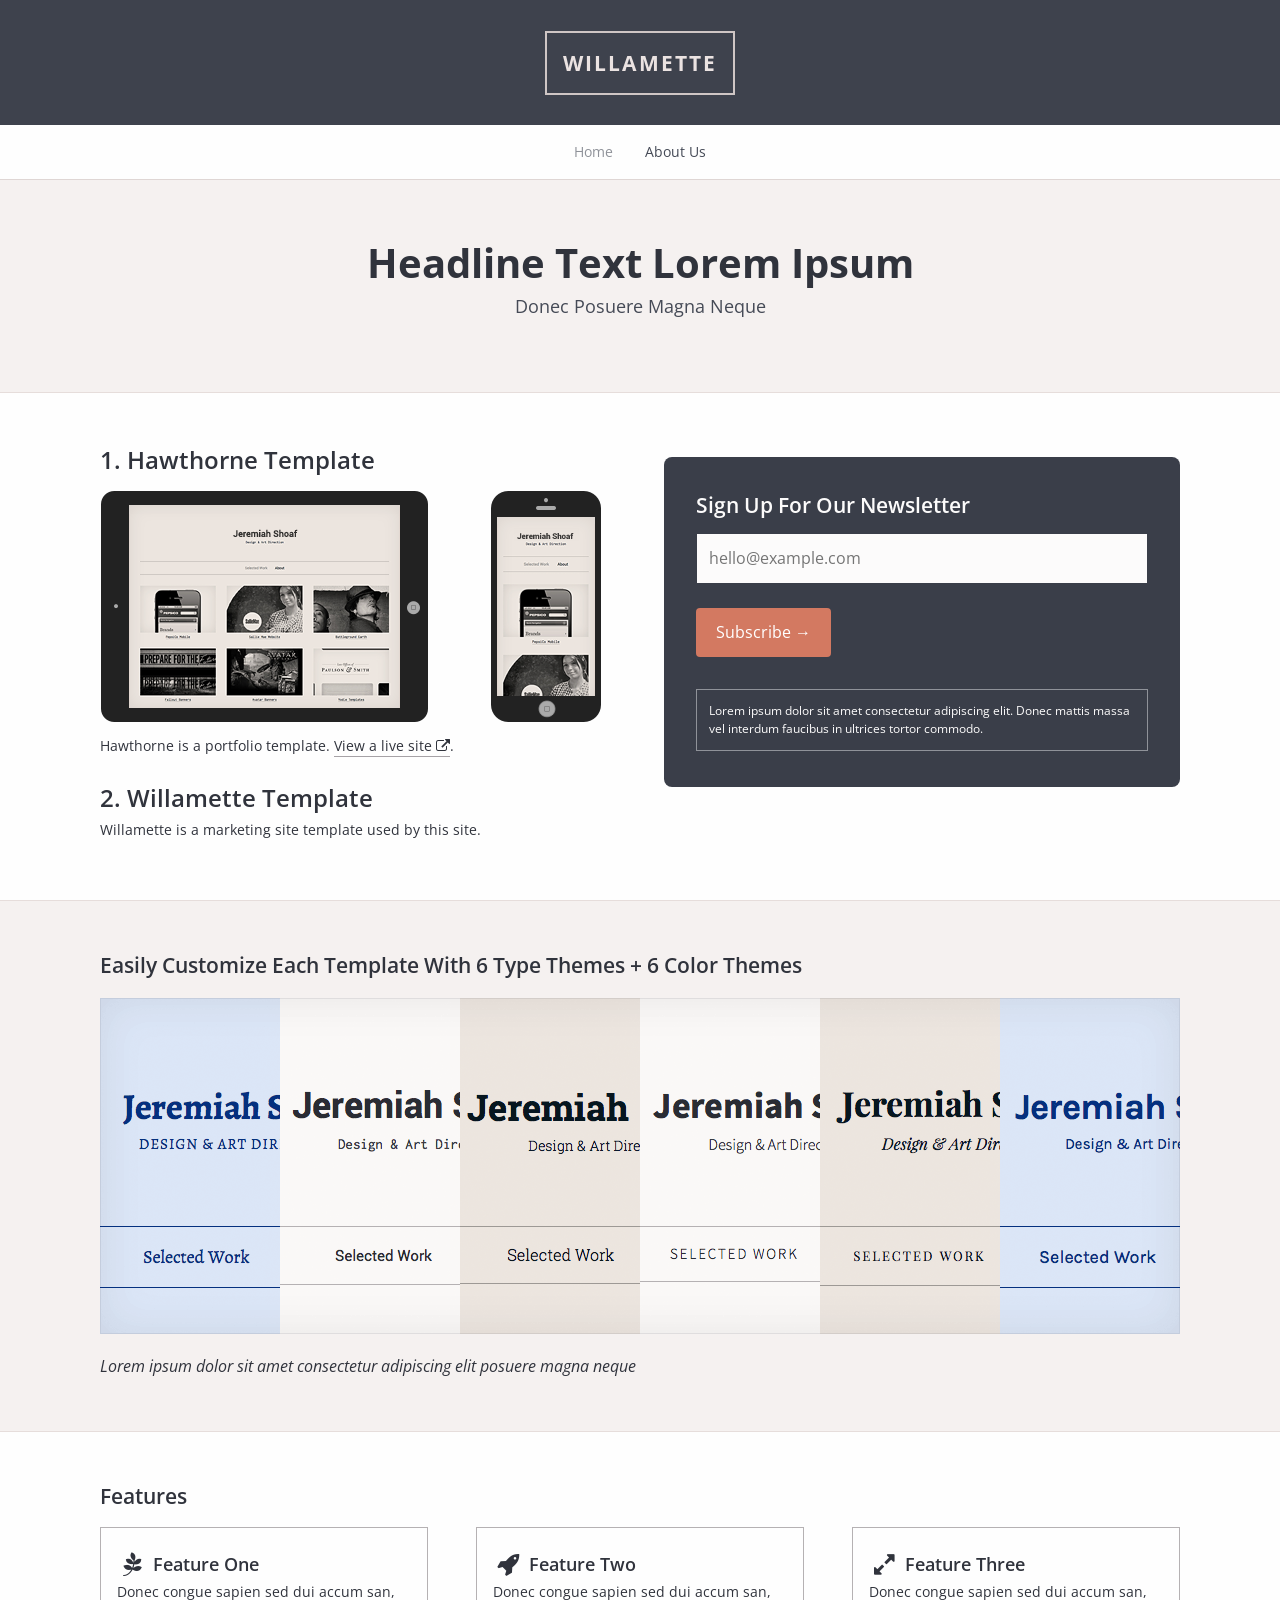
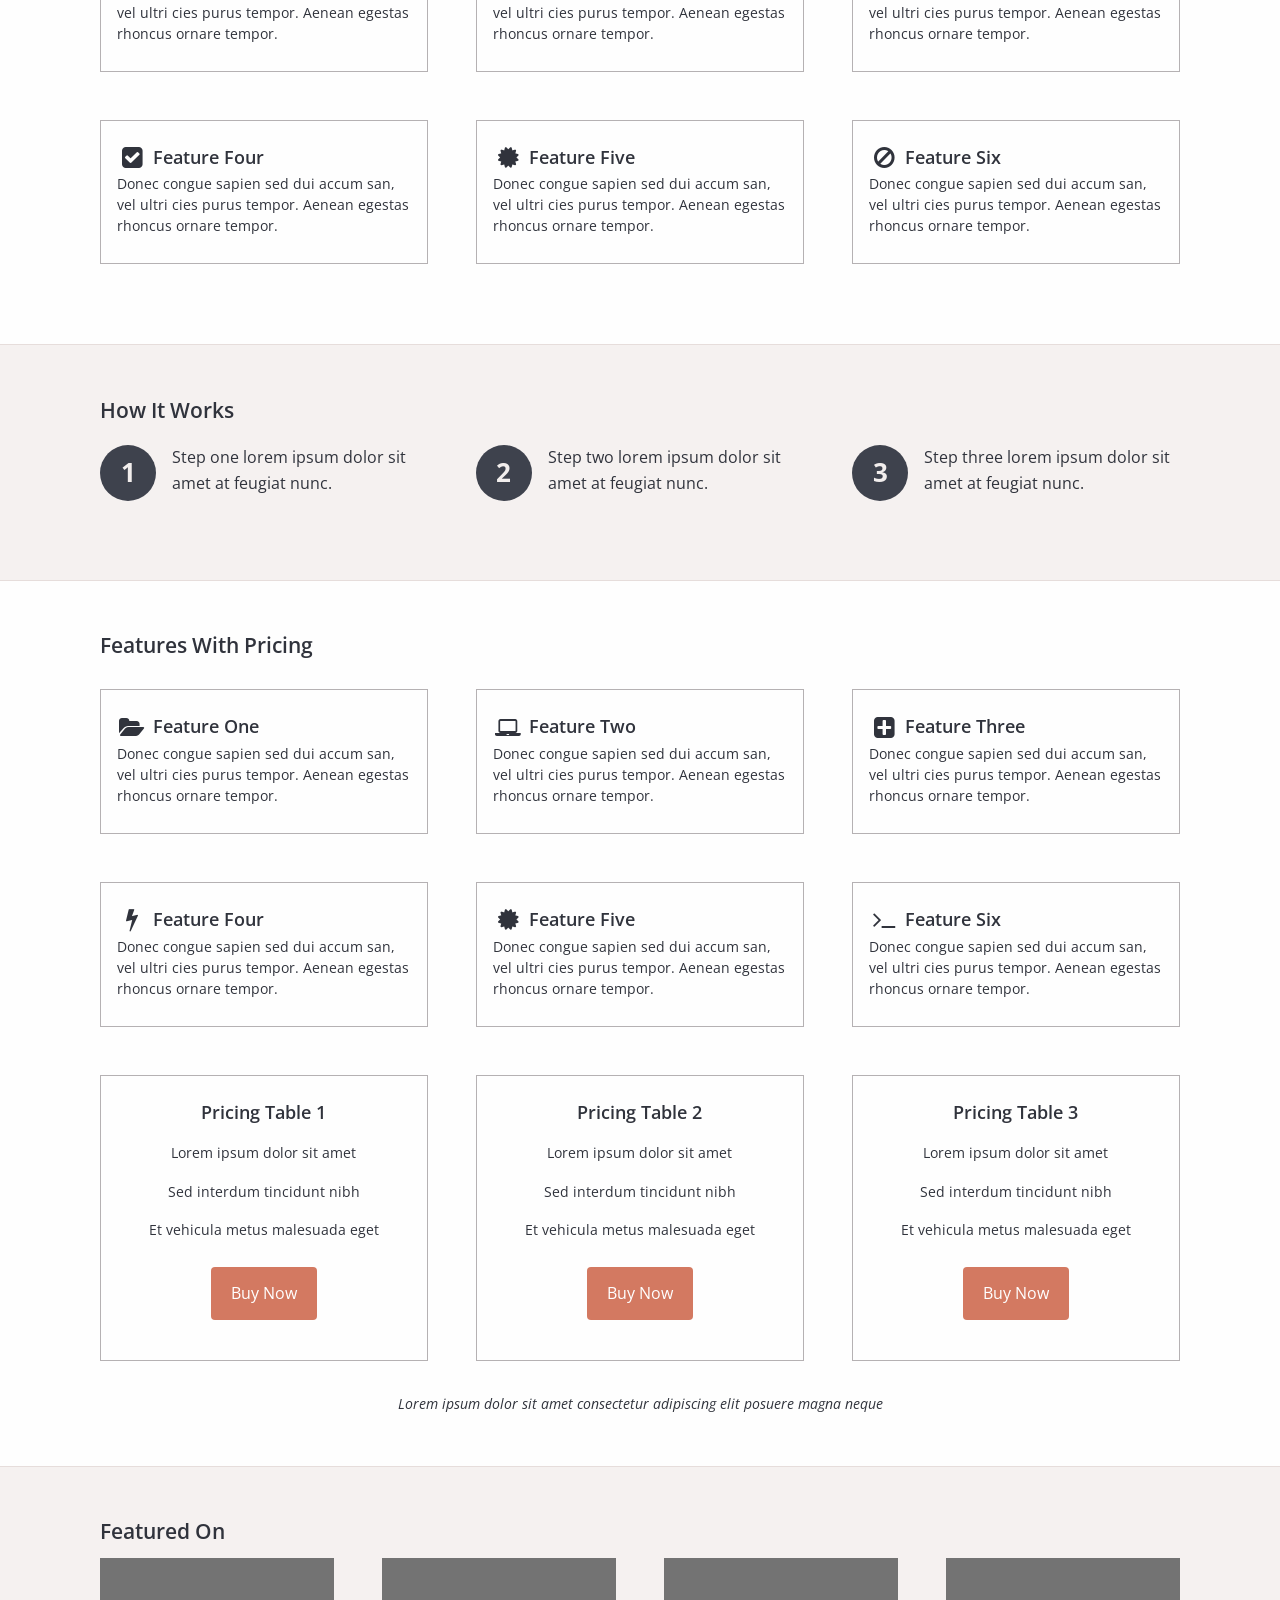
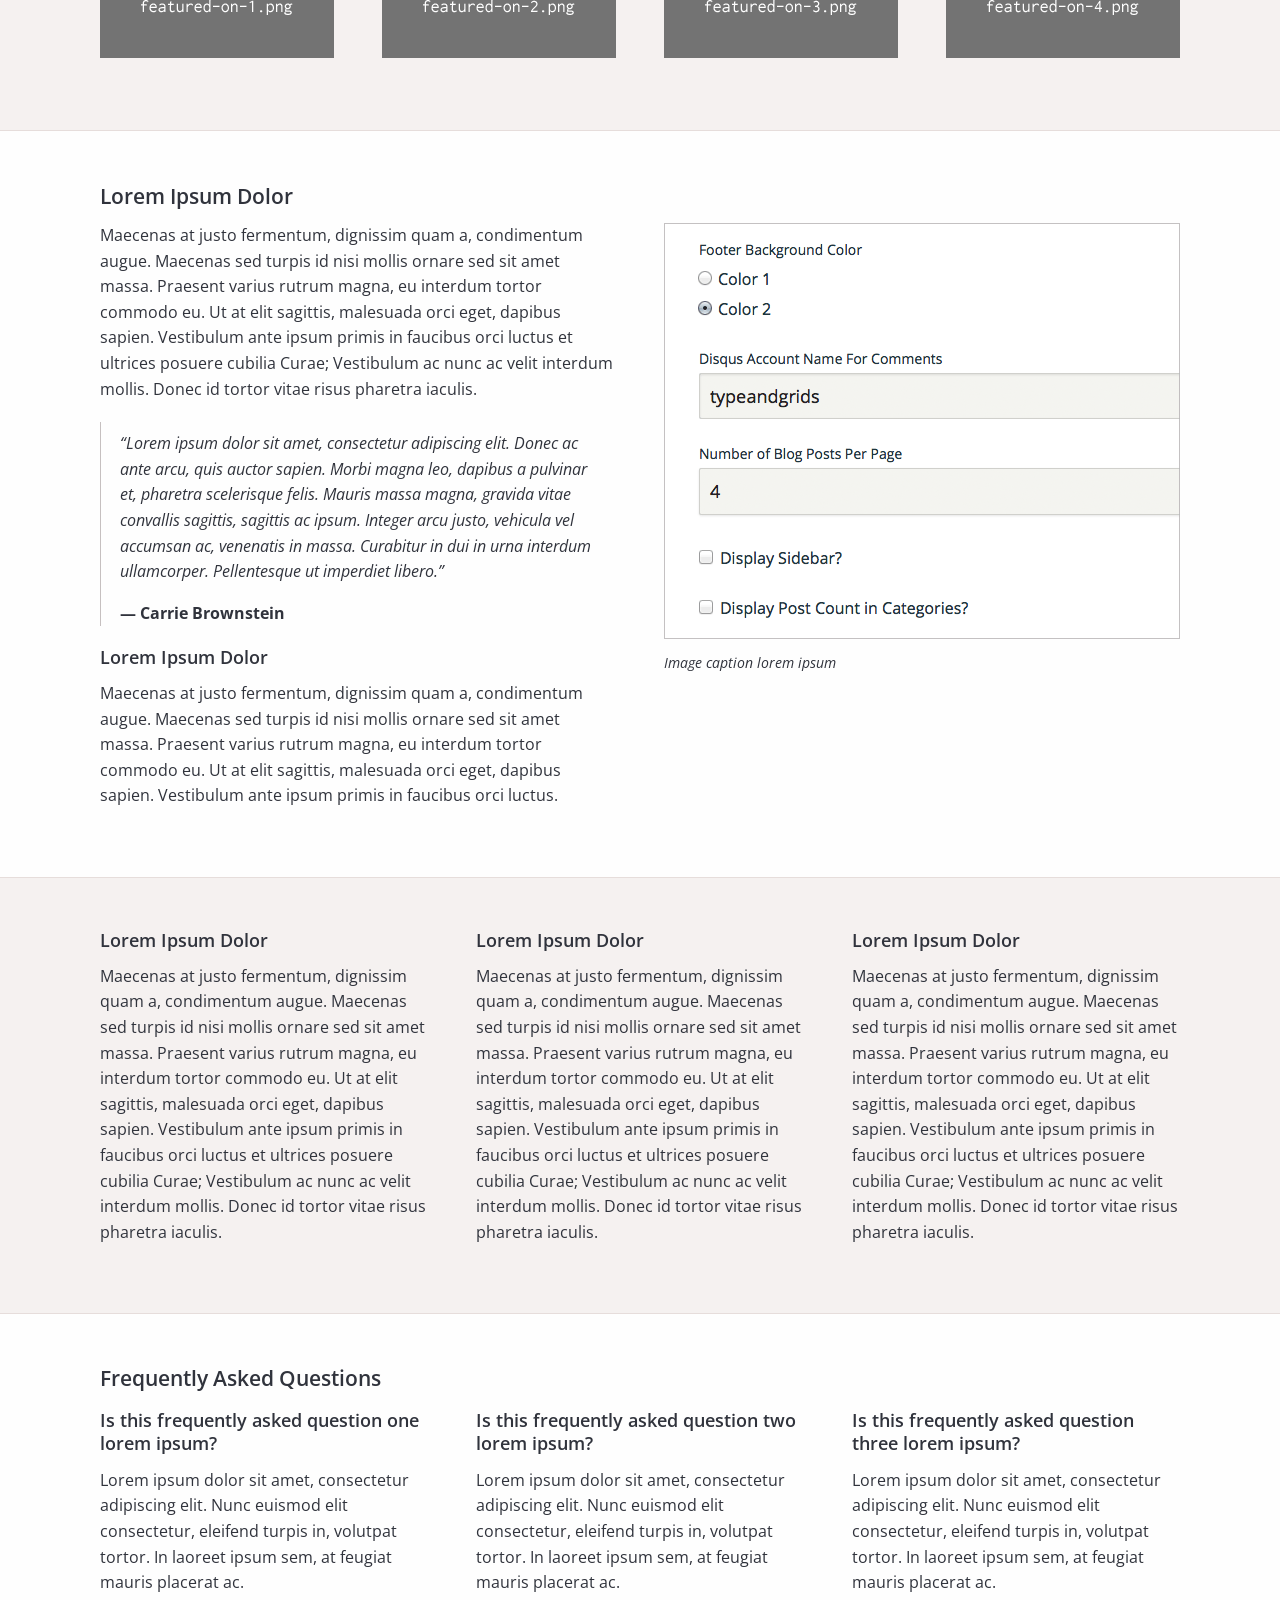
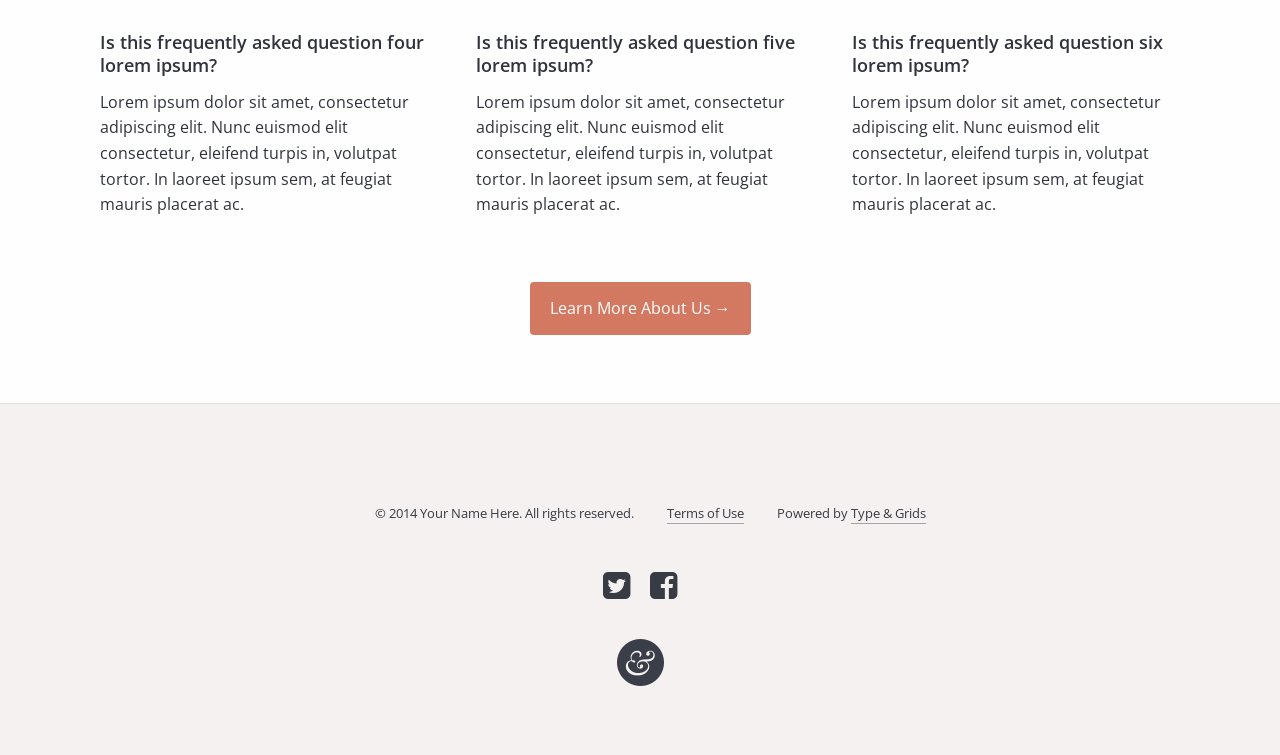
<file: nathan0gnome.github.com/index.html>
<!doctype html>
<html class="no-js" lang="en">
<head>
<meta charset="utf-8" />
<meta name="viewport" content="width=device-width, initial-scale=1.0" />

<title>Willamette &mdash; Home</title>
<meta name="description" content="Page description goes here">

<!-- ******************************************************************************************
Set the type and color theme here - the Pro version contains additional themes -->
<link href="css/willamette_type1_color1.css" rel="stylesheet">
<!--  ************************************************************************************* -->

<link href="css/font-awesome.min.css" rel="stylesheet">
<script src="js/vendor/modernizr.js"></script>

</head>
<body>

<header>
	<div class="row">
		<div class="small-12 medium-12 large-12 columns">
			<h2><a href="index.html">Willamette</a></h2>
			<!--
			<div class="logo">
				<a href="index.html"><img src="img/logo.png" alt="Willamette" /></a>
			</div>
			-->
		</div>
	</div>
</header>

<nav>
	<div class="row">
		<div class="small-12 medium-12 large-12 columns">			
			<ul>
				<li><a href="index.html" class="current">Home</a></li>
				<li><a href="about.html">About Us</a></li>
			</ul>
		</div>
	</div>
</nav>

<div class="section-headline">
	<div class="row">
		<div class="small-12 medium-12 large-12 large-centered columns">
			<h1>Headline Text Lorem Ipsum</h1>
			<h5>Donec Posuere Magna Neque</h5>
		</div>
	</div>
</div>

<div class="section-hero section-bg-color1">
	<div class="row">
		<div class="small-12 medium-6 large-6 columns">
			<div class="templates">
				<h3>1. Hawthorne Template</h3>
				<p><a href="http://www.jeremiahshoaf.com" target="_blank" class="no-underline"><img src="img/screenshots.png" alt="Hawthorne Template" /></a></p>
				<p class="p-small">Hawthorne is a portfolio template. <a href="http://www.jeremiahshoaf.com" target="_blank">View a live site <i class="fa fa-external-link"></i></a>.</p>
				<h3>2. Willamette Template</h3>
				<p class="p-small">Willamette is a marketing site template used by this site.</p>
			</div>
		</div>
		<div class="small-12 medium-6 large-6 columns">
			<div class="download-box">
				<h3>Sign Up For Our Newsletter</h3> 
				<!-- Begin MailChimp Signup Form -->
				<div id="mc_embed_signup">
					<form action="http://typeandgrids.us7.list-manage.com/subscribe/post?u=ad6213c8bf237d18f2211dbf7&amp;id=ab2a48292f" method="post" id="mc-embedded-subscribe-form" name="mc-embedded-subscribe-form" class="validate" target="_blank" novalidate>			
						<input type="email" placeholder="hello@example.com" value="" name="EMAIL" class="required email" id="mce-EMAIL">
						<input type="submit" value="Subscribe &rarr;" name="subscribe" id="mc-embedded-subscribe" class="button round">
					</form>
				</div>
				<!--End mc_embed_signup-->
				<p class="p-smaller">
					Lorem ipsum dolor sit amet consectetur adipiscing elit. Donec mattis massa vel interdum faucibus in ultrices tortor commodo.
				</p>
			</div>
		</div>
	</div>
</div>

<div class="section-one-img section-bg-color2">
	<div class="row">
		<div class="small-12 medium-12 large-12 columns">
			<h3>Easily Customize Each Template With 6 Type Themes + 6 Color Themes</h3>
			<img src="img/themes.png" alt="Type and color themes" />
			<p><em>Lorem ipsum dolor sit amet consectetur adipiscing elit posuere magna neque</em></p>
		</div>
	</div>
</div>

<div class="section-features section-bg-color1">
	<div class="row">
		<div class="small-12 medium-12 large-12 columns">
			<h3>Features</h3>
		</div>
	</div>
	<div class="row">
		<div class="small-12 medium-4 large-4 columns">
			<div class="feature-box">
				<h4><i class="fa fa-pagelines fa-lg fa-fw"></i> Feature One</h4>
				<p>Donec congue sapien sed dui accum san, vel ultri cies purus tempor. Aenean egestas rhoncus ornare tempor.</p>
			</div>
		</div>
		<div class="small-12 medium-4 large-4 columns">
			<div class="feature-box">
				<h4><i class="fa fa-rocket fa-lg fa-fw"></i> Feature Two</h4>
				<p>Donec congue sapien sed dui accum san, vel ultri cies purus tempor. Aenean egestas rhoncus ornare tempor.</p>
			</div>
		</div>
		<div class="small-12 medium-4 large-4 columns">
			<div class="feature-box">
				<h4><i class="fa fa-expand fa-lg fa-fw"></i> Feature Three</h4>
				<p>Donec congue sapien sed dui accum san, vel ultri cies purus tempor. Aenean egestas rhoncus ornare tempor.</p>
			</div>
		</div>	
	</div>
	<div class="row">
		<div class="small-12 medium-4 large-4 columns">
			<div class="feature-box">
				<h4><i class="fa fa-check-square fa-lg fa-fw"></i> Feature Four</h4>
				<p>Donec congue sapien sed dui accum san, vel ultri cies purus tempor. Aenean egestas rhoncus ornare tempor.</p>
			</div>
		</div>
		<div class="small-12 medium-4 large-4 columns">
			<div class="feature-box">
				<h4><i class="fa fa-certificate fa-lg fa-fw"></i> Feature Five</h4>
				<p>Donec congue sapien sed dui accum san, vel ultri cies purus tempor. Aenean egestas rhoncus ornare tempor.</p>
			</div>
		</div>
		<div class="small-12 medium-4 large-4 columns">
			<div class="feature-box">
				<h4><i class="fa fa-ban fa-lg fa-fw"></i> Feature Six</h4>
				<p>Donec congue sapien sed dui accum san, vel ultri cies purus tempor. Aenean egestas rhoncus ornare tempor.</p>
			</div>
		</div>	
	</div>
</div>

<div class="section-steps section-bg-color2">
	<div class="row">
		<div class="small-12 medium-12 large-12 columns">
			<h3>How It Works</h3>
		</div>
	</div>
	<div class="row">
		<div class="small-12 medium-4 large-4 columns">
			<div class="step-holder">
				<div class="step"><div class="step-number">1</div></div>
				<p>Step one lorem ipsum dolor sit amet at feugiat nunc.</p>
			</div>
		</div>
		<div class="small-12 medium-4 large-4 columns">
			<div class="step-holder">
				<div class="step"><div class="step-number">2</div></div>
				<p>Step two lorem ipsum dolor sit amet at feugiat nunc.</p>
			</div>
		</div>
		<div class="small-12 medium-4 large-4 columns">
			<div class="step-holder">
				<div class="step"><div class="step-number">3</div></div>
				<p>Step three lorem ipsum dolor sit amet at feugiat nunc.</p>
			</div>
		</div>
	</div>
</div>

<div class="section-features-pricing section-bg-color1 ">
	<div class="row">
		<div class="small-12 medium-12 large-12 columns">
			<h3 id="pricing">Features With Pricing</h3>
		</div>
	</div>
	<div class="row">
		<div class="small-12 medium-4 large-4 columns">
			<div class="feature-box">
				<h4><i class="fa fa-folder-open fa-lg fa-fw"></i> Feature One</h4>
				<p>Donec congue sapien sed dui accum san, vel ultri cies purus tempor. Aenean egestas rhoncus ornare tempor.</p>
			</div>
		</div>
		<div class="small-12 medium-4 large-4 columns">
			<div class="feature-box">
				<h4><i class="fa fa-laptop fa-lg fa-fw"></i> Feature Two</h4>
				<p>Donec congue sapien sed dui accum san, vel ultri cies purus tempor. Aenean egestas rhoncus ornare tempor.</p>
			</div>
		</div>
		<div class="small-12 medium-4 large-4 columns">
			<div class="feature-box">
				<h4><i class="fa fa-plus-square fa-lg fa-fw"></i> Feature Three</h4>
				<p>Donec congue sapien sed dui accum san, vel ultri cies purus tempor. Aenean egestas rhoncus ornare tempor.</p>
			</div>
		</div>	
	</div>
	<div class="row">
		<div class="small-12 medium-4 large-4 columns">
			<div class="feature-box">
				<h4><i class="fa fa-bolt fa-lg fa-fw"></i> Feature Four</h4>
				<p>Donec congue sapien sed dui accum san, vel ultri cies purus tempor. Aenean egestas rhoncus ornare tempor.</p>
			</div>
		</div>
		<div class="small-12 medium-4 large-4 columns">
			<div class="feature-box">
				<h4><i class="fa fa-certificate fa-lg fa-fw"></i> Feature Five</h4>
				<p>Donec congue sapien sed dui accum san, vel ultri cies purus tempor. Aenean egestas rhoncus ornare tempor.</p>
			</div>
		</div>
		<div class="small-12 medium-4 large-4 columns">
			<div class="feature-box">
				<h4><i class="fa fa-terminal fa-lg fa-fw"></i> Feature Six</h4>
				<p>Donec congue sapien sed dui accum san, vel ultri cies purus tempor. Aenean egestas rhoncus ornare tempor.</p>
			</div>
		</div>	
	</div>
	<div class="row">
		<div class="small-12 medium-4 large-4 columns">
			<div class="feature-box pricing">
				<h4>Pricing Table 1</h4>
				<ul>
					<li>Lorem ipsum dolor sit amet</li>
					<li>Sed interdum tincidunt nibh</li>
					<li>Et vehicula metus malesuada eget</li>
				</ul>
				<a href="#" class="button round">Buy Now</a>
			</div>
		</div>
		<div class="small-12 medium-4 large-4 columns">
			<div class="feature-box pricing">
				<h4>Pricing Table 2</h4>
				<ul>
					<li>Lorem ipsum dolor sit amet</li>
					<li>Sed interdum tincidunt nibh</li>
					<li>Et vehicula metus malesuada eget</li>
				</ul>
				<a href="#" class="button round">Buy Now</a>
			</div>
		</div>
		<div class="small-12 medium-4 large-4 columns">
			<div class="feature-box pricing">
				<h4>Pricing Table 3</h4>
				<ul>
					<li>Lorem ipsum dolor sit amet</li>
					<li>Sed interdum tincidunt nibh</li>
					<li>Et vehicula metus malesuada eget</li>
				</ul>
				<a href="#" class="button round">Buy Now</a>
			</div>
		</div>
		<p class="pricing-footer p-small"><em>Lorem ipsum dolor sit amet consectetur adipiscing elit posuere magna neque</em></p>
	</div>
</div>

<div class="section-four-img section-bg-color2">
	<div class="row">
		<div class="small-12 medium-12 large-12 columns">
			<h3>Featured On</h3>
			<ul class="small-block-grid-2 medium-block-grid-4 large-block-grid-4 inline-list-custom">
				<li><img src="img/featured-on-1.png" alt="Featured On 1" /></li>
				<li><img src="img/featured-on-2.png" alt="Featured On 2" /></li>
				<li><img src="img/featured-on-3.png" alt="Featured On 3" /></li>
				<li><img src="img/featured-on-4.png" alt="Featured On 4" /></li>
			</ul>
		</div>
	</div>
</div>

<div class="section-html section-bg-color1">	
	<div class="row">
		<div class="small-12 medium-12 large-12 columns">
			<h3>Lorem Ipsum Dolor</h3>
		</div>
	</div>
	<div class="row">
		<div class="small-12 medium-6 large-6 columns">
			<p>
				Maecenas at justo fermentum, dignissim quam a, condimentum augue. Maecenas sed turpis id nisi mollis ornare sed sit amet massa. Praesent varius rutrum magna, eu interdum tortor commodo eu. Ut at elit sagittis, malesuada orci eget, dapibus sapien. Vestibulum ante ipsum primis in faucibus orci luctus et ultrices posuere cubilia Curae; Vestibulum ac nunc ac velit interdum mollis. Donec id tortor vitae risus pharetra iaculis.
			</p>
			<blockquote>
				<p>
					&#8220;Lorem ipsum dolor sit amet, consectetur adipiscing elit. Donec ac ante arcu, quis auctor sapien. Morbi magna leo, dapibus a pulvinar et, pharetra scelerisque felis. Mauris massa magna, gravida vitae convallis sagittis, sagittis ac ipsum. Integer arcu justo, vehicula vel accumsan ac, venenatis in massa. Curabitur in dui in urna interdum ullamcorper. Pellentesque ut imperdiet libero.&#8221;
					<cite>Carrie Brownstein</cite>
				</p>
			</blockquote>
			<h4>Lorem Ipsum Dolor</h4>
			<p>
				Maecenas at justo fermentum, dignissim quam a, condimentum augue. Maecenas sed turpis id nisi mollis ornare sed sit amet massa. Praesent varius rutrum magna, eu interdum tortor commodo eu. Ut at elit sagittis, malesuada orci eget, dapibus sapien. Vestibulum ante ipsum primis in faucibus orci luctus.
			</p>
		</div>
		<div class="small-12 medium-6 large-6 columns">
			<p><img src="img/statamic-screenshot.png" alt="Control panel screenshot" /></p>
			<p class="caption"><em>Image caption lorem ipsum</em></p>
		</div>
	</div>	
</div>

<div class="section-html section-bg-color2 ">	
	<div class="row">
		<div class="small-12 medium-4 large-4 columns">
			<h4>Lorem Ipsum Dolor</h4>
			<p>
				Maecenas at justo fermentum, dignissim quam a, condimentum augue. Maecenas sed turpis id nisi mollis ornare sed sit amet massa. Praesent varius rutrum magna, eu interdum tortor commodo eu. Ut at elit sagittis, malesuada orci eget, dapibus sapien. Vestibulum ante ipsum primis in faucibus orci luctus et ultrices posuere cubilia Curae; Vestibulum ac nunc ac velit interdum mollis. Donec id tortor vitae risus pharetra iaculis.
			</p>
		</div>
		<div class="small-12 medium-4 large-4 columns">
			<h4>Lorem Ipsum Dolor</h4>
			<p>
				Maecenas at justo fermentum, dignissim quam a, condimentum augue. Maecenas sed turpis id nisi mollis ornare sed sit amet massa. Praesent varius rutrum magna, eu interdum tortor commodo eu. Ut at elit sagittis, malesuada orci eget, dapibus sapien. Vestibulum ante ipsum primis in faucibus orci luctus et ultrices posuere cubilia Curae; Vestibulum ac nunc ac velit interdum mollis. Donec id tortor vitae risus pharetra iaculis.
			</p>
		</div>
		<div class="small-12 medium-4 large-4 columns">
			<h4>Lorem Ipsum Dolor</h4>
			<p>
				Maecenas at justo fermentum, dignissim quam a, condimentum augue. Maecenas sed turpis id nisi mollis ornare sed sit amet massa. Praesent varius rutrum magna, eu interdum tortor commodo eu. Ut at elit sagittis, malesuada orci eget, dapibus sapien. Vestibulum ante ipsum primis in faucibus orci luctus et ultrices posuere cubilia Curae; Vestibulum ac nunc ac velit interdum mollis. Donec id tortor vitae risus pharetra iaculis.
			</p>
		</div>
	</div>	
</div>

<div class="section-faq section-bg-color1">
	<div class="row">
		<div class="small-12 medium-12 large-12 columns">
			<h3>Frequently Asked Questions</h3>
			<ul class="small-block-grid-1 medium-block-grid-2 large-block-grid-3 questions inline-list-custom">
				<li>
					<h4>Is this frequently asked question one lorem ipsum?</h4>
					<p>Lorem ipsum dolor sit amet, consectetur adipiscing elit. Nunc euismod elit consectetur, eleifend turpis in, volutpat tortor. In laoreet ipsum sem, at feugiat mauris placerat ac.</p>
				</li>
				<li>
					<h4>Is this frequently asked question two lorem ipsum?</h4>
					<p>Lorem ipsum dolor sit amet, consectetur adipiscing elit. Nunc euismod elit consectetur, eleifend turpis in, volutpat tortor. In laoreet ipsum sem, at feugiat mauris placerat ac.</p>
				</li>
				<li>
					<h4>Is this frequently asked question three lorem ipsum?</h4>
					<p>Lorem ipsum dolor sit amet, consectetur adipiscing elit. Nunc euismod elit consectetur, eleifend turpis in, volutpat tortor. In laoreet ipsum sem, at feugiat mauris placerat ac.</p>
				</li>
				<li>
					<h4>Is this frequently asked question four lorem ipsum?</h4>
					<p>Lorem ipsum dolor sit amet, consectetur adipiscing elit. Nunc euismod elit consectetur, eleifend turpis in, volutpat tortor. In laoreet ipsum sem, at feugiat mauris placerat ac.</p>
				</li>
				<li>
					<h4>Is this frequently asked question five lorem ipsum?</h4>
					<p>Lorem ipsum dolor sit amet, consectetur adipiscing elit. Nunc euismod elit consectetur, eleifend turpis in, volutpat tortor. In laoreet ipsum sem, at feugiat mauris placerat ac.</p>
				</li>
				<li>
					<h4>Is this frequently asked question six lorem ipsum?</h4>
					<p>Lorem ipsum dolor sit amet, consectetur adipiscing elit. Nunc euismod elit consectetur, eleifend turpis in, volutpat tortor. In laoreet ipsum sem, at feugiat mauris placerat ac.</p>
				</li>
				
			</ul>
			<div class="section-btn"><a href="about.html" class="button round">Learn More About Us &rarr;</a></div>
		</div>
	</div>
</div>

<footer class="section-bg-color2">
	<div class="row">
		<div class="small-12 medium-12 large-12 columns">
			<ul>
				<li>&copy; 2014 Your Name Here. All rights reserved.</li>
				<li><a href="terms.html">Terms of Use</a></li>
				
				<!-- *****************************************************************************************
				The "Powered by Type & Grids" link in the footer is required in the Free version
				typeandgrids.com/pirates -->
				<li>Powered by <a href="http://www.typeandgrids.com" target="_blank">Type &amp; Grids</a></li>
				<!--  ************************************************************************************ -->
				
			</ul>			
			<div class="social-icons">
				<a href="http://www.twitter.com/typeandgrids" target="_blank"><i class="fa fa-twitter-square fa-2x"></i></a>
<a href="http://www.facebook.com/typeandgrids" target="_blank"><i class="fa fa-facebook-square fa-2x"></i></a>
				<div class="footer-badge">
					<a href="index.html"><img src="img/footer-badge@2x.png" width="57" height="57" alt="Home" /></a>
				</div>
			</div>
		</div>
	</div>
</footer>

<script src="js/vendor/jquery.min.js"></script>
<script src="js/foundation.min.js"></script>
<script src="js/willamette.js"></script>

</body>
</html>
</file>
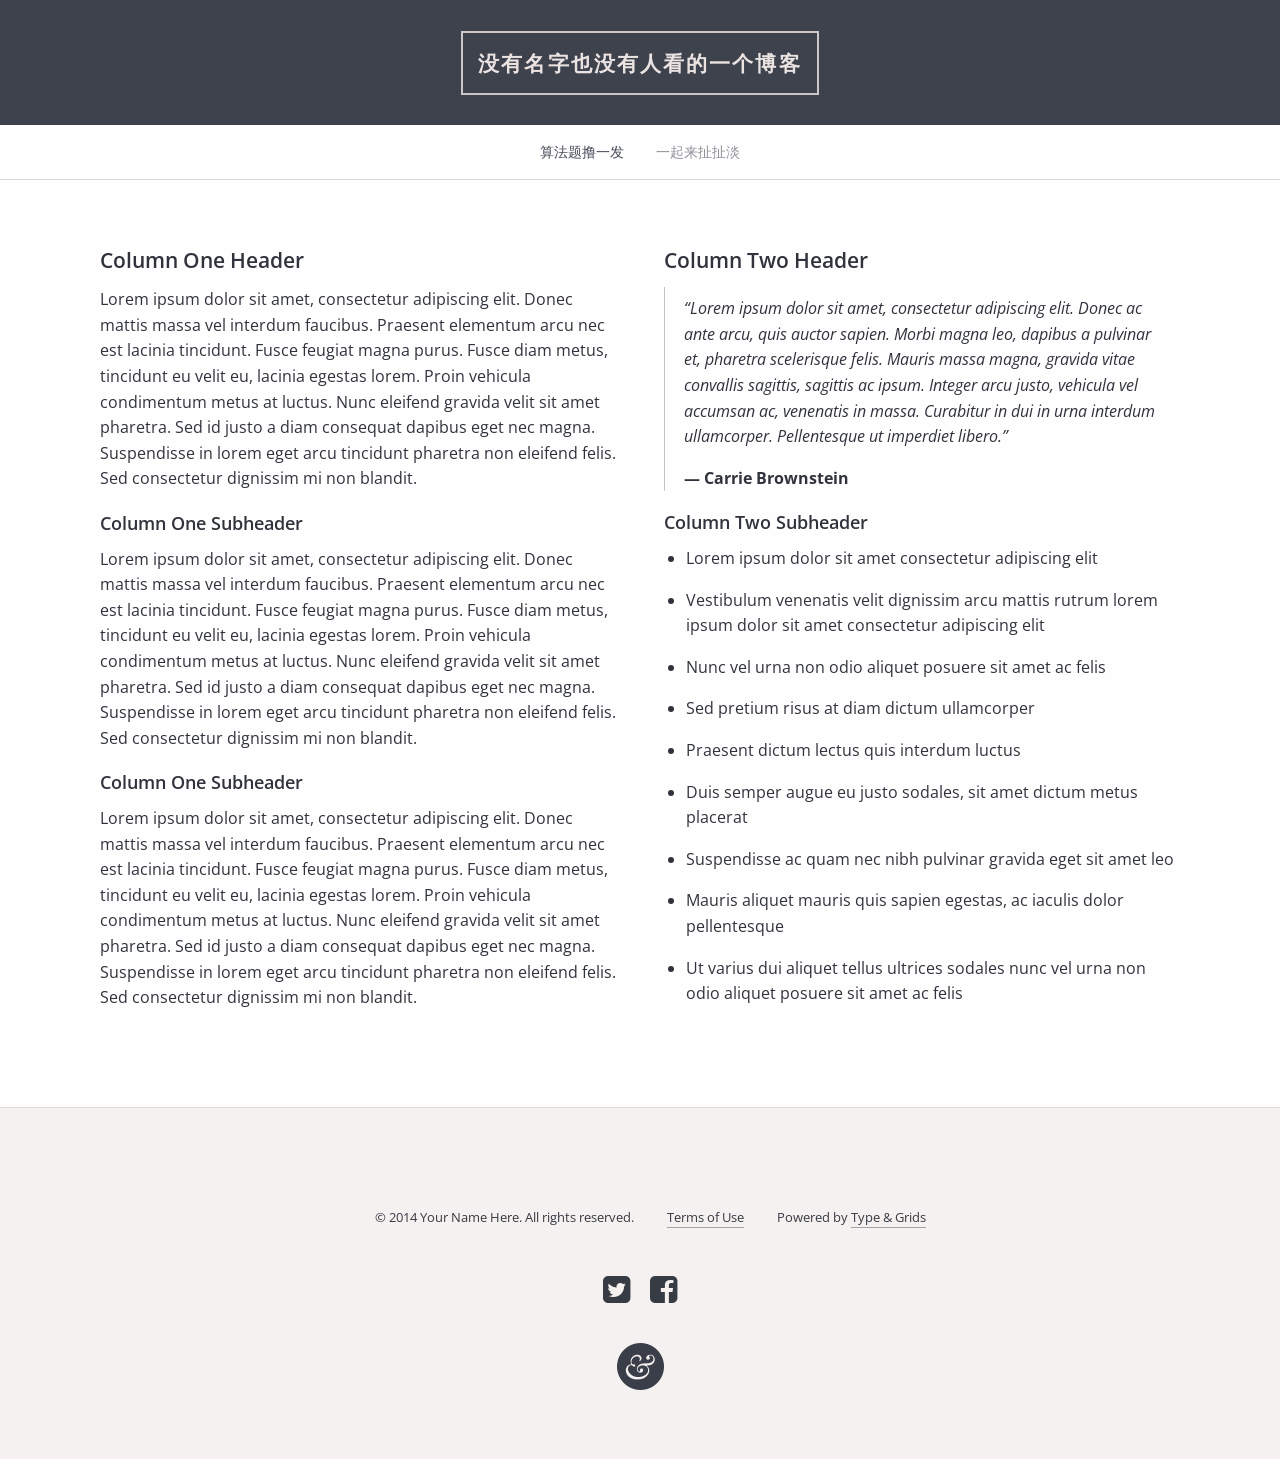
<file: about.html>
<!doctype html>
<html class="no-js" lang="en">
<head>
<meta charset="utf-8" />
<meta name="viewport" content="width=device-width, initial-scale=1.0" />

<title>Willamette &mdash; About Us</title>
<meta name="description" content="Page description goes here">

<!-- ******************************************************************************************
Set the type and color theme here - the Pro version contains additional themes -->
<link href="css/willamette_type1_color1.css" rel="stylesheet">
<!--  ************************************************************************************* -->

<link href="css/font-awesome.min.css" rel="stylesheet">
<script src="js/vendor/modernizr.js"></script>

</head>
<body>

<header>
	<div class="row">
		<div class="small-12 medium-12 large-12 columns">
			<h2><a href="index.html">没有名字也没有人看的一个博客</a></h2>
			<!--
			<div class="logo">
				<a href="index.html"><img src="img/logo.png" alt="Willamette" /></a>
			</div>
			-->
		</div>
	</div>
</header>

<nav>
	<div class="row">
		<div class="small-12 medium-12 large-12 columns">			
			<ul>
				<li><a href="index.html">算法题撸一发</a></li>
				<li><a href="about.html" class="current">一起来扯扯淡</a></li>
			</ul>
		</div>
	</div>
</nav>

<div class=" section-bg-color1 ">
	<div class="row first-row">
		<div class="small-12 medium-6 large-6 columns">
			<h3>Column One Header</h3>
			<p>
				Lorem ipsum dolor sit amet, consectetur adipiscing elit. Donec mattis massa vel interdum faucibus. Praesent elementum arcu nec est lacinia tincidunt. Fusce feugiat magna purus. Fusce diam metus, tincidunt eu velit eu, lacinia egestas lorem. Proin vehicula condimentum metus at luctus. Nunc eleifend gravida velit sit amet pharetra. Sed id justo a diam consequat dapibus eget nec magna. Suspendisse in lorem eget arcu tincidunt pharetra non eleifend felis. Sed consectetur dignissim mi non blandit.
			</p>
			<h4>Column One Subheader</h4>
			<p>
				Lorem ipsum dolor sit amet, consectetur adipiscing elit. Donec mattis massa vel interdum faucibus. Praesent elementum arcu nec est lacinia tincidunt. Fusce feugiat magna purus. Fusce diam metus, tincidunt eu velit eu, lacinia egestas lorem. Proin vehicula condimentum metus at luctus. Nunc eleifend gravida velit sit amet pharetra. Sed id justo a diam consequat dapibus eget nec magna. Suspendisse in lorem eget arcu tincidunt pharetra non eleifend felis. Sed consectetur dignissim mi non blandit.
			</p>
			<h4>Column One Subheader</h4>
			<p>
				Lorem ipsum dolor sit amet, consectetur adipiscing elit. Donec mattis massa vel interdum faucibus. Praesent elementum arcu nec est lacinia tincidunt. Fusce feugiat magna purus. Fusce diam metus, tincidunt eu velit eu, lacinia egestas lorem. Proin vehicula condimentum metus at luctus. Nunc eleifend gravida velit sit amet pharetra. Sed id justo a diam consequat dapibus eget nec magna. Suspendisse in lorem eget arcu tincidunt pharetra non eleifend felis. Sed consectetur dignissim mi non blandit.
			</p>
		</div>
		<div class="small-12 medium-6 large-6 columns">
			<h3>Column Two Header</h3>
			
			<blockquote>
				<p>&#8220;Lorem ipsum dolor sit amet, consectetur adipiscing elit. Donec ac ante arcu, quis auctor sapien. Morbi magna leo, dapibus a pulvinar et, pharetra scelerisque felis. Mauris massa magna, gravida vitae convallis sagittis, sagittis ac ipsum. Integer arcu justo, vehicula vel accumsan ac, venenatis in massa. Curabitur in dui in urna interdum ullamcorper. Pellentesque ut imperdiet libero.&#8221;
				<cite>Carrie Brownstein</cite></p>
			</blockquote>
			
			<h4>Column Two Subheader</h4>
			<ul>
				<li>Lorem ipsum dolor sit amet consectetur adipiscing elit</li>
				<li>Vestibulum venenatis velit dignissim arcu mattis rutrum lorem ipsum dolor sit amet consectetur adipiscing elit</li>
				<li>Nunc vel urna non odio aliquet posuere sit amet ac felis</li>
				<li>Sed pretium risus at diam dictum ullamcorper</li>
				<li>Praesent dictum lectus quis interdum luctus</li>
				<li>Duis semper augue eu justo sodales, sit amet dictum metus placerat</li>
				<li>Suspendisse ac quam nec nibh pulvinar gravida eget sit amet leo</li>
				<li>Mauris aliquet mauris quis sapien egestas, ac iaculis dolor pellentesque</li>
				<li>Ut varius dui aliquet tellus ultrices sodales nunc vel urna non odio aliquet posuere sit amet ac felis</li>
			</ul>
		</div>
	</div>
</div>

<footer class="section-bg-color2">
	<div class="row">
		<div class="small-12 medium-12 large-12 columns">
			<ul>
				<li>&copy; 2014 Your Name Here. All rights reserved.</li>
				<li><a href="terms.html">Terms of Use</a></li>
				
				<!-- *****************************************************************************************
				The "Powered by Type & Grids" link in the footer is required in the Free version
				typeandgrids.com/pirates -->
				<li>Powered by <a href="http://www.typeandgrids.com" target="_blank">Type &amp; Grids</a></li>
				<!--  ************************************************************************************ -->
				
			</ul>			
			<div class="social-icons">
				<a href="http://www.twitter.com/typeandgrids" target="_blank"><i class="fa fa-twitter-square fa-2x"></i></a>
<a href="http://www.facebook.com/typeandgrids" target="_blank"><i class="fa fa-facebook-square fa-2x"></i></a>
				<div class="footer-badge">
					<a href="index.html"><img src="img/footer-badge@2x.png" width="57" height="57" alt="Home" /></a>
				</div>
			</div>
		</div>
	</div>
</footer>

<script src="js/vendor/jquery.min.js"></script>
<script src="js/foundation.min.js"></script>
<script src="js/willamette.js"></script>

</body>
</html>
</file>
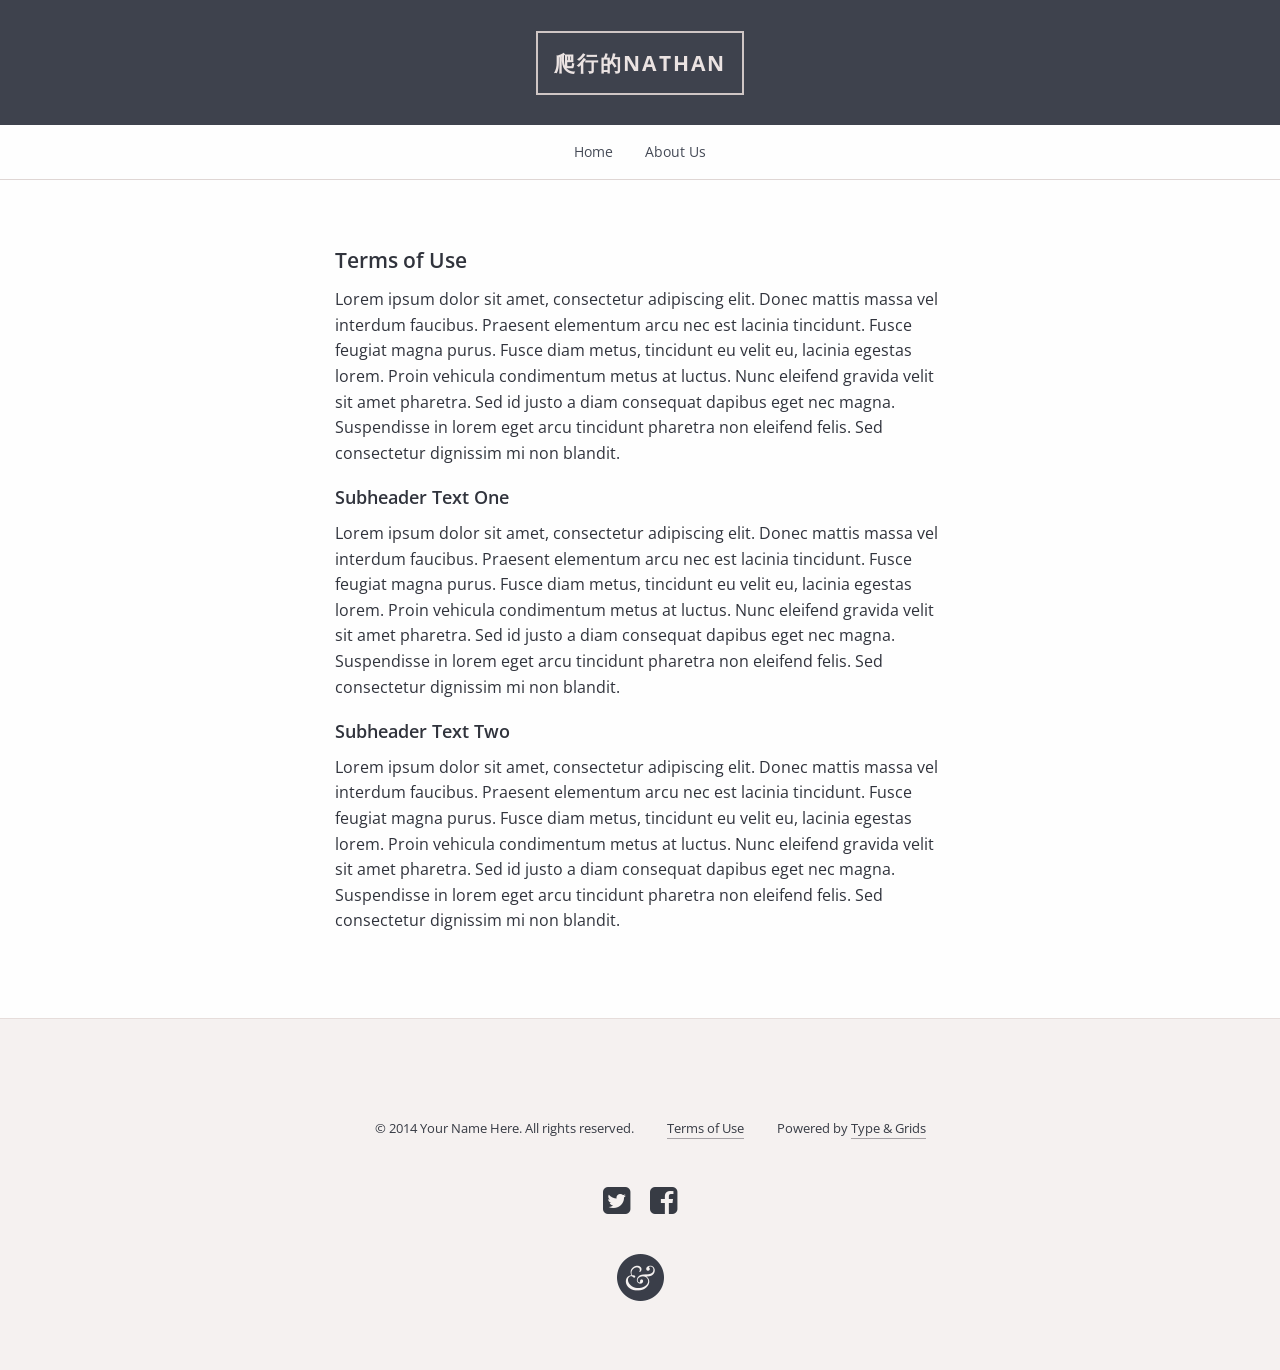
<file: terms.html>
<!doctype html>
<html class="no-js" lang="en">
<head>
<meta charset="utf-8" />
<meta name="viewport" content="width=device-width, initial-scale=1.0" />

<title>Willamette &mdash; Terms of Use</title>
<meta name="description" content="Page description goes here">

<!-- ******************************************************************************************
Set the type and color theme here - the Pro version contains additional themes -->
<link href="css/willamette_type1_color1.css" rel="stylesheet">
<!--  ************************************************************************************* -->

<link href="css/font-awesome.min.css" rel="stylesheet">
<script src="js/vendor/modernizr.js"></script>

</head>
<body>

<header>
	<div class="row">
		<div class="small-12 medium-12 large-12 columns">
			<h2><a href="index.html">爬行的Nathan</a></h2>
			<!--
			<div class="logo">
				<a href="index.html"><img src="img/logo.png" alt="Willamette" /></a>
			</div>
			-->
		</div>
	</div>
</header>

<nav>
	<div class="row">
		<div class="small-12 medium-12 large-12 columns">			
			<ul>
				<li><a href="index.html">Home</a></li>
				<li><a href="about.html">About Us</a></li>
			</ul>
		</div>
	</div>
</nav>

<div class=" section-bg-color1 ">
	<div class="row first-row">
		<div class="small-12 medium-8 large-7 columns small-centered">
			<h3>Terms of Use</h3>
			<p>
				Lorem ipsum dolor sit amet, consectetur adipiscing elit. Donec mattis massa vel interdum faucibus. Praesent elementum arcu nec est lacinia tincidunt. Fusce feugiat magna purus. Fusce diam metus, tincidunt eu velit eu, lacinia egestas lorem. Proin vehicula condimentum metus at luctus. Nunc eleifend gravida velit sit amet pharetra. Sed id justo a diam consequat dapibus eget nec magna. Suspendisse in lorem eget arcu tincidunt pharetra non eleifend felis. Sed consectetur dignissim mi non blandit.
			</p>
			<h4>Subheader Text One</h4>
			<p>
				Lorem ipsum dolor sit amet, consectetur adipiscing elit. Donec mattis massa vel interdum faucibus. Praesent elementum arcu nec est lacinia tincidunt. Fusce feugiat magna purus. Fusce diam metus, tincidunt eu velit eu, lacinia egestas lorem. Proin vehicula condimentum metus at luctus. Nunc eleifend gravida velit sit amet pharetra. Sed id justo a diam consequat dapibus eget nec magna. Suspendisse in lorem eget arcu tincidunt pharetra non eleifend felis. Sed consectetur dignissim mi non blandit.
			</p>
			<h4>Subheader Text Two</h4>
			<p>
				Lorem ipsum dolor sit amet, consectetur adipiscing elit. Donec mattis massa vel interdum faucibus. Praesent elementum arcu nec est lacinia tincidunt. Fusce feugiat magna purus. Fusce diam metus, tincidunt eu velit eu, lacinia egestas lorem. Proin vehicula condimentum metus at luctus. Nunc eleifend gravida velit sit amet pharetra. Sed id justo a diam consequat dapibus eget nec magna. Suspendisse in lorem eget arcu tincidunt pharetra non eleifend felis. Sed consectetur dignissim mi non blandit.
			</p>
		</div>
	</div>
</div>

<footer class="section-bg-color2">
	<div class="row">
		<div class="small-12 medium-12 large-12 columns">
			<ul>
				<li>&copy; 2014 Your Name Here. All rights reserved.</li>
				<li><a href="terms.html">Terms of Use</a></li>
				
				<!-- *****************************************************************************************
				The "Powered by Type & Grids" link in the footer is required in the Free version
				typeandgrids.com/pirates -->
				<li>Powered by <a href="http://www.typeandgrids.com" target="_blank">Type &amp; Grids</a></li>
				<!--  ************************************************************************************ -->
				
			</ul>			
			<div class="social-icons">
				<a href="http://www.twitter.com/typeandgrids" target="_blank"><i class="fa fa-twitter-square fa-2x"></i></a>
<a href="http://www.facebook.com/typeandgrids" target="_blank"><i class="fa fa-facebook-square fa-2x"></i></a>
				<div class="footer-badge">
					<a href="index.html"><img src="img/footer-badge@2x.png" width="57" height="57" alt="Home" /></a>
				</div>
			</div>
		</div>
	</div>
</footer>

<script src="js/vendor/jquery.min.js"></script>
<script src="js/foundation.min.js"></script>
<script src="js/willamette.js"></script>

</body>
</html>
</file>
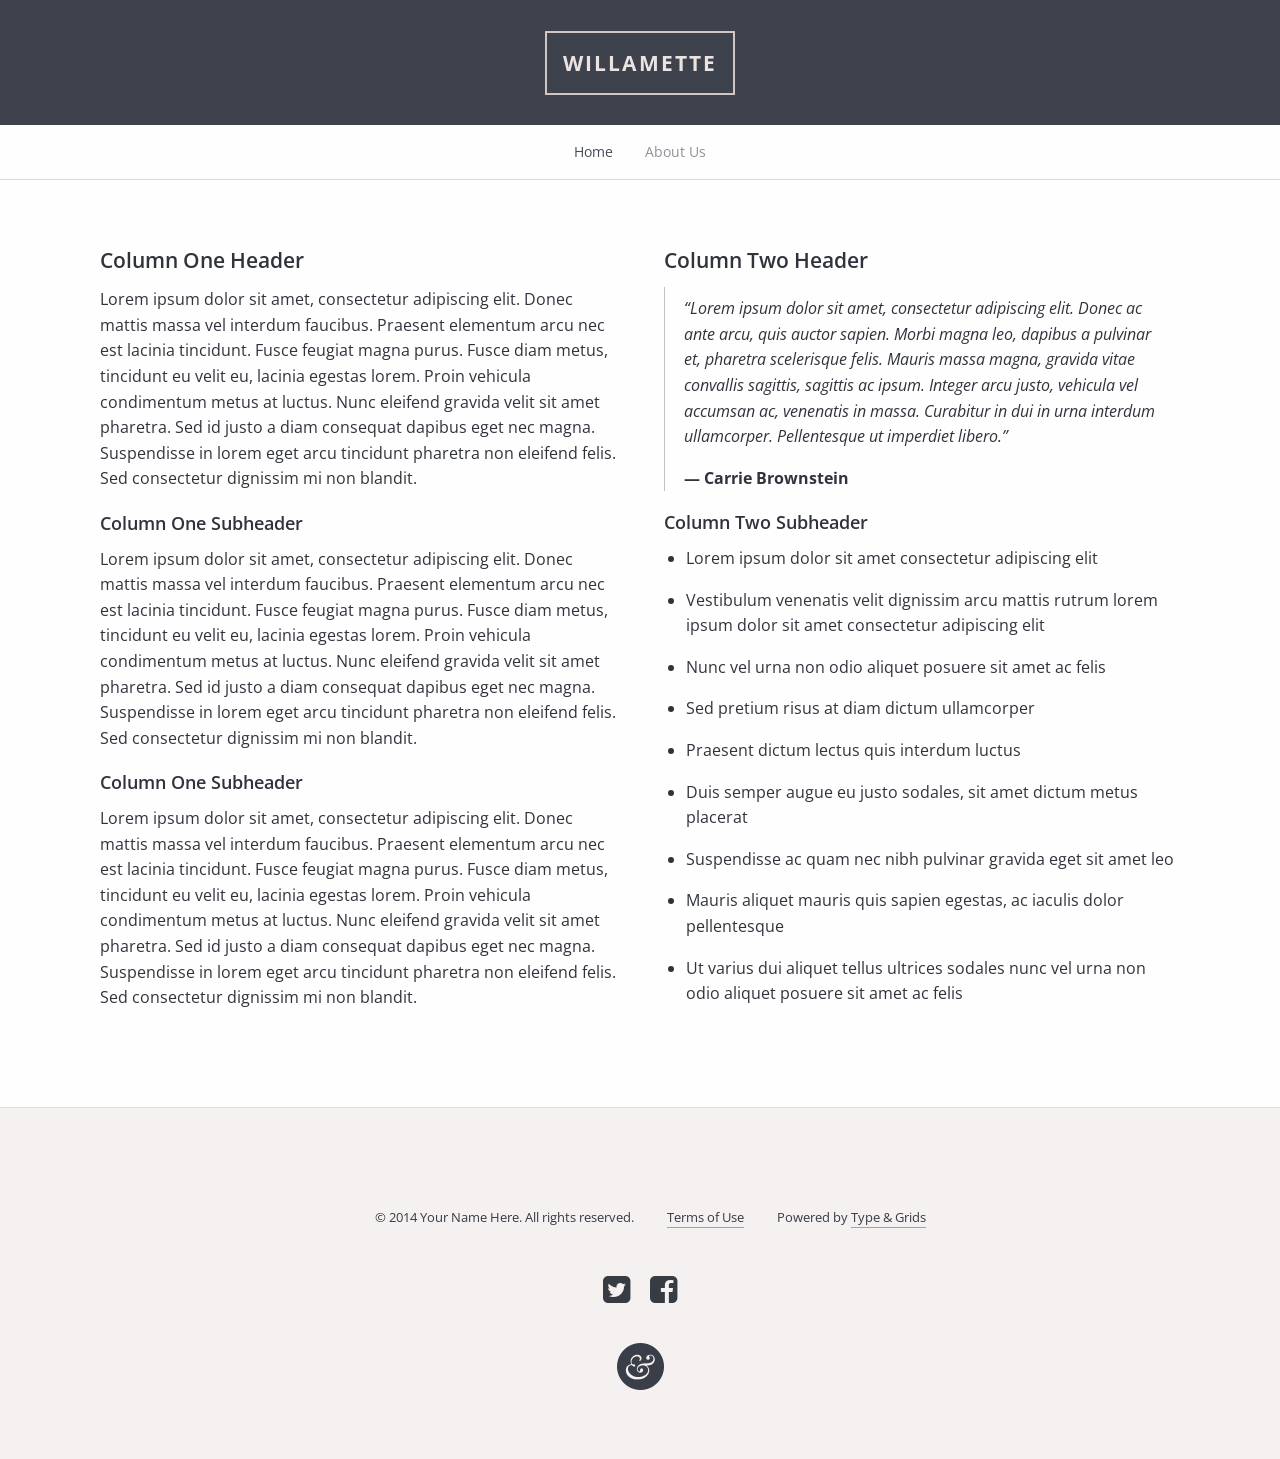
<file: nathan0gnome.github.com/about.html>
<!doctype html>
<html class="no-js" lang="en">
<head>
<meta charset="utf-8" />
<meta name="viewport" content="width=device-width, initial-scale=1.0" />

<title>Willamette &mdash; About Us</title>
<meta name="description" content="Page description goes here">

<!-- ******************************************************************************************
Set the type and color theme here - the Pro version contains additional themes -->
<link href="css/willamette_type1_color1.css" rel="stylesheet">
<!--  ************************************************************************************* -->

<link href="css/font-awesome.min.css" rel="stylesheet">
<script src="js/vendor/modernizr.js"></script>

</head>
<body>

<header>
	<div class="row">
		<div class="small-12 medium-12 large-12 columns">
			<h2><a href="index.html">Willamette</a></h2>
			<!--
			<div class="logo">
				<a href="index.html"><img src="img/logo.png" alt="Willamette" /></a>
			</div>
			-->
		</div>
	</div>
</header>

<nav>
	<div class="row">
		<div class="small-12 medium-12 large-12 columns">			
			<ul>
				<li><a href="index.html">Home</a></li>
				<li><a href="about.html" class="current">About Us</a></li>
			</ul>
		</div>
	</div>
</nav>

<div class=" section-bg-color1 ">
	<div class="row first-row">
		<div class="small-12 medium-6 large-6 columns">
			<h3>Column One Header</h3>
			<p>
				Lorem ipsum dolor sit amet, consectetur adipiscing elit. Donec mattis massa vel interdum faucibus. Praesent elementum arcu nec est lacinia tincidunt. Fusce feugiat magna purus. Fusce diam metus, tincidunt eu velit eu, lacinia egestas lorem. Proin vehicula condimentum metus at luctus. Nunc eleifend gravida velit sit amet pharetra. Sed id justo a diam consequat dapibus eget nec magna. Suspendisse in lorem eget arcu tincidunt pharetra non eleifend felis. Sed consectetur dignissim mi non blandit.
			</p>
			<h4>Column One Subheader</h4>
			<p>
				Lorem ipsum dolor sit amet, consectetur adipiscing elit. Donec mattis massa vel interdum faucibus. Praesent elementum arcu nec est lacinia tincidunt. Fusce feugiat magna purus. Fusce diam metus, tincidunt eu velit eu, lacinia egestas lorem. Proin vehicula condimentum metus at luctus. Nunc eleifend gravida velit sit amet pharetra. Sed id justo a diam consequat dapibus eget nec magna. Suspendisse in lorem eget arcu tincidunt pharetra non eleifend felis. Sed consectetur dignissim mi non blandit.
			</p>
			<h4>Column One Subheader</h4>
			<p>
				Lorem ipsum dolor sit amet, consectetur adipiscing elit. Donec mattis massa vel interdum faucibus. Praesent elementum arcu nec est lacinia tincidunt. Fusce feugiat magna purus. Fusce diam metus, tincidunt eu velit eu, lacinia egestas lorem. Proin vehicula condimentum metus at luctus. Nunc eleifend gravida velit sit amet pharetra. Sed id justo a diam consequat dapibus eget nec magna. Suspendisse in lorem eget arcu tincidunt pharetra non eleifend felis. Sed consectetur dignissim mi non blandit.
			</p>
		</div>
		<div class="small-12 medium-6 large-6 columns">
			<h3>Column Two Header</h3>
			
			<blockquote>
				<p>&#8220;Lorem ipsum dolor sit amet, consectetur adipiscing elit. Donec ac ante arcu, quis auctor sapien. Morbi magna leo, dapibus a pulvinar et, pharetra scelerisque felis. Mauris massa magna, gravida vitae convallis sagittis, sagittis ac ipsum. Integer arcu justo, vehicula vel accumsan ac, venenatis in massa. Curabitur in dui in urna interdum ullamcorper. Pellentesque ut imperdiet libero.&#8221;
				<cite>Carrie Brownstein</cite></p>
			</blockquote>
			
			<h4>Column Two Subheader</h4>
			<ul>
				<li>Lorem ipsum dolor sit amet consectetur adipiscing elit</li>
				<li>Vestibulum venenatis velit dignissim arcu mattis rutrum lorem ipsum dolor sit amet consectetur adipiscing elit</li>
				<li>Nunc vel urna non odio aliquet posuere sit amet ac felis</li>
				<li>Sed pretium risus at diam dictum ullamcorper</li>
				<li>Praesent dictum lectus quis interdum luctus</li>
				<li>Duis semper augue eu justo sodales, sit amet dictum metus placerat</li>
				<li>Suspendisse ac quam nec nibh pulvinar gravida eget sit amet leo</li>
				<li>Mauris aliquet mauris quis sapien egestas, ac iaculis dolor pellentesque</li>
				<li>Ut varius dui aliquet tellus ultrices sodales nunc vel urna non odio aliquet posuere sit amet ac felis</li>
			</ul>
		</div>
	</div>
</div>

<footer class="section-bg-color2">
	<div class="row">
		<div class="small-12 medium-12 large-12 columns">
			<ul>
				<li>&copy; 2014 Your Name Here. All rights reserved.</li>
				<li><a href="terms.html">Terms of Use</a></li>
				
				<!-- *****************************************************************************************
				The "Powered by Type & Grids" link in the footer is required in the Free version
				typeandgrids.com/pirates -->
				<li>Powered by <a href="http://www.typeandgrids.com" target="_blank">Type &amp; Grids</a></li>
				<!--  ************************************************************************************ -->
				
			</ul>			
			<div class="social-icons">
				<a href="http://www.twitter.com/typeandgrids" target="_blank"><i class="fa fa-twitter-square fa-2x"></i></a>
<a href="http://www.facebook.com/typeandgrids" target="_blank"><i class="fa fa-facebook-square fa-2x"></i></a>
				<div class="footer-badge">
					<a href="index.html"><img src="img/footer-badge@2x.png" width="57" height="57" alt="Home" /></a>
				</div>
			</div>
		</div>
	</div>
</footer>

<script src="js/vendor/jquery.min.js"></script>
<script src="js/foundation.min.js"></script>
<script src="js/willamette.js"></script>

</body>
</html>
</file>
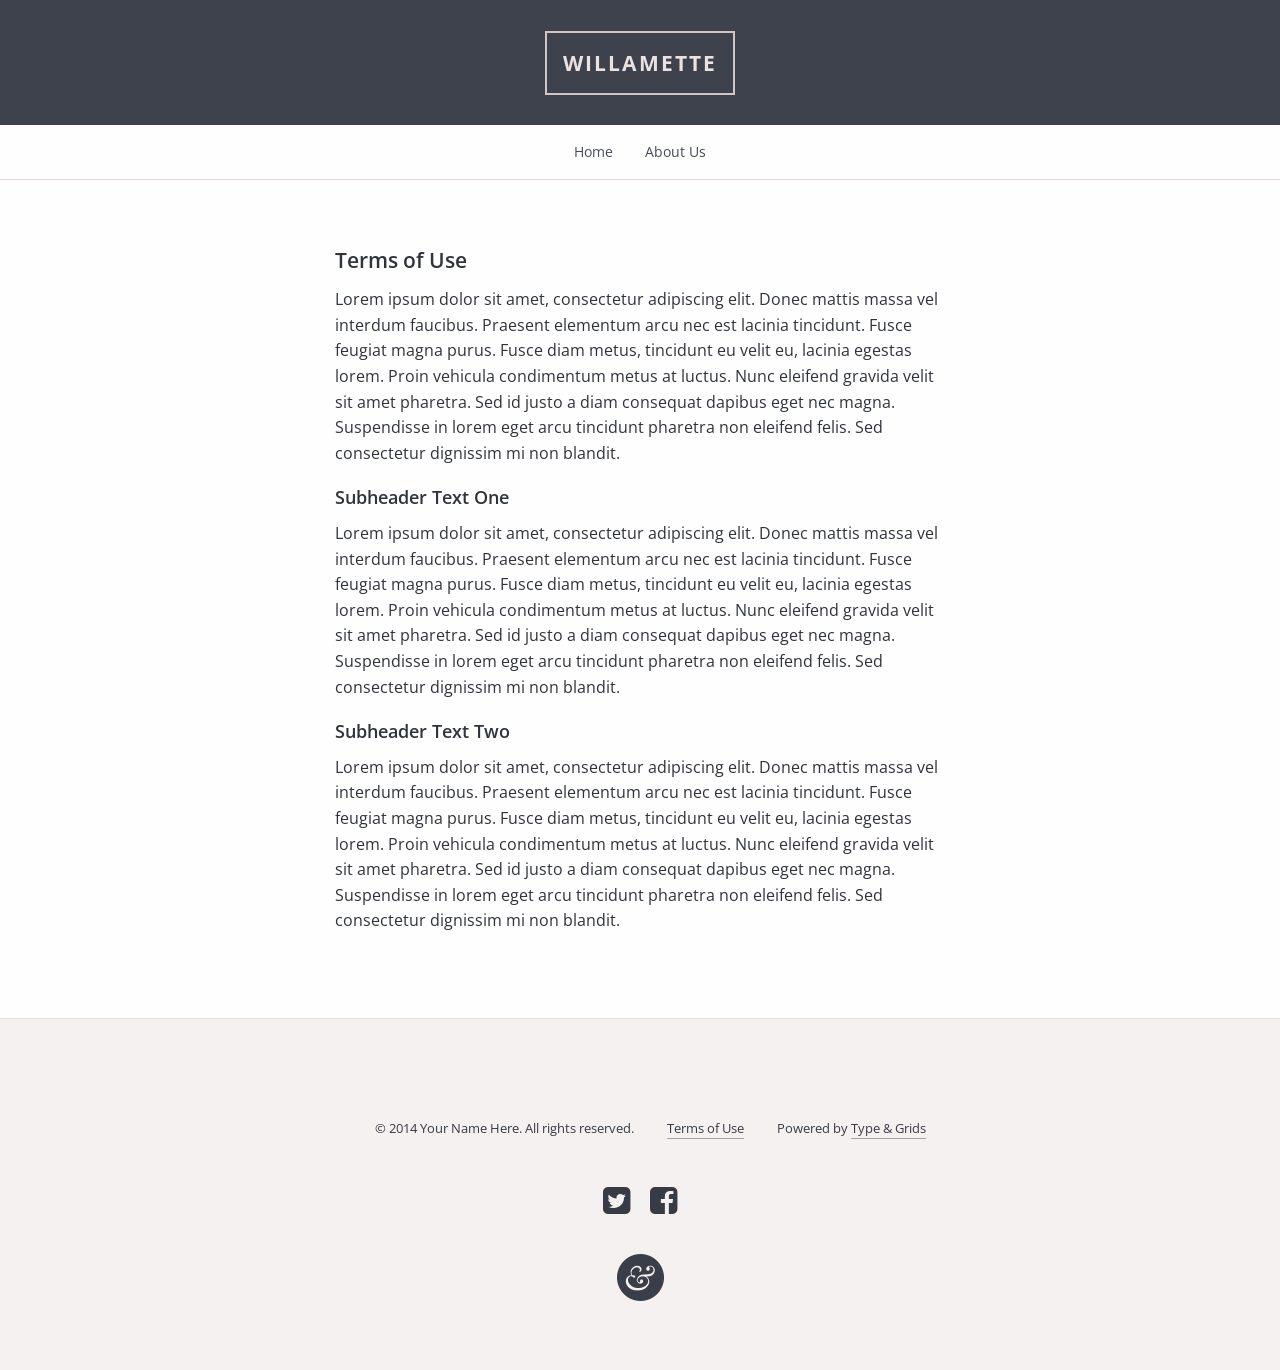
<file: nathan0gnome.github.com/terms.html>
<!doctype html>
<html class="no-js" lang="en">
<head>
<meta charset="utf-8" />
<meta name="viewport" content="width=device-width, initial-scale=1.0" />

<title>Willamette &mdash; Terms of Use</title>
<meta name="description" content="Page description goes here">

<!-- ******************************************************************************************
Set the type and color theme here - the Pro version contains additional themes -->
<link href="css/willamette_type1_color1.css" rel="stylesheet">
<!--  ************************************************************************************* -->

<link href="css/font-awesome.min.css" rel="stylesheet">
<script src="js/vendor/modernizr.js"></script>

</head>
<body>

<header>
	<div class="row">
		<div class="small-12 medium-12 large-12 columns">
			<h2><a href="index.html">Willamette</a></h2>
			<!--
			<div class="logo">
				<a href="index.html"><img src="img/logo.png" alt="Willamette" /></a>
			</div>
			-->
		</div>
	</div>
</header>

<nav>
	<div class="row">
		<div class="small-12 medium-12 large-12 columns">			
			<ul>
				<li><a href="index.html">Home</a></li>
				<li><a href="about.html">About Us</a></li>
			</ul>
		</div>
	</div>
</nav>

<div class=" section-bg-color1 ">
	<div class="row first-row">
		<div class="small-12 medium-8 large-7 columns small-centered">
			<h3>Terms of Use</h3>
			<p>
				Lorem ipsum dolor sit amet, consectetur adipiscing elit. Donec mattis massa vel interdum faucibus. Praesent elementum arcu nec est lacinia tincidunt. Fusce feugiat magna purus. Fusce diam metus, tincidunt eu velit eu, lacinia egestas lorem. Proin vehicula condimentum metus at luctus. Nunc eleifend gravida velit sit amet pharetra. Sed id justo a diam consequat dapibus eget nec magna. Suspendisse in lorem eget arcu tincidunt pharetra non eleifend felis. Sed consectetur dignissim mi non blandit.
			</p>
			<h4>Subheader Text One</h4>
			<p>
				Lorem ipsum dolor sit amet, consectetur adipiscing elit. Donec mattis massa vel interdum faucibus. Praesent elementum arcu nec est lacinia tincidunt. Fusce feugiat magna purus. Fusce diam metus, tincidunt eu velit eu, lacinia egestas lorem. Proin vehicula condimentum metus at luctus. Nunc eleifend gravida velit sit amet pharetra. Sed id justo a diam consequat dapibus eget nec magna. Suspendisse in lorem eget arcu tincidunt pharetra non eleifend felis. Sed consectetur dignissim mi non blandit.
			</p>
			<h4>Subheader Text Two</h4>
			<p>
				Lorem ipsum dolor sit amet, consectetur adipiscing elit. Donec mattis massa vel interdum faucibus. Praesent elementum arcu nec est lacinia tincidunt. Fusce feugiat magna purus. Fusce diam metus, tincidunt eu velit eu, lacinia egestas lorem. Proin vehicula condimentum metus at luctus. Nunc eleifend gravida velit sit amet pharetra. Sed id justo a diam consequat dapibus eget nec magna. Suspendisse in lorem eget arcu tincidunt pharetra non eleifend felis. Sed consectetur dignissim mi non blandit.
			</p>
		</div>
	</div>
</div>

<footer class="section-bg-color2">
	<div class="row">
		<div class="small-12 medium-12 large-12 columns">
			<ul>
				<li>&copy; 2014 Your Name Here. All rights reserved.</li>
				<li><a href="terms.html">Terms of Use</a></li>
				
				<!-- *****************************************************************************************
				The "Powered by Type & Grids" link in the footer is required in the Free version
				typeandgrids.com/pirates -->
				<li>Powered by <a href="http://www.typeandgrids.com" target="_blank">Type &amp; Grids</a></li>
				<!--  ************************************************************************************ -->
				
			</ul>			
			<div class="social-icons">
				<a href="http://www.twitter.com/typeandgrids" target="_blank"><i class="fa fa-twitter-square fa-2x"></i></a>
<a href="http://www.facebook.com/typeandgrids" target="_blank"><i class="fa fa-facebook-square fa-2x"></i></a>
				<div class="footer-badge">
					<a href="index.html"><img src="img/footer-badge@2x.png" width="57" height="57" alt="Home" /></a>
				</div>
			</div>
		</div>
	</div>
</footer>

<script src="js/vendor/jquery.min.js"></script>
<script src="js/foundation.min.js"></script>
<script src="js/willamette.js"></script>

</body>
</html>
</file>
<file: nathan0gnome.github.com/css/willamette_type1_color1.css>
@import url(http://fonts.googleapis.com/css?family=Open+Sans:400italic,600italic,700italic,800italic,400,600,700,800);
/*==================================================================================================
Foundation Variables
==================================================================================================*/
/*==================================================================================================
Import
==================================================================================================*/
/*==================================================================================================
Type Theme 01
==================================================================================================*/
/*==================================================================================================
My Variables
==================================================================================================*/
/*==================================================================================================
Blog Type Theme 01: Open Sans
==================================================================================================*/
/*==================================================================================================
Foundation Variables
==================================================================================================*/
/*==================================================================================================
Spacing Adjustments
==================================================================================================*/
/* line 114, ../scss/themes/_type_01.scss */
header h2 a {
  padding: 0.75em !important;
}

/* line 119, ../scss/themes/_type_01.scss */
nav div div ul {
  padding-top: 0.6em;
  margin-bottom: 0.625em !important;
}

/* line 124, ../scss/themes/_type_01.scss */
.button {
  padding-top: 0.9em !important;
  padding-bottom: 0.9em !important;
}

/* line 129, ../scss/themes/_type_01.scss */
div.section-btn a.button {
  padding-top: 1em !important;
  padding-bottom: 1em !important;
}

/*==================================================================================================
Color Theme 01
==================================================================================================*/
/*==================================================================================================
Master Color Theme 01
==================================================================================================*/
/*==================================================================================================
Foundation Variables
==================================================================================================*/
/*==================================================================================================
My Variables
==================================================================================================*/
/*==================================================================================================
Mixins
==================================================================================================*/
/*==================================================================================================
Blog
==================================================================================================*/
/* line 28, ../scss/master/_blog.scss */
aside.blog-sidebar h5 {
  text-align: center;
}

/* line 32, ../scss/master/_blog.scss */
aside.blog-sidebar h5, .related-posts h5 {
  font-family: "Open Sans", "Helvetica Neue", Helvetica, Arial, sans-serif;
  font-weight: bold;
  font-style: normal;
  font-size: 1.125rem;
  line-height: 1.2;
  letter-spacing: 0;
  text-transform: none;
  padding-bottom: 0.5em;
}

/* line 43, ../scss/master/_blog.scss */
aside.blog-sidebar li, aside.blog-sidebar p {
  font-family: "Open Sans", "Helvetica Neue", Helvetica, Arial, sans-serif;
  font-weight: normal;
  font-style: normal;
  font-size: 1rem;
  line-height: 1.6;
  letter-spacing: 0;
  text-transform: none;
  list-style-type: none;
  padding-bottom: 1em;
  text-align: center;
}

/* line 56, ../scss/master/_blog.scss */
aside.blog-sidebar ul {
  margin-left: 0;
}

/* line 60, ../scss/master/_blog.scss */
aside.blog-sidebar ul li {
  list-style-type: none;
  margin-left: 0;
}

/* line 65, ../scss/master/_blog.scss */
aside.blog-sidebar ul li a, aside.blog-sidebar ul li a:hover, aside.blog-sidebar p a, aside.blog-sidebar p a:hover, article h1 a, article h1 a:hover {
  border-bottom: none !important;
  text-decoration: none;
  -webkit-transition: color 0.2s ease-out;
  -moz-transition: color 0.2s ease-out;
  transition: color 0.2s ease-out;
}

/* line 71, ../scss/master/_blog.scss */
article {
  border-bottom: 1px solid #c6c0c0;
  padding-bottom: 1.25em;
  margin-bottom: 2.5em;
}

/* line 77, ../scss/master/_blog.scss */
article h1, h1.archive-title {
  font-family: "Open Sans", "Helvetica Neue", Helvetica, Arial, sans-serif;
  font-weight: 800;
  font-style: normal;
  font-size: 1.5rem;
  line-height: 1.3;
  letter-spacing: 0;
  text-transform: none;
}

/* line 87, ../scss/master/_blog.scss */
article h6.date {
  font-family: "Open Sans", "Helvetica Neue", Helvetica, Arial, sans-serif;
  font-weight: normal;
  font-style: italic;
  font-size: 0.875rem;
  line-height: 1.2;
  letter-spacing: 0;
  text-transform: none;
  margin-bottom: 1.5em;
}

/* line 98, ../scss/master/_blog.scss */
article p, article li {
  font-family: "Open Sans", "Helvetica Neue", Helvetica, Arial, sans-serif;
  font-size: 0.875rem;
  line-height: 1.6;
}

/* line 104, ../scss/master/_blog.scss */
article p a {
  -webkit-transition: color 0.2s ease-out;
  -moz-transition: color 0.2s ease-out;
  transition: color 0.2s ease-out;
}

/* line 108, ../scss/master/_blog.scss */
article p.byline {
  font-family: "Open Sans", "Helvetica Neue", Helvetica, Arial, sans-serif;
  font-weight: normal;
  font-style: italic;
  font-size: 0.875rem;
  line-height: 1.2;
  letter-spacing: 0;
  text-transform: none;
}

/* line 118, ../scss/master/_blog.scss */
article img {
  padding-top: 0.5em;
  padding-bottom: 0.5em;
}

/* line 123, ../scss/master/_blog.scss */
article .caption {
  margin-top: -1em;
}

/* line 128, ../scss/master/_blog.scss */
.comments {
  border-top: 1px solid #c6c0c0;
  margin-top: 3em;
  padding-top: 3em;
  padding-bottom: 1em;
}

/* line 135, ../scss/master/_blog.scss */
div div div article h2 {
  font-family: "Open Sans", "Helvetica Neue", Helvetica, Arial, sans-serif;
  font-weight: bold;
  font-style: normal;
  font-size: 1.3125rem;
  line-height: 1.3;
  letter-spacing: 0;
  text-transform: none;
  padding-bottom: 0.25em;
}

/* line 146, ../scss/master/_blog.scss */
div div div article h3 {
  font-weight: bold;
  font-size: 0.875rem;
}

/* line 151, ../scss/master/_blog.scss */
.related-posts {
  margin-top: 2em;
  margin-bottom: 1.5em;
}

/* line 156, ../scss/master/_blog.scss */
.related-posts h5 {
  margin-bottom: 0.25em;
}

/* line 160, ../scss/master/_blog.scss */
.related-posts ul {
  list-style-type: none;
  margin-left: 0;
}

/* line 165, ../scss/master/_blog.scss */
.related-posts ul li {
  margin-left: 0;
  line-height: 1.8;
  font-family: "Open Sans", "Helvetica Neue", Helvetica, Arial, sans-serif;
  font-weight: normal;
  font-style: normal;
  font-size: 1rem;
  line-height: 1.6;
  letter-spacing: 0;
  text-transform: none;
}

/* line 177, ../scss/master/_blog.scss */
h1.archive-title {
  text-align: center;
  margin-bottom: 1.25em;
}

/* line 182, ../scss/master/_blog.scss */
.archive-item {
  margin-bottom: 2em;
}

/* line 186, ../scss/master/_blog.scss */
.archive-item h2 a {
  -webkit-transition: border 0.2s ease-out;
  -moz-transition: border 0.2s ease-out;
  transition: border 0.2s ease-out;
  -webkit-transition: color 0.2s ease-out;
  -moz-transition: color 0.2s ease-out;
  transition: color 0.2s ease-out;
  border-bottom: 1px solid #a6a2a6;
  padding-bottom: 2px;
  text-decoration: none;
}

/* line 194, ../scss/master/_blog.scss */
.archive-item h2 a:hover {
  border-bottom: 1px solid #d37961;
  -webkit-transition: color 0.2s ease-out;
  -moz-transition: color 0.2s ease-out;
  transition: color 0.2s ease-out;
}

/* line 199, ../scss/master/_blog.scss */
.archive-item h2 {
  font-family: "Open Sans", "Helvetica Neue", Helvetica, Arial, sans-serif;
  font-weight: bold;
  font-style: normal;
  font-size: 1.125rem;
  line-height: 1.7;
  letter-spacing: 0;
  text-transform: none;
  text-align: center;
}

/* line 210, ../scss/master/_blog.scss */
.archive-item h6.date {
  font-family: "Open Sans", "Helvetica Neue", Helvetica, Arial, sans-serif;
  font-weight: normal;
  font-style: italic;
  font-size: 0.875rem;
  line-height: 1.3;
  letter-spacing: 0;
  text-transform: none;
  text-align: center;
  padding-top: 0.125em;
}

/* line 222, ../scss/master/_blog.scss */
.pagination-custom {
  margin-bottom: 2em;
}

/* line 226, ../scss/master/_blog.scss */
.pagination-custom p span {
  font-family: "Open Sans", "Helvetica Neue", Helvetica, Arial, sans-serif;
  font-weight: bold;
  font-style: normal;
  font-size: 1rem;
  line-height: 1.2;
  letter-spacing: 0;
  text-transform: none;
  color: #8f9299;
}

/* line 237, ../scss/master/_blog.scss */
.pagination-custom a, .pagination-custom a:hover {
  border-bottom: none !important;
  -webkit-transition: color 0.2s ease-out;
  -moz-transition: color 0.2s ease-out;
  transition: color 0.2s ease-out;
}

/* line 242, ../scss/master/_blog.scss */
.pagination-left {
  padding-right: 1em;
}

/*==================================================================================================
Media Queries
==================================================================================================*/
@media only screen and (min-width: 40.063em) {
  /* line 254, ../scss/master/_blog.scss */
  aside.blog-sidebar h5 {
    text-align: left;
  }

  /* line 258, ../scss/master/_blog.scss */
  aside.blog-sidebar li, aside.blog-sidebar p {
    text-align: left;
  }

  /* line 262, ../scss/master/_blog.scss */
  article h1, h1.archive-title {
    font-size: 2rem;
  }

  /* line 266, ../scss/master/_blog.scss */
  article p, article li, div div div article h3 {
    font-size: 1.125rem;
  }
}
/*==================================================================================================
Global
==================================================================================================*/
/* line 78, ../scss/_custom.scss */
html {
  background-color: #f5f1f0 !important;
}

/* line 82, ../scss/_custom.scss */
a {
  -webkit-transition: color 0.2s ease-out;
  -moz-transition: color 0.2s ease-out;
  transition: color 0.2s ease-out;
}

/* line 86, ../scss/_custom.scss */
p a, li a, h1 a {
  -webkit-transition: border 0.2s ease-out;
  -moz-transition: border 0.2s ease-out;
  transition: border 0.2s ease-out;
  border-bottom: 1px solid #a6a2a6;
  padding-bottom: 1px;
}

/* line 92, ../scss/_custom.scss */
p a:hover, li a:hover, h1 a:hover {
  -webkit-transition: color 0.2s ease-out;
  -moz-transition: color 0.2s ease-out;
  transition: color 0.2s ease-out;
  color: #d37961;
  border-bottom: 1px solid #d37961;
}

/* line 98, ../scss/_custom.scss */
a img:hover {
  border: none;
}

/* line 102, ../scss/_custom.scss */
.button {
  font-family: "Open Sans", "Helvetica Neue", Helvetica, Arial, sans-serif;
  font-weight: 400;
  font-style: normal;
  font-size: 1rem !important;
  line-height: 1.3;
  letter-spacing: 0;
  text-transform: none;
  line-height: 1.3 !important;
}

/* line 113, ../scss/_custom.scss */
a.button {
  background-color: #d37961;
  padding-top: 1em !important;
  padding-bottom: 1em !important;
}

/* line 119, ../scss/_custom.scss */
a.button:hover {
  background-color: #454a56;
}

/* line 123, ../scss/_custom.scss */
input.button, a.button {
  padding-left: 1.25em;
  padding-right: 1.25em;
}

/* line 128, ../scss/_custom.scss */
.p-small, article .caption, .caption {
  font-size: 0.875rem;
  line-height: 1.5;
}

/* line 133, ../scss/_custom.scss */
.p-smaller {
  font-size: 0.75rem;
  line-height: 1.5;
}

/* line 138, ../scss/_custom.scss */
ul.inline-list-custom li {
  margin-left: 0 !important;
}

/* line 142, ../scss/_custom.scss */
ul li {
  margin-left: 0.25em;
  padding-bottom: 1em;
}

/* line 147, ../scss/_custom.scss */
ol li {
  margin-left: 0.25em;
  padding-bottom: 1em;
}

/* line 152, ../scss/_custom.scss */
.boxed {
  border: 1px solid #b5b1b3;
  padding: 1em;
}

/* line 157, ../scss/_custom.scss */
div hr {
  margin-top: 2em;
  margin-bottom: 2em;
}

/* line 162, ../scss/_custom.scss */
.row blockquote {
  border-left: 1px solid #c6c0c0;
}

/* line 166, ../scss/_custom.scss */
.row blockquote p, .row blockquote {
  color: #30333c;
  font-style: italic;
}

/* line 171, ../scss/_custom.scss */
.row blockquote p cite a {
  color: #30333c;
}

/* line 175, ../scss/_custom.scss */
.row blockquote p cite a:hover {
  color: #d37961;
}

/* line 179, ../scss/_custom.scss */
.row blockquote cite {
  font-weight: bold;
  font-style: normal;
  color: #30333c;
  font-size: 1em;
  margin-top: 1em;
}

/* line 187, ../scss/_custom.scss */
div h1, div h2, div h3, div h4, div h5, div h6 {
  font-weight: bold;
}

/* line 191, ../scss/_custom.scss */
div div div h3 {
  font-family: "Open Sans", "Helvetica Neue", Helvetica, Arial, sans-serif;
  font-weight: 600;
  font-style: normal;
  font-size: 1.3125rem;
  line-height: 1.3;
  letter-spacing: 0;
  text-transform: none;
  margin-bottom: 0.625em;
}

/* line 202, ../scss/_custom.scss */
div div div h4 {
  font-family: "Open Sans", "Helvetica Neue", Helvetica, Arial, sans-serif;
  font-weight: 600;
  font-style: normal;
  font-size: 1.125rem;
  line-height: 1.3;
  letter-spacing: 0;
  text-transform: none;
  margin-bottom: 0.625em;
}

/* line 213, ../scss/_custom.scss */
.caption {
  margin-top: -0.5em;
}

/* line 218, ../scss/_custom.scss */
.social-inline {
  margin-left: 0;
}

/* line 222, ../scss/_custom.scss */
.social-inline li {
  display: block;
  float: left;
  margin-left: 0;
  margin-right: 1.5em;
  vertical-align: top !important;
}

/* line 230, ../scss/_custom.scss */
.social-inline li:first-child {
  margin-right: 0;
}

/* line 234, ../scss/_custom.scss */
.social-inline li span {
  vertical-align: top !important;
}

/*==================================================================================================
Header & Nav
==================================================================================================*/
/* line 244, ../scss/_custom.scss */
header {
  background-color: #3e424d;
  padding-top: 3em;
  padding-bottom: 2.5em;
}

/* line 250, ../scss/_custom.scss */
header div.logo {
  text-align: center;
}

/* line 254, ../scss/_custom.scss */
header h2 {
  font-family: "Open Sans", "Helvetica Neue", Helvetica, Arial, sans-serif;
  font-weight: bold;
  font-style: normal;
  font-size: 1.125rem;
  line-height: 1.2;
  letter-spacing: 0.1em;
  text-transform: uppercase;
  text-align: center;
  color: #ebe3e2;
}

/* line 266, ../scss/_custom.scss */
header h2 a {
  text-decoration: none;
  color: #ebe3e2;
  padding: 0.5em;
  border: 2px solid #cfc6c5;
}

/* line 273, ../scss/_custom.scss */
header h2 a:hover, header h2 a:focus {
  color: #ebe3e2;
}

/* line 277, ../scss/_custom.scss */
nav {
  background-color: #fefefe;
  border-top: 1px solid #3e424d;
  border-bottom: 1px solid #dfd6d4;
  -webkit-transition: background-color 0.3s ease-out !important;
  -moz-transition: background-color 0.3s ease-out !important;
  transition: background-color 0.3s ease-out !important;
}

/* line 284, ../scss/_custom.scss */
nav ul {
  text-align: center;
  padding-top: 0.6em;
  margin-bottom: 0.4em;
  margin-left: 0;
}

/* line 291, ../scss/_custom.scss */
nav ul li {
  font-family: "Open Sans", "Helvetica Neue", Helvetica, Arial, sans-serif;
  font-weight: normal;
  font-style: normal;
  font-size: 0.875rem;
  line-height: 2.4;
  letter-spacing: 0;
  text-transform: none;
  display: inline-block;
  padding-left: 1em;
  margin-right: 1em;
  margin-left: 0;
  padding-bottom: 0;
}

/* line 306, ../scss/_custom.scss */
nav li a {
  color: #454a56 !important;
  -webkit-transition: color 0.2s ease-out;
  -moz-transition: color 0.2s ease-out;
  transition: color 0.2s ease-out;
}

/* line 311, ../scss/_custom.scss */
nav li a:hover {
  color: #d37961 !important;
}

/* line 315, ../scss/_custom.scss */
nav ul li a, nav ul li a:hover {
  border: none;
}

/* line 319, ../scss/_custom.scss */
a.current {
  color: #8f9299 !important;
  pointer-events: none;
  border-bottom: none;
}

/* line 325, ../scss/_custom.scss */
a.current:hover {
  color: #8f9299 !important;
}

/* line 329, ../scss/_custom.scss */
p a {
  -webkit-transition: color 0.2s ease-out;
  -moz-transition: color 0.2s ease-out;
  transition: color 0.2s ease-out;
}

/*==================================================================================================
Body
==================================================================================================*/
/* line 338, ../scss/_custom.scss */
.first-row {
  padding-top: 4em;
  padding-bottom: 4em;
}

/* line 343, ../scss/_custom.scss */
.section-headline {
  background-color: #f5f1f0 !important;
  padding-top: 3.5em;
  padding-bottom: 0.75em;
  -webkit-transition: background-color 0.3s ease-out !important;
  -moz-transition: background-color 0.3s ease-out !important;
  transition: background-color 0.3s ease-out !important;
}

/* line 350, ../scss/_custom.scss */
.section-bg-color1 {
  background-color: #fefefe;
}

/* line 354, ../scss/_custom.scss */
.section-bg-color2 {
  background-color: #f5f1f0;
}

/* line 358, ../scss/_custom.scss */
.section-headline h1 {
  font-family: "Open Sans", "Helvetica Neue", Helvetica, Arial, sans-serif;
  font-weight: bold;
  font-style: normal;
  font-size: 1.875rem;
  line-height: 1.2;
  letter-spacing: 0;
  text-transform: none;
  text-align: center;
  color: #30333c;
}

/* line 370, ../scss/_custom.scss */
.section-headline h1 a {
  color: #30333c;
}

/* line 374, ../scss/_custom.scss */
.section-headline h1 a:hover {
  color: #d37961;
}

/* line 378, ../scss/_custom.scss */
.section-headline h5 {
  font-family: "Open Sans", "Helvetica Neue", Helvetica, Arial, sans-serif;
  font-weight: normal;
  font-style: normal;
  font-size: 1.125rem;
  line-height: 1.3;
  letter-spacing: 0;
  text-transform: none;
  text-align: center;
  color: #454a56;
  padding-bottom: 3em;
}

/* line 391, ../scss/_custom.scss */
.section-hero {
  padding-top: 4em;
  padding-bottom: 2.5em;
  border-top: 1px solid #e6dddb;
  -webkit-transition: background-color 0.3s ease-out !important;
  -moz-transition: background-color 0.3s ease-out !important;
  transition: background-color 0.3s ease-out !important;
}

/* line 398, ../scss/_custom.scss */
a.no-underline, a.no-underline:hover {
  border-bottom: none;
  text-decoration: none;
}

/* line 403, ../scss/_custom.scss */
.templates {
  margin-top: -1em;
  margin-bottom: 1em;
  -webkit-transition: background-color 0.3s ease-out !important;
  -moz-transition: background-color 0.3s ease-out !important;
  transition: background-color 0.3s ease-out !important;
}

/* line 409, ../scss/_custom.scss */
.templates h3 {
  font-size: 1.5rem !important;
  margin-bottom: 0.25em;
}

/* line 414, ../scss/_custom.scss */
.templates h3:nth-of-type(2) {
  padding-top: 0.25em;
}

/* line 418, ../scss/_custom.scss */
.section-hero img {
  margin-top: 0.25em;
  margin-bottom: -0.75em;
}

/* line 423, ../scss/_custom.scss */
.section-one-img {
  padding-top: 3em;
  padding-bottom: 2em;
  border-top: 1px solid #e6dddb;
  -webkit-transition: background-color 0.3s ease-out !important;
  -moz-transition: background-color 0.3s ease-out !important;
  transition: background-color 0.3s ease-out !important;
}

/* line 430, ../scss/_custom.scss */
.section-one-img h3 {
  padding-bottom: 0.25em;
}

/* line 434, ../scss/_custom.scss */
.section-one-img p {
  padding-top: 1.25em;
}

/* line 438, ../scss/_custom.scss */
.section-four-img {
  padding-top: 3em;
  padding-bottom: 3.5em;
  border-top: 1px solid #e6dddb;
}

/* line 444, ../scss/_custom.scss */
.section-four-img div div ul li {
  margin-bottom: 0;
  padding-bottom: 1em;
}

/* line 449, ../scss/_custom.scss */
.section-four-img p {
  padding-top: 0;
}

/* line 453, ../scss/_custom.scss */
.section-features {
  padding-top: 3em;
  padding-bottom: 3em;
  border-top: 1px solid #e6dddb;
}

/* line 459, ../scss/_custom.scss */
.section-features h3 {
  margin-bottom: 0;
}

/* line 463, ../scss/_custom.scss */
.feature-box {
  border: 1px solid #b5b1b3;
  padding: 1em;
  padding-bottom: 1.25em;
  margin-top: 1em;
  margin-bottom: 2em;
}

/* line 471, ../scss/_custom.scss */
div div div .feature-box h4 {
  margin-top: 0.5em;
  margin-bottom: 0.25em;
  padding-bottom: 0;
}

/* line 477, ../scss/_custom.scss */
.feature-box p, .feature-box li {
  font-size: 0.875rem;
  line-height: 1.5;
  margin-bottom: 0.5em;
}

/* line 483, ../scss/_custom.scss */
.section-steps {
  padding-top: 3em;
  padding-bottom: 3em;
  border-top: 1px solid #e6dddb;
}

/* line 489, ../scss/_custom.scss */
.step-holder {
  padding-top: 0.5em;
  padding-bottom: 1em;
}

/* line 494, ../scss/_custom.scss */
.step {
  float: left;
  margin-right: 1em;
  margin-bottom: 0;
  border-radius: 50%;
  width: 3.5em;
  height: 3.5em;
  background-color: #3e424d;
  display: table;
}

/* line 505, ../scss/_custom.scss */
.step-number {
  font-family: "Open Sans", "Helvetica Neue", Helvetica, Arial, sans-serif;
  font-weight: bold;
  font-style: normal;
  font-size: 1.625rem;
  line-height: 1.3;
  letter-spacing: 0;
  text-transform: none;
  color: #f2eeed;
  text-align: center;
  padding: 0;
  margin: 0;
  display: table-cell;
  vertical-align: middle;
}

/* line 521, ../scss/_custom.scss */
.section-features-pricing {
  padding-top: 3em;
  padding-bottom: 2em;
  border-top: 1px solid #e6dddb;
}

/* line 527, ../scss/_custom.scss */
.pricing {
  text-align: center;
}

/* line 531, ../scss/_custom.scss */
div div div.pricing h4 {
  margin-bottom: 1em;
}

/* line 535, ../scss/_custom.scss */
.pricing ul {
  list-style-type: none;
  margin-left: 0;
}

/* line 540, ../scss/_custom.scss */
.pricing ul li {
  margin-left: 0 !important;
  padding-left: 0 !important;
  margin-bottom: 0.75em;
  padding-bottom: 0.5em;
}

/* line 547, ../scss/_custom.scss */
.pricing-footer {
  text-align: center;
}

/* line 551, ../scss/_custom.scss */
.section-html {
  padding-top: 3em;
  padding-bottom: 3em;
  border-top: 1px solid #e6dddb;
}

/* line 557, ../scss/_custom.scss */
.section-faq {
  padding-top: 3em;
  padding-bottom: 3em;
  border-top: 1px solid #e6dddb;
}

/* line 563, ../scss/_custom.scss */
.questions li p {
  margin-top: 0.75em;
  margin-bottom: -1em;
}

/* line 568, ../scss/_custom.scss */
.section-btn {
  padding-top: 2em;
  text-align: center;
}

/* line 573, ../scss/_custom.scss */
.section-btn .button {
  background-color: #d37961;
  padding-top: 1em !important;
  padding-bottom: 1em !important;
}

/* line 579, ../scss/_custom.scss */
.section-btn .button:hover {
  background-color: #454a56;
}

/*==================================================================================================
Download Box
==================================================================================================*/
/* line 589, ../scss/_custom.scss */
.download-box {
  background-color: #3a3e49;
  padding: 2em;
  padding-bottom: 1em;
  border-radius: 8px;
  -webkit-transition: background-color 0.3s ease-out !important;
  -moz-transition: background-color 0.3s ease-out !important;
  transition: background-color 0.3s ease-out !important;
}

/* line 597, ../scss/_custom.scss */
.download-box .button {
  background-color: #d37961;
}

/* line 601, ../scss/_custom.scss */
.download-box h3, .download-box p {
  color: #fcfbfb;
}

/* line 605, ../scss/_custom.scss */
.download-box p.p-small, .download-box p.caption {
  margin-top: -0.5em;
}

/* line 609, ../scss/_custom.scss */
.download-box .button:hover, .download-box .button:focus {
  background-color: #7c8088 !important;
  border: none;
}

/* line 614, ../scss/_custom.scss */
.download-box .p-smaller {
  margin-top: 1em;
  border: 1px solid #8f9299;
  padding: 1em;
}

/*==================================================================================================
Footer
==================================================================================================*/
/* line 626, ../scss/_custom.scss */
footer {
  padding-top: 6em;
  padding-bottom: 4em;
  border-top: 1px solid #e6dddb;
}

/* line 632, ../scss/_custom.scss */
footer ul {
  text-align: center;
}

/* line 636, ../scss/_custom.scss */
footer li {
  font-family: "Open Sans", "Helvetica Neue", Helvetica, Arial, sans-serif;
  font-weight: normal;
  font-style: normal;
  font-size: 0.8125rem;
  line-height: 1.7;
  letter-spacing: 0;
  text-transform: none;
  display: inline-block;
  padding-left: 1em;
  margin-right: 1em;
  color: #373b44;
  margin-bottom: 1em;
}

/* line 651, ../scss/_custom.scss */
footer li a {
  color: #373b44;
  -webkit-transition: color 0.2s ease-out;
  -moz-transition: color 0.2s ease-out;
  transition: color 0.2s ease-out;
}

/* line 656, ../scss/_custom.scss */
footer div.social-icons {
  text-align: center;
}

/* line 660, ../scss/_custom.scss */
footer div.social-icons i {
  padding-left: 0.25em;
  padding-right: 0.25em;
  color: #373b44;
  border: none !important;
  text-shadow: none !important;
  box-shadow: none !important;
  -webkit-box-shadow: none !important;
}

/* line 670, ../scss/_custom.scss */
footer div.social-icons a:hover i {
  color: #d37961;
  -webkit-transition: color 0.2s ease-out;
  -moz-transition: color 0.2s ease-out;
  transition: color 0.2s ease-out;
}

/* line 675, ../scss/_custom.scss */
footer div.social-icons a i {
  -webkit-transition: color 0.2s ease-out;
  -moz-transition: color 0.2s ease-out;
  transition: color 0.2s ease-out;
}

/* line 679, ../scss/_custom.scss */
.footer-badge {
  text-align: center;
  padding-top: 2em;
}

/*==================================================================================================
Media Queries
==================================================================================================*/
@media only screen and (min-width: 40.063em) {
  /* line 692, ../scss/_custom.scss */
  header h2 {
    font-size: 1.3125rem;
  }

  /* line 696, ../scss/_custom.scss */
  .section-headline h1 {
    font-size: 2.5rem;
  }
}
/* line 288, ../bower_components/foundation/scss/foundation/components/_global.scss */
meta.foundation-mq-small {
  font-family: "/only screen and (max-width: 40em)/";
  width: 0em;
}

/* line 293, ../bower_components/foundation/scss/foundation/components/_global.scss */
meta.foundation-mq-medium {
  font-family: "/only screen and (min-width:40.063em) and (max-width:64em)/";
  width: 40.063em;
}

/* line 298, ../bower_components/foundation/scss/foundation/components/_global.scss */
meta.foundation-mq-large {
  font-family: "/only screen and (min-width:64.063em)/";
  width: 64.063em;
}

/* line 303, ../bower_components/foundation/scss/foundation/components/_global.scss */
meta.foundation-mq-xlarge {
  font-family: "/only screen and (min-width:90.063em)/";
  width: 90.063em;
}

/* line 308, ../bower_components/foundation/scss/foundation/components/_global.scss */
meta.foundation-mq-xxlarge {
  font-family: "/only screen and (min-width:120.063em)/";
  width: 120.063em;
}

/* line 318, ../bower_components/foundation/scss/foundation/components/_global.scss */
*,
*:before,
*:after {
  -moz-box-sizing: border-box;
  -webkit-box-sizing: border-box;
  box-sizing: border-box;
}

/* line 323, ../bower_components/foundation/scss/foundation/components/_global.scss */
html,
body {
  font-size: 100%;
}

/* line 326, ../bower_components/foundation/scss/foundation/components/_global.scss */
body {
  background: #f5f1f0;
  color: #30333c;
  padding: 0;
  margin: 0;
  font-family: "Open Sans", "Helvetica Neue", Helvetica, Arial, sans-serif;
  font-weight: normal;
  font-style: normal;
  line-height: 1;
  position: relative;
  cursor: "default";
}

/* line 339, ../bower_components/foundation/scss/foundation/components/_global.scss */
a:hover {
  cursor: pointer;
}

/* line 344, ../bower_components/foundation/scss/foundation/components/_global.scss */
img,
object,
embed {
  max-width: 100%;
  height: auto;
}

/* line 347, ../bower_components/foundation/scss/foundation/components/_global.scss */
object,
embed {
  height: 100%;
}

/* line 348, ../bower_components/foundation/scss/foundation/components/_global.scss */
img {
  -ms-interpolation-mode: bicubic;
}

/* line 354, ../bower_components/foundation/scss/foundation/components/_global.scss */
#map_canvas img,
#map_canvas embed,
#map_canvas object,
.map_canvas img,
.map_canvas embed,
.map_canvas object {
  max-width: none !important;
}

/* line 359, ../bower_components/foundation/scss/foundation/components/_global.scss */
.left {
  float: left !important;
}

/* line 360, ../bower_components/foundation/scss/foundation/components/_global.scss */
.right {
  float: right !important;
}

/* line 361, ../bower_components/foundation/scss/foundation/components/_global.scss */
.clearfix {
  *zoom: 1;
}
/* line 166, ../bower_components/foundation/scss/foundation/components/_global.scss */
.clearfix:before, .clearfix:after {
  content: " ";
  display: table;
}
/* line 167, ../bower_components/foundation/scss/foundation/components/_global.scss */
.clearfix:after {
  clear: both;
}

/* line 362, ../bower_components/foundation/scss/foundation/components/_global.scss */
.text-left {
  text-align: left !important;
}

/* line 363, ../bower_components/foundation/scss/foundation/components/_global.scss */
.text-right {
  text-align: right !important;
}

/* line 364, ../bower_components/foundation/scss/foundation/components/_global.scss */
.text-center {
  text-align: center !important;
}

/* line 365, ../bower_components/foundation/scss/foundation/components/_global.scss */
.text-justify {
  text-align: justify !important;
}

/* line 366, ../bower_components/foundation/scss/foundation/components/_global.scss */
.hide {
  display: none;
}

/* line 372, ../bower_components/foundation/scss/foundation/components/_global.scss */
.antialiased {
  -webkit-font-smoothing: antialiased;
}

/* line 375, ../bower_components/foundation/scss/foundation/components/_global.scss */
img {
  display: inline-block;
  vertical-align: middle;
}

/* line 385, ../bower_components/foundation/scss/foundation/components/_global.scss */
textarea {
  height: auto;
  min-height: 50px;
}

/* line 388, ../bower_components/foundation/scss/foundation/components/_global.scss */
select {
  width: 100%;
}

/* line 69, ../bower_components/foundation/scss/foundation/components/_block-grid.scss */
[class*="block-grid-"] {
  display: block;
  padding: 0;
  margin: 0 -1.5em;
  *zoom: 1;
}
/* line 166, ../bower_components/foundation/scss/foundation/components/_global.scss */
[class*="block-grid-"]:before, [class*="block-grid-"]:after {
  content: " ";
  display: table;
}
/* line 167, ../bower_components/foundation/scss/foundation/components/_global.scss */
[class*="block-grid-"]:after {
  clear: both;
}
/* line 35, ../bower_components/foundation/scss/foundation/components/_block-grid.scss */
[class*="block-grid-"] > li {
  display: inline;
  height: auto;
  float: left;
  padding: 0 1.5em 3em;
}

@media only screen {
  /* line 44, ../bower_components/foundation/scss/foundation/components/_block-grid.scss */
  .small-block-grid-1 > li {
    width: 100%;
    padding: 0 1.5em 3em;
  }
  /* line 48, ../bower_components/foundation/scss/foundation/components/_block-grid.scss */
  .small-block-grid-1 > li:nth-of-type(n) {
    clear: none;
  }
  /* line 49, ../bower_components/foundation/scss/foundation/components/_block-grid.scss */
  .small-block-grid-1 > li:nth-of-type(1n+1) {
    clear: both;
  }

  /* line 44, ../bower_components/foundation/scss/foundation/components/_block-grid.scss */
  .small-block-grid-2 > li {
    width: 50%;
    padding: 0 1.5em 3em;
  }
  /* line 48, ../bower_components/foundation/scss/foundation/components/_block-grid.scss */
  .small-block-grid-2 > li:nth-of-type(n) {
    clear: none;
  }
  /* line 49, ../bower_components/foundation/scss/foundation/components/_block-grid.scss */
  .small-block-grid-2 > li:nth-of-type(2n+1) {
    clear: both;
  }

  /* line 44, ../bower_components/foundation/scss/foundation/components/_block-grid.scss */
  .small-block-grid-3 > li {
    width: 33.33333%;
    padding: 0 1.5em 3em;
  }
  /* line 48, ../bower_components/foundation/scss/foundation/components/_block-grid.scss */
  .small-block-grid-3 > li:nth-of-type(n) {
    clear: none;
  }
  /* line 49, ../bower_components/foundation/scss/foundation/components/_block-grid.scss */
  .small-block-grid-3 > li:nth-of-type(3n+1) {
    clear: both;
  }

  /* line 44, ../bower_components/foundation/scss/foundation/components/_block-grid.scss */
  .small-block-grid-4 > li {
    width: 25%;
    padding: 0 1.5em 3em;
  }
  /* line 48, ../bower_components/foundation/scss/foundation/components/_block-grid.scss */
  .small-block-grid-4 > li:nth-of-type(n) {
    clear: none;
  }
  /* line 49, ../bower_components/foundation/scss/foundation/components/_block-grid.scss */
  .small-block-grid-4 > li:nth-of-type(4n+1) {
    clear: both;
  }

  /* line 44, ../bower_components/foundation/scss/foundation/components/_block-grid.scss */
  .small-block-grid-5 > li {
    width: 20%;
    padding: 0 1.5em 3em;
  }
  /* line 48, ../bower_components/foundation/scss/foundation/components/_block-grid.scss */
  .small-block-grid-5 > li:nth-of-type(n) {
    clear: none;
  }
  /* line 49, ../bower_components/foundation/scss/foundation/components/_block-grid.scss */
  .small-block-grid-5 > li:nth-of-type(5n+1) {
    clear: both;
  }

  /* line 44, ../bower_components/foundation/scss/foundation/components/_block-grid.scss */
  .small-block-grid-6 > li {
    width: 16.66667%;
    padding: 0 1.5em 3em;
  }
  /* line 48, ../bower_components/foundation/scss/foundation/components/_block-grid.scss */
  .small-block-grid-6 > li:nth-of-type(n) {
    clear: none;
  }
  /* line 49, ../bower_components/foundation/scss/foundation/components/_block-grid.scss */
  .small-block-grid-6 > li:nth-of-type(6n+1) {
    clear: both;
  }

  /* line 44, ../bower_components/foundation/scss/foundation/components/_block-grid.scss */
  .small-block-grid-7 > li {
    width: 14.28571%;
    padding: 0 1.5em 3em;
  }
  /* line 48, ../bower_components/foundation/scss/foundation/components/_block-grid.scss */
  .small-block-grid-7 > li:nth-of-type(n) {
    clear: none;
  }
  /* line 49, ../bower_components/foundation/scss/foundation/components/_block-grid.scss */
  .small-block-grid-7 > li:nth-of-type(7n+1) {
    clear: both;
  }

  /* line 44, ../bower_components/foundation/scss/foundation/components/_block-grid.scss */
  .small-block-grid-8 > li {
    width: 12.5%;
    padding: 0 1.5em 3em;
  }
  /* line 48, ../bower_components/foundation/scss/foundation/components/_block-grid.scss */
  .small-block-grid-8 > li:nth-of-type(n) {
    clear: none;
  }
  /* line 49, ../bower_components/foundation/scss/foundation/components/_block-grid.scss */
  .small-block-grid-8 > li:nth-of-type(8n+1) {
    clear: both;
  }

  /* line 44, ../bower_components/foundation/scss/foundation/components/_block-grid.scss */
  .small-block-grid-9 > li {
    width: 11.11111%;
    padding: 0 1.5em 3em;
  }
  /* line 48, ../bower_components/foundation/scss/foundation/components/_block-grid.scss */
  .small-block-grid-9 > li:nth-of-type(n) {
    clear: none;
  }
  /* line 49, ../bower_components/foundation/scss/foundation/components/_block-grid.scss */
  .small-block-grid-9 > li:nth-of-type(9n+1) {
    clear: both;
  }

  /* line 44, ../bower_components/foundation/scss/foundation/components/_block-grid.scss */
  .small-block-grid-10 > li {
    width: 10%;
    padding: 0 1.5em 3em;
  }
  /* line 48, ../bower_components/foundation/scss/foundation/components/_block-grid.scss */
  .small-block-grid-10 > li:nth-of-type(n) {
    clear: none;
  }
  /* line 49, ../bower_components/foundation/scss/foundation/components/_block-grid.scss */
  .small-block-grid-10 > li:nth-of-type(10n+1) {
    clear: both;
  }

  /* line 44, ../bower_components/foundation/scss/foundation/components/_block-grid.scss */
  .small-block-grid-11 > li {
    width: 9.09091%;
    padding: 0 1.5em 3em;
  }
  /* line 48, ../bower_components/foundation/scss/foundation/components/_block-grid.scss */
  .small-block-grid-11 > li:nth-of-type(n) {
    clear: none;
  }
  /* line 49, ../bower_components/foundation/scss/foundation/components/_block-grid.scss */
  .small-block-grid-11 > li:nth-of-type(11n+1) {
    clear: both;
  }

  /* line 44, ../bower_components/foundation/scss/foundation/components/_block-grid.scss */
  .small-block-grid-12 > li {
    width: 8.33333%;
    padding: 0 1.5em 3em;
  }
  /* line 48, ../bower_components/foundation/scss/foundation/components/_block-grid.scss */
  .small-block-grid-12 > li:nth-of-type(n) {
    clear: none;
  }
  /* line 49, ../bower_components/foundation/scss/foundation/components/_block-grid.scss */
  .small-block-grid-12 > li:nth-of-type(12n+1) {
    clear: both;
  }
}
@media only screen and (min-width: 40.063em) {
  /* line 44, ../bower_components/foundation/scss/foundation/components/_block-grid.scss */
  .medium-block-grid-1 > li {
    width: 100%;
    padding: 0 1.5em 3em;
  }
  /* line 48, ../bower_components/foundation/scss/foundation/components/_block-grid.scss */
  .medium-block-grid-1 > li:nth-of-type(n) {
    clear: none;
  }
  /* line 49, ../bower_components/foundation/scss/foundation/components/_block-grid.scss */
  .medium-block-grid-1 > li:nth-of-type(1n+1) {
    clear: both;
  }

  /* line 44, ../bower_components/foundation/scss/foundation/components/_block-grid.scss */
  .medium-block-grid-2 > li {
    width: 50%;
    padding: 0 1.5em 3em;
  }
  /* line 48, ../bower_components/foundation/scss/foundation/components/_block-grid.scss */
  .medium-block-grid-2 > li:nth-of-type(n) {
    clear: none;
  }
  /* line 49, ../bower_components/foundation/scss/foundation/components/_block-grid.scss */
  .medium-block-grid-2 > li:nth-of-type(2n+1) {
    clear: both;
  }

  /* line 44, ../bower_components/foundation/scss/foundation/components/_block-grid.scss */
  .medium-block-grid-3 > li {
    width: 33.33333%;
    padding: 0 1.5em 3em;
  }
  /* line 48, ../bower_components/foundation/scss/foundation/components/_block-grid.scss */
  .medium-block-grid-3 > li:nth-of-type(n) {
    clear: none;
  }
  /* line 49, ../bower_components/foundation/scss/foundation/components/_block-grid.scss */
  .medium-block-grid-3 > li:nth-of-type(3n+1) {
    clear: both;
  }

  /* line 44, ../bower_components/foundation/scss/foundation/components/_block-grid.scss */
  .medium-block-grid-4 > li {
    width: 25%;
    padding: 0 1.5em 3em;
  }
  /* line 48, ../bower_components/foundation/scss/foundation/components/_block-grid.scss */
  .medium-block-grid-4 > li:nth-of-type(n) {
    clear: none;
  }
  /* line 49, ../bower_components/foundation/scss/foundation/components/_block-grid.scss */
  .medium-block-grid-4 > li:nth-of-type(4n+1) {
    clear: both;
  }

  /* line 44, ../bower_components/foundation/scss/foundation/components/_block-grid.scss */
  .medium-block-grid-5 > li {
    width: 20%;
    padding: 0 1.5em 3em;
  }
  /* line 48, ../bower_components/foundation/scss/foundation/components/_block-grid.scss */
  .medium-block-grid-5 > li:nth-of-type(n) {
    clear: none;
  }
  /* line 49, ../bower_components/foundation/scss/foundation/components/_block-grid.scss */
  .medium-block-grid-5 > li:nth-of-type(5n+1) {
    clear: both;
  }

  /* line 44, ../bower_components/foundation/scss/foundation/components/_block-grid.scss */
  .medium-block-grid-6 > li {
    width: 16.66667%;
    padding: 0 1.5em 3em;
  }
  /* line 48, ../bower_components/foundation/scss/foundation/components/_block-grid.scss */
  .medium-block-grid-6 > li:nth-of-type(n) {
    clear: none;
  }
  /* line 49, ../bower_components/foundation/scss/foundation/components/_block-grid.scss */
  .medium-block-grid-6 > li:nth-of-type(6n+1) {
    clear: both;
  }

  /* line 44, ../bower_components/foundation/scss/foundation/components/_block-grid.scss */
  .medium-block-grid-7 > li {
    width: 14.28571%;
    padding: 0 1.5em 3em;
  }
  /* line 48, ../bower_components/foundation/scss/foundation/components/_block-grid.scss */
  .medium-block-grid-7 > li:nth-of-type(n) {
    clear: none;
  }
  /* line 49, ../bower_components/foundation/scss/foundation/components/_block-grid.scss */
  .medium-block-grid-7 > li:nth-of-type(7n+1) {
    clear: both;
  }

  /* line 44, ../bower_components/foundation/scss/foundation/components/_block-grid.scss */
  .medium-block-grid-8 > li {
    width: 12.5%;
    padding: 0 1.5em 3em;
  }
  /* line 48, ../bower_components/foundation/scss/foundation/components/_block-grid.scss */
  .medium-block-grid-8 > li:nth-of-type(n) {
    clear: none;
  }
  /* line 49, ../bower_components/foundation/scss/foundation/components/_block-grid.scss */
  .medium-block-grid-8 > li:nth-of-type(8n+1) {
    clear: both;
  }

  /* line 44, ../bower_components/foundation/scss/foundation/components/_block-grid.scss */
  .medium-block-grid-9 > li {
    width: 11.11111%;
    padding: 0 1.5em 3em;
  }
  /* line 48, ../bower_components/foundation/scss/foundation/components/_block-grid.scss */
  .medium-block-grid-9 > li:nth-of-type(n) {
    clear: none;
  }
  /* line 49, ../bower_components/foundation/scss/foundation/components/_block-grid.scss */
  .medium-block-grid-9 > li:nth-of-type(9n+1) {
    clear: both;
  }

  /* line 44, ../bower_components/foundation/scss/foundation/components/_block-grid.scss */
  .medium-block-grid-10 > li {
    width: 10%;
    padding: 0 1.5em 3em;
  }
  /* line 48, ../bower_components/foundation/scss/foundation/components/_block-grid.scss */
  .medium-block-grid-10 > li:nth-of-type(n) {
    clear: none;
  }
  /* line 49, ../bower_components/foundation/scss/foundation/components/_block-grid.scss */
  .medium-block-grid-10 > li:nth-of-type(10n+1) {
    clear: both;
  }

  /* line 44, ../bower_components/foundation/scss/foundation/components/_block-grid.scss */
  .medium-block-grid-11 > li {
    width: 9.09091%;
    padding: 0 1.5em 3em;
  }
  /* line 48, ../bower_components/foundation/scss/foundation/components/_block-grid.scss */
  .medium-block-grid-11 > li:nth-of-type(n) {
    clear: none;
  }
  /* line 49, ../bower_components/foundation/scss/foundation/components/_block-grid.scss */
  .medium-block-grid-11 > li:nth-of-type(11n+1) {
    clear: both;
  }

  /* line 44, ../bower_components/foundation/scss/foundation/components/_block-grid.scss */
  .medium-block-grid-12 > li {
    width: 8.33333%;
    padding: 0 1.5em 3em;
  }
  /* line 48, ../bower_components/foundation/scss/foundation/components/_block-grid.scss */
  .medium-block-grid-12 > li:nth-of-type(n) {
    clear: none;
  }
  /* line 49, ../bower_components/foundation/scss/foundation/components/_block-grid.scss */
  .medium-block-grid-12 > li:nth-of-type(12n+1) {
    clear: both;
  }
}
@media only screen and (min-width: 64.063em) {
  /* line 44, ../bower_components/foundation/scss/foundation/components/_block-grid.scss */
  .large-block-grid-1 > li {
    width: 100%;
    padding: 0 1.5em 3em;
  }
  /* line 48, ../bower_components/foundation/scss/foundation/components/_block-grid.scss */
  .large-block-grid-1 > li:nth-of-type(n) {
    clear: none;
  }
  /* line 49, ../bower_components/foundation/scss/foundation/components/_block-grid.scss */
  .large-block-grid-1 > li:nth-of-type(1n+1) {
    clear: both;
  }

  /* line 44, ../bower_components/foundation/scss/foundation/components/_block-grid.scss */
  .large-block-grid-2 > li {
    width: 50%;
    padding: 0 1.5em 3em;
  }
  /* line 48, ../bower_components/foundation/scss/foundation/components/_block-grid.scss */
  .large-block-grid-2 > li:nth-of-type(n) {
    clear: none;
  }
  /* line 49, ../bower_components/foundation/scss/foundation/components/_block-grid.scss */
  .large-block-grid-2 > li:nth-of-type(2n+1) {
    clear: both;
  }

  /* line 44, ../bower_components/foundation/scss/foundation/components/_block-grid.scss */
  .large-block-grid-3 > li {
    width: 33.33333%;
    padding: 0 1.5em 3em;
  }
  /* line 48, ../bower_components/foundation/scss/foundation/components/_block-grid.scss */
  .large-block-grid-3 > li:nth-of-type(n) {
    clear: none;
  }
  /* line 49, ../bower_components/foundation/scss/foundation/components/_block-grid.scss */
  .large-block-grid-3 > li:nth-of-type(3n+1) {
    clear: both;
  }

  /* line 44, ../bower_components/foundation/scss/foundation/components/_block-grid.scss */
  .large-block-grid-4 > li {
    width: 25%;
    padding: 0 1.5em 3em;
  }
  /* line 48, ../bower_components/foundation/scss/foundation/components/_block-grid.scss */
  .large-block-grid-4 > li:nth-of-type(n) {
    clear: none;
  }
  /* line 49, ../bower_components/foundation/scss/foundation/components/_block-grid.scss */
  .large-block-grid-4 > li:nth-of-type(4n+1) {
    clear: both;
  }

  /* line 44, ../bower_components/foundation/scss/foundation/components/_block-grid.scss */
  .large-block-grid-5 > li {
    width: 20%;
    padding: 0 1.5em 3em;
  }
  /* line 48, ../bower_components/foundation/scss/foundation/components/_block-grid.scss */
  .large-block-grid-5 > li:nth-of-type(n) {
    clear: none;
  }
  /* line 49, ../bower_components/foundation/scss/foundation/components/_block-grid.scss */
  .large-block-grid-5 > li:nth-of-type(5n+1) {
    clear: both;
  }

  /* line 44, ../bower_components/foundation/scss/foundation/components/_block-grid.scss */
  .large-block-grid-6 > li {
    width: 16.66667%;
    padding: 0 1.5em 3em;
  }
  /* line 48, ../bower_components/foundation/scss/foundation/components/_block-grid.scss */
  .large-block-grid-6 > li:nth-of-type(n) {
    clear: none;
  }
  /* line 49, ../bower_components/foundation/scss/foundation/components/_block-grid.scss */
  .large-block-grid-6 > li:nth-of-type(6n+1) {
    clear: both;
  }

  /* line 44, ../bower_components/foundation/scss/foundation/components/_block-grid.scss */
  .large-block-grid-7 > li {
    width: 14.28571%;
    padding: 0 1.5em 3em;
  }
  /* line 48, ../bower_components/foundation/scss/foundation/components/_block-grid.scss */
  .large-block-grid-7 > li:nth-of-type(n) {
    clear: none;
  }
  /* line 49, ../bower_components/foundation/scss/foundation/components/_block-grid.scss */
  .large-block-grid-7 > li:nth-of-type(7n+1) {
    clear: both;
  }

  /* line 44, ../bower_components/foundation/scss/foundation/components/_block-grid.scss */
  .large-block-grid-8 > li {
    width: 12.5%;
    padding: 0 1.5em 3em;
  }
  /* line 48, ../bower_components/foundation/scss/foundation/components/_block-grid.scss */
  .large-block-grid-8 > li:nth-of-type(n) {
    clear: none;
  }
  /* line 49, ../bower_components/foundation/scss/foundation/components/_block-grid.scss */
  .large-block-grid-8 > li:nth-of-type(8n+1) {
    clear: both;
  }

  /* line 44, ../bower_components/foundation/scss/foundation/components/_block-grid.scss */
  .large-block-grid-9 > li {
    width: 11.11111%;
    padding: 0 1.5em 3em;
  }
  /* line 48, ../bower_components/foundation/scss/foundation/components/_block-grid.scss */
  .large-block-grid-9 > li:nth-of-type(n) {
    clear: none;
  }
  /* line 49, ../bower_components/foundation/scss/foundation/components/_block-grid.scss */
  .large-block-grid-9 > li:nth-of-type(9n+1) {
    clear: both;
  }

  /* line 44, ../bower_components/foundation/scss/foundation/components/_block-grid.scss */
  .large-block-grid-10 > li {
    width: 10%;
    padding: 0 1.5em 3em;
  }
  /* line 48, ../bower_components/foundation/scss/foundation/components/_block-grid.scss */
  .large-block-grid-10 > li:nth-of-type(n) {
    clear: none;
  }
  /* line 49, ../bower_components/foundation/scss/foundation/components/_block-grid.scss */
  .large-block-grid-10 > li:nth-of-type(10n+1) {
    clear: both;
  }

  /* line 44, ../bower_components/foundation/scss/foundation/components/_block-grid.scss */
  .large-block-grid-11 > li {
    width: 9.09091%;
    padding: 0 1.5em 3em;
  }
  /* line 48, ../bower_components/foundation/scss/foundation/components/_block-grid.scss */
  .large-block-grid-11 > li:nth-of-type(n) {
    clear: none;
  }
  /* line 49, ../bower_components/foundation/scss/foundation/components/_block-grid.scss */
  .large-block-grid-11 > li:nth-of-type(11n+1) {
    clear: both;
  }

  /* line 44, ../bower_components/foundation/scss/foundation/components/_block-grid.scss */
  .large-block-grid-12 > li {
    width: 8.33333%;
    padding: 0 1.5em 3em;
  }
  /* line 48, ../bower_components/foundation/scss/foundation/components/_block-grid.scss */
  .large-block-grid-12 > li:nth-of-type(n) {
    clear: none;
  }
  /* line 49, ../bower_components/foundation/scss/foundation/components/_block-grid.scss */
  .large-block-grid-12 > li:nth-of-type(12n+1) {
    clear: both;
  }
}
/* line 197, ../bower_components/foundation/scss/foundation/components/_buttons.scss */
button, .button {
  cursor: pointer;
  font-family: "Open Sans", "Helvetica Neue", Helvetica, Arial, sans-serif;
  font-weight: 400;
  line-height: normal;
  margin: 0 0 1.25rem;
  position: relative;
  text-decoration: none;
  text-align: center;
  display: inline-block;
  padding-top: 1rem;
  padding-right: 2rem;
  padding-bottom: 1.0625rem;
  padding-left: 2rem;
  font-size: 1rem;
  /*     @else                            { font-size: $padding - rem-calc(2); } */
  background-color: #30333c;
  border-color: black;
  color: white;
  -webkit-transition: background-color 300ms ease-out;
  -moz-transition: background-color 300ms ease-out;
  transition: background-color 300ms ease-out;
  padding-top: 1.0625rem;
  padding-bottom: 1rem;
  -webkit-appearance: none;
  border: none;
  font-weight: 400 !important;
}
/* line 142, ../bower_components/foundation/scss/foundation/components/_buttons.scss */
button:hover, button:focus, .button:hover, .button:focus {
  background-color: black;
}
/* line 153, ../bower_components/foundation/scss/foundation/components/_buttons.scss */
button:hover, button:focus, .button:hover, .button:focus {
  color: white;
}
/* line 205, ../bower_components/foundation/scss/foundation/components/_buttons.scss */
button.secondary, .button.secondary {
  background-color: #d37961;
  border-color: black;
  color: white;
}
/* line 142, ../bower_components/foundation/scss/foundation/components/_buttons.scss */
button.secondary:hover, button.secondary:focus, .button.secondary:hover, .button.secondary:focus {
  background-color: black;
}
/* line 153, ../bower_components/foundation/scss/foundation/components/_buttons.scss */
button.secondary:hover, button.secondary:focus, .button.secondary:hover, .button.secondary:focus {
  color: white;
}
/* line 206, ../bower_components/foundation/scss/foundation/components/_buttons.scss */
button.success, .button.success {
  background-color: #d37961;
  border-color: black;
  color: white;
}
/* line 142, ../bower_components/foundation/scss/foundation/components/_buttons.scss */
button.success:hover, button.success:focus, .button.success:hover, .button.success:focus {
  background-color: black;
}
/* line 153, ../bower_components/foundation/scss/foundation/components/_buttons.scss */
button.success:hover, button.success:focus, .button.success:hover, .button.success:focus {
  color: white;
}
/* line 207, ../bower_components/foundation/scss/foundation/components/_buttons.scss */
button.alert, .button.alert {
  background-color: #d37961;
  border-color: black;
  color: white;
}
/* line 142, ../bower_components/foundation/scss/foundation/components/_buttons.scss */
button.alert:hover, button.alert:focus, .button.alert:hover, .button.alert:focus {
  background-color: black;
}
/* line 153, ../bower_components/foundation/scss/foundation/components/_buttons.scss */
button.alert:hover, button.alert:focus, .button.alert:hover, .button.alert:focus {
  color: white;
}
/* line 209, ../bower_components/foundation/scss/foundation/components/_buttons.scss */
button.large, .button.large {
  padding-top: 1.125rem;
  padding-right: 2.25rem;
  padding-bottom: 1.1875rem;
  padding-left: 2.25rem;
  font-size: 1.25rem;
  /*     @else                            { font-size: $padding - rem-calc(2); } */
}
/* line 210, ../bower_components/foundation/scss/foundation/components/_buttons.scss */
button.small, .button.small {
  padding-top: 0.875rem;
  padding-right: 1.75rem;
  padding-bottom: 0.9375rem;
  padding-left: 1.75rem;
  font-size: 0.8125rem;
  /*     @else                            { font-size: $padding - rem-calc(2); } */
}
/* line 211, ../bower_components/foundation/scss/foundation/components/_buttons.scss */
button.tiny, .button.tiny {
  padding-top: 0.625rem;
  padding-right: 1.25rem;
  padding-bottom: 0.6875rem;
  padding-left: 1.25rem;
  font-size: 0.6875rem;
  /*     @else                            { font-size: $padding - rem-calc(2); } */
}
/* line 212, ../bower_components/foundation/scss/foundation/components/_buttons.scss */
button.expand, .button.expand {
  padding-right: 0;
  padding-left: 0;
  width: 100%;
}
/* line 214, ../bower_components/foundation/scss/foundation/components/_buttons.scss */
button.left-align, .button.left-align {
  text-align: left;
  text-indent: 0.75rem;
}
/* line 215, ../bower_components/foundation/scss/foundation/components/_buttons.scss */
button.right-align, .button.right-align {
  text-align: right;
  padding-right: 0.75rem;
}
/* line 217, ../bower_components/foundation/scss/foundation/components/_buttons.scss */
button.radius, .button.radius {
  -webkit-border-radius: 1px;
  border-radius: 1px;
}
/* line 218, ../bower_components/foundation/scss/foundation/components/_buttons.scss */
button.round, .button.round {
  -webkit-border-radius: 4px;
  border-radius: 4px;
}
/* line 220, ../bower_components/foundation/scss/foundation/components/_buttons.scss */
button.disabled, button[disabled], .button.disabled, .button[disabled] {
  background-color: #30333c;
  border-color: black;
  color: white;
  cursor: "default";
  opacity: 0.4;
  -webkit-box-shadow: none;
  box-shadow: none;
}
/* line 142, ../bower_components/foundation/scss/foundation/components/_buttons.scss */
button.disabled:hover, button.disabled:focus, button[disabled]:hover, button[disabled]:focus, .button.disabled:hover, .button.disabled:focus, .button[disabled]:hover, .button[disabled]:focus {
  background-color: black;
}
/* line 153, ../bower_components/foundation/scss/foundation/components/_buttons.scss */
button.disabled:hover, button.disabled:focus, button[disabled]:hover, button[disabled]:focus, .button.disabled:hover, .button.disabled:focus, .button[disabled]:hover, .button[disabled]:focus {
  color: white;
}
/* line 166, ../bower_components/foundation/scss/foundation/components/_buttons.scss */
button.disabled:hover, button.disabled:focus, button[disabled]:hover, button[disabled]:focus, .button.disabled:hover, .button.disabled:focus, .button[disabled]:hover, .button[disabled]:focus {
  background-color: #30333c;
}
/* line 221, ../bower_components/foundation/scss/foundation/components/_buttons.scss */
button.disabled.secondary, button[disabled].secondary, .button.disabled.secondary, .button[disabled].secondary {
  background-color: #d37961;
  border-color: black;
  color: white;
  cursor: "default";
  opacity: 0.4;
  -webkit-box-shadow: none;
  box-shadow: none;
}
/* line 142, ../bower_components/foundation/scss/foundation/components/_buttons.scss */
button.disabled.secondary:hover, button.disabled.secondary:focus, button[disabled].secondary:hover, button[disabled].secondary:focus, .button.disabled.secondary:hover, .button.disabled.secondary:focus, .button[disabled].secondary:hover, .button[disabled].secondary:focus {
  background-color: black;
}
/* line 153, ../bower_components/foundation/scss/foundation/components/_buttons.scss */
button.disabled.secondary:hover, button.disabled.secondary:focus, button[disabled].secondary:hover, button[disabled].secondary:focus, .button.disabled.secondary:hover, .button.disabled.secondary:focus, .button[disabled].secondary:hover, .button[disabled].secondary:focus {
  color: white;
}
/* line 166, ../bower_components/foundation/scss/foundation/components/_buttons.scss */
button.disabled.secondary:hover, button.disabled.secondary:focus, button[disabled].secondary:hover, button[disabled].secondary:focus, .button.disabled.secondary:hover, .button.disabled.secondary:focus, .button[disabled].secondary:hover, .button[disabled].secondary:focus {
  background-color: #d37961;
}
/* line 222, ../bower_components/foundation/scss/foundation/components/_buttons.scss */
button.disabled.success, button[disabled].success, .button.disabled.success, .button[disabled].success {
  background-color: #d37961;
  border-color: black;
  color: white;
  cursor: "default";
  opacity: 0.4;
  -webkit-box-shadow: none;
  box-shadow: none;
}
/* line 142, ../bower_components/foundation/scss/foundation/components/_buttons.scss */
button.disabled.success:hover, button.disabled.success:focus, button[disabled].success:hover, button[disabled].success:focus, .button.disabled.success:hover, .button.disabled.success:focus, .button[disabled].success:hover, .button[disabled].success:focus {
  background-color: black;
}
/* line 153, ../bower_components/foundation/scss/foundation/components/_buttons.scss */
button.disabled.success:hover, button.disabled.success:focus, button[disabled].success:hover, button[disabled].success:focus, .button.disabled.success:hover, .button.disabled.success:focus, .button[disabled].success:hover, .button[disabled].success:focus {
  color: white;
}
/* line 166, ../bower_components/foundation/scss/foundation/components/_buttons.scss */
button.disabled.success:hover, button.disabled.success:focus, button[disabled].success:hover, button[disabled].success:focus, .button.disabled.success:hover, .button.disabled.success:focus, .button[disabled].success:hover, .button[disabled].success:focus {
  background-color: #d37961;
}
/* line 223, ../bower_components/foundation/scss/foundation/components/_buttons.scss */
button.disabled.alert, button[disabled].alert, .button.disabled.alert, .button[disabled].alert {
  background-color: #d37961;
  border-color: black;
  color: white;
  cursor: "default";
  opacity: 0.4;
  -webkit-box-shadow: none;
  box-shadow: none;
}
/* line 142, ../bower_components/foundation/scss/foundation/components/_buttons.scss */
button.disabled.alert:hover, button.disabled.alert:focus, button[disabled].alert:hover, button[disabled].alert:focus, .button.disabled.alert:hover, .button.disabled.alert:focus, .button[disabled].alert:hover, .button[disabled].alert:focus {
  background-color: black;
}
/* line 153, ../bower_components/foundation/scss/foundation/components/_buttons.scss */
button.disabled.alert:hover, button.disabled.alert:focus, button[disabled].alert:hover, button[disabled].alert:focus, .button.disabled.alert:hover, .button.disabled.alert:focus, .button[disabled].alert:hover, .button[disabled].alert:focus {
  color: white;
}
/* line 166, ../bower_components/foundation/scss/foundation/components/_buttons.scss */
button.disabled.alert:hover, button.disabled.alert:focus, button[disabled].alert:hover, button[disabled].alert:focus, .button.disabled.alert:hover, .button.disabled.alert:focus, .button[disabled].alert:hover, .button[disabled].alert:focus {
  background-color: #d37961;
}

@media only screen and (min-width: 40.063em) {
  /* line 228, ../bower_components/foundation/scss/foundation/components/_buttons.scss */
  button, .button {
    display: inline-block;
  }
}
/* line 45, ../bower_components/foundation/scss/foundation/components/_flex-video.scss */
.flex-video {
  position: relative;
  padding-top: 1.5625rem;
  padding-bottom: 67.5%;
  height: 0;
  margin-bottom: 1rem;
  overflow: hidden;
}
/* line 28, ../bower_components/foundation/scss/foundation/components/_flex-video.scss */
.flex-video.widescreen {
  padding-bottom: 57.25%;
}
/* line 29, ../bower_components/foundation/scss/foundation/components/_flex-video.scss */
.flex-video.vimeo {
  padding-top: 0;
}
/* line 34, ../bower_components/foundation/scss/foundation/components/_flex-video.scss */
.flex-video iframe,
.flex-video object,
.flex-video embed,
.flex-video video {
  position: absolute;
  top: 0;
  left: 0;
  width: 100%;
  height: 100%;
}

/* Standard Forms */
/* line 300, ../bower_components/foundation/scss/foundation/components/_forms.scss */
form {
  margin: 0 0 1.5rem;
}

/* Using forms within rows, we need to set some defaults */
/* line 75, ../bower_components/foundation/scss/foundation/components/_forms.scss */
form .row .row {
  margin: 0 -0.75rem;
}
/* line 78, ../bower_components/foundation/scss/foundation/components/_forms.scss */
form .row .row .column,
form .row .row .columns {
  padding: 0 0.75rem;
}
/* line 81, ../bower_components/foundation/scss/foundation/components/_forms.scss */
form .row .row.collapse {
  margin: 0;
}
/* line 84, ../bower_components/foundation/scss/foundation/components/_forms.scss */
form .row .row.collapse .column,
form .row .row.collapse .columns {
  padding: 0;
}
/* line 85, ../bower_components/foundation/scss/foundation/components/_forms.scss */
form .row .row.collapse input {
  -moz-border-radius-bottomright: 0;
  -moz-border-radius-topright: 0;
  -webkit-border-bottom-right-radius: 0;
  -webkit-border-top-right-radius: 0;
}
/* line 97, ../bower_components/foundation/scss/foundation/components/_forms.scss */
form .row input.column,
form .row input.columns,
form .row textarea.column,
form .row textarea.columns {
  padding-left: 0.75rem;
}

/* Label Styles */
/* line 306, ../bower_components/foundation/scss/foundation/components/_forms.scss */
label {
  font-size: 0.875rem;
  color: #4d4d4d;
  cursor: text;
  display: block;
  font-weight: normal;
  margin-bottom: 0.5rem;
  /* Styles for required inputs */
}
/* line 307, ../bower_components/foundation/scss/foundation/components/_forms.scss */
label.right {
  float: none;
  text-align: right;
}
/* line 308, ../bower_components/foundation/scss/foundation/components/_forms.scss */
label.inline {
  margin: 0 0 1.5rem 0;
  padding: 0.875rem 0;
}
/* line 310, ../bower_components/foundation/scss/foundation/components/_forms.scss */
label small {
  text-transform: capitalize;
  color: #666666;
}

/* line 316, ../bower_components/foundation/scss/foundation/components/_forms.scss */
select {
  -webkit-appearance: none !important;
  background: #fafafa url("data:image/svg+xml;base64, [base64]") no-repeat;
  background-position-x: 97%;
  background-position-y: center;
  border: 1px solid #3a3e49;
  padding: 0.75rem;
  font-size: 1rem;
  -webkit-border-radius: 0;
  border-radius: 0;
}
/* line 327, ../bower_components/foundation/scss/foundation/components/_forms.scss */
select.radius {
  -webkit-border-radius: 1px;
  border-radius: 1px;
}
/* line 328, ../bower_components/foundation/scss/foundation/components/_forms.scss */
select:hover {
  background: #f2f2f2 url("data:image/svg+xml;base64, [base64]") no-repeat;
  background-position-x: 97%;
  background-position-y: center;
  border-color: white;
}

@-moz-document url-prefix() {
  /* line 338, ../bower_components/foundation/scss/foundation/components/_forms.scss */
  select {
    background: #fafafa;
  }

  /* line 339, ../bower_components/foundation/scss/foundation/components/_forms.scss */
  select:hover {
    background: #f2f2f2;
  }
}

/* Attach elements to the beginning or end of an input */
/* line 343, ../bower_components/foundation/scss/foundation/components/_forms.scss */
.prefix,
.postfix {
  display: block;
  position: relative;
  z-index: 2;
  text-align: center;
  width: 100%;
  padding-top: 0;
  padding-bottom: 0;
  border-style: solid;
  border-width: 1px;
  overflow: hidden;
  font-size: 0.875rem;
  height: 3.0625rem;
  line-height: 3.0625rem;
}

/* Adjust padding, alignment and radius if pre/post element is a button */
/* line 346, ../bower_components/foundation/scss/foundation/components/_forms.scss */
.postfix.button {
  padding-left: 0;
  padding-right: 0;
  padding-top: 0;
  padding-bottom: 0;
  text-align: center;
  line-height: 2.125rem;
  border: none;
}

/* line 347, ../bower_components/foundation/scss/foundation/components/_forms.scss */
.prefix.button {
  padding-left: 0;
  padding-right: 0;
  padding-top: 0;
  padding-bottom: 0;
  text-align: center;
  line-height: 2.125rem;
  border: none;
}

/* line 349, ../bower_components/foundation/scss/foundation/components/_forms.scss */
.prefix.button.radius {
  -webkit-border-radius: 0;
  border-radius: 0;
  -moz-border-radius-bottomleft: 1px;
  -moz-border-radius-topleft: 1px;
  -webkit-border-bottom-left-radius: 1px;
  -webkit-border-top-left-radius: 1px;
  border-bottom-left-radius: 1px;
  border-top-left-radius: 1px;
}

/* line 350, ../bower_components/foundation/scss/foundation/components/_forms.scss */
.postfix.button.radius {
  -webkit-border-radius: 0;
  border-radius: 0;
  -moz-border-radius-topright: 1px;
  -moz-border-radius-bottomright: 1px;
  -webkit-border-top-right-radius: 1px;
  -webkit-border-bottom-right-radius: 1px;
  border-top-right-radius: 1px;
  border-bottom-right-radius: 1px;
}

/* line 351, ../bower_components/foundation/scss/foundation/components/_forms.scss */
.prefix.button.round {
  -webkit-border-radius: 0;
  border-radius: 0;
  -moz-border-radius-bottomleft: 4px;
  -moz-border-radius-topleft: 4px;
  -webkit-border-bottom-left-radius: 4px;
  -webkit-border-top-left-radius: 4px;
  border-bottom-left-radius: 4px;
  border-top-left-radius: 4px;
}

/* line 352, ../bower_components/foundation/scss/foundation/components/_forms.scss */
.postfix.button.round {
  -webkit-border-radius: 0;
  border-radius: 0;
  -moz-border-radius-topright: 4px;
  -moz-border-radius-bottomright: 4px;
  -webkit-border-top-right-radius: 4px;
  -webkit-border-bottom-right-radius: 4px;
  border-top-right-radius: 4px;
  border-bottom-right-radius: 4px;
}

/* Separate prefix and postfix styles when on span or label so buttons keep their own */
/* line 355, ../bower_components/foundation/scss/foundation/components/_forms.scss */
span.prefix, label.prefix {
  background: #f2f2f2;
  border-color: #d9d9d9;
  border-right: none;
  color: #333333;
}
/* line 356, ../bower_components/foundation/scss/foundation/components/_forms.scss */
span.prefix.radius, label.prefix.radius {
  -webkit-border-radius: 0;
  border-radius: 0;
  -moz-border-radius-bottomleft: 1px;
  -moz-border-radius-topleft: 1px;
  -webkit-border-bottom-left-radius: 1px;
  -webkit-border-top-left-radius: 1px;
  border-bottom-left-radius: 1px;
  border-top-left-radius: 1px;
}

/* line 358, ../bower_components/foundation/scss/foundation/components/_forms.scss */
span.postfix, label.postfix {
  background: #f2f2f2;
  border-color: #cccccc;
  border-left: none;
  color: #333333;
}
/* line 359, ../bower_components/foundation/scss/foundation/components/_forms.scss */
span.postfix.radius, label.postfix.radius {
  -webkit-border-radius: 0;
  border-radius: 0;
  -moz-border-radius-topright: 1px;
  -moz-border-radius-bottomright: 1px;
  -webkit-border-top-right-radius: 1px;
  -webkit-border-bottom-right-radius: 1px;
  border-top-right-radius: 1px;
  border-bottom-right-radius: 1px;
}

/* Input groups will automatically style first and last elements of the group */
/* line 365, ../bower_components/foundation/scss/foundation/components/_forms.scss */
.input-group.radius > *:first-child, .input-group.radius > *:first-child * {
  -moz-border-radius-bottomleft: 1px;
  -moz-border-radius-topleft: 1px;
  -webkit-border-bottom-left-radius: 1px;
  -webkit-border-top-left-radius: 1px;
  border-bottom-left-radius: 1px;
  border-top-left-radius: 1px;
}
/* line 368, ../bower_components/foundation/scss/foundation/components/_forms.scss */
.input-group.radius > *:last-child, .input-group.radius > *:last-child * {
  -moz-border-radius-topright: 1px;
  -moz-border-radius-bottomright: 1px;
  -webkit-border-top-right-radius: 1px;
  -webkit-border-bottom-right-radius: 1px;
  border-top-right-radius: 1px;
  border-bottom-right-radius: 1px;
}
/* line 373, ../bower_components/foundation/scss/foundation/components/_forms.scss */
.input-group.round > *:first-child, .input-group.round > *:first-child * {
  -moz-border-radius-bottomleft: 4px;
  -moz-border-radius-topleft: 4px;
  -webkit-border-bottom-left-radius: 4px;
  -webkit-border-top-left-radius: 4px;
  border-bottom-left-radius: 4px;
  border-top-left-radius: 4px;
}
/* line 376, ../bower_components/foundation/scss/foundation/components/_forms.scss */
.input-group.round > *:last-child, .input-group.round > *:last-child * {
  -moz-border-radius-topright: 4px;
  -moz-border-radius-bottomright: 4px;
  -webkit-border-top-right-radius: 4px;
  -webkit-border-bottom-right-radius: 4px;
  border-top-right-radius: 4px;
  border-bottom-right-radius: 4px;
}

/* We use this to get basic styling on all basic form elements */
/* line 396, ../bower_components/foundation/scss/foundation/components/_forms.scss */
input[type="text"],
input[type="password"],
input[type="date"],
input[type="datetime"],
input[type="datetime-local"],
input[type="month"],
input[type="week"],
input[type="email"],
input[type="number"],
input[type="search"],
input[type="tel"],
input[type="time"],
input[type="url"],
textarea {
  -webkit-appearance: none;
  -webkit-border-radius: 0;
  border-radius: 0;
  background-color: #fcfbfb;
  font-family: "Open Sans", "Helvetica Neue", Helvetica, Arial, sans-serif;
  border: 1px solid #3a3e49;
  -webkit-box-shadow: inset 0 0 0 rgba(0, 0, 0, 0);
  box-shadow: inset 0 0 0 rgba(0, 0, 0, 0);
  color: #30333c;
  display: block;
  font-size: 1rem;
  margin: 0 0 1.5rem 0;
  padding: 0.75rem;
  height: 3.1875rem;
  width: 100%;
  -moz-box-sizing: border-box;
  -webkit-box-sizing: border-box;
  box-sizing: border-box;
  -webkit-transition: all 0.15s linear;
  -moz-transition: all 0.15s linear;
  transition: all 0.15s linear;
}
/* line 123, ../bower_components/foundation/scss/foundation/components/_forms.scss */
input[type="text"]:focus,
input[type="password"]:focus,
input[type="date"]:focus,
input[type="datetime"]:focus,
input[type="datetime-local"]:focus,
input[type="month"]:focus,
input[type="week"]:focus,
input[type="email"]:focus,
input[type="number"]:focus,
input[type="search"]:focus,
input[type="tel"]:focus,
input[type="time"]:focus,
input[type="url"]:focus,
textarea:focus {
  background: white;
  border-color: white;
  outline: none;
}
/* line 130, ../bower_components/foundation/scss/foundation/components/_forms.scss */
input[type="text"][disabled],
input[type="password"][disabled],
input[type="date"][disabled],
input[type="datetime"][disabled],
input[type="datetime-local"][disabled],
input[type="month"][disabled],
input[type="week"][disabled],
input[type="email"][disabled],
input[type="number"][disabled],
input[type="search"][disabled],
input[type="tel"][disabled],
input[type="time"][disabled],
input[type="url"][disabled],
textarea[disabled] {
  background-color: #dddddd;
}

/* Adjust margin for form elements below */
/* line 410, ../bower_components/foundation/scss/foundation/components/_forms.scss */
input[type="file"],
input[type="checkbox"],
input[type="radio"],
select {
  margin: 0 0 1.5rem 0;
}

/* line 415, ../bower_components/foundation/scss/foundation/components/_forms.scss */
input[type="checkbox"] + label,
input[type="radio"] + label {
  display: inline-block;
  margin-left: 0.75rem;
  margin-right: 1.5rem;
  margin-bottom: 0;
  vertical-align: baseline;
}

/* Normalize file input width */
/* line 424, ../bower_components/foundation/scss/foundation/components/_forms.scss */
input[type="file"] {
  width: 100%;
}

/* We add basic fieldset styling */
/* line 429, ../bower_components/foundation/scss/foundation/components/_forms.scss */
fieldset {
  border: solid 1px #dddddd;
  padding: 1.25rem;
  margin: 1.125rem 0;
}
/* line 247, ../bower_components/foundation/scss/foundation/components/_forms.scss */
fieldset legend {
  font-weight: bold;
  background: white;
  padding: 0 0.1875rem;
  margin: 0;
  margin-left: -0.1875rem;
}

/* Error Handling */
/* line 436, ../bower_components/foundation/scss/foundation/components/_forms.scss */
[data-abide] .error small.error, [data-abide] span.error, [data-abide] small.error {
  display: block;
  padding: 0.375rem 0.5625rem 0.5625rem;
  margin-top: -1px;
  margin-bottom: 1.5rem;
  font-size: 0.75rem;
  font-weight: normal;
  font-style: italic;
  background: #d37961;
  color: white;
}
/* line 439, ../bower_components/foundation/scss/foundation/components/_forms.scss */
[data-abide] span.error, [data-abide] small.error {
  display: none;
}

/* line 441, ../bower_components/foundation/scss/foundation/components/_forms.scss */
span.error, small.error {
  display: block;
  padding: 0.375rem 0.5625rem 0.5625rem;
  margin-top: -1px;
  margin-bottom: 1.5rem;
  font-size: 0.75rem;
  font-weight: normal;
  font-style: italic;
  background: #d37961;
  color: white;
}

/* line 447, ../bower_components/foundation/scss/foundation/components/_forms.scss */
.error input,
.error textarea,
.error select {
  margin-bottom: 0;
}
/* line 452, ../bower_components/foundation/scss/foundation/components/_forms.scss */
.error label,
.error label.error {
  color: #d37961;
}
/* line 457, ../bower_components/foundation/scss/foundation/components/_forms.scss */
.error > small,
.error small.error {
  display: block;
  padding: 0.375rem 0.5625rem 0.5625rem;
  margin-top: -1px;
  margin-bottom: 1.5rem;
  font-size: 0.75rem;
  font-weight: normal;
  font-style: italic;
  background: #d37961;
  color: white;
}
/* line 461, ../bower_components/foundation/scss/foundation/components/_forms.scss */
.error span.error-message {
  display: block;
}

/* line 467, ../bower_components/foundation/scss/foundation/components/_forms.scss */
input.error,
textarea.error {
  margin-bottom: 0;
}

/* line 470, ../bower_components/foundation/scss/foundation/components/_forms.scss */
label.error {
  color: #d37961;
}

/* line 190, ../bower_components/foundation/scss/foundation/components/_grid.scss */
.row {
  width: 100%;
  margin-left: auto;
  margin-right: auto;
  margin-top: 0;
  margin-bottom: 0;
  max-width: 70.5em;
  *zoom: 1;
}
/* line 166, ../bower_components/foundation/scss/foundation/components/_global.scss */
.row:before, .row:after {
  content: " ";
  display: table;
}
/* line 167, ../bower_components/foundation/scss/foundation/components/_global.scss */
.row:after {
  clear: both;
}
/* line 195, ../bower_components/foundation/scss/foundation/components/_grid.scss */
.row.collapse > .column,
.row.collapse > .columns {
  position: relative;
  padding-left: 0;
  padding-right: 0;
  float: left;
}
/* line 197, ../bower_components/foundation/scss/foundation/components/_grid.scss */
.row.collapse .row {
  margin-left: 0;
  margin-right: 0;
}
/* line 200, ../bower_components/foundation/scss/foundation/components/_grid.scss */
.row .row {
  width: auto;
  margin-left: -1.5em;
  margin-right: -1.5em;
  margin-top: 0;
  margin-bottom: 0;
  max-width: none;
  *zoom: 1;
}
/* line 166, ../bower_components/foundation/scss/foundation/components/_global.scss */
.row .row:before, .row .row:after {
  content: " ";
  display: table;
}
/* line 167, ../bower_components/foundation/scss/foundation/components/_global.scss */
.row .row:after {
  clear: both;
}
/* line 201, ../bower_components/foundation/scss/foundation/components/_grid.scss */
.row .row.collapse {
  width: auto;
  margin: 0;
  max-width: none;
  *zoom: 1;
}
/* line 166, ../bower_components/foundation/scss/foundation/components/_global.scss */
.row .row.collapse:before, .row .row.collapse:after {
  content: " ";
  display: table;
}
/* line 167, ../bower_components/foundation/scss/foundation/components/_global.scss */
.row .row.collapse:after {
  clear: both;
}

/* line 206, ../bower_components/foundation/scss/foundation/components/_grid.scss */
.column,
.columns {
  position: relative;
  padding-left: 1.5em;
  padding-right: 1.5em;
  width: 100%;
  float: left;
}

@media only screen {
  /* line 148, ../bower_components/foundation/scss/foundation/components/_grid.scss */
  .small-push-1 {
    position: relative;
    left: 8.33333%;
    right: auto;
  }

  /* line 151, ../bower_components/foundation/scss/foundation/components/_grid.scss */
  .small-pull-1 {
    position: relative;
    right: 8.33333%;
    left: auto;
  }

  /* line 148, ../bower_components/foundation/scss/foundation/components/_grid.scss */
  .small-push-2 {
    position: relative;
    left: 16.66667%;
    right: auto;
  }

  /* line 151, ../bower_components/foundation/scss/foundation/components/_grid.scss */
  .small-pull-2 {
    position: relative;
    right: 16.66667%;
    left: auto;
  }

  /* line 148, ../bower_components/foundation/scss/foundation/components/_grid.scss */
  .small-push-3 {
    position: relative;
    left: 25%;
    right: auto;
  }

  /* line 151, ../bower_components/foundation/scss/foundation/components/_grid.scss */
  .small-pull-3 {
    position: relative;
    right: 25%;
    left: auto;
  }

  /* line 148, ../bower_components/foundation/scss/foundation/components/_grid.scss */
  .small-push-4 {
    position: relative;
    left: 33.33333%;
    right: auto;
  }

  /* line 151, ../bower_components/foundation/scss/foundation/components/_grid.scss */
  .small-pull-4 {
    position: relative;
    right: 33.33333%;
    left: auto;
  }

  /* line 148, ../bower_components/foundation/scss/foundation/components/_grid.scss */
  .small-push-5 {
    position: relative;
    left: 41.66667%;
    right: auto;
  }

  /* line 151, ../bower_components/foundation/scss/foundation/components/_grid.scss */
  .small-pull-5 {
    position: relative;
    right: 41.66667%;
    left: auto;
  }

  /* line 148, ../bower_components/foundation/scss/foundation/components/_grid.scss */
  .small-push-6 {
    position: relative;
    left: 50%;
    right: auto;
  }

  /* line 151, ../bower_components/foundation/scss/foundation/components/_grid.scss */
  .small-pull-6 {
    position: relative;
    right: 50%;
    left: auto;
  }

  /* line 148, ../bower_components/foundation/scss/foundation/components/_grid.scss */
  .small-push-7 {
    position: relative;
    left: 58.33333%;
    right: auto;
  }

  /* line 151, ../bower_components/foundation/scss/foundation/components/_grid.scss */
  .small-pull-7 {
    position: relative;
    right: 58.33333%;
    left: auto;
  }

  /* line 148, ../bower_components/foundation/scss/foundation/components/_grid.scss */
  .small-push-8 {
    position: relative;
    left: 66.66667%;
    right: auto;
  }

  /* line 151, ../bower_components/foundation/scss/foundation/components/_grid.scss */
  .small-pull-8 {
    position: relative;
    right: 66.66667%;
    left: auto;
  }

  /* line 148, ../bower_components/foundation/scss/foundation/components/_grid.scss */
  .small-push-9 {
    position: relative;
    left: 75%;
    right: auto;
  }

  /* line 151, ../bower_components/foundation/scss/foundation/components/_grid.scss */
  .small-pull-9 {
    position: relative;
    right: 75%;
    left: auto;
  }

  /* line 148, ../bower_components/foundation/scss/foundation/components/_grid.scss */
  .small-push-10 {
    position: relative;
    left: 83.33333%;
    right: auto;
  }

  /* line 151, ../bower_components/foundation/scss/foundation/components/_grid.scss */
  .small-pull-10 {
    position: relative;
    right: 83.33333%;
    left: auto;
  }

  /* line 148, ../bower_components/foundation/scss/foundation/components/_grid.scss */
  .small-push-11 {
    position: relative;
    left: 91.66667%;
    right: auto;
  }

  /* line 151, ../bower_components/foundation/scss/foundation/components/_grid.scss */
  .small-pull-11 {
    position: relative;
    right: 91.66667%;
    left: auto;
  }

  /* line 157, ../bower_components/foundation/scss/foundation/components/_grid.scss */
  .column,
  .columns {
    position: relative;
    padding-left: 1.5em;
    padding-right: 1.5em;
    float: left;
  }

  /* line 161, ../bower_components/foundation/scss/foundation/components/_grid.scss */
  .small-1 {
    position: relative;
    width: 8.33333%;
  }

  /* line 161, ../bower_components/foundation/scss/foundation/components/_grid.scss */
  .small-2 {
    position: relative;
    width: 16.66667%;
  }

  /* line 161, ../bower_components/foundation/scss/foundation/components/_grid.scss */
  .small-3 {
    position: relative;
    width: 25%;
  }

  /* line 161, ../bower_components/foundation/scss/foundation/components/_grid.scss */
  .small-4 {
    position: relative;
    width: 33.33333%;
  }

  /* line 161, ../bower_components/foundation/scss/foundation/components/_grid.scss */
  .small-5 {
    position: relative;
    width: 41.66667%;
  }

  /* line 161, ../bower_components/foundation/scss/foundation/components/_grid.scss */
  .small-6 {
    position: relative;
    width: 50%;
  }

  /* line 161, ../bower_components/foundation/scss/foundation/components/_grid.scss */
  .small-7 {
    position: relative;
    width: 58.33333%;
  }

  /* line 161, ../bower_components/foundation/scss/foundation/components/_grid.scss */
  .small-8 {
    position: relative;
    width: 66.66667%;
  }

  /* line 161, ../bower_components/foundation/scss/foundation/components/_grid.scss */
  .small-9 {
    position: relative;
    width: 75%;
  }

  /* line 161, ../bower_components/foundation/scss/foundation/components/_grid.scss */
  .small-10 {
    position: relative;
    width: 83.33333%;
  }

  /* line 161, ../bower_components/foundation/scss/foundation/components/_grid.scss */
  .small-11 {
    position: relative;
    width: 91.66667%;
  }

  /* line 161, ../bower_components/foundation/scss/foundation/components/_grid.scss */
  .small-12 {
    position: relative;
    width: 100%;
  }

  /* line 165, ../bower_components/foundation/scss/foundation/components/_grid.scss */
  .small-offset-0 {
    position: relative;
    margin-left: 0%;
  }

  /* line 165, ../bower_components/foundation/scss/foundation/components/_grid.scss */
  .small-offset-1 {
    position: relative;
    margin-left: 8.33333%;
  }

  /* line 165, ../bower_components/foundation/scss/foundation/components/_grid.scss */
  .small-offset-2 {
    position: relative;
    margin-left: 16.66667%;
  }

  /* line 165, ../bower_components/foundation/scss/foundation/components/_grid.scss */
  .small-offset-3 {
    position: relative;
    margin-left: 25%;
  }

  /* line 165, ../bower_components/foundation/scss/foundation/components/_grid.scss */
  .small-offset-4 {
    position: relative;
    margin-left: 33.33333%;
  }

  /* line 165, ../bower_components/foundation/scss/foundation/components/_grid.scss */
  .small-offset-5 {
    position: relative;
    margin-left: 41.66667%;
  }

  /* line 165, ../bower_components/foundation/scss/foundation/components/_grid.scss */
  .small-offset-6 {
    position: relative;
    margin-left: 50%;
  }

  /* line 165, ../bower_components/foundation/scss/foundation/components/_grid.scss */
  .small-offset-7 {
    position: relative;
    margin-left: 58.33333%;
  }

  /* line 165, ../bower_components/foundation/scss/foundation/components/_grid.scss */
  .small-offset-8 {
    position: relative;
    margin-left: 66.66667%;
  }

  /* line 165, ../bower_components/foundation/scss/foundation/components/_grid.scss */
  .small-offset-9 {
    position: relative;
    margin-left: 75%;
  }

  /* line 165, ../bower_components/foundation/scss/foundation/components/_grid.scss */
  .small-offset-10 {
    position: relative;
    margin-left: 83.33333%;
  }

  /* line 168, ../bower_components/foundation/scss/foundation/components/_grid.scss */
  [class*="column"] + [class*="column"]:last-child {
    float: right;
  }

  /* line 169, ../bower_components/foundation/scss/foundation/components/_grid.scss */
  [class*="column"] + [class*="column"].end {
    float: left;
  }

  /* line 172, ../bower_components/foundation/scss/foundation/components/_grid.scss */
  .column.small-centered,
  .columns.small-centered {
    position: relative;
    margin-left: auto;
    margin-right: auto;
    float: none !important;
  }

  /* line 175, ../bower_components/foundation/scss/foundation/components/_grid.scss */
  .column.small-uncentered,
  .columns.small-uncentered {
    margin-left: 0;
    margin-right: 0;
    float: left !important;
  }

  /* line 182, ../bower_components/foundation/scss/foundation/components/_grid.scss */
  .column.small-uncentered.opposite,
  .columns.small-uncentered.opposite {
    float: right !important;
  }
}
@media only screen and (min-width: 40.063em) {
  /* line 148, ../bower_components/foundation/scss/foundation/components/_grid.scss */
  .medium-push-1 {
    position: relative;
    left: 8.33333%;
    right: auto;
  }

  /* line 151, ../bower_components/foundation/scss/foundation/components/_grid.scss */
  .medium-pull-1 {
    position: relative;
    right: 8.33333%;
    left: auto;
  }

  /* line 148, ../bower_components/foundation/scss/foundation/components/_grid.scss */
  .medium-push-2 {
    position: relative;
    left: 16.66667%;
    right: auto;
  }

  /* line 151, ../bower_components/foundation/scss/foundation/components/_grid.scss */
  .medium-pull-2 {
    position: relative;
    right: 16.66667%;
    left: auto;
  }

  /* line 148, ../bower_components/foundation/scss/foundation/components/_grid.scss */
  .medium-push-3 {
    position: relative;
    left: 25%;
    right: auto;
  }

  /* line 151, ../bower_components/foundation/scss/foundation/components/_grid.scss */
  .medium-pull-3 {
    position: relative;
    right: 25%;
    left: auto;
  }

  /* line 148, ../bower_components/foundation/scss/foundation/components/_grid.scss */
  .medium-push-4 {
    position: relative;
    left: 33.33333%;
    right: auto;
  }

  /* line 151, ../bower_components/foundation/scss/foundation/components/_grid.scss */
  .medium-pull-4 {
    position: relative;
    right: 33.33333%;
    left: auto;
  }

  /* line 148, ../bower_components/foundation/scss/foundation/components/_grid.scss */
  .medium-push-5 {
    position: relative;
    left: 41.66667%;
    right: auto;
  }

  /* line 151, ../bower_components/foundation/scss/foundation/components/_grid.scss */
  .medium-pull-5 {
    position: relative;
    right: 41.66667%;
    left: auto;
  }

  /* line 148, ../bower_components/foundation/scss/foundation/components/_grid.scss */
  .medium-push-6 {
    position: relative;
    left: 50%;
    right: auto;
  }

  /* line 151, ../bower_components/foundation/scss/foundation/components/_grid.scss */
  .medium-pull-6 {
    position: relative;
    right: 50%;
    left: auto;
  }

  /* line 148, ../bower_components/foundation/scss/foundation/components/_grid.scss */
  .medium-push-7 {
    position: relative;
    left: 58.33333%;
    right: auto;
  }

  /* line 151, ../bower_components/foundation/scss/foundation/components/_grid.scss */
  .medium-pull-7 {
    position: relative;
    right: 58.33333%;
    left: auto;
  }

  /* line 148, ../bower_components/foundation/scss/foundation/components/_grid.scss */
  .medium-push-8 {
    position: relative;
    left: 66.66667%;
    right: auto;
  }

  /* line 151, ../bower_components/foundation/scss/foundation/components/_grid.scss */
  .medium-pull-8 {
    position: relative;
    right: 66.66667%;
    left: auto;
  }

  /* line 148, ../bower_components/foundation/scss/foundation/components/_grid.scss */
  .medium-push-9 {
    position: relative;
    left: 75%;
    right: auto;
  }

  /* line 151, ../bower_components/foundation/scss/foundation/components/_grid.scss */
  .medium-pull-9 {
    position: relative;
    right: 75%;
    left: auto;
  }

  /* line 148, ../bower_components/foundation/scss/foundation/components/_grid.scss */
  .medium-push-10 {
    position: relative;
    left: 83.33333%;
    right: auto;
  }

  /* line 151, ../bower_components/foundation/scss/foundation/components/_grid.scss */
  .medium-pull-10 {
    position: relative;
    right: 83.33333%;
    left: auto;
  }

  /* line 148, ../bower_components/foundation/scss/foundation/components/_grid.scss */
  .medium-push-11 {
    position: relative;
    left: 91.66667%;
    right: auto;
  }

  /* line 151, ../bower_components/foundation/scss/foundation/components/_grid.scss */
  .medium-pull-11 {
    position: relative;
    right: 91.66667%;
    left: auto;
  }

  /* line 157, ../bower_components/foundation/scss/foundation/components/_grid.scss */
  .column,
  .columns {
    position: relative;
    padding-left: 1.5em;
    padding-right: 1.5em;
    float: left;
  }

  /* line 161, ../bower_components/foundation/scss/foundation/components/_grid.scss */
  .medium-1 {
    position: relative;
    width: 8.33333%;
  }

  /* line 161, ../bower_components/foundation/scss/foundation/components/_grid.scss */
  .medium-2 {
    position: relative;
    width: 16.66667%;
  }

  /* line 161, ../bower_components/foundation/scss/foundation/components/_grid.scss */
  .medium-3 {
    position: relative;
    width: 25%;
  }

  /* line 161, ../bower_components/foundation/scss/foundation/components/_grid.scss */
  .medium-4 {
    position: relative;
    width: 33.33333%;
  }

  /* line 161, ../bower_components/foundation/scss/foundation/components/_grid.scss */
  .medium-5 {
    position: relative;
    width: 41.66667%;
  }

  /* line 161, ../bower_components/foundation/scss/foundation/components/_grid.scss */
  .medium-6 {
    position: relative;
    width: 50%;
  }

  /* line 161, ../bower_components/foundation/scss/foundation/components/_grid.scss */
  .medium-7 {
    position: relative;
    width: 58.33333%;
  }

  /* line 161, ../bower_components/foundation/scss/foundation/components/_grid.scss */
  .medium-8 {
    position: relative;
    width: 66.66667%;
  }

  /* line 161, ../bower_components/foundation/scss/foundation/components/_grid.scss */
  .medium-9 {
    position: relative;
    width: 75%;
  }

  /* line 161, ../bower_components/foundation/scss/foundation/components/_grid.scss */
  .medium-10 {
    position: relative;
    width: 83.33333%;
  }

  /* line 161, ../bower_components/foundation/scss/foundation/components/_grid.scss */
  .medium-11 {
    position: relative;
    width: 91.66667%;
  }

  /* line 161, ../bower_components/foundation/scss/foundation/components/_grid.scss */
  .medium-12 {
    position: relative;
    width: 100%;
  }

  /* line 165, ../bower_components/foundation/scss/foundation/components/_grid.scss */
  .medium-offset-0 {
    position: relative;
    margin-left: 0%;
  }

  /* line 165, ../bower_components/foundation/scss/foundation/components/_grid.scss */
  .medium-offset-1 {
    position: relative;
    margin-left: 8.33333%;
  }

  /* line 165, ../bower_components/foundation/scss/foundation/components/_grid.scss */
  .medium-offset-2 {
    position: relative;
    margin-left: 16.66667%;
  }

  /* line 165, ../bower_components/foundation/scss/foundation/components/_grid.scss */
  .medium-offset-3 {
    position: relative;
    margin-left: 25%;
  }

  /* line 165, ../bower_components/foundation/scss/foundation/components/_grid.scss */
  .medium-offset-4 {
    position: relative;
    margin-left: 33.33333%;
  }

  /* line 165, ../bower_components/foundation/scss/foundation/components/_grid.scss */
  .medium-offset-5 {
    position: relative;
    margin-left: 41.66667%;
  }

  /* line 165, ../bower_components/foundation/scss/foundation/components/_grid.scss */
  .medium-offset-6 {
    position: relative;
    margin-left: 50%;
  }

  /* line 165, ../bower_components/foundation/scss/foundation/components/_grid.scss */
  .medium-offset-7 {
    position: relative;
    margin-left: 58.33333%;
  }

  /* line 165, ../bower_components/foundation/scss/foundation/components/_grid.scss */
  .medium-offset-8 {
    position: relative;
    margin-left: 66.66667%;
  }

  /* line 165, ../bower_components/foundation/scss/foundation/components/_grid.scss */
  .medium-offset-9 {
    position: relative;
    margin-left: 75%;
  }

  /* line 165, ../bower_components/foundation/scss/foundation/components/_grid.scss */
  .medium-offset-10 {
    position: relative;
    margin-left: 83.33333%;
  }

  /* line 168, ../bower_components/foundation/scss/foundation/components/_grid.scss */
  [class*="column"] + [class*="column"]:last-child {
    float: right;
  }

  /* line 169, ../bower_components/foundation/scss/foundation/components/_grid.scss */
  [class*="column"] + [class*="column"].end {
    float: left;
  }

  /* line 172, ../bower_components/foundation/scss/foundation/components/_grid.scss */
  .column.medium-centered,
  .columns.medium-centered {
    position: relative;
    margin-left: auto;
    margin-right: auto;
    float: none !important;
  }

  /* line 175, ../bower_components/foundation/scss/foundation/components/_grid.scss */
  .column.medium-uncentered,
  .columns.medium-uncentered {
    margin-left: 0;
    margin-right: 0;
    float: left !important;
  }

  /* line 182, ../bower_components/foundation/scss/foundation/components/_grid.scss */
  .column.medium-uncentered.opposite,
  .columns.medium-uncentered.opposite {
    float: right !important;
  }

  /* line 216, ../bower_components/foundation/scss/foundation/components/_grid.scss */
  .push-1 {
    position: relative;
    left: 8.33333%;
    right: auto;
  }

  /* line 219, ../bower_components/foundation/scss/foundation/components/_grid.scss */
  .pull-1 {
    position: relative;
    right: 8.33333%;
    left: auto;
  }

  /* line 216, ../bower_components/foundation/scss/foundation/components/_grid.scss */
  .push-2 {
    position: relative;
    left: 16.66667%;
    right: auto;
  }

  /* line 219, ../bower_components/foundation/scss/foundation/components/_grid.scss */
  .pull-2 {
    position: relative;
    right: 16.66667%;
    left: auto;
  }

  /* line 216, ../bower_components/foundation/scss/foundation/components/_grid.scss */
  .push-3 {
    position: relative;
    left: 25%;
    right: auto;
  }

  /* line 219, ../bower_components/foundation/scss/foundation/components/_grid.scss */
  .pull-3 {
    position: relative;
    right: 25%;
    left: auto;
  }

  /* line 216, ../bower_components/foundation/scss/foundation/components/_grid.scss */
  .push-4 {
    position: relative;
    left: 33.33333%;
    right: auto;
  }

  /* line 219, ../bower_components/foundation/scss/foundation/components/_grid.scss */
  .pull-4 {
    position: relative;
    right: 33.33333%;
    left: auto;
  }

  /* line 216, ../bower_components/foundation/scss/foundation/components/_grid.scss */
  .push-5 {
    position: relative;
    left: 41.66667%;
    right: auto;
  }

  /* line 219, ../bower_components/foundation/scss/foundation/components/_grid.scss */
  .pull-5 {
    position: relative;
    right: 41.66667%;
    left: auto;
  }

  /* line 216, ../bower_components/foundation/scss/foundation/components/_grid.scss */
  .push-6 {
    position: relative;
    left: 50%;
    right: auto;
  }

  /* line 219, ../bower_components/foundation/scss/foundation/components/_grid.scss */
  .pull-6 {
    position: relative;
    right: 50%;
    left: auto;
  }

  /* line 216, ../bower_components/foundation/scss/foundation/components/_grid.scss */
  .push-7 {
    position: relative;
    left: 58.33333%;
    right: auto;
  }

  /* line 219, ../bower_components/foundation/scss/foundation/components/_grid.scss */
  .pull-7 {
    position: relative;
    right: 58.33333%;
    left: auto;
  }

  /* line 216, ../bower_components/foundation/scss/foundation/components/_grid.scss */
  .push-8 {
    position: relative;
    left: 66.66667%;
    right: auto;
  }

  /* line 219, ../bower_components/foundation/scss/foundation/components/_grid.scss */
  .pull-8 {
    position: relative;
    right: 66.66667%;
    left: auto;
  }

  /* line 216, ../bower_components/foundation/scss/foundation/components/_grid.scss */
  .push-9 {
    position: relative;
    left: 75%;
    right: auto;
  }

  /* line 219, ../bower_components/foundation/scss/foundation/components/_grid.scss */
  .pull-9 {
    position: relative;
    right: 75%;
    left: auto;
  }

  /* line 216, ../bower_components/foundation/scss/foundation/components/_grid.scss */
  .push-10 {
    position: relative;
    left: 83.33333%;
    right: auto;
  }

  /* line 219, ../bower_components/foundation/scss/foundation/components/_grid.scss */
  .pull-10 {
    position: relative;
    right: 83.33333%;
    left: auto;
  }

  /* line 216, ../bower_components/foundation/scss/foundation/components/_grid.scss */
  .push-11 {
    position: relative;
    left: 91.66667%;
    right: auto;
  }

  /* line 219, ../bower_components/foundation/scss/foundation/components/_grid.scss */
  .pull-11 {
    position: relative;
    right: 91.66667%;
    left: auto;
  }
}
@media only screen and (min-width: 64.063em) {
  /* line 148, ../bower_components/foundation/scss/foundation/components/_grid.scss */
  .large-push-1 {
    position: relative;
    left: 8.33333%;
    right: auto;
  }

  /* line 151, ../bower_components/foundation/scss/foundation/components/_grid.scss */
  .large-pull-1 {
    position: relative;
    right: 8.33333%;
    left: auto;
  }

  /* line 148, ../bower_components/foundation/scss/foundation/components/_grid.scss */
  .large-push-2 {
    position: relative;
    left: 16.66667%;
    right: auto;
  }

  /* line 151, ../bower_components/foundation/scss/foundation/components/_grid.scss */
  .large-pull-2 {
    position: relative;
    right: 16.66667%;
    left: auto;
  }

  /* line 148, ../bower_components/foundation/scss/foundation/components/_grid.scss */
  .large-push-3 {
    position: relative;
    left: 25%;
    right: auto;
  }

  /* line 151, ../bower_components/foundation/scss/foundation/components/_grid.scss */
  .large-pull-3 {
    position: relative;
    right: 25%;
    left: auto;
  }

  /* line 148, ../bower_components/foundation/scss/foundation/components/_grid.scss */
  .large-push-4 {
    position: relative;
    left: 33.33333%;
    right: auto;
  }

  /* line 151, ../bower_components/foundation/scss/foundation/components/_grid.scss */
  .large-pull-4 {
    position: relative;
    right: 33.33333%;
    left: auto;
  }

  /* line 148, ../bower_components/foundation/scss/foundation/components/_grid.scss */
  .large-push-5 {
    position: relative;
    left: 41.66667%;
    right: auto;
  }

  /* line 151, ../bower_components/foundation/scss/foundation/components/_grid.scss */
  .large-pull-5 {
    position: relative;
    right: 41.66667%;
    left: auto;
  }

  /* line 148, ../bower_components/foundation/scss/foundation/components/_grid.scss */
  .large-push-6 {
    position: relative;
    left: 50%;
    right: auto;
  }

  /* line 151, ../bower_components/foundation/scss/foundation/components/_grid.scss */
  .large-pull-6 {
    position: relative;
    right: 50%;
    left: auto;
  }

  /* line 148, ../bower_components/foundation/scss/foundation/components/_grid.scss */
  .large-push-7 {
    position: relative;
    left: 58.33333%;
    right: auto;
  }

  /* line 151, ../bower_components/foundation/scss/foundation/components/_grid.scss */
  .large-pull-7 {
    position: relative;
    right: 58.33333%;
    left: auto;
  }

  /* line 148, ../bower_components/foundation/scss/foundation/components/_grid.scss */
  .large-push-8 {
    position: relative;
    left: 66.66667%;
    right: auto;
  }

  /* line 151, ../bower_components/foundation/scss/foundation/components/_grid.scss */
  .large-pull-8 {
    position: relative;
    right: 66.66667%;
    left: auto;
  }

  /* line 148, ../bower_components/foundation/scss/foundation/components/_grid.scss */
  .large-push-9 {
    position: relative;
    left: 75%;
    right: auto;
  }

  /* line 151, ../bower_components/foundation/scss/foundation/components/_grid.scss */
  .large-pull-9 {
    position: relative;
    right: 75%;
    left: auto;
  }

  /* line 148, ../bower_components/foundation/scss/foundation/components/_grid.scss */
  .large-push-10 {
    position: relative;
    left: 83.33333%;
    right: auto;
  }

  /* line 151, ../bower_components/foundation/scss/foundation/components/_grid.scss */
  .large-pull-10 {
    position: relative;
    right: 83.33333%;
    left: auto;
  }

  /* line 148, ../bower_components/foundation/scss/foundation/components/_grid.scss */
  .large-push-11 {
    position: relative;
    left: 91.66667%;
    right: auto;
  }

  /* line 151, ../bower_components/foundation/scss/foundation/components/_grid.scss */
  .large-pull-11 {
    position: relative;
    right: 91.66667%;
    left: auto;
  }

  /* line 157, ../bower_components/foundation/scss/foundation/components/_grid.scss */
  .column,
  .columns {
    position: relative;
    padding-left: 1.5em;
    padding-right: 1.5em;
    float: left;
  }

  /* line 161, ../bower_components/foundation/scss/foundation/components/_grid.scss */
  .large-1 {
    position: relative;
    width: 8.33333%;
  }

  /* line 161, ../bower_components/foundation/scss/foundation/components/_grid.scss */
  .large-2 {
    position: relative;
    width: 16.66667%;
  }

  /* line 161, ../bower_components/foundation/scss/foundation/components/_grid.scss */
  .large-3 {
    position: relative;
    width: 25%;
  }

  /* line 161, ../bower_components/foundation/scss/foundation/components/_grid.scss */
  .large-4 {
    position: relative;
    width: 33.33333%;
  }

  /* line 161, ../bower_components/foundation/scss/foundation/components/_grid.scss */
  .large-5 {
    position: relative;
    width: 41.66667%;
  }

  /* line 161, ../bower_components/foundation/scss/foundation/components/_grid.scss */
  .large-6 {
    position: relative;
    width: 50%;
  }

  /* line 161, ../bower_components/foundation/scss/foundation/components/_grid.scss */
  .large-7 {
    position: relative;
    width: 58.33333%;
  }

  /* line 161, ../bower_components/foundation/scss/foundation/components/_grid.scss */
  .large-8 {
    position: relative;
    width: 66.66667%;
  }

  /* line 161, ../bower_components/foundation/scss/foundation/components/_grid.scss */
  .large-9 {
    position: relative;
    width: 75%;
  }

  /* line 161, ../bower_components/foundation/scss/foundation/components/_grid.scss */
  .large-10 {
    position: relative;
    width: 83.33333%;
  }

  /* line 161, ../bower_components/foundation/scss/foundation/components/_grid.scss */
  .large-11 {
    position: relative;
    width: 91.66667%;
  }

  /* line 161, ../bower_components/foundation/scss/foundation/components/_grid.scss */
  .large-12 {
    position: relative;
    width: 100%;
  }

  /* line 165, ../bower_components/foundation/scss/foundation/components/_grid.scss */
  .large-offset-0 {
    position: relative;
    margin-left: 0%;
  }

  /* line 165, ../bower_components/foundation/scss/foundation/components/_grid.scss */
  .large-offset-1 {
    position: relative;
    margin-left: 8.33333%;
  }

  /* line 165, ../bower_components/foundation/scss/foundation/components/_grid.scss */
  .large-offset-2 {
    position: relative;
    margin-left: 16.66667%;
  }

  /* line 165, ../bower_components/foundation/scss/foundation/components/_grid.scss */
  .large-offset-3 {
    position: relative;
    margin-left: 25%;
  }

  /* line 165, ../bower_components/foundation/scss/foundation/components/_grid.scss */
  .large-offset-4 {
    position: relative;
    margin-left: 33.33333%;
  }

  /* line 165, ../bower_components/foundation/scss/foundation/components/_grid.scss */
  .large-offset-5 {
    position: relative;
    margin-left: 41.66667%;
  }

  /* line 165, ../bower_components/foundation/scss/foundation/components/_grid.scss */
  .large-offset-6 {
    position: relative;
    margin-left: 50%;
  }

  /* line 165, ../bower_components/foundation/scss/foundation/components/_grid.scss */
  .large-offset-7 {
    position: relative;
    margin-left: 58.33333%;
  }

  /* line 165, ../bower_components/foundation/scss/foundation/components/_grid.scss */
  .large-offset-8 {
    position: relative;
    margin-left: 66.66667%;
  }

  /* line 165, ../bower_components/foundation/scss/foundation/components/_grid.scss */
  .large-offset-9 {
    position: relative;
    margin-left: 75%;
  }

  /* line 165, ../bower_components/foundation/scss/foundation/components/_grid.scss */
  .large-offset-10 {
    position: relative;
    margin-left: 83.33333%;
  }

  /* line 168, ../bower_components/foundation/scss/foundation/components/_grid.scss */
  [class*="column"] + [class*="column"]:last-child {
    float: right;
  }

  /* line 169, ../bower_components/foundation/scss/foundation/components/_grid.scss */
  [class*="column"] + [class*="column"].end {
    float: left;
  }

  /* line 172, ../bower_components/foundation/scss/foundation/components/_grid.scss */
  .column.large-centered,
  .columns.large-centered {
    position: relative;
    margin-left: auto;
    margin-right: auto;
    float: none !important;
  }

  /* line 175, ../bower_components/foundation/scss/foundation/components/_grid.scss */
  .column.large-uncentered,
  .columns.large-uncentered {
    margin-left: 0;
    margin-right: 0;
    float: left !important;
  }

  /* line 182, ../bower_components/foundation/scss/foundation/components/_grid.scss */
  .column.large-uncentered.opposite,
  .columns.large-uncentered.opposite {
    float: right !important;
  }
}
@media only screen and (min-width: 90.063em) {
  /* line 148, ../bower_components/foundation/scss/foundation/components/_grid.scss */
  .xlarge-push-1 {
    position: relative;
    left: 8.33333%;
    right: auto;
  }

  /* line 151, ../bower_components/foundation/scss/foundation/components/_grid.scss */
  .xlarge-pull-1 {
    position: relative;
    right: 8.33333%;
    left: auto;
  }

  /* line 148, ../bower_components/foundation/scss/foundation/components/_grid.scss */
  .xlarge-push-2 {
    position: relative;
    left: 16.66667%;
    right: auto;
  }

  /* line 151, ../bower_components/foundation/scss/foundation/components/_grid.scss */
  .xlarge-pull-2 {
    position: relative;
    right: 16.66667%;
    left: auto;
  }

  /* line 148, ../bower_components/foundation/scss/foundation/components/_grid.scss */
  .xlarge-push-3 {
    position: relative;
    left: 25%;
    right: auto;
  }

  /* line 151, ../bower_components/foundation/scss/foundation/components/_grid.scss */
  .xlarge-pull-3 {
    position: relative;
    right: 25%;
    left: auto;
  }

  /* line 148, ../bower_components/foundation/scss/foundation/components/_grid.scss */
  .xlarge-push-4 {
    position: relative;
    left: 33.33333%;
    right: auto;
  }

  /* line 151, ../bower_components/foundation/scss/foundation/components/_grid.scss */
  .xlarge-pull-4 {
    position: relative;
    right: 33.33333%;
    left: auto;
  }

  /* line 148, ../bower_components/foundation/scss/foundation/components/_grid.scss */
  .xlarge-push-5 {
    position: relative;
    left: 41.66667%;
    right: auto;
  }

  /* line 151, ../bower_components/foundation/scss/foundation/components/_grid.scss */
  .xlarge-pull-5 {
    position: relative;
    right: 41.66667%;
    left: auto;
  }

  /* line 148, ../bower_components/foundation/scss/foundation/components/_grid.scss */
  .xlarge-push-6 {
    position: relative;
    left: 50%;
    right: auto;
  }

  /* line 151, ../bower_components/foundation/scss/foundation/components/_grid.scss */
  .xlarge-pull-6 {
    position: relative;
    right: 50%;
    left: auto;
  }

  /* line 148, ../bower_components/foundation/scss/foundation/components/_grid.scss */
  .xlarge-push-7 {
    position: relative;
    left: 58.33333%;
    right: auto;
  }

  /* line 151, ../bower_components/foundation/scss/foundation/components/_grid.scss */
  .xlarge-pull-7 {
    position: relative;
    right: 58.33333%;
    left: auto;
  }

  /* line 148, ../bower_components/foundation/scss/foundation/components/_grid.scss */
  .xlarge-push-8 {
    position: relative;
    left: 66.66667%;
    right: auto;
  }

  /* line 151, ../bower_components/foundation/scss/foundation/components/_grid.scss */
  .xlarge-pull-8 {
    position: relative;
    right: 66.66667%;
    left: auto;
  }

  /* line 148, ../bower_components/foundation/scss/foundation/components/_grid.scss */
  .xlarge-push-9 {
    position: relative;
    left: 75%;
    right: auto;
  }

  /* line 151, ../bower_components/foundation/scss/foundation/components/_grid.scss */
  .xlarge-pull-9 {
    position: relative;
    right: 75%;
    left: auto;
  }

  /* line 148, ../bower_components/foundation/scss/foundation/components/_grid.scss */
  .xlarge-push-10 {
    position: relative;
    left: 83.33333%;
    right: auto;
  }

  /* line 151, ../bower_components/foundation/scss/foundation/components/_grid.scss */
  .xlarge-pull-10 {
    position: relative;
    right: 83.33333%;
    left: auto;
  }

  /* line 148, ../bower_components/foundation/scss/foundation/components/_grid.scss */
  .xlarge-push-11 {
    position: relative;
    left: 91.66667%;
    right: auto;
  }

  /* line 151, ../bower_components/foundation/scss/foundation/components/_grid.scss */
  .xlarge-pull-11 {
    position: relative;
    right: 91.66667%;
    left: auto;
  }

  /* line 157, ../bower_components/foundation/scss/foundation/components/_grid.scss */
  .column,
  .columns {
    position: relative;
    padding-left: 1.5em;
    padding-right: 1.5em;
    float: left;
  }

  /* line 161, ../bower_components/foundation/scss/foundation/components/_grid.scss */
  .xlarge-1 {
    position: relative;
    width: 8.33333%;
  }

  /* line 161, ../bower_components/foundation/scss/foundation/components/_grid.scss */
  .xlarge-2 {
    position: relative;
    width: 16.66667%;
  }

  /* line 161, ../bower_components/foundation/scss/foundation/components/_grid.scss */
  .xlarge-3 {
    position: relative;
    width: 25%;
  }

  /* line 161, ../bower_components/foundation/scss/foundation/components/_grid.scss */
  .xlarge-4 {
    position: relative;
    width: 33.33333%;
  }

  /* line 161, ../bower_components/foundation/scss/foundation/components/_grid.scss */
  .xlarge-5 {
    position: relative;
    width: 41.66667%;
  }

  /* line 161, ../bower_components/foundation/scss/foundation/components/_grid.scss */
  .xlarge-6 {
    position: relative;
    width: 50%;
  }

  /* line 161, ../bower_components/foundation/scss/foundation/components/_grid.scss */
  .xlarge-7 {
    position: relative;
    width: 58.33333%;
  }

  /* line 161, ../bower_components/foundation/scss/foundation/components/_grid.scss */
  .xlarge-8 {
    position: relative;
    width: 66.66667%;
  }

  /* line 161, ../bower_components/foundation/scss/foundation/components/_grid.scss */
  .xlarge-9 {
    position: relative;
    width: 75%;
  }

  /* line 161, ../bower_components/foundation/scss/foundation/components/_grid.scss */
  .xlarge-10 {
    position: relative;
    width: 83.33333%;
  }

  /* line 161, ../bower_components/foundation/scss/foundation/components/_grid.scss */
  .xlarge-11 {
    position: relative;
    width: 91.66667%;
  }

  /* line 161, ../bower_components/foundation/scss/foundation/components/_grid.scss */
  .xlarge-12 {
    position: relative;
    width: 100%;
  }

  /* line 165, ../bower_components/foundation/scss/foundation/components/_grid.scss */
  .xlarge-offset-0 {
    position: relative;
    margin-left: 0%;
  }

  /* line 165, ../bower_components/foundation/scss/foundation/components/_grid.scss */
  .xlarge-offset-1 {
    position: relative;
    margin-left: 8.33333%;
  }

  /* line 165, ../bower_components/foundation/scss/foundation/components/_grid.scss */
  .xlarge-offset-2 {
    position: relative;
    margin-left: 16.66667%;
  }

  /* line 165, ../bower_components/foundation/scss/foundation/components/_grid.scss */
  .xlarge-offset-3 {
    position: relative;
    margin-left: 25%;
  }

  /* line 165, ../bower_components/foundation/scss/foundation/components/_grid.scss */
  .xlarge-offset-4 {
    position: relative;
    margin-left: 33.33333%;
  }

  /* line 165, ../bower_components/foundation/scss/foundation/components/_grid.scss */
  .xlarge-offset-5 {
    position: relative;
    margin-left: 41.66667%;
  }

  /* line 165, ../bower_components/foundation/scss/foundation/components/_grid.scss */
  .xlarge-offset-6 {
    position: relative;
    margin-left: 50%;
  }

  /* line 165, ../bower_components/foundation/scss/foundation/components/_grid.scss */
  .xlarge-offset-7 {
    position: relative;
    margin-left: 58.33333%;
  }

  /* line 165, ../bower_components/foundation/scss/foundation/components/_grid.scss */
  .xlarge-offset-8 {
    position: relative;
    margin-left: 66.66667%;
  }

  /* line 165, ../bower_components/foundation/scss/foundation/components/_grid.scss */
  .xlarge-offset-9 {
    position: relative;
    margin-left: 75%;
  }

  /* line 165, ../bower_components/foundation/scss/foundation/components/_grid.scss */
  .xlarge-offset-10 {
    position: relative;
    margin-left: 83.33333%;
  }

  /* line 168, ../bower_components/foundation/scss/foundation/components/_grid.scss */
  [class*="column"] + [class*="column"]:last-child {
    float: right;
  }

  /* line 169, ../bower_components/foundation/scss/foundation/components/_grid.scss */
  [class*="column"] + [class*="column"].end {
    float: left;
  }

  /* line 172, ../bower_components/foundation/scss/foundation/components/_grid.scss */
  .column.xlarge-centered,
  .columns.xlarge-centered {
    position: relative;
    margin-left: auto;
    margin-right: auto;
    float: none !important;
  }

  /* line 175, ../bower_components/foundation/scss/foundation/components/_grid.scss */
  .column.xlarge-uncentered,
  .columns.xlarge-uncentered {
    margin-left: 0;
    margin-right: 0;
    float: left !important;
  }

  /* line 182, ../bower_components/foundation/scss/foundation/components/_grid.scss */
  .column.xlarge-uncentered.opposite,
  .columns.xlarge-uncentered.opposite {
    float: right !important;
  }
}
@media only screen and (min-width: 120.063em) {
  /* line 148, ../bower_components/foundation/scss/foundation/components/_grid.scss */
  .xxlarge-push-1 {
    position: relative;
    left: 8.33333%;
    right: auto;
  }

  /* line 151, ../bower_components/foundation/scss/foundation/components/_grid.scss */
  .xxlarge-pull-1 {
    position: relative;
    right: 8.33333%;
    left: auto;
  }

  /* line 148, ../bower_components/foundation/scss/foundation/components/_grid.scss */
  .xxlarge-push-2 {
    position: relative;
    left: 16.66667%;
    right: auto;
  }

  /* line 151, ../bower_components/foundation/scss/foundation/components/_grid.scss */
  .xxlarge-pull-2 {
    position: relative;
    right: 16.66667%;
    left: auto;
  }

  /* line 148, ../bower_components/foundation/scss/foundation/components/_grid.scss */
  .xxlarge-push-3 {
    position: relative;
    left: 25%;
    right: auto;
  }

  /* line 151, ../bower_components/foundation/scss/foundation/components/_grid.scss */
  .xxlarge-pull-3 {
    position: relative;
    right: 25%;
    left: auto;
  }

  /* line 148, ../bower_components/foundation/scss/foundation/components/_grid.scss */
  .xxlarge-push-4 {
    position: relative;
    left: 33.33333%;
    right: auto;
  }

  /* line 151, ../bower_components/foundation/scss/foundation/components/_grid.scss */
  .xxlarge-pull-4 {
    position: relative;
    right: 33.33333%;
    left: auto;
  }

  /* line 148, ../bower_components/foundation/scss/foundation/components/_grid.scss */
  .xxlarge-push-5 {
    position: relative;
    left: 41.66667%;
    right: auto;
  }

  /* line 151, ../bower_components/foundation/scss/foundation/components/_grid.scss */
  .xxlarge-pull-5 {
    position: relative;
    right: 41.66667%;
    left: auto;
  }

  /* line 148, ../bower_components/foundation/scss/foundation/components/_grid.scss */
  .xxlarge-push-6 {
    position: relative;
    left: 50%;
    right: auto;
  }

  /* line 151, ../bower_components/foundation/scss/foundation/components/_grid.scss */
  .xxlarge-pull-6 {
    position: relative;
    right: 50%;
    left: auto;
  }

  /* line 148, ../bower_components/foundation/scss/foundation/components/_grid.scss */
  .xxlarge-push-7 {
    position: relative;
    left: 58.33333%;
    right: auto;
  }

  /* line 151, ../bower_components/foundation/scss/foundation/components/_grid.scss */
  .xxlarge-pull-7 {
    position: relative;
    right: 58.33333%;
    left: auto;
  }

  /* line 148, ../bower_components/foundation/scss/foundation/components/_grid.scss */
  .xxlarge-push-8 {
    position: relative;
    left: 66.66667%;
    right: auto;
  }

  /* line 151, ../bower_components/foundation/scss/foundation/components/_grid.scss */
  .xxlarge-pull-8 {
    position: relative;
    right: 66.66667%;
    left: auto;
  }

  /* line 148, ../bower_components/foundation/scss/foundation/components/_grid.scss */
  .xxlarge-push-9 {
    position: relative;
    left: 75%;
    right: auto;
  }

  /* line 151, ../bower_components/foundation/scss/foundation/components/_grid.scss */
  .xxlarge-pull-9 {
    position: relative;
    right: 75%;
    left: auto;
  }

  /* line 148, ../bower_components/foundation/scss/foundation/components/_grid.scss */
  .xxlarge-push-10 {
    position: relative;
    left: 83.33333%;
    right: auto;
  }

  /* line 151, ../bower_components/foundation/scss/foundation/components/_grid.scss */
  .xxlarge-pull-10 {
    position: relative;
    right: 83.33333%;
    left: auto;
  }

  /* line 148, ../bower_components/foundation/scss/foundation/components/_grid.scss */
  .xxlarge-push-11 {
    position: relative;
    left: 91.66667%;
    right: auto;
  }

  /* line 151, ../bower_components/foundation/scss/foundation/components/_grid.scss */
  .xxlarge-pull-11 {
    position: relative;
    right: 91.66667%;
    left: auto;
  }

  /* line 157, ../bower_components/foundation/scss/foundation/components/_grid.scss */
  .column,
  .columns {
    position: relative;
    padding-left: 1.5em;
    padding-right: 1.5em;
    float: left;
  }

  /* line 161, ../bower_components/foundation/scss/foundation/components/_grid.scss */
  .xxlarge-1 {
    position: relative;
    width: 8.33333%;
  }

  /* line 161, ../bower_components/foundation/scss/foundation/components/_grid.scss */
  .xxlarge-2 {
    position: relative;
    width: 16.66667%;
  }

  /* line 161, ../bower_components/foundation/scss/foundation/components/_grid.scss */
  .xxlarge-3 {
    position: relative;
    width: 25%;
  }

  /* line 161, ../bower_components/foundation/scss/foundation/components/_grid.scss */
  .xxlarge-4 {
    position: relative;
    width: 33.33333%;
  }

  /* line 161, ../bower_components/foundation/scss/foundation/components/_grid.scss */
  .xxlarge-5 {
    position: relative;
    width: 41.66667%;
  }

  /* line 161, ../bower_components/foundation/scss/foundation/components/_grid.scss */
  .xxlarge-6 {
    position: relative;
    width: 50%;
  }

  /* line 161, ../bower_components/foundation/scss/foundation/components/_grid.scss */
  .xxlarge-7 {
    position: relative;
    width: 58.33333%;
  }

  /* line 161, ../bower_components/foundation/scss/foundation/components/_grid.scss */
  .xxlarge-8 {
    position: relative;
    width: 66.66667%;
  }

  /* line 161, ../bower_components/foundation/scss/foundation/components/_grid.scss */
  .xxlarge-9 {
    position: relative;
    width: 75%;
  }

  /* line 161, ../bower_components/foundation/scss/foundation/components/_grid.scss */
  .xxlarge-10 {
    position: relative;
    width: 83.33333%;
  }

  /* line 161, ../bower_components/foundation/scss/foundation/components/_grid.scss */
  .xxlarge-11 {
    position: relative;
    width: 91.66667%;
  }

  /* line 161, ../bower_components/foundation/scss/foundation/components/_grid.scss */
  .xxlarge-12 {
    position: relative;
    width: 100%;
  }

  /* line 165, ../bower_components/foundation/scss/foundation/components/_grid.scss */
  .xxlarge-offset-0 {
    position: relative;
    margin-left: 0%;
  }

  /* line 165, ../bower_components/foundation/scss/foundation/components/_grid.scss */
  .xxlarge-offset-1 {
    position: relative;
    margin-left: 8.33333%;
  }

  /* line 165, ../bower_components/foundation/scss/foundation/components/_grid.scss */
  .xxlarge-offset-2 {
    position: relative;
    margin-left: 16.66667%;
  }

  /* line 165, ../bower_components/foundation/scss/foundation/components/_grid.scss */
  .xxlarge-offset-3 {
    position: relative;
    margin-left: 25%;
  }

  /* line 165, ../bower_components/foundation/scss/foundation/components/_grid.scss */
  .xxlarge-offset-4 {
    position: relative;
    margin-left: 33.33333%;
  }

  /* line 165, ../bower_components/foundation/scss/foundation/components/_grid.scss */
  .xxlarge-offset-5 {
    position: relative;
    margin-left: 41.66667%;
  }

  /* line 165, ../bower_components/foundation/scss/foundation/components/_grid.scss */
  .xxlarge-offset-6 {
    position: relative;
    margin-left: 50%;
  }

  /* line 165, ../bower_components/foundation/scss/foundation/components/_grid.scss */
  .xxlarge-offset-7 {
    position: relative;
    margin-left: 58.33333%;
  }

  /* line 165, ../bower_components/foundation/scss/foundation/components/_grid.scss */
  .xxlarge-offset-8 {
    position: relative;
    margin-left: 66.66667%;
  }

  /* line 165, ../bower_components/foundation/scss/foundation/components/_grid.scss */
  .xxlarge-offset-9 {
    position: relative;
    margin-left: 75%;
  }

  /* line 165, ../bower_components/foundation/scss/foundation/components/_grid.scss */
  .xxlarge-offset-10 {
    position: relative;
    margin-left: 83.33333%;
  }

  /* line 168, ../bower_components/foundation/scss/foundation/components/_grid.scss */
  [class*="column"] + [class*="column"]:last-child {
    float: right;
  }

  /* line 169, ../bower_components/foundation/scss/foundation/components/_grid.scss */
  [class*="column"] + [class*="column"].end {
    float: left;
  }

  /* line 172, ../bower_components/foundation/scss/foundation/components/_grid.scss */
  .column.xxlarge-centered,
  .columns.xxlarge-centered {
    position: relative;
    margin-left: auto;
    margin-right: auto;
    float: none !important;
  }

  /* line 175, ../bower_components/foundation/scss/foundation/components/_grid.scss */
  .column.xxlarge-uncentered,
  .columns.xxlarge-uncentered {
    margin-left: 0;
    margin-right: 0;
    float: left !important;
  }

  /* line 182, ../bower_components/foundation/scss/foundation/components/_grid.scss */
  .column.xxlarge-uncentered.opposite,
  .columns.xxlarge-uncentered.opposite {
    float: right !important;
  }
}
/* line 48, ../bower_components/foundation/scss/foundation/components/_inline-lists.scss */
.inline-list {
  margin: 0 auto 1.0625rem auto;
  margin-left: -1.375rem;
  margin-right: 0;
  padding: 0;
  list-style: none;
  overflow: hidden;
}
/* line 37, ../bower_components/foundation/scss/foundation/components/_inline-lists.scss */
.inline-list > li {
  list-style: none;
  float: left;
  margin-left: 1.375rem;
  display: block;
}
/* line 42, ../bower_components/foundation/scss/foundation/components/_inline-lists.scss */
.inline-list > li > * {
  display: block;
}

/* line 132, ../bower_components/foundation/scss/foundation/components/_pagination.scss */
ul.pagination {
  display: block;
  height: 1.5rem;
  margin-left: -0.3125rem;
}
/* line 95, ../bower_components/foundation/scss/foundation/components/_pagination.scss */
ul.pagination li {
  height: 1.5rem;
  color: #222222;
  font-size: 0.875rem;
  margin-left: 0.3125rem;
}
/* line 101, ../bower_components/foundation/scss/foundation/components/_pagination.scss */
ul.pagination li a {
  display: block;
  padding: 0.0625rem 0.625rem 0.0625rem;
  color: #999999;
  -webkit-border-radius: 1px;
  border-radius: 1px;
}
/* line 109, ../bower_components/foundation/scss/foundation/components/_pagination.scss */
ul.pagination li:hover a,
ul.pagination li a:focus {
  background: #e6e6e6;
}
/* line 47, ../bower_components/foundation/scss/foundation/components/_pagination.scss */
ul.pagination li.unavailable a {
  cursor: default;
  color: #999999;
}
/* line 52, ../bower_components/foundation/scss/foundation/components/_pagination.scss */
ul.pagination li.unavailable:hover a, ul.pagination li.unavailable a:focus {
  background: transparent;
}
/* line 60, ../bower_components/foundation/scss/foundation/components/_pagination.scss */
ul.pagination li.current a {
  background: #30333c;
  color: white;
  font-weight: bold;
  cursor: default;
}
/* line 67, ../bower_components/foundation/scss/foundation/components/_pagination.scss */
ul.pagination li.current a:hover, ul.pagination li.current a:focus {
  background: #30333c;
}
/* line 119, ../bower_components/foundation/scss/foundation/components/_pagination.scss */
ul.pagination li {
  float: left;
  display: block;
}

/* Pagination centred wrapper */
/* line 137, ../bower_components/foundation/scss/foundation/components/_pagination.scss */
.pagination-centered {
  text-align: center;
}
/* line 119, ../bower_components/foundation/scss/foundation/components/_pagination.scss */
.pagination-centered ul.pagination li {
  float: none;
  display: inline-block;
}

/* line 111, ../bower_components/foundation/scss/foundation/components/_type.scss */
p.lead {
  font-size: 1.21875rem;
  line-height: 1.6;
}

/* line 116, ../bower_components/foundation/scss/foundation/components/_type.scss */
.subheader {
  line-height: 1.4;
  color: #757c90;
  font-weight: 300;
  margin-top: 0.2rem;
  margin-bottom: 0.5rem;
}

/* Typography resets */
/* line 145, ../bower_components/foundation/scss/foundation/components/_type.scss */
div,
dl,
dt,
dd,
ul,
ol,
li,
h1,
h2,
h3,
h4,
h5,
h6,
pre,
form,
p,
blockquote,
th,
td {
  margin: 0;
  padding: 0;
  direction: ltr;
}

/* Default Link Styles */
/* line 152, ../bower_components/foundation/scss/foundation/components/_type.scss */
a {
  color: #30333c;
  text-decoration: none;
  line-height: inherit;
}
/* line 158, ../bower_components/foundation/scss/foundation/components/_type.scss */
a:hover, a:focus {
  color: #d37961;
}
/* line 160, ../bower_components/foundation/scss/foundation/components/_type.scss */
a img {
  border: none;
}

/* Default paragraph styles */
/* line 164, ../bower_components/foundation/scss/foundation/components/_type.scss */
p {
  font-family: inherit;
  font-weight: normal;
  font-size: 1rem;
  line-height: 1.6;
  margin-bottom: 1.25rem;
  text-rendering: optimizeLegibility;
}
/* line 174, ../bower_components/foundation/scss/foundation/components/_type.scss */
p aside {
  font-size: 0.875rem;
  line-height: 1.35;
  font-style: italic;
}

/* Default header styles */
/* line 182, ../bower_components/foundation/scss/foundation/components/_type.scss */
h1, h2, h3, h4, h5, h6 {
  font-family: "Open Sans", "Helvetica Neue", Helvetica, Arial, sans-serif;
  font-weight: 300;
  font-style: normal;
  color: #30333c;
  text-rendering: optimizeLegibility;
  margin-top: 0.2rem;
  margin-bottom: 0.5rem;
  line-height: 1.4;
}
/* line 192, ../bower_components/foundation/scss/foundation/components/_type.scss */
h1 small, h2 small, h3 small, h4 small, h5 small, h6 small {
  font-size: 60%;
  color: #757c90;
  line-height: 0;
}

/* line 199, ../bower_components/foundation/scss/foundation/components/_type.scss */
h1 {
  font-size: 1.625rem;
}

/* line 200, ../bower_components/foundation/scss/foundation/components/_type.scss */
h2 {
  font-size: 1.25rem;
}

/* line 201, ../bower_components/foundation/scss/foundation/components/_type.scss */
h3 {
  font-size: 1.1875rem;
}

/* line 202, ../bower_components/foundation/scss/foundation/components/_type.scss */
h4 {
  font-size: 1rem;
}

/* line 203, ../bower_components/foundation/scss/foundation/components/_type.scss */
h5 {
  font-size: 1.125rem;
}

/* line 204, ../bower_components/foundation/scss/foundation/components/_type.scss */
h6 {
  font-size: 1em;
}

/* line 208, ../bower_components/foundation/scss/foundation/components/_type.scss */
hr {
  border: solid #c6c0c0;
  border-width: 1px 0 0;
  clear: both;
  margin: 1.25rem 0 1.1875rem;
  height: 0;
}

/* Helpful Typography Defaults */
/* line 218, ../bower_components/foundation/scss/foundation/components/_type.scss */
em,
i {
  font-style: italic;
  line-height: inherit;
}

/* line 224, ../bower_components/foundation/scss/foundation/components/_type.scss */
strong,
b {
  font-weight: bold;
  line-height: inherit;
}

/* line 229, ../bower_components/foundation/scss/foundation/components/_type.scss */
small {
  font-size: 60%;
  line-height: inherit;
}

/* line 234, ../bower_components/foundation/scss/foundation/components/_type.scss */
code {
  font-family: Consolas, "Liberation Mono", Courier, monospace;
  font-weight: bold;
  color: #b54e32;
}

/* Lists */
/* line 243, ../bower_components/foundation/scss/foundation/components/_type.scss */
ul,
ol,
dl {
  font-size: 1rem;
  line-height: 1.6;
  margin-bottom: 1.25rem;
  list-style-position: outside;
  font-family: inherit;
}

/* line 251, ../bower_components/foundation/scss/foundation/components/_type.scss */
ul {
  margin-left: 1.1rem;
}
/* line 253, ../bower_components/foundation/scss/foundation/components/_type.scss */
ul.no-bullet {
  margin-left: 0;
}
/* line 257, ../bower_components/foundation/scss/foundation/components/_type.scss */
ul.no-bullet li ul,
ul.no-bullet li ol {
  margin-left: 1.25rem;
  margin-bottom: 0;
  list-style: none;
}

/* Unordered Lists */
/* line 270, ../bower_components/foundation/scss/foundation/components/_type.scss */
ul li ul,
ul li ol {
  margin-left: 1.25rem;
  margin-bottom: 0;
  font-size: 1rem;
  /* Override nested font-size change */
}
/* line 279, ../bower_components/foundation/scss/foundation/components/_type.scss */
ul.square li ul, ul.circle li ul, ul.disc li ul {
  list-style: inherit;
}
/* line 282, ../bower_components/foundation/scss/foundation/components/_type.scss */
ul.square {
  list-style-type: square;
  margin-left: 1.1rem;
}
/* line 283, ../bower_components/foundation/scss/foundation/components/_type.scss */
ul.circle {
  list-style-type: circle;
  margin-left: 1.1rem;
}
/* line 284, ../bower_components/foundation/scss/foundation/components/_type.scss */
ul.disc {
  list-style-type: disc;
  margin-left: 1.1rem;
}
/* line 285, ../bower_components/foundation/scss/foundation/components/_type.scss */
ul.no-bullet {
  list-style: none;
}

/* Ordered Lists */
/* line 289, ../bower_components/foundation/scss/foundation/components/_type.scss */
ol {
  margin-left: 1.4rem;
}
/* line 293, ../bower_components/foundation/scss/foundation/components/_type.scss */
ol li ul,
ol li ol {
  margin-left: 1.25rem;
  margin-bottom: 0;
}

/* Definition Lists */
/* line 302, ../bower_components/foundation/scss/foundation/components/_type.scss */
dl dt {
  margin-bottom: 0.3rem;
  font-weight: bold;
}
/* line 306, ../bower_components/foundation/scss/foundation/components/_type.scss */
dl dd {
  margin-bottom: 0.75rem;
}

/* Abbreviations */
/* line 311, ../bower_components/foundation/scss/foundation/components/_type.scss */
abbr,
acronym {
  text-transform: uppercase;
  font-size: 90%;
  color: #30333c;
  border-bottom: 1px dotted #dddddd;
  cursor: help;
}

/* line 318, ../bower_components/foundation/scss/foundation/components/_type.scss */
abbr {
  text-transform: none;
}

/* Blockquotes */
/* line 323, ../bower_components/foundation/scss/foundation/components/_type.scss */
blockquote {
  margin: 0 0 1.25rem;
  padding: 0.5625rem 1.25rem 0 1.1875rem;
  border-left: 1px solid #dddddd;
}
/* line 328, ../bower_components/foundation/scss/foundation/components/_type.scss */
blockquote cite {
  display: block;
  font-size: 0.8125rem;
  color: #5d6375;
}
/* line 332, ../bower_components/foundation/scss/foundation/components/_type.scss */
blockquote cite:before {
  content: "\2014 \0020";
}
/* line 337, ../bower_components/foundation/scss/foundation/components/_type.scss */
blockquote cite a,
blockquote cite a:visited {
  color: #5d6375;
}

/* line 343, ../bower_components/foundation/scss/foundation/components/_type.scss */
blockquote,
blockquote p {
  line-height: 1.6;
  color: #757c90;
}

/* Microformats */
/* line 349, ../bower_components/foundation/scss/foundation/components/_type.scss */
.vcard {
  display: inline-block;
  margin: 0 0 1.25rem 0;
  border: 1px solid #dddddd;
  padding: 0.625rem 0.75rem;
}
/* line 355, ../bower_components/foundation/scss/foundation/components/_type.scss */
.vcard li {
  margin: 0;
  display: block;
}
/* line 359, ../bower_components/foundation/scss/foundation/components/_type.scss */
.vcard .fn {
  font-weight: bold;
  font-size: 0.9375rem;
}

/* line 366, ../bower_components/foundation/scss/foundation/components/_type.scss */
.vevent .summary {
  font-weight: bold;
}
/* line 368, ../bower_components/foundation/scss/foundation/components/_type.scss */
.vevent abbr {
  cursor: "default";
  text-decoration: none;
  font-weight: bold;
  border: none;
  padding: 0 0.0625rem;
}

@media only screen and (min-width: 40.063em) {
  /* line 379, ../bower_components/foundation/scss/foundation/components/_type.scss */
  h1, h2, h3, h4, h5, h6 {
    line-height: 1.4;
  }

  /* line 380, ../bower_components/foundation/scss/foundation/components/_type.scss */
  h1 {
    font-size: 2.25rem;
  }

  /* line 381, ../bower_components/foundation/scss/foundation/components/_type.scss */
  h2 {
    font-size: 1.875rem;
  }

  /* line 382, ../bower_components/foundation/scss/foundation/components/_type.scss */
  h3 {
    font-size: 1.5rem;
  }

  /* line 383, ../bower_components/foundation/scss/foundation/components/_type.scss */
  h4 {
    font-size: 1.3125rem;
  }
}
/*
 * Print styles.
 *
 * Inlined to avoid required HTTP connection: www.phpied.com/delay-loading-your-print-css/
 * Credit to Paul Irish and HTML5 Boilerplate (html5boilerplate.com)
*/
/* line 394, ../bower_components/foundation/scss/foundation/components/_type.scss */
.print-only {
  display: none !important;
}

@media print {
  /* line 396, ../bower_components/foundation/scss/foundation/components/_type.scss */
  * {
    background: transparent !important;
    color: #000 !important;
    /* Black prints faster: h5bp.com/s */
    box-shadow: none !important;
    text-shadow: none !important;
  }

  /* line 404, ../bower_components/foundation/scss/foundation/components/_type.scss */
  a,
  a:visited {
    text-decoration: underline;
  }

  /* line 405, ../bower_components/foundation/scss/foundation/components/_type.scss */
  a[href]:after {
    content: " (" attr(href) ")";
  }

  /* line 407, ../bower_components/foundation/scss/foundation/components/_type.scss */
  abbr[title]:after {
    content: " (" attr(title) ")";
  }

  /* line 412, ../bower_components/foundation/scss/foundation/components/_type.scss */
  .ir a:after,
  a[href^="javascript:"]:after,
  a[href^="#"]:after {
    content: "";
  }

  /* line 415, ../bower_components/foundation/scss/foundation/components/_type.scss */
  pre,
  blockquote {
    border: 1px solid #999;
    page-break-inside: avoid;
  }

  /* line 420, ../bower_components/foundation/scss/foundation/components/_type.scss */
  thead {
    display: table-header-group;
    /* h5bp.com/t */
  }

  /* line 423, ../bower_components/foundation/scss/foundation/components/_type.scss */
  tr,
  img {
    page-break-inside: avoid;
  }

  /* line 425, ../bower_components/foundation/scss/foundation/components/_type.scss */
  img {
    max-width: 100% !important;
  }

  @page {
    margin: 0.5cm;
}

  /* line 431, ../bower_components/foundation/scss/foundation/components/_type.scss */
  p,
  h2,
  h3 {
    orphans: 3;
    widows: 3;
  }

  /* line 437, ../bower_components/foundation/scss/foundation/components/_type.scss */
  h2,
  h3 {
    page-break-after: avoid;
  }

  /* line 439, ../bower_components/foundation/scss/foundation/components/_type.scss */
  .hide-on-print {
    display: none !important;
  }

  /* line 440, ../bower_components/foundation/scss/foundation/components/_type.scss */
  .print-only {
    display: block !important;
  }

  /* line 441, ../bower_components/foundation/scss/foundation/components/_type.scss */
  .hide-for-print {
    display: none !important;
  }

  /* line 442, ../bower_components/foundation/scss/foundation/components/_type.scss */
  .show-for-print {
    display: inherit !important;
  }
}
/* line 77, ../bower_components/foundation/scss/foundation/components/_top-bar.scss */
meta.foundation-mq-topbar {
  font-family: "/only screen and (min-width:40.063em)/";
  width: 40.063em;
}

/* Wrapped around .top-bar to contain to grid width */
/* line 86, ../bower_components/foundation/scss/foundation/components/_top-bar.scss */
.contain-to-grid {
  width: 100%;
  background: #333333;
}
/* line 90, ../bower_components/foundation/scss/foundation/components/_top-bar.scss */
.contain-to-grid .top-bar {
  margin-bottom: 0;
}

/* line 94, ../bower_components/foundation/scss/foundation/components/_top-bar.scss */
.fixed {
  width: 100%;
  left: 0;
  position: fixed;
  top: 0;
  z-index: 99;
}
/* line 101, ../bower_components/foundation/scss/foundation/components/_top-bar.scss */
.fixed.expanded:not(.top-bar) {
  overflow-y: auto;
  height: auto;
  width: 100%;
  max-height: 100%;
}
/* line 107, ../bower_components/foundation/scss/foundation/components/_top-bar.scss */
.fixed.expanded:not(.top-bar) .title-area {
  position: fixed;
  width: 100%;
  z-index: 99;
}
/* line 113, ../bower_components/foundation/scss/foundation/components/_top-bar.scss */
.fixed.expanded:not(.top-bar) .top-bar-section {
  z-index: 98;
  margin-top: 45px;
}

/* line 120, ../bower_components/foundation/scss/foundation/components/_top-bar.scss */
.top-bar {
  overflow: hidden;
  height: 45px;
  line-height: 45px;
  position: relative;
  background: #333333;
  margin-bottom: 0;
}
/* line 129, ../bower_components/foundation/scss/foundation/components/_top-bar.scss */
.top-bar ul {
  margin-bottom: 0;
  list-style: none;
}
/* line 134, ../bower_components/foundation/scss/foundation/components/_top-bar.scss */
.top-bar .row {
  max-width: none;
}
/* line 137, ../bower_components/foundation/scss/foundation/components/_top-bar.scss */
.top-bar form,
.top-bar input {
  margin-bottom: 0;
}
/* line 139, ../bower_components/foundation/scss/foundation/components/_top-bar.scss */
.top-bar input {
  height: auto;
  padding-top: .35rem;
  padding-bottom: .35rem;
  font-size: 0.75rem;
}
/* line 141, ../bower_components/foundation/scss/foundation/components/_top-bar.scss */
.top-bar .button {
  padding-top: .45rem;
  padding-bottom: .35rem;
  margin-bottom: 0;
  font-size: 0.75rem;
}
/* line 152, ../bower_components/foundation/scss/foundation/components/_top-bar.scss */
.top-bar .title-area {
  position: relative;
  margin: 0;
}
/* line 157, ../bower_components/foundation/scss/foundation/components/_top-bar.scss */
.top-bar .name {
  height: 45px;
  margin: 0;
  font-size: 16px;
}
/* line 162, ../bower_components/foundation/scss/foundation/components/_top-bar.scss */
.top-bar .name h1 {
  line-height: 45px;
  font-size: 1.0625rem;
  margin: 0;
}
/* line 166, ../bower_components/foundation/scss/foundation/components/_top-bar.scss */
.top-bar .name h1 a {
  font-weight: normal;
  color: white;
  width: 50%;
  display: block;
  padding: 0 15px;
}
/* line 177, ../bower_components/foundation/scss/foundation/components/_top-bar.scss */
.top-bar .toggle-topbar {
  position: absolute;
  right: 0;
  top: 0;
}
/* line 182, ../bower_components/foundation/scss/foundation/components/_top-bar.scss */
.top-bar .toggle-topbar a {
  color: white;
  text-transform: uppercase;
  font-size: 0.8125rem;
  font-weight: bold;
  position: relative;
  display: block;
  padding: 0 15px;
  height: 45px;
  line-height: 45px;
}
/* line 195, ../bower_components/foundation/scss/foundation/components/_top-bar.scss */
.top-bar .toggle-topbar.menu-icon {
  right: 15px;
  top: 50%;
  margin-top: -16px;
  padding-left: 40px;
}
/* line 201, ../bower_components/foundation/scss/foundation/components/_top-bar.scss */
.top-bar .toggle-topbar.menu-icon a {
  text-indent: -48px;
  width: 34px;
  height: 34px;
  line-height: 33px;
  padding: 0;
  color: white;
}
/* line 209, ../bower_components/foundation/scss/foundation/components/_top-bar.scss */
.top-bar .toggle-topbar.menu-icon a span {
  position: absolute;
  right: 0;
  display: block;
  width: 16px;
  height: 0;
  -webkit-box-shadow: 0 10px 0 1px white, 0 16px 0 1px white, 0 22px 0 1px white;
  box-shadow: 0 10px 0 1px white, 0 16px 0 1px white, 0 22px 0 1px white;
}
/* line 230, ../bower_components/foundation/scss/foundation/components/_top-bar.scss */
.top-bar.expanded {
  height: auto;
  background: transparent;
}
/* line 234, ../bower_components/foundation/scss/foundation/components/_top-bar.scss */
.top-bar.expanded .title-area {
  background: #333333;
}
/* line 237, ../bower_components/foundation/scss/foundation/components/_top-bar.scss */
.top-bar.expanded .toggle-topbar a {
  color: #888888;
}
/* line 238, ../bower_components/foundation/scss/foundation/components/_top-bar.scss */
.top-bar.expanded .toggle-topbar a span {
  -webkit-box-shadow: 0 10px 0 1px #888888, 0 16px 0 1px #888888, 0 22px 0 1px #888888;
  box-shadow: 0 10px 0 1px #888888, 0 16px 0 1px #888888, 0 22px 0 1px #888888;
}

/* line 258, ../bower_components/foundation/scss/foundation/components/_top-bar.scss */
.top-bar-section {
  left: 0;
  position: relative;
  width: auto;
  -webkit-transition: left 300ms ease-out;
  -moz-transition: left 300ms ease-out;
  transition: left 300ms ease-out;
}
/* line 264, ../bower_components/foundation/scss/foundation/components/_top-bar.scss */
.top-bar-section ul {
  width: 100%;
  height: auto;
  display: block;
  background: #333333;
  font-size: 16px;
  margin: 0;
}
/* line 274, ../bower_components/foundation/scss/foundation/components/_top-bar.scss */
.top-bar-section .divider,
.top-bar-section [role="separator"] {
  border-top: solid 1px #1a1a1a;
  clear: both;
  height: 1px;
  width: 100%;
}
/* line 282, ../bower_components/foundation/scss/foundation/components/_top-bar.scss */
.top-bar-section ul li > a {
  display: block;
  width: 100%;
  color: white;
  padding: 12px 0 12px 0;
  padding-left: 15px;
  font-family: "Open Sans", "Helvetica Neue", Helvetica, Arial, sans-serif;
  font-size: 0.8125rem;
  font-weight: normal;
  background: #333333;
}
/* line 293, ../bower_components/foundation/scss/foundation/components/_top-bar.scss */
.top-bar-section ul li > a.button {
  background: #30333c;
  font-size: 0.8125rem;
  padding-right: 15px;
  padding-left: 15px;
}
/* line 298, ../bower_components/foundation/scss/foundation/components/_top-bar.scss */
.top-bar-section ul li > a.button:hover {
  background: #191b20;
}
/* line 302, ../bower_components/foundation/scss/foundation/components/_top-bar.scss */
.top-bar-section ul li > a.button.secondary {
  background: #d37961;
}
/* line 304, ../bower_components/foundation/scss/foundation/components/_top-bar.scss */
.top-bar-section ul li > a.button.secondary:hover {
  background: #c85739;
}
/* line 308, ../bower_components/foundation/scss/foundation/components/_top-bar.scss */
.top-bar-section ul li > a.button.success {
  background: #d37961;
}
/* line 310, ../bower_components/foundation/scss/foundation/components/_top-bar.scss */
.top-bar-section ul li > a.button.success:hover {
  background: #c85739;
}
/* line 314, ../bower_components/foundation/scss/foundation/components/_top-bar.scss */
.top-bar-section ul li > a.button.alert {
  background: #d37961;
}
/* line 316, ../bower_components/foundation/scss/foundation/components/_top-bar.scss */
.top-bar-section ul li > a.button.alert:hover {
  background: #c85739;
}
/* line 324, ../bower_components/foundation/scss/foundation/components/_top-bar.scss */
.top-bar-section ul li:hover > a {
  background: #272727;
  color: white;
}
/* line 331, ../bower_components/foundation/scss/foundation/components/_top-bar.scss */
.top-bar-section ul li.active > a {
  background: #30333c;
  color: white;
}
/* line 334, ../bower_components/foundation/scss/foundation/components/_top-bar.scss */
.top-bar-section ul li.active > a:hover {
  background: #25272e;
}
/* line 341, ../bower_components/foundation/scss/foundation/components/_top-bar.scss */
.top-bar-section .has-form {
  padding: 15px;
}
/* line 344, ../bower_components/foundation/scss/foundation/components/_top-bar.scss */
.top-bar-section .has-dropdown {
  position: relative;
}
/* line 348, ../bower_components/foundation/scss/foundation/components/_top-bar.scss */
.top-bar-section .has-dropdown > a:after {
  content: "";
  display: block;
  width: 0;
  height: 0;
  border: inset 5px;
  border-color: transparent transparent transparent rgba(255, 255, 255, 0.4);
  border-left-style: solid;
  margin-right: 15px;
  margin-top: -4.5px;
  position: absolute;
  top: 50%;
  right: 0;
}
/* line 360, ../bower_components/foundation/scss/foundation/components/_top-bar.scss */
.top-bar-section .has-dropdown.moved {
  position: static;
}
/* line 361, ../bower_components/foundation/scss/foundation/components/_top-bar.scss */
.top-bar-section .has-dropdown.moved > .dropdown {
  display: block;
}
/* line 368, ../bower_components/foundation/scss/foundation/components/_top-bar.scss */
.top-bar-section .dropdown {
  position: absolute;
  left: 100%;
  top: 0;
  display: none;
  z-index: 99;
}
/* line 375, ../bower_components/foundation/scss/foundation/components/_top-bar.scss */
.top-bar-section .dropdown li {
  width: 100%;
  height: auto;
}
/* line 379, ../bower_components/foundation/scss/foundation/components/_top-bar.scss */
.top-bar-section .dropdown li a {
  font-weight: normal;
  padding: 8px 15px;
}
/* line 382, ../bower_components/foundation/scss/foundation/components/_top-bar.scss */
.top-bar-section .dropdown li a.parent-link {
  font-weight: normal;
}
/* line 387, ../bower_components/foundation/scss/foundation/components/_top-bar.scss */
.top-bar-section .dropdown li.title h5 {
  margin-bottom: 0;
}
/* line 388, ../bower_components/foundation/scss/foundation/components/_top-bar.scss */
.top-bar-section .dropdown li.title h5 a {
  color: white;
  line-height: 22.5px;
  display: block;
}
/* line 396, ../bower_components/foundation/scss/foundation/components/_top-bar.scss */
.top-bar-section .dropdown label {
  padding: 8px 15px 2px;
  margin-bottom: 0;
  text-transform: uppercase;
  color: #777777;
  font-weight: bold;
  font-size: 0.625rem;
}

/* line 407, ../bower_components/foundation/scss/foundation/components/_top-bar.scss */
.js-generated {
  display: block;
}

@media only screen and (min-width: 40.063em) {
  /* line 412, ../bower_components/foundation/scss/foundation/components/_top-bar.scss */
  .top-bar {
    background: #333333;
    *zoom: 1;
    overflow: visible;
  }
  /* line 166, ../bower_components/foundation/scss/foundation/components/_global.scss */
  .top-bar:before, .top-bar:after {
    content: " ";
    display: table;
  }
  /* line 167, ../bower_components/foundation/scss/foundation/components/_global.scss */
  .top-bar:after {
    clear: both;
  }
  /* line 417, ../bower_components/foundation/scss/foundation/components/_top-bar.scss */
  .top-bar .toggle-topbar {
    display: none;
  }
  /* line 419, ../bower_components/foundation/scss/foundation/components/_top-bar.scss */
  .top-bar .title-area {
    float: left;
  }
  /* line 420, ../bower_components/foundation/scss/foundation/components/_top-bar.scss */
  .top-bar .name h1 a {
    width: auto;
  }
  /* line 423, ../bower_components/foundation/scss/foundation/components/_top-bar.scss */
  .top-bar input,
  .top-bar .button {
    font-size: 0.875rem;
    position: relative;
    top: 7px;
  }
  /* line 429, ../bower_components/foundation/scss/foundation/components/_top-bar.scss */
  .top-bar.expanded {
    background: #333333;
  }

  /* line 432, ../bower_components/foundation/scss/foundation/components/_top-bar.scss */
  .contain-to-grid .top-bar {
    max-width: 70.5em;
    margin: 0 auto;
    margin-bottom: 0;
  }

  /* line 438, ../bower_components/foundation/scss/foundation/components/_top-bar.scss */
  .top-bar-section {
    -webkit-transition: none 0 0;
    -moz-transition: none 0 0;
    transition: none 0 0;
    left: 0 !important;
  }
  /* line 442, ../bower_components/foundation/scss/foundation/components/_top-bar.scss */
  .top-bar-section ul {
    width: auto;
    height: auto !important;
    display: inline;
  }
  /* line 447, ../bower_components/foundation/scss/foundation/components/_top-bar.scss */
  .top-bar-section ul li {
    float: left;
  }
  /* line 449, ../bower_components/foundation/scss/foundation/components/_top-bar.scss */
  .top-bar-section ul li .js-generated {
    display: none;
  }
  /* line 455, ../bower_components/foundation/scss/foundation/components/_top-bar.scss */
  .top-bar-section li.hover > a:not(.button) {
    background: #272727;
    color: white;
  }
  /* line 460, ../bower_components/foundation/scss/foundation/components/_top-bar.scss */
  .top-bar-section li a:not(.button) {
    padding: 0 15px;
    line-height: 45px;
    background: #333333;
  }
  /* line 464, ../bower_components/foundation/scss/foundation/components/_top-bar.scss */
  .top-bar-section li a:not(.button):hover {
    background: #272727;
  }
  /* line 472, ../bower_components/foundation/scss/foundation/components/_top-bar.scss */
  .top-bar-section .has-dropdown > a {
    padding-right: 35px !important;
  }
  /* line 474, ../bower_components/foundation/scss/foundation/components/_top-bar.scss */
  .top-bar-section .has-dropdown > a:after {
    content: "";
    display: block;
    width: 0;
    height: 0;
    border: inset 5px;
    border-color: rgba(255, 255, 255, 0.4) transparent transparent transparent;
    border-top-style: solid;
    margin-top: -2.5px;
    top: 22.5px;
  }
  /* line 483, ../bower_components/foundation/scss/foundation/components/_top-bar.scss */
  .top-bar-section .has-dropdown.moved {
    position: relative;
  }
  /* line 484, ../bower_components/foundation/scss/foundation/components/_top-bar.scss */
  .top-bar-section .has-dropdown.moved > .dropdown {
    display: none;
  }
  /* line 488, ../bower_components/foundation/scss/foundation/components/_top-bar.scss */
  .top-bar-section .has-dropdown.hover > .dropdown, .top-bar-section .has-dropdown.not-click:hover > .dropdown {
    display: block;
  }
  /* line 495, ../bower_components/foundation/scss/foundation/components/_top-bar.scss */
  .top-bar-section .has-dropdown .dropdown li.has-dropdown > a:after {
    border: none;
    content: "\00bb";
    top: 1rem;
    margin-top: -2px;
    right: 5px;
  }
  /* line 507, ../bower_components/foundation/scss/foundation/components/_top-bar.scss */
  .top-bar-section .dropdown {
    left: 0;
    top: auto;
    background: transparent;
    min-width: 100%;
  }
  /* line 514, ../bower_components/foundation/scss/foundation/components/_top-bar.scss */
  .top-bar-section .dropdown li a {
    color: white;
    line-height: 1;
    white-space: nowrap;
    padding: 12px 15px;
    background: #333333;
  }
  /* line 522, ../bower_components/foundation/scss/foundation/components/_top-bar.scss */
  .top-bar-section .dropdown li label {
    white-space: nowrap;
    background: #333333;
  }
  /* line 528, ../bower_components/foundation/scss/foundation/components/_top-bar.scss */
  .top-bar-section .dropdown li .dropdown {
    left: 100%;
    top: 0;
  }
  /* line 536, ../bower_components/foundation/scss/foundation/components/_top-bar.scss */
  .top-bar-section > ul > .divider, .top-bar-section > ul > [role="separator"] {
    border-bottom: none;
    border-top: none;
    border-right: solid 1px #4d4d4d;
    clear: none;
    height: 45px;
    width: 0;
  }
  /* line 545, ../bower_components/foundation/scss/foundation/components/_top-bar.scss */
  .top-bar-section .has-form {
    background: #333333;
    padding: 0 15px;
    height: 45px;
  }
  /* line 553, ../bower_components/foundation/scss/foundation/components/_top-bar.scss */
  .top-bar-section ul.right li .dropdown {
    left: auto;
    right: 0;
  }
  /* line 557, ../bower_components/foundation/scss/foundation/components/_top-bar.scss */
  .top-bar-section ul.right li .dropdown li .dropdown {
    right: 100%;
  }

  /* line 567, ../bower_components/foundation/scss/foundation/components/_top-bar.scss */
  .no-js .top-bar-section ul li:hover > a {
    background: #272727;
    color: white;
  }
  /* line 573, ../bower_components/foundation/scss/foundation/components/_top-bar.scss */
  .no-js .top-bar-section ul li:active > a {
    background: #30333c;
    color: white;
  }
  /* line 581, ../bower_components/foundation/scss/foundation/components/_top-bar.scss */
  .no-js .top-bar-section .has-dropdown:hover > .dropdown {
    display: block;
  }
}
/* line 67, ../bower_components/foundation/scss/foundation/components/_offcanvas.scss */
.off-canvas-wrap, .inner-wrap, nav.tab-bar, .left-off-canvas-menu, .left-off-canvas-menu *, .right-off-canvas-menu, .move-right a.exit-off-canvas, .move-left a.exit-off-canvas {
  -webkit-backface-visibility: hidden;
}

/* line 73, ../bower_components/foundation/scss/foundation/components/_offcanvas.scss */
.off-canvas-wrap, .inner-wrap {
  position: relative;
  width: 100%;
}

/* line 79, ../bower_components/foundation/scss/foundation/components/_offcanvas.scss */
.left-off-canvas-menu, .right-off-canvas-menu {
  width: 250px;
  top: 0;
  bottom: 0;
  height: 100%;
  position: absolute;
  overflow-y: auto;
  background: #333333;
  z-index: 1001;
  box-sizing: content-box;
}

/* line 150, ../bower_components/foundation/scss/foundation/components/_offcanvas.scss */
section.left-small, section.right-small {
  width: 2.8125rem;
  height: 2.8125rem;
  position: absolute;
  top: 0;
}

/* line 270, ../bower_components/foundation/scss/foundation/components/_offcanvas.scss */
.off-canvas-wrap {
  overflow: hidden;
}

/* line 271, ../bower_components/foundation/scss/foundation/components/_offcanvas.scss */
.inner-wrap {
  *zoom: 1;
  -webkit-transition: -webkit-transform 500ms ease;
  -moz-transition: -moz-transform 500ms ease;
  -ms-transition: -ms-transform 500ms ease;
  -o-transition: -o-transform 500ms ease;
  transition: transform 500ms ease;
}
/* line 166, ../bower_components/foundation/scss/foundation/components/_global.scss */
.inner-wrap:before, .inner-wrap:after {
  content: " ";
  display: table;
}
/* line 167, ../bower_components/foundation/scss/foundation/components/_global.scss */
.inner-wrap:after {
  clear: both;
}

/* line 273, ../bower_components/foundation/scss/foundation/components/_offcanvas.scss */
nav.tab-bar {
  background: #333333;
  color: white;
  height: 2.8125rem;
  line-height: 2.8125rem;
  position: relative;
}
/* line 139, ../bower_components/foundation/scss/foundation/components/_offcanvas.scss */
nav.tab-bar h1, nav.tab-bar h2, nav.tab-bar h3, nav.tab-bar h4, nav.tab-bar h5, nav.tab-bar h6 {
  color: white;
  font-weight: bold;
  line-height: 2.8125rem;
  margin: 0;
}
/* line 145, ../bower_components/foundation/scss/foundation/components/_offcanvas.scss */
nav.tab-bar h1, nav.tab-bar h2, nav.tab-bar h3, nav.tab-bar h4 {
  font-size: 1.125rem;
}

/* line 275, ../bower_components/foundation/scss/foundation/components/_offcanvas.scss */
section.left-small {
  border-right: solid 1px #1a1a1a;
  box-shadow: 1px 0 0 #4d4d4d;
  left: 0;
}

/* line 276, ../bower_components/foundation/scss/foundation/components/_offcanvas.scss */
section.right-small {
  border-left: solid 1px #4d4d4d;
  box-shadow: -1px 0 0 #1a1a1a;
  right: 0;
}

/* line 278, ../bower_components/foundation/scss/foundation/components/_offcanvas.scss */
section.tab-bar-section {
  padding: 0 0.625rem;
  position: absolute;
  text-align: center;
  height: 2.8125rem;
  top: 0;
}
@media only screen and (min-width: 40.063em) {
  /* line 278, ../bower_components/foundation/scss/foundation/components/_offcanvas.scss */
  section.tab-bar-section {
    text-align: left;
  }
}
/* line 182, ../bower_components/foundation/scss/foundation/components/_offcanvas.scss */
section.tab-bar-section.left {
  left: 0;
  right: 2.8125rem;
}
/* line 186, ../bower_components/foundation/scss/foundation/components/_offcanvas.scss */
section.tab-bar-section.right {
  left: 2.8125rem;
  right: 0;
}
/* line 190, ../bower_components/foundation/scss/foundation/components/_offcanvas.scss */
section.tab-bar-section.middle {
  left: 2.8125rem;
  right: 2.8125rem;
}

/* line 282, ../bower_components/foundation/scss/foundation/components/_offcanvas.scss */
a.menu-icon {
  text-indent: 2.1875rem;
  width: 2.8125rem;
  height: 2.8125rem;
  display: block;
  line-height: 2.0625rem;
  padding: 0;
  color: white;
  position: relative;
}
/* line 293, ../bower_components/foundation/scss/foundation/components/_offcanvas.scss */
a.menu-icon span {
  position: absolute;
  display: block;
  width: 1rem;
  height: 0;
  left: 0.8125rem;
  top: 0.3125rem;
  -webkit-box-shadow: 0 10px 0 1px white, 0 16px 0 1px white, 0 22px 0 1px white;
  box-shadow: 0 10px 0 1px white, 0 16px 0 1px white, 0 22px 0 1px white;
}
/* line 313, ../bower_components/foundation/scss/foundation/components/_offcanvas.scss */
a.menu-icon:hover span {
  -webkit-box-shadow: 0 10px 0 1px #b3b3b3, 0 16px 0 1px #b3b3b3, 0 22px 0 1px #b3b3b3;
  box-shadow: 0 10px 0 1px #b3b3b3, 0 16px 0 1px #b3b3b3, 0 22px 0 1px #b3b3b3;
}

/* line 325, ../bower_components/foundation/scss/foundation/components/_offcanvas.scss */
.left-off-canvas-menu {
  -webkit-transform: translate3d(-100%, 0, 0);
  -moz-transform: translate3d(-100%, 0, 0);
  -ms-transform: translate3d(-100%, 0, 0);
  -o-transform: translate3d(-100%, 0, 0);
  transform: translate3d(-100%, 0, 0);
}

/* line 326, ../bower_components/foundation/scss/foundation/components/_offcanvas.scss */
.right-off-canvas-menu {
  -webkit-transform: translate3d(100%, 0, 0);
  -moz-transform: translate3d(100%, 0, 0);
  -ms-transform: translate3d(100%, 0, 0);
  -o-transform: translate3d(100%, 0, 0);
  transform: translate3d(100%, 0, 0);
  right: 0;
}

/* line 328, ../bower_components/foundation/scss/foundation/components/_offcanvas.scss */
ul.off-canvas-list {
  list-style-type: none;
  padding: 0;
  margin: 0;
}
/* line 204, ../bower_components/foundation/scss/foundation/components/_offcanvas.scss */
ul.off-canvas-list li label {
  padding: 0.3rem 0.9375rem;
  color: #999999;
  text-transform: uppercase;
  font-weight: bold;
  background: #444444;
  border-top: 1px solid #5e5e5e;
  border-bottom: none;
  margin: 0;
}
/* line 214, ../bower_components/foundation/scss/foundation/components/_offcanvas.scss */
ul.off-canvas-list li a {
  display: block;
  padding: 0.66667rem;
  color: rgba(255, 255, 255, 0.7);
  border-bottom: 1px solid #262626;
}

/* line 334, ../bower_components/foundation/scss/foundation/components/_offcanvas.scss */
.move-right > .inner-wrap {
  -webkit-transform: translate3d(250px, 0, 0);
  -moz-transform: translate3d(250px, 0, 0);
  -ms-transform: translate3d(250px, 0, 0);
  -o-transform: translate3d(250px, 0, 0);
  transform: translate3d(250px, 0, 0);
}
/* line 337, ../bower_components/foundation/scss/foundation/components/_offcanvas.scss */
.move-right a.exit-off-canvas {
  transition: background 300ms ease;
  cursor: pointer;
  box-shadow: -4px 0 4px rgba(0, 0, 0, 0.5), 4px 0 4px rgba(0, 0, 0, 0.5);
  display: block;
  position: absolute;
  background: rgba(255, 255, 255, 0.2);
  top: 0;
  bottom: 0;
  left: 0;
  right: 0;
  z-index: 1002;
}
@media only screen and (min-width: 40.063em) {
  /* line 244, ../bower_components/foundation/scss/foundation/components/_offcanvas.scss */
  .move-right a.exit-off-canvas:hover {
    background: rgba(255, 255, 255, 0.05);
  }
}

/* line 341, ../bower_components/foundation/scss/foundation/components/_offcanvas.scss */
.move-left > .inner-wrap {
  -webkit-transform: translate3d(-250px, 0, 0);
  -moz-transform: translate3d(-250px, 0, 0);
  -ms-transform: translate3d(-250px, 0, 0);
  -o-transform: translate3d(-250px, 0, 0);
  transform: translate3d(-250px, 0, 0);
}
/* line 345, ../bower_components/foundation/scss/foundation/components/_offcanvas.scss */
.move-left a.exit-off-canvas {
  transition: background 300ms ease;
  cursor: pointer;
  box-shadow: -4px 0 4px rgba(0, 0, 0, 0.5), 4px 0 4px rgba(0, 0, 0, 0.5);
  display: block;
  position: absolute;
  background: rgba(255, 255, 255, 0.2);
  top: 0;
  bottom: 0;
  left: 0;
  right: 0;
  z-index: 1002;
}
@media only screen and (min-width: 40.063em) {
  /* line 244, ../bower_components/foundation/scss/foundation/components/_offcanvas.scss */
  .move-left a.exit-off-canvas:hover {
    background: rgba(255, 255, 255, 0.05);
  }
}

/* line 353, ../bower_components/foundation/scss/foundation/components/_offcanvas.scss */
.lt-ie10 .left-off-canvas-menu {
  left: -250px;
}
/* line 354, ../bower_components/foundation/scss/foundation/components/_offcanvas.scss */
.lt-ie10 .right-off-canvas-menu {
  right: -250px;
}
/* line 357, ../bower_components/foundation/scss/foundation/components/_offcanvas.scss */
.lt-ie10 .move-left > .inner-wrap {
  right: 250px;
}
/* line 358, ../bower_components/foundation/scss/foundation/components/_offcanvas.scss */
.lt-ie10 .move-right > .inner-wrap {
  left: 250px;
}
</file>
<file: css/willamette_type1_color1.css>
@import url(http://fonts.googleapis.com/css?family=Open+Sans:400italic,600italic,700italic,800italic,400,600,700,800);
/*==================================================================================================
Foundation Variables
==================================================================================================*/
/*==================================================================================================
Import
==================================================================================================*/
/*==================================================================================================
Type Theme 01
==================================================================================================*/
/*==================================================================================================
My Variables
==================================================================================================*/
/*==================================================================================================
Blog Type Theme 01: Open Sans
==================================================================================================*/
/*==================================================================================================
Foundation Variables
==================================================================================================*/
/*==================================================================================================
Spacing Adjustments
==================================================================================================*/
/* line 114, ../scss/themes/_type_01.scss */
header h2 a {
  padding: 0.75em !important;
}

/* line 119, ../scss/themes/_type_01.scss */
nav div div ul {
  padding-top: 0.6em;
  margin-bottom: 0.625em !important;
}

/* line 124, ../scss/themes/_type_01.scss */
.button {
  padding-top: 0.9em !important;
  padding-bottom: 0.9em !important;
}

/* line 129, ../scss/themes/_type_01.scss */
div.section-btn a.button {
  padding-top: 1em !important;
  padding-bottom: 1em !important;
}

/*==================================================================================================
Color Theme 01
==================================================================================================*/
/*==================================================================================================
Master Color Theme 01
==================================================================================================*/
/*==================================================================================================
Foundation Variables
==================================================================================================*/
/*==================================================================================================
My Variables
==================================================================================================*/
/*==================================================================================================
Mixins
==================================================================================================*/
/*==================================================================================================
Blog
==================================================================================================*/
/* line 28, ../scss/master/_blog.scss */
aside.blog-sidebar h5 {
  text-align: center;
}

/* line 32, ../scss/master/_blog.scss */
aside.blog-sidebar h5, .related-posts h5 {
  font-family: "Open Sans", "Helvetica Neue", Helvetica, Arial, sans-serif;
  font-weight: bold;
  font-style: normal;
  font-size: 1.125rem;
  line-height: 1.2;
  letter-spacing: 0;
  text-transform: none;
  padding-bottom: 0.5em;
}

/* line 43, ../scss/master/_blog.scss */
aside.blog-sidebar li, aside.blog-sidebar p {
  font-family: "Open Sans", "Helvetica Neue", Helvetica, Arial, sans-serif;
  font-weight: normal;
  font-style: normal;
  font-size: 1rem;
  line-height: 1.6;
  letter-spacing: 0;
  text-transform: none;
  list-style-type: none;
  padding-bottom: 1em;
  text-align: center;
}

/* line 56, ../scss/master/_blog.scss */
aside.blog-sidebar ul {
  margin-left: 0;
}

/* line 60, ../scss/master/_blog.scss */
aside.blog-sidebar ul li {
  list-style-type: none;
  margin-left: 0;
}

/* line 65, ../scss/master/_blog.scss */
aside.blog-sidebar ul li a, aside.blog-sidebar ul li a:hover, aside.blog-sidebar p a, aside.blog-sidebar p a:hover, article h1 a, article h1 a:hover {
  border-bottom: none !important;
  text-decoration: none;
  -webkit-transition: color 0.2s ease-out;
  -moz-transition: color 0.2s ease-out;
  transition: color 0.2s ease-out;
}

/* line 71, ../scss/master/_blog.scss */
article {
  border-bottom: 1px solid #c6c0c0;
  padding-bottom: 1.25em;
  margin-bottom: 2.5em;
}

/* line 77, ../scss/master/_blog.scss */
article h1, h1.archive-title {
  font-family: "Open Sans", "Helvetica Neue", Helvetica, Arial, sans-serif;
  font-weight: 800;
  font-style: normal;
  font-size: 1.5rem;
  line-height: 1.3;
  letter-spacing: 0;
  text-transform: none;
}

/* line 87, ../scss/master/_blog.scss */
article h6.date {
  font-family: "Open Sans", "Helvetica Neue", Helvetica, Arial, sans-serif;
  font-weight: normal;
  font-style: italic;
  font-size: 0.875rem;
  line-height: 1.2;
  letter-spacing: 0;
  text-transform: none;
  margin-bottom: 1.5em;
}

/* line 98, ../scss/master/_blog.scss */
article p, article li {
  font-family: "Open Sans", "Helvetica Neue", Helvetica, Arial, sans-serif;
  font-size: 0.875rem;
  line-height: 1.6;
}

/* line 104, ../scss/master/_blog.scss */
article p a {
  -webkit-transition: color 0.2s ease-out;
  -moz-transition: color 0.2s ease-out;
  transition: color 0.2s ease-out;
}

/* line 108, ../scss/master/_blog.scss */
article p.byline {
  font-family: "Open Sans", "Helvetica Neue", Helvetica, Arial, sans-serif;
  font-weight: normal;
  font-style: italic;
  font-size: 0.875rem;
  line-height: 1.2;
  letter-spacing: 0;
  text-transform: none;
}

/* line 118, ../scss/master/_blog.scss */
article img {
  padding-top: 0.5em;
  padding-bottom: 0.5em;
}

/* line 123, ../scss/master/_blog.scss */
article .caption {
  margin-top: -1em;
}

/* line 128, ../scss/master/_blog.scss */
.comments {
  border-top: 1px solid #c6c0c0;
  margin-top: 3em;
  padding-top: 3em;
  padding-bottom: 1em;
}

/* line 135, ../scss/master/_blog.scss */
div div div article h2 {
  font-family: "Open Sans", "Helvetica Neue", Helvetica, Arial, sans-serif;
  font-weight: bold;
  font-style: normal;
  font-size: 1.3125rem;
  line-height: 1.3;
  letter-spacing: 0;
  text-transform: none;
  padding-bottom: 0.25em;
}

/* line 146, ../scss/master/_blog.scss */
div div div article h3 {
  font-weight: bold;
  font-size: 0.875rem;
}

/* line 151, ../scss/master/_blog.scss */
.related-posts {
  margin-top: 2em;
  margin-bottom: 1.5em;
}

/* line 156, ../scss/master/_blog.scss */
.related-posts h5 {
  margin-bottom: 0.25em;
}

/* line 160, ../scss/master/_blog.scss */
.related-posts ul {
  list-style-type: none;
  margin-left: 0;
}

/* line 165, ../scss/master/_blog.scss */
.related-posts ul li {
  margin-left: 0;
  line-height: 1.8;
  font-family: "Open Sans", "Helvetica Neue", Helvetica, Arial, sans-serif;
  font-weight: normal;
  font-style: normal;
  font-size: 1rem;
  line-height: 1.6;
  letter-spacing: 0;
  text-transform: none;
}

/* line 177, ../scss/master/_blog.scss */
h1.archive-title {
  text-align: center;
  margin-bottom: 1.25em;
}

/* line 182, ../scss/master/_blog.scss */
.archive-item {
  margin-bottom: 2em;
}

/* line 186, ../scss/master/_blog.scss */
.archive-item h2 a {
  -webkit-transition: border 0.2s ease-out;
  -moz-transition: border 0.2s ease-out;
  transition: border 0.2s ease-out;
  -webkit-transition: color 0.2s ease-out;
  -moz-transition: color 0.2s ease-out;
  transition: color 0.2s ease-out;
  border-bottom: 1px solid #a6a2a6;
  padding-bottom: 2px;
  text-decoration: none;
}

/* line 194, ../scss/master/_blog.scss */
.archive-item h2 a:hover {
  border-bottom: 1px solid #d37961;
  -webkit-transition: color 0.2s ease-out;
  -moz-transition: color 0.2s ease-out;
  transition: color 0.2s ease-out;
}

/* line 199, ../scss/master/_blog.scss */
.archive-item h2 {
  font-family: "Open Sans", "Helvetica Neue", Helvetica, Arial, sans-serif;
  font-weight: bold;
  font-style: normal;
  font-size: 1.125rem;
  line-height: 1.7;
  letter-spacing: 0;
  text-transform: none;
  text-align: center;
}

/* line 210, ../scss/master/_blog.scss */
.archive-item h6.date {
  font-family: "Open Sans", "Helvetica Neue", Helvetica, Arial, sans-serif;
  font-weight: normal;
  font-style: italic;
  font-size: 0.875rem;
  line-height: 1.3;
  letter-spacing: 0;
  text-transform: none;
  text-align: center;
  padding-top: 0.125em;
}

/* line 222, ../scss/master/_blog.scss */
.pagination-custom {
  margin-bottom: 2em;
}

/* line 226, ../scss/master/_blog.scss */
.pagination-custom p span {
  font-family: "Open Sans", "Helvetica Neue", Helvetica, Arial, sans-serif;
  font-weight: bold;
  font-style: normal;
  font-size: 1rem;
  line-height: 1.2;
  letter-spacing: 0;
  text-transform: none;
  color: #8f9299;
}

/* line 237, ../scss/master/_blog.scss */
.pagination-custom a, .pagination-custom a:hover {
  border-bottom: none !important;
  -webkit-transition: color 0.2s ease-out;
  -moz-transition: color 0.2s ease-out;
  transition: color 0.2s ease-out;
}

/* line 242, ../scss/master/_blog.scss */
.pagination-left {
  padding-right: 1em;
}

/*==================================================================================================
Media Queries
==================================================================================================*/
@media only screen and (min-width: 40.063em) {
  /* line 254, ../scss/master/_blog.scss */
  aside.blog-sidebar h5 {
    text-align: left;
  }

  /* line 258, ../scss/master/_blog.scss */
  aside.blog-sidebar li, aside.blog-sidebar p {
    text-align: left;
  }

  /* line 262, ../scss/master/_blog.scss */
  article h1, h1.archive-title {
    font-size: 2rem;
  }

  /* line 266, ../scss/master/_blog.scss */
  article p, article li, div div div article h3 {
    font-size: 1.125rem;
  }
}
/*==================================================================================================
Global
==================================================================================================*/
/* line 78, ../scss/_custom.scss */
html {
  background-color: #f5f1f0 !important;
}

/* line 82, ../scss/_custom.scss */
a {
  -webkit-transition: color 0.2s ease-out;
  -moz-transition: color 0.2s ease-out;
  transition: color 0.2s ease-out;
}

/* line 86, ../scss/_custom.scss */
p a, li a, h1 a {
  -webkit-transition: border 0.2s ease-out;
  -moz-transition: border 0.2s ease-out;
  transition: border 0.2s ease-out;
  border-bottom: 1px solid #a6a2a6;
  padding-bottom: 1px;
}

/* line 92, ../scss/_custom.scss */
p a:hover, li a:hover, h1 a:hover {
  -webkit-transition: color 0.2s ease-out;
  -moz-transition: color 0.2s ease-out;
  transition: color 0.2s ease-out;
  color: #d37961;
  border-bottom: 1px solid #d37961;
}

/* line 98, ../scss/_custom.scss */
a img:hover {
  border: none;
}

/* line 102, ../scss/_custom.scss */
.button {
  font-family: "Open Sans", "Helvetica Neue", Helvetica, Arial, sans-serif;
  font-weight: 400;
  font-style: normal;
  font-size: 1rem !important;
  line-height: 1.3;
  letter-spacing: 0;
  text-transform: none;
  line-height: 1.3 !important;
}

/* line 113, ../scss/_custom.scss */
a.button {
  background-color: #d37961;
  padding-top: 1em !important;
  padding-bottom: 1em !important;
}

/* line 119, ../scss/_custom.scss */
a.button:hover {
  background-color: #454a56;
}

/* line 123, ../scss/_custom.scss */
input.button, a.button {
  padding-left: 1.25em;
  padding-right: 1.25em;
}

/* line 128, ../scss/_custom.scss */
.p-small, article .caption, .caption {
  font-size: 0.875rem;
  line-height: 1.5;
}

/* line 133, ../scss/_custom.scss */
.p-smaller {
  font-size: 0.75rem;
  line-height: 1.5;
}

/* line 138, ../scss/_custom.scss */
ul.inline-list-custom li {
  margin-left: 0 !important;
}

/* line 142, ../scss/_custom.scss */
ul li {
  margin-left: 0.25em;
  padding-bottom: 1em;
}

/* line 147, ../scss/_custom.scss */
ol li {
  margin-left: 0.25em;
  padding-bottom: 1em;
}

/* line 152, ../scss/_custom.scss */
.boxed {
  border: 1px solid #b5b1b3;
  padding: 1em;
}

/* line 157, ../scss/_custom.scss */
div hr {
  margin-top: 2em;
  margin-bottom: 2em;
}

/* line 162, ../scss/_custom.scss */
.row blockquote {
  border-left: 1px solid #c6c0c0;
}

/* line 166, ../scss/_custom.scss */
.row blockquote p, .row blockquote {
  color: #30333c;
  font-style: italic;
}

/* line 171, ../scss/_custom.scss */
.row blockquote p cite a {
  color: #30333c;
}

/* line 175, ../scss/_custom.scss */
.row blockquote p cite a:hover {
  color: #d37961;
}

/* line 179, ../scss/_custom.scss */
.row blockquote cite {
  font-weight: bold;
  font-style: normal;
  color: #30333c;
  font-size: 1em;
  margin-top: 1em;
}

/* line 187, ../scss/_custom.scss */
div h1, div h2, div h3, div h4, div h5, div h6 {
  font-weight: bold;
}

/* line 191, ../scss/_custom.scss */
div div div h3 {
  font-family: "Open Sans", "Helvetica Neue", Helvetica, Arial, sans-serif;
  font-weight: 600;
  font-style: normal;
  font-size: 1.3125rem;
  line-height: 1.3;
  letter-spacing: 0;
  text-transform: none;
  margin-bottom: 0.625em;
}

/* line 202, ../scss/_custom.scss */
div div div h4 {
  font-family: "Open Sans", "Helvetica Neue", Helvetica, Arial, sans-serif;
  font-weight: 600;
  font-style: normal;
  font-size: 1.125rem;
  line-height: 1.3;
  letter-spacing: 0;
  text-transform: none;
  margin-bottom: 0.625em;
}

/* line 213, ../scss/_custom.scss */
.caption {
  margin-top: -0.5em;
}

/* line 218, ../scss/_custom.scss */
.social-inline {
  margin-left: 0;
}

/* line 222, ../scss/_custom.scss */
.social-inline li {
  display: block;
  float: left;
  margin-left: 0;
  margin-right: 1.5em;
  vertical-align: top !important;
}

/* line 230, ../scss/_custom.scss */
.social-inline li:first-child {
  margin-right: 0;
}

/* line 234, ../scss/_custom.scss */
.social-inline li span {
  vertical-align: top !important;
}

/*==================================================================================================
Header & Nav
==================================================================================================*/
/* line 244, ../scss/_custom.scss */
header {
  background-color: #3e424d;
  padding-top: 3em;
  padding-bottom: 2.5em;
}

/* line 250, ../scss/_custom.scss */
header div.logo {
  text-align: center;
}

/* line 254, ../scss/_custom.scss */
header h2 {
  font-family: "Open Sans", "Helvetica Neue", Helvetica, Arial, sans-serif;
  font-weight: bold;
  font-style: normal;
  font-size: 1.125rem;
  line-height: 1.2;
  letter-spacing: 0.1em;
  text-transform: uppercase;
  text-align: center;
  color: #ebe3e2;
}

/* line 266, ../scss/_custom.scss */
header h2 a {
  text-decoration: none;
  color: #ebe3e2;
  padding: 0.5em;
  border: 2px solid #cfc6c5;
}

/* line 273, ../scss/_custom.scss */
header h2 a:hover, header h2 a:focus {
  color: #ebe3e2;
}

/* line 277, ../scss/_custom.scss */
nav {
  background-color: #fefefe;
  border-top: 1px solid #3e424d;
  border-bottom: 1px solid #dfd6d4;
  -webkit-transition: background-color 0.3s ease-out !important;
  -moz-transition: background-color 0.3s ease-out !important;
  transition: background-color 0.3s ease-out !important;
}

/* line 284, ../scss/_custom.scss */
nav ul {
  text-align: center;
  padding-top: 0.6em;
  margin-bottom: 0.4em;
  margin-left: 0;
}

/* line 291, ../scss/_custom.scss */
nav ul li {
  font-family: "Open Sans", "Helvetica Neue", Helvetica, Arial, sans-serif;
  font-weight: normal;
  font-style: normal;
  font-size: 0.875rem;
  line-height: 2.4;
  letter-spacing: 0;
  text-transform: none;
  display: inline-block;
  padding-left: 1em;
  margin-right: 1em;
  margin-left: 0;
  padding-bottom: 0;
}

/* line 306, ../scss/_custom.scss */
nav li a {
  color: #454a56 !important;
  -webkit-transition: color 0.2s ease-out;
  -moz-transition: color 0.2s ease-out;
  transition: color 0.2s ease-out;
}

/* line 311, ../scss/_custom.scss */
nav li a:hover {
  color: #d37961 !important;
}

/* line 315, ../scss/_custom.scss */
nav ul li a, nav ul li a:hover {
  border: none;
}

/* line 319, ../scss/_custom.scss */
a.current {
  color: #8f9299 !important;
  pointer-events: none;
  border-bottom: none;
}

/* line 325, ../scss/_custom.scss */
a.current:hover {
  color: #8f9299 !important;
}

/* line 329, ../scss/_custom.scss */
p a {
  -webkit-transition: color 0.2s ease-out;
  -moz-transition: color 0.2s ease-out;
  transition: color 0.2s ease-out;
}

/*==================================================================================================
Body
==================================================================================================*/
/* line 338, ../scss/_custom.scss */
.first-row {
  padding-top: 4em;
  padding-bottom: 4em;
}

/* line 343, ../scss/_custom.scss */
.section-headline {
  background-color: #f5f1f0 !important;
  padding-top: 3.5em;
  padding-bottom: 0.75em;
  -webkit-transition: background-color 0.3s ease-out !important;
  -moz-transition: background-color 0.3s ease-out !important;
  transition: background-color 0.3s ease-out !important;
}

/* line 350, ../scss/_custom.scss */
.section-bg-color1 {
  background-color: #fefefe;
}

/* line 354, ../scss/_custom.scss */
.section-bg-color2 {
  background-color: #f5f1f0;
}

/* line 358, ../scss/_custom.scss */
.section-headline h1 {
  font-family: "Open Sans", "Helvetica Neue", Helvetica, Arial, sans-serif;
  font-weight: bold;
  font-style: normal;
  font-size: 1.875rem;
  line-height: 1.2;
  letter-spacing: 0;
  text-transform: none;
  text-align: center;
  color: #30333c;
}

/* line 370, ../scss/_custom.scss */
.section-headline h1 a {
  color: #30333c;
}

/* line 374, ../scss/_custom.scss */
.section-headline h1 a:hover {
  color: #d37961;
}

/* line 378, ../scss/_custom.scss */
.section-headline h5 {
  font-family: "Open Sans", "Helvetica Neue", Helvetica, Arial, sans-serif;
  font-weight: normal;
  font-style: normal;
  font-size: 1.125rem;
  line-height: 1.3;
  letter-spacing: 0;
  text-transform: none;
  text-align: center;
  color: #454a56;
  padding-bottom: 3em;
}

/* line 391, ../scss/_custom.scss */
.section-hero {
  padding-top: 4em;
  padding-bottom: 2.5em;
  border-top: 1px solid #e6dddb;
  -webkit-transition: background-color 0.3s ease-out !important;
  -moz-transition: background-color 0.3s ease-out !important;
  transition: background-color 0.3s ease-out !important;
}

/* line 398, ../scss/_custom.scss */
a.no-underline, a.no-underline:hover {
  border-bottom: none;
  text-decoration: none;
}

/* line 403, ../scss/_custom.scss */
.templates {
  margin-top: -1em;
  margin-bottom: 1em;
  -webkit-transition: background-color 0.3s ease-out !important;
  -moz-transition: background-color 0.3s ease-out !important;
  transition: background-color 0.3s ease-out !important;
}

/* line 409, ../scss/_custom.scss */
.templates h3 {
  font-size: 1.5rem !important;
  margin-bottom: 0.25em;
}

/* line 414, ../scss/_custom.scss */
.templates h3:nth-of-type(2) {
  padding-top: 0.25em;
}

/* line 418, ../scss/_custom.scss */
.section-hero img {
  margin-top: 0.25em;
  margin-bottom: -0.75em;
}

/* line 423, ../scss/_custom.scss */
.section-one-img {
  padding-top: 3em;
  padding-bottom: 2em;
  border-top: 1px solid #e6dddb;
  -webkit-transition: background-color 0.3s ease-out !important;
  -moz-transition: background-color 0.3s ease-out !important;
  transition: background-color 0.3s ease-out !important;
}

/* line 430, ../scss/_custom.scss */
.section-one-img h3 {
  padding-bottom: 0.25em;
}

/* line 434, ../scss/_custom.scss */
.section-one-img p {
  padding-top: 1.25em;
}

/* line 438, ../scss/_custom.scss */
.section-four-img {
  padding-top: 3em;
  padding-bottom: 3.5em;
  border-top: 1px solid #e6dddb;
}

/* line 444, ../scss/_custom.scss */
.section-four-img div div ul li {
  margin-bottom: 0;
  padding-bottom: 1em;
}

/* line 449, ../scss/_custom.scss */
.section-four-img p {
  padding-top: 0;
}

/* line 453, ../scss/_custom.scss */
.section-features {
  padding-top: 3em;
  padding-bottom: 3em;
  border-top: 1px solid #e6dddb;
}

/* line 459, ../scss/_custom.scss */
.section-features h3 {
  margin-bottom: 0;
}

/* line 463, ../scss/_custom.scss */
.feature-box {
  border: 1px solid #b5b1b3;
  padding: 1em;
  padding-bottom: 1.25em;
  margin-top: 1em;
  margin-bottom: 2em;
}

/* line 471, ../scss/_custom.scss */
div div div .feature-box h4 {
  margin-top: 0.5em;
  margin-bottom: 0.25em;
  padding-bottom: 0;
}

/* line 477, ../scss/_custom.scss */
.feature-box p, .feature-box li {
  font-size: 0.875rem;
  line-height: 1.5;
  margin-bottom: 0.5em;
}

/* line 483, ../scss/_custom.scss */
.section-steps {
  padding-top: 3em;
  padding-bottom: 3em;
  border-top: 1px solid #e6dddb;
}

/* line 489, ../scss/_custom.scss */
.step-holder {
  padding-top: 0.5em;
  padding-bottom: 1em;
}

/* line 494, ../scss/_custom.scss */
.step {
  float: left;
  margin-right: 1em;
  margin-bottom: 0;
  border-radius: 50%;
  width: 3.5em;
  height: 3.5em;
  background-color: #3e424d;
  display: table;
}

/* line 505, ../scss/_custom.scss */
.step-number {
  font-family: "Open Sans", "Helvetica Neue", Helvetica, Arial, sans-serif;
  font-weight: bold;
  font-style: normal;
  font-size: 1.625rem;
  line-height: 1.3;
  letter-spacing: 0;
  text-transform: none;
  color: #f2eeed;
  text-align: center;
  padding: 0;
  margin: 0;
  display: table-cell;
  vertical-align: middle;
}

/* line 521, ../scss/_custom.scss */
.section-features-pricing {
  padding-top: 3em;
  padding-bottom: 2em;
  border-top: 1px solid #e6dddb;
}

/* line 527, ../scss/_custom.scss */
.pricing {
  text-align: center;
}

/* line 531, ../scss/_custom.scss */
div div div.pricing h4 {
  margin-bottom: 1em;
}

/* line 535, ../scss/_custom.scss */
.pricing ul {
  list-style-type: none;
  margin-left: 0;
}

/* line 540, ../scss/_custom.scss */
.pricing ul li {
  margin-left: 0 !important;
  padding-left: 0 !important;
  margin-bottom: 0.75em;
  padding-bottom: 0.5em;
}

/* line 547, ../scss/_custom.scss */
.pricing-footer {
  text-align: center;
}

/* line 551, ../scss/_custom.scss */
.section-html {
  padding-top: 3em;
  padding-bottom: 3em;
  border-top: 1px solid #e6dddb;
}

/* line 557, ../scss/_custom.scss */
.section-faq {
  padding-top: 3em;
  padding-bottom: 3em;
  border-top: 1px solid #e6dddb;
}

/* line 563, ../scss/_custom.scss */
.questions li p {
  margin-top: 0.75em;
  margin-bottom: -1em;
}

/* line 568, ../scss/_custom.scss */
.section-btn {
  padding-top: 2em;
  text-align: center;
}

/* line 573, ../scss/_custom.scss */
.section-btn .button {
  background-color: #d37961;
  padding-top: 1em !important;
  padding-bottom: 1em !important;
}

/* line 579, ../scss/_custom.scss */
.section-btn .button:hover {
  background-color: #454a56;
}

/*==================================================================================================
Download Box
==================================================================================================*/
/* line 589, ../scss/_custom.scss */
.download-box {
  background-color: #3a3e49;
  padding: 2em;
  padding-bottom: 1em;
  border-radius: 8px;
  -webkit-transition: background-color 0.3s ease-out !important;
  -moz-transition: background-color 0.3s ease-out !important;
  transition: background-color 0.3s ease-out !important;
}

/* line 597, ../scss/_custom.scss */
.download-box .button {
  background-color: #d37961;
}

/* line 601, ../scss/_custom.scss */
.download-box h3, .download-box p {
  color: #fcfbfb;
}

/* line 605, ../scss/_custom.scss */
.download-box p.p-small, .download-box p.caption {
  margin-top: -0.5em;
}

/* line 609, ../scss/_custom.scss */
.download-box .button:hover, .download-box .button:focus {
  background-color: #7c8088 !important;
  border: none;
}

/* line 614, ../scss/_custom.scss */
.download-box .p-smaller {
  margin-top: 1em;
  border: 1px solid #8f9299;
  padding: 1em;
}

/*==================================================================================================
Footer
==================================================================================================*/
/* line 626, ../scss/_custom.scss */
footer {
  padding-top: 6em;
  padding-bottom: 4em;
  border-top: 1px solid #e6dddb;
}

/* line 632, ../scss/_custom.scss */
footer ul {
  text-align: center;
}

/* line 636, ../scss/_custom.scss */
footer li {
  font-family: "Open Sans", "Helvetica Neue", Helvetica, Arial, sans-serif;
  font-weight: normal;
  font-style: normal;
  font-size: 0.8125rem;
  line-height: 1.7;
  letter-spacing: 0;
  text-transform: none;
  display: inline-block;
  padding-left: 1em;
  margin-right: 1em;
  color: #373b44;
  margin-bottom: 1em;
}

/* line 651, ../scss/_custom.scss */
footer li a {
  color: #373b44;
  -webkit-transition: color 0.2s ease-out;
  -moz-transition: color 0.2s ease-out;
  transition: color 0.2s ease-out;
}

/* line 656, ../scss/_custom.scss */
footer div.social-icons {
  text-align: center;
}

/* line 660, ../scss/_custom.scss */
footer div.social-icons i {
  padding-left: 0.25em;
  padding-right: 0.25em;
  color: #373b44;
  border: none !important;
  text-shadow: none !important;
  box-shadow: none !important;
  -webkit-box-shadow: none !important;
}

/* line 670, ../scss/_custom.scss */
footer div.social-icons a:hover i {
  color: #d37961;
  -webkit-transition: color 0.2s ease-out;
  -moz-transition: color 0.2s ease-out;
  transition: color 0.2s ease-out;
}

/* line 675, ../scss/_custom.scss */
footer div.social-icons a i {
  -webkit-transition: color 0.2s ease-out;
  -moz-transition: color 0.2s ease-out;
  transition: color 0.2s ease-out;
}

/* line 679, ../scss/_custom.scss */
.footer-badge {
  text-align: center;
  padding-top: 2em;
}

/*==================================================================================================
Media Queries
==================================================================================================*/
@media only screen and (min-width: 40.063em) {
  /* line 692, ../scss/_custom.scss */
  header h2 {
    font-size: 1.3125rem;
  }

  /* line 696, ../scss/_custom.scss */
  .section-headline h1 {
    font-size: 2.5rem;
  }
}
/* line 288, ../bower_components/foundation/scss/foundation/components/_global.scss */
meta.foundation-mq-small {
  font-family: "/only screen and (max-width: 40em)/";
  width: 0em;
}

/* line 293, ../bower_components/foundation/scss/foundation/components/_global.scss */
meta.foundation-mq-medium {
  font-family: "/only screen and (min-width:40.063em) and (max-width:64em)/";
  width: 40.063em;
}

/* line 298, ../bower_components/foundation/scss/foundation/components/_global.scss */
meta.foundation-mq-large {
  font-family: "/only screen and (min-width:64.063em)/";
  width: 64.063em;
}

/* line 303, ../bower_components/foundation/scss/foundation/components/_global.scss */
meta.foundation-mq-xlarge {
  font-family: "/only screen and (min-width:90.063em)/";
  width: 90.063em;
}

/* line 308, ../bower_components/foundation/scss/foundation/components/_global.scss */
meta.foundation-mq-xxlarge {
  font-family: "/only screen and (min-width:120.063em)/";
  width: 120.063em;
}

/* line 318, ../bower_components/foundation/scss/foundation/components/_global.scss */
*,
*:before,
*:after {
  -moz-box-sizing: border-box;
  -webkit-box-sizing: border-box;
  box-sizing: border-box;
}

/* line 323, ../bower_components/foundation/scss/foundation/components/_global.scss */
html,
body {
  font-size: 100%;
}

/* line 326, ../bower_components/foundation/scss/foundation/components/_global.scss */
body {
  background: #f5f1f0;
  color: #30333c;
  padding: 0;
  margin: 0;
  font-family: "Open Sans", "Helvetica Neue", Helvetica, Arial, sans-serif;
  font-weight: normal;
  font-style: normal;
  line-height: 1;
  position: relative;
  cursor: "default";
}

/* line 339, ../bower_components/foundation/scss/foundation/components/_global.scss */
a:hover {
  cursor: pointer;
}

/* line 344, ../bower_components/foundation/scss/foundation/components/_global.scss */
img,
object,
embed {
  max-width: 100%;
  height: auto;
}

/* line 347, ../bower_components/foundation/scss/foundation/components/_global.scss */
object,
embed {
  height: 100%;
}

/* line 348, ../bower_components/foundation/scss/foundation/components/_global.scss */
img {
  -ms-interpolation-mode: bicubic;
}

/* line 354, ../bower_components/foundation/scss/foundation/components/_global.scss */
#map_canvas img,
#map_canvas embed,
#map_canvas object,
.map_canvas img,
.map_canvas embed,
.map_canvas object {
  max-width: none !important;
}

/* line 359, ../bower_components/foundation/scss/foundation/components/_global.scss */
.left {
  float: left !important;
}

/* line 360, ../bower_components/foundation/scss/foundation/components/_global.scss */
.right {
  float: right !important;
}

/* line 361, ../bower_components/foundation/scss/foundation/components/_global.scss */
.clearfix {
  *zoom: 1;
}
/* line 166, ../bower_components/foundation/scss/foundation/components/_global.scss */
.clearfix:before, .clearfix:after {
  content: " ";
  display: table;
}
/* line 167, ../bower_components/foundation/scss/foundation/components/_global.scss */
.clearfix:after {
  clear: both;
}

/* line 362, ../bower_components/foundation/scss/foundation/components/_global.scss */
.text-left {
  text-align: left !important;
}

/* line 363, ../bower_components/foundation/scss/foundation/components/_global.scss */
.text-right {
  text-align: right !important;
}

/* line 364, ../bower_components/foundation/scss/foundation/components/_global.scss */
.text-center {
  text-align: center !important;
}

/* line 365, ../bower_components/foundation/scss/foundation/components/_global.scss */
.text-justify {
  text-align: justify !important;
}

/* line 366, ../bower_components/foundation/scss/foundation/components/_global.scss */
.hide {
  display: none;
}

/* line 372, ../bower_components/foundation/scss/foundation/components/_global.scss */
.antialiased {
  -webkit-font-smoothing: antialiased;
}

/* line 375, ../bower_components/foundation/scss/foundation/components/_global.scss */
img {
  display: inline-block;
  vertical-align: middle;
}

/* line 385, ../bower_components/foundation/scss/foundation/components/_global.scss */
textarea {
  height: auto;
  min-height: 50px;
}

/* line 388, ../bower_components/foundation/scss/foundation/components/_global.scss */
select {
  width: 100%;
}

/* line 69, ../bower_components/foundation/scss/foundation/components/_block-grid.scss */
[class*="block-grid-"] {
  display: block;
  padding: 0;
  margin: 0 -1.5em;
  *zoom: 1;
}
/* line 166, ../bower_components/foundation/scss/foundation/components/_global.scss */
[class*="block-grid-"]:before, [class*="block-grid-"]:after {
  content: " ";
  display: table;
}
/* line 167, ../bower_components/foundation/scss/foundation/components/_global.scss */
[class*="block-grid-"]:after {
  clear: both;
}
/* line 35, ../bower_components/foundation/scss/foundation/components/_block-grid.scss */
[class*="block-grid-"] > li {
  display: inline;
  height: auto;
  float: left;
  padding: 0 1.5em 3em;
}

@media only screen {
  /* line 44, ../bower_components/foundation/scss/foundation/components/_block-grid.scss */
  .small-block-grid-1 > li {
    width: 100%;
    padding: 0 1.5em 3em;
  }
  /* line 48, ../bower_components/foundation/scss/foundation/components/_block-grid.scss */
  .small-block-grid-1 > li:nth-of-type(n) {
    clear: none;
  }
  /* line 49, ../bower_components/foundation/scss/foundation/components/_block-grid.scss */
  .small-block-grid-1 > li:nth-of-type(1n+1) {
    clear: both;
  }

  /* line 44, ../bower_components/foundation/scss/foundation/components/_block-grid.scss */
  .small-block-grid-2 > li {
    width: 50%;
    padding: 0 1.5em 3em;
  }
  /* line 48, ../bower_components/foundation/scss/foundation/components/_block-grid.scss */
  .small-block-grid-2 > li:nth-of-type(n) {
    clear: none;
  }
  /* line 49, ../bower_components/foundation/scss/foundation/components/_block-grid.scss */
  .small-block-grid-2 > li:nth-of-type(2n+1) {
    clear: both;
  }

  /* line 44, ../bower_components/foundation/scss/foundation/components/_block-grid.scss */
  .small-block-grid-3 > li {
    width: 33.33333%;
    padding: 0 1.5em 3em;
  }
  /* line 48, ../bower_components/foundation/scss/foundation/components/_block-grid.scss */
  .small-block-grid-3 > li:nth-of-type(n) {
    clear: none;
  }
  /* line 49, ../bower_components/foundation/scss/foundation/components/_block-grid.scss */
  .small-block-grid-3 > li:nth-of-type(3n+1) {
    clear: both;
  }

  /* line 44, ../bower_components/foundation/scss/foundation/components/_block-grid.scss */
  .small-block-grid-4 > li {
    width: 25%;
    padding: 0 1.5em 3em;
  }
  /* line 48, ../bower_components/foundation/scss/foundation/components/_block-grid.scss */
  .small-block-grid-4 > li:nth-of-type(n) {
    clear: none;
  }
  /* line 49, ../bower_components/foundation/scss/foundation/components/_block-grid.scss */
  .small-block-grid-4 > li:nth-of-type(4n+1) {
    clear: both;
  }

  /* line 44, ../bower_components/foundation/scss/foundation/components/_block-grid.scss */
  .small-block-grid-5 > li {
    width: 20%;
    padding: 0 1.5em 3em;
  }
  /* line 48, ../bower_components/foundation/scss/foundation/components/_block-grid.scss */
  .small-block-grid-5 > li:nth-of-type(n) {
    clear: none;
  }
  /* line 49, ../bower_components/foundation/scss/foundation/components/_block-grid.scss */
  .small-block-grid-5 > li:nth-of-type(5n+1) {
    clear: both;
  }

  /* line 44, ../bower_components/foundation/scss/foundation/components/_block-grid.scss */
  .small-block-grid-6 > li {
    width: 16.66667%;
    padding: 0 1.5em 3em;
  }
  /* line 48, ../bower_components/foundation/scss/foundation/components/_block-grid.scss */
  .small-block-grid-6 > li:nth-of-type(n) {
    clear: none;
  }
  /* line 49, ../bower_components/foundation/scss/foundation/components/_block-grid.scss */
  .small-block-grid-6 > li:nth-of-type(6n+1) {
    clear: both;
  }

  /* line 44, ../bower_components/foundation/scss/foundation/components/_block-grid.scss */
  .small-block-grid-7 > li {
    width: 14.28571%;
    padding: 0 1.5em 3em;
  }
  /* line 48, ../bower_components/foundation/scss/foundation/components/_block-grid.scss */
  .small-block-grid-7 > li:nth-of-type(n) {
    clear: none;
  }
  /* line 49, ../bower_components/foundation/scss/foundation/components/_block-grid.scss */
  .small-block-grid-7 > li:nth-of-type(7n+1) {
    clear: both;
  }

  /* line 44, ../bower_components/foundation/scss/foundation/components/_block-grid.scss */
  .small-block-grid-8 > li {
    width: 12.5%;
    padding: 0 1.5em 3em;
  }
  /* line 48, ../bower_components/foundation/scss/foundation/components/_block-grid.scss */
  .small-block-grid-8 > li:nth-of-type(n) {
    clear: none;
  }
  /* line 49, ../bower_components/foundation/scss/foundation/components/_block-grid.scss */
  .small-block-grid-8 > li:nth-of-type(8n+1) {
    clear: both;
  }

  /* line 44, ../bower_components/foundation/scss/foundation/components/_block-grid.scss */
  .small-block-grid-9 > li {
    width: 11.11111%;
    padding: 0 1.5em 3em;
  }
  /* line 48, ../bower_components/foundation/scss/foundation/components/_block-grid.scss */
  .small-block-grid-9 > li:nth-of-type(n) {
    clear: none;
  }
  /* line 49, ../bower_components/foundation/scss/foundation/components/_block-grid.scss */
  .small-block-grid-9 > li:nth-of-type(9n+1) {
    clear: both;
  }

  /* line 44, ../bower_components/foundation/scss/foundation/components/_block-grid.scss */
  .small-block-grid-10 > li {
    width: 10%;
    padding: 0 1.5em 3em;
  }
  /* line 48, ../bower_components/foundation/scss/foundation/components/_block-grid.scss */
  .small-block-grid-10 > li:nth-of-type(n) {
    clear: none;
  }
  /* line 49, ../bower_components/foundation/scss/foundation/components/_block-grid.scss */
  .small-block-grid-10 > li:nth-of-type(10n+1) {
    clear: both;
  }

  /* line 44, ../bower_components/foundation/scss/foundation/components/_block-grid.scss */
  .small-block-grid-11 > li {
    width: 9.09091%;
    padding: 0 1.5em 3em;
  }
  /* line 48, ../bower_components/foundation/scss/foundation/components/_block-grid.scss */
  .small-block-grid-11 > li:nth-of-type(n) {
    clear: none;
  }
  /* line 49, ../bower_components/foundation/scss/foundation/components/_block-grid.scss */
  .small-block-grid-11 > li:nth-of-type(11n+1) {
    clear: both;
  }

  /* line 44, ../bower_components/foundation/scss/foundation/components/_block-grid.scss */
  .small-block-grid-12 > li {
    width: 8.33333%;
    padding: 0 1.5em 3em;
  }
  /* line 48, ../bower_components/foundation/scss/foundation/components/_block-grid.scss */
  .small-block-grid-12 > li:nth-of-type(n) {
    clear: none;
  }
  /* line 49, ../bower_components/foundation/scss/foundation/components/_block-grid.scss */
  .small-block-grid-12 > li:nth-of-type(12n+1) {
    clear: both;
  }
}
@media only screen and (min-width: 40.063em) {
  /* line 44, ../bower_components/foundation/scss/foundation/components/_block-grid.scss */
  .medium-block-grid-1 > li {
    width: 100%;
    padding: 0 1.5em 3em;
  }
  /* line 48, ../bower_components/foundation/scss/foundation/components/_block-grid.scss */
  .medium-block-grid-1 > li:nth-of-type(n) {
    clear: none;
  }
  /* line 49, ../bower_components/foundation/scss/foundation/components/_block-grid.scss */
  .medium-block-grid-1 > li:nth-of-type(1n+1) {
    clear: both;
  }

  /* line 44, ../bower_components/foundation/scss/foundation/components/_block-grid.scss */
  .medium-block-grid-2 > li {
    width: 50%;
    padding: 0 1.5em 3em;
  }
  /* line 48, ../bower_components/foundation/scss/foundation/components/_block-grid.scss */
  .medium-block-grid-2 > li:nth-of-type(n) {
    clear: none;
  }
  /* line 49, ../bower_components/foundation/scss/foundation/components/_block-grid.scss */
  .medium-block-grid-2 > li:nth-of-type(2n+1) {
    clear: both;
  }

  /* line 44, ../bower_components/foundation/scss/foundation/components/_block-grid.scss */
  .medium-block-grid-3 > li {
    width: 33.33333%;
    padding: 0 1.5em 3em;
  }
  /* line 48, ../bower_components/foundation/scss/foundation/components/_block-grid.scss */
  .medium-block-grid-3 > li:nth-of-type(n) {
    clear: none;
  }
  /* line 49, ../bower_components/foundation/scss/foundation/components/_block-grid.scss */
  .medium-block-grid-3 > li:nth-of-type(3n+1) {
    clear: both;
  }

  /* line 44, ../bower_components/foundation/scss/foundation/components/_block-grid.scss */
  .medium-block-grid-4 > li {
    width: 25%;
    padding: 0 1.5em 3em;
  }
  /* line 48, ../bower_components/foundation/scss/foundation/components/_block-grid.scss */
  .medium-block-grid-4 > li:nth-of-type(n) {
    clear: none;
  }
  /* line 49, ../bower_components/foundation/scss/foundation/components/_block-grid.scss */
  .medium-block-grid-4 > li:nth-of-type(4n+1) {
    clear: both;
  }

  /* line 44, ../bower_components/foundation/scss/foundation/components/_block-grid.scss */
  .medium-block-grid-5 > li {
    width: 20%;
    padding: 0 1.5em 3em;
  }
  /* line 48, ../bower_components/foundation/scss/foundation/components/_block-grid.scss */
  .medium-block-grid-5 > li:nth-of-type(n) {
    clear: none;
  }
  /* line 49, ../bower_components/foundation/scss/foundation/components/_block-grid.scss */
  .medium-block-grid-5 > li:nth-of-type(5n+1) {
    clear: both;
  }

  /* line 44, ../bower_components/foundation/scss/foundation/components/_block-grid.scss */
  .medium-block-grid-6 > li {
    width: 16.66667%;
    padding: 0 1.5em 3em;
  }
  /* line 48, ../bower_components/foundation/scss/foundation/components/_block-grid.scss */
  .medium-block-grid-6 > li:nth-of-type(n) {
    clear: none;
  }
  /* line 49, ../bower_components/foundation/scss/foundation/components/_block-grid.scss */
  .medium-block-grid-6 > li:nth-of-type(6n+1) {
    clear: both;
  }

  /* line 44, ../bower_components/foundation/scss/foundation/components/_block-grid.scss */
  .medium-block-grid-7 > li {
    width: 14.28571%;
    padding: 0 1.5em 3em;
  }
  /* line 48, ../bower_components/foundation/scss/foundation/components/_block-grid.scss */
  .medium-block-grid-7 > li:nth-of-type(n) {
    clear: none;
  }
  /* line 49, ../bower_components/foundation/scss/foundation/components/_block-grid.scss */
  .medium-block-grid-7 > li:nth-of-type(7n+1) {
    clear: both;
  }

  /* line 44, ../bower_components/foundation/scss/foundation/components/_block-grid.scss */
  .medium-block-grid-8 > li {
    width: 12.5%;
    padding: 0 1.5em 3em;
  }
  /* line 48, ../bower_components/foundation/scss/foundation/components/_block-grid.scss */
  .medium-block-grid-8 > li:nth-of-type(n) {
    clear: none;
  }
  /* line 49, ../bower_components/foundation/scss/foundation/components/_block-grid.scss */
  .medium-block-grid-8 > li:nth-of-type(8n+1) {
    clear: both;
  }

  /* line 44, ../bower_components/foundation/scss/foundation/components/_block-grid.scss */
  .medium-block-grid-9 > li {
    width: 11.11111%;
    padding: 0 1.5em 3em;
  }
  /* line 48, ../bower_components/foundation/scss/foundation/components/_block-grid.scss */
  .medium-block-grid-9 > li:nth-of-type(n) {
    clear: none;
  }
  /* line 49, ../bower_components/foundation/scss/foundation/components/_block-grid.scss */
  .medium-block-grid-9 > li:nth-of-type(9n+1) {
    clear: both;
  }

  /* line 44, ../bower_components/foundation/scss/foundation/components/_block-grid.scss */
  .medium-block-grid-10 > li {
    width: 10%;
    padding: 0 1.5em 3em;
  }
  /* line 48, ../bower_components/foundation/scss/foundation/components/_block-grid.scss */
  .medium-block-grid-10 > li:nth-of-type(n) {
    clear: none;
  }
  /* line 49, ../bower_components/foundation/scss/foundation/components/_block-grid.scss */
  .medium-block-grid-10 > li:nth-of-type(10n+1) {
    clear: both;
  }

  /* line 44, ../bower_components/foundation/scss/foundation/components/_block-grid.scss */
  .medium-block-grid-11 > li {
    width: 9.09091%;
    padding: 0 1.5em 3em;
  }
  /* line 48, ../bower_components/foundation/scss/foundation/components/_block-grid.scss */
  .medium-block-grid-11 > li:nth-of-type(n) {
    clear: none;
  }
  /* line 49, ../bower_components/foundation/scss/foundation/components/_block-grid.scss */
  .medium-block-grid-11 > li:nth-of-type(11n+1) {
    clear: both;
  }

  /* line 44, ../bower_components/foundation/scss/foundation/components/_block-grid.scss */
  .medium-block-grid-12 > li {
    width: 8.33333%;
    padding: 0 1.5em 3em;
  }
  /* line 48, ../bower_components/foundation/scss/foundation/components/_block-grid.scss */
  .medium-block-grid-12 > li:nth-of-type(n) {
    clear: none;
  }
  /* line 49, ../bower_components/foundation/scss/foundation/components/_block-grid.scss */
  .medium-block-grid-12 > li:nth-of-type(12n+1) {
    clear: both;
  }
}
@media only screen and (min-width: 64.063em) {
  /* line 44, ../bower_components/foundation/scss/foundation/components/_block-grid.scss */
  .large-block-grid-1 > li {
    width: 100%;
    padding: 0 1.5em 3em;
  }
  /* line 48, ../bower_components/foundation/scss/foundation/components/_block-grid.scss */
  .large-block-grid-1 > li:nth-of-type(n) {
    clear: none;
  }
  /* line 49, ../bower_components/foundation/scss/foundation/components/_block-grid.scss */
  .large-block-grid-1 > li:nth-of-type(1n+1) {
    clear: both;
  }

  /* line 44, ../bower_components/foundation/scss/foundation/components/_block-grid.scss */
  .large-block-grid-2 > li {
    width: 50%;
    padding: 0 1.5em 3em;
  }
  /* line 48, ../bower_components/foundation/scss/foundation/components/_block-grid.scss */
  .large-block-grid-2 > li:nth-of-type(n) {
    clear: none;
  }
  /* line 49, ../bower_components/foundation/scss/foundation/components/_block-grid.scss */
  .large-block-grid-2 > li:nth-of-type(2n+1) {
    clear: both;
  }

  /* line 44, ../bower_components/foundation/scss/foundation/components/_block-grid.scss */
  .large-block-grid-3 > li {
    width: 33.33333%;
    padding: 0 1.5em 3em;
  }
  /* line 48, ../bower_components/foundation/scss/foundation/components/_block-grid.scss */
  .large-block-grid-3 > li:nth-of-type(n) {
    clear: none;
  }
  /* line 49, ../bower_components/foundation/scss/foundation/components/_block-grid.scss */
  .large-block-grid-3 > li:nth-of-type(3n+1) {
    clear: both;
  }

  /* line 44, ../bower_components/foundation/scss/foundation/components/_block-grid.scss */
  .large-block-grid-4 > li {
    width: 25%;
    padding: 0 1.5em 3em;
  }
  /* line 48, ../bower_components/foundation/scss/foundation/components/_block-grid.scss */
  .large-block-grid-4 > li:nth-of-type(n) {
    clear: none;
  }
  /* line 49, ../bower_components/foundation/scss/foundation/components/_block-grid.scss */
  .large-block-grid-4 > li:nth-of-type(4n+1) {
    clear: both;
  }

  /* line 44, ../bower_components/foundation/scss/foundation/components/_block-grid.scss */
  .large-block-grid-5 > li {
    width: 20%;
    padding: 0 1.5em 3em;
  }
  /* line 48, ../bower_components/foundation/scss/foundation/components/_block-grid.scss */
  .large-block-grid-5 > li:nth-of-type(n) {
    clear: none;
  }
  /* line 49, ../bower_components/foundation/scss/foundation/components/_block-grid.scss */
  .large-block-grid-5 > li:nth-of-type(5n+1) {
    clear: both;
  }

  /* line 44, ../bower_components/foundation/scss/foundation/components/_block-grid.scss */
  .large-block-grid-6 > li {
    width: 16.66667%;
    padding: 0 1.5em 3em;
  }
  /* line 48, ../bower_components/foundation/scss/foundation/components/_block-grid.scss */
  .large-block-grid-6 > li:nth-of-type(n) {
    clear: none;
  }
  /* line 49, ../bower_components/foundation/scss/foundation/components/_block-grid.scss */
  .large-block-grid-6 > li:nth-of-type(6n+1) {
    clear: both;
  }

  /* line 44, ../bower_components/foundation/scss/foundation/components/_block-grid.scss */
  .large-block-grid-7 > li {
    width: 14.28571%;
    padding: 0 1.5em 3em;
  }
  /* line 48, ../bower_components/foundation/scss/foundation/components/_block-grid.scss */
  .large-block-grid-7 > li:nth-of-type(n) {
    clear: none;
  }
  /* line 49, ../bower_components/foundation/scss/foundation/components/_block-grid.scss */
  .large-block-grid-7 > li:nth-of-type(7n+1) {
    clear: both;
  }

  /* line 44, ../bower_components/foundation/scss/foundation/components/_block-grid.scss */
  .large-block-grid-8 > li {
    width: 12.5%;
    padding: 0 1.5em 3em;
  }
  /* line 48, ../bower_components/foundation/scss/foundation/components/_block-grid.scss */
  .large-block-grid-8 > li:nth-of-type(n) {
    clear: none;
  }
  /* line 49, ../bower_components/foundation/scss/foundation/components/_block-grid.scss */
  .large-block-grid-8 > li:nth-of-type(8n+1) {
    clear: both;
  }

  /* line 44, ../bower_components/foundation/scss/foundation/components/_block-grid.scss */
  .large-block-grid-9 > li {
    width: 11.11111%;
    padding: 0 1.5em 3em;
  }
  /* line 48, ../bower_components/foundation/scss/foundation/components/_block-grid.scss */
  .large-block-grid-9 > li:nth-of-type(n) {
    clear: none;
  }
  /* line 49, ../bower_components/foundation/scss/foundation/components/_block-grid.scss */
  .large-block-grid-9 > li:nth-of-type(9n+1) {
    clear: both;
  }

  /* line 44, ../bower_components/foundation/scss/foundation/components/_block-grid.scss */
  .large-block-grid-10 > li {
    width: 10%;
    padding: 0 1.5em 3em;
  }
  /* line 48, ../bower_components/foundation/scss/foundation/components/_block-grid.scss */
  .large-block-grid-10 > li:nth-of-type(n) {
    clear: none;
  }
  /* line 49, ../bower_components/foundation/scss/foundation/components/_block-grid.scss */
  .large-block-grid-10 > li:nth-of-type(10n+1) {
    clear: both;
  }

  /* line 44, ../bower_components/foundation/scss/foundation/components/_block-grid.scss */
  .large-block-grid-11 > li {
    width: 9.09091%;
    padding: 0 1.5em 3em;
  }
  /* line 48, ../bower_components/foundation/scss/foundation/components/_block-grid.scss */
  .large-block-grid-11 > li:nth-of-type(n) {
    clear: none;
  }
  /* line 49, ../bower_components/foundation/scss/foundation/components/_block-grid.scss */
  .large-block-grid-11 > li:nth-of-type(11n+1) {
    clear: both;
  }

  /* line 44, ../bower_components/foundation/scss/foundation/components/_block-grid.scss */
  .large-block-grid-12 > li {
    width: 8.33333%;
    padding: 0 1.5em 3em;
  }
  /* line 48, ../bower_components/foundation/scss/foundation/components/_block-grid.scss */
  .large-block-grid-12 > li:nth-of-type(n) {
    clear: none;
  }
  /* line 49, ../bower_components/foundation/scss/foundation/components/_block-grid.scss */
  .large-block-grid-12 > li:nth-of-type(12n+1) {
    clear: both;
  }
}
/* line 197, ../bower_components/foundation/scss/foundation/components/_buttons.scss */
button, .button {
  cursor: pointer;
  font-family: "Open Sans", "Helvetica Neue", Helvetica, Arial, sans-serif;
  font-weight: 400;
  line-height: normal;
  margin: 0 0 1.25rem;
  position: relative;
  text-decoration: none;
  text-align: center;
  display: inline-block;
  padding-top: 1rem;
  padding-right: 2rem;
  padding-bottom: 1.0625rem;
  padding-left: 2rem;
  font-size: 1rem;
  /*     @else                            { font-size: $padding - rem-calc(2); } */
  background-color: #30333c;
  border-color: black;
  color: white;
  -webkit-transition: background-color 300ms ease-out;
  -moz-transition: background-color 300ms ease-out;
  transition: background-color 300ms ease-out;
  padding-top: 1.0625rem;
  padding-bottom: 1rem;
  -webkit-appearance: none;
  border: none;
  font-weight: 400 !important;
}
/* line 142, ../bower_components/foundation/scss/foundation/components/_buttons.scss */
button:hover, button:focus, .button:hover, .button:focus {
  background-color: black;
}
/* line 153, ../bower_components/foundation/scss/foundation/components/_buttons.scss */
button:hover, button:focus, .button:hover, .button:focus {
  color: white;
}
/* line 205, ../bower_components/foundation/scss/foundation/components/_buttons.scss */
button.secondary, .button.secondary {
  background-color: #d37961;
  border-color: black;
  color: white;
}
/* line 142, ../bower_components/foundation/scss/foundation/components/_buttons.scss */
button.secondary:hover, button.secondary:focus, .button.secondary:hover, .button.secondary:focus {
  background-color: black;
}
/* line 153, ../bower_components/foundation/scss/foundation/components/_buttons.scss */
button.secondary:hover, button.secondary:focus, .button.secondary:hover, .button.secondary:focus {
  color: white;
}
/* line 206, ../bower_components/foundation/scss/foundation/components/_buttons.scss */
button.success, .button.success {
  background-color: #d37961;
  border-color: black;
  color: white;
}
/* line 142, ../bower_components/foundation/scss/foundation/components/_buttons.scss */
button.success:hover, button.success:focus, .button.success:hover, .button.success:focus {
  background-color: black;
}
/* line 153, ../bower_components/foundation/scss/foundation/components/_buttons.scss */
button.success:hover, button.success:focus, .button.success:hover, .button.success:focus {
  color: white;
}
/* line 207, ../bower_components/foundation/scss/foundation/components/_buttons.scss */
button.alert, .button.alert {
  background-color: #d37961;
  border-color: black;
  color: white;
}
/* line 142, ../bower_components/foundation/scss/foundation/components/_buttons.scss */
button.alert:hover, button.alert:focus, .button.alert:hover, .button.alert:focus {
  background-color: black;
}
/* line 153, ../bower_components/foundation/scss/foundation/components/_buttons.scss */
button.alert:hover, button.alert:focus, .button.alert:hover, .button.alert:focus {
  color: white;
}
/* line 209, ../bower_components/foundation/scss/foundation/components/_buttons.scss */
button.large, .button.large {
  padding-top: 1.125rem;
  padding-right: 2.25rem;
  padding-bottom: 1.1875rem;
  padding-left: 2.25rem;
  font-size: 1.25rem;
  /*     @else                            { font-size: $padding - rem-calc(2); } */
}
/* line 210, ../bower_components/foundation/scss/foundation/components/_buttons.scss */
button.small, .button.small {
  padding-top: 0.875rem;
  padding-right: 1.75rem;
  padding-bottom: 0.9375rem;
  padding-left: 1.75rem;
  font-size: 0.8125rem;
  /*     @else                            { font-size: $padding - rem-calc(2); } */
}
/* line 211, ../bower_components/foundation/scss/foundation/components/_buttons.scss */
button.tiny, .button.tiny {
  padding-top: 0.625rem;
  padding-right: 1.25rem;
  padding-bottom: 0.6875rem;
  padding-left: 1.25rem;
  font-size: 0.6875rem;
  /*     @else                            { font-size: $padding - rem-calc(2); } */
}
/* line 212, ../bower_components/foundation/scss/foundation/components/_buttons.scss */
button.expand, .button.expand {
  padding-right: 0;
  padding-left: 0;
  width: 100%;
}
/* line 214, ../bower_components/foundation/scss/foundation/components/_buttons.scss */
button.left-align, .button.left-align {
  text-align: left;
  text-indent: 0.75rem;
}
/* line 215, ../bower_components/foundation/scss/foundation/components/_buttons.scss */
button.right-align, .button.right-align {
  text-align: right;
  padding-right: 0.75rem;
}
/* line 217, ../bower_components/foundation/scss/foundation/components/_buttons.scss */
button.radius, .button.radius {
  -webkit-border-radius: 1px;
  border-radius: 1px;
}
/* line 218, ../bower_components/foundation/scss/foundation/components/_buttons.scss */
button.round, .button.round {
  -webkit-border-radius: 4px;
  border-radius: 4px;
}
/* line 220, ../bower_components/foundation/scss/foundation/components/_buttons.scss */
button.disabled, button[disabled], .button.disabled, .button[disabled] {
  background-color: #30333c;
  border-color: black;
  color: white;
  cursor: "default";
  opacity: 0.4;
  -webkit-box-shadow: none;
  box-shadow: none;
}
/* line 142, ../bower_components/foundation/scss/foundation/components/_buttons.scss */
button.disabled:hover, button.disabled:focus, button[disabled]:hover, button[disabled]:focus, .button.disabled:hover, .button.disabled:focus, .button[disabled]:hover, .button[disabled]:focus {
  background-color: black;
}
/* line 153, ../bower_components/foundation/scss/foundation/components/_buttons.scss */
button.disabled:hover, button.disabled:focus, button[disabled]:hover, button[disabled]:focus, .button.disabled:hover, .button.disabled:focus, .button[disabled]:hover, .button[disabled]:focus {
  color: white;
}
/* line 166, ../bower_components/foundation/scss/foundation/components/_buttons.scss */
button.disabled:hover, button.disabled:focus, button[disabled]:hover, button[disabled]:focus, .button.disabled:hover, .button.disabled:focus, .button[disabled]:hover, .button[disabled]:focus {
  background-color: #30333c;
}
/* line 221, ../bower_components/foundation/scss/foundation/components/_buttons.scss */
button.disabled.secondary, button[disabled].secondary, .button.disabled.secondary, .button[disabled].secondary {
  background-color: #d37961;
  border-color: black;
  color: white;
  cursor: "default";
  opacity: 0.4;
  -webkit-box-shadow: none;
  box-shadow: none;
}
/* line 142, ../bower_components/foundation/scss/foundation/components/_buttons.scss */
button.disabled.secondary:hover, button.disabled.secondary:focus, button[disabled].secondary:hover, button[disabled].secondary:focus, .button.disabled.secondary:hover, .button.disabled.secondary:focus, .button[disabled].secondary:hover, .button[disabled].secondary:focus {
  background-color: black;
}
/* line 153, ../bower_components/foundation/scss/foundation/components/_buttons.scss */
button.disabled.secondary:hover, button.disabled.secondary:focus, button[disabled].secondary:hover, button[disabled].secondary:focus, .button.disabled.secondary:hover, .button.disabled.secondary:focus, .button[disabled].secondary:hover, .button[disabled].secondary:focus {
  color: white;
}
/* line 166, ../bower_components/foundation/scss/foundation/components/_buttons.scss */
button.disabled.secondary:hover, button.disabled.secondary:focus, button[disabled].secondary:hover, button[disabled].secondary:focus, .button.disabled.secondary:hover, .button.disabled.secondary:focus, .button[disabled].secondary:hover, .button[disabled].secondary:focus {
  background-color: #d37961;
}
/* line 222, ../bower_components/foundation/scss/foundation/components/_buttons.scss */
button.disabled.success, button[disabled].success, .button.disabled.success, .button[disabled].success {
  background-color: #d37961;
  border-color: black;
  color: white;
  cursor: "default";
  opacity: 0.4;
  -webkit-box-shadow: none;
  box-shadow: none;
}
/* line 142, ../bower_components/foundation/scss/foundation/components/_buttons.scss */
button.disabled.success:hover, button.disabled.success:focus, button[disabled].success:hover, button[disabled].success:focus, .button.disabled.success:hover, .button.disabled.success:focus, .button[disabled].success:hover, .button[disabled].success:focus {
  background-color: black;
}
/* line 153, ../bower_components/foundation/scss/foundation/components/_buttons.scss */
button.disabled.success:hover, button.disabled.success:focus, button[disabled].success:hover, button[disabled].success:focus, .button.disabled.success:hover, .button.disabled.success:focus, .button[disabled].success:hover, .button[disabled].success:focus {
  color: white;
}
/* line 166, ../bower_components/foundation/scss/foundation/components/_buttons.scss */
button.disabled.success:hover, button.disabled.success:focus, button[disabled].success:hover, button[disabled].success:focus, .button.disabled.success:hover, .button.disabled.success:focus, .button[disabled].success:hover, .button[disabled].success:focus {
  background-color: #d37961;
}
/* line 223, ../bower_components/foundation/scss/foundation/components/_buttons.scss */
button.disabled.alert, button[disabled].alert, .button.disabled.alert, .button[disabled].alert {
  background-color: #d37961;
  border-color: black;
  color: white;
  cursor: "default";
  opacity: 0.4;
  -webkit-box-shadow: none;
  box-shadow: none;
}
/* line 142, ../bower_components/foundation/scss/foundation/components/_buttons.scss */
button.disabled.alert:hover, button.disabled.alert:focus, button[disabled].alert:hover, button[disabled].alert:focus, .button.disabled.alert:hover, .button.disabled.alert:focus, .button[disabled].alert:hover, .button[disabled].alert:focus {
  background-color: black;
}
/* line 153, ../bower_components/foundation/scss/foundation/components/_buttons.scss */
button.disabled.alert:hover, button.disabled.alert:focus, button[disabled].alert:hover, button[disabled].alert:focus, .button.disabled.alert:hover, .button.disabled.alert:focus, .button[disabled].alert:hover, .button[disabled].alert:focus {
  color: white;
}
/* line 166, ../bower_components/foundation/scss/foundation/components/_buttons.scss */
button.disabled.alert:hover, button.disabled.alert:focus, button[disabled].alert:hover, button[disabled].alert:focus, .button.disabled.alert:hover, .button.disabled.alert:focus, .button[disabled].alert:hover, .button[disabled].alert:focus {
  background-color: #d37961;
}

@media only screen and (min-width: 40.063em) {
  /* line 228, ../bower_components/foundation/scss/foundation/components/_buttons.scss */
  button, .button {
    display: inline-block;
  }
}
/* line 45, ../bower_components/foundation/scss/foundation/components/_flex-video.scss */
.flex-video {
  position: relative;
  padding-top: 1.5625rem;
  padding-bottom: 67.5%;
  height: 0;
  margin-bottom: 1rem;
  overflow: hidden;
}
/* line 28, ../bower_components/foundation/scss/foundation/components/_flex-video.scss */
.flex-video.widescreen {
  padding-bottom: 57.25%;
}
/* line 29, ../bower_components/foundation/scss/foundation/components/_flex-video.scss */
.flex-video.vimeo {
  padding-top: 0;
}
/* line 34, ../bower_components/foundation/scss/foundation/components/_flex-video.scss */
.flex-video iframe,
.flex-video object,
.flex-video embed,
.flex-video video {
  position: absolute;
  top: 0;
  left: 0;
  width: 100%;
  height: 100%;
}

/* Standard Forms */
/* line 300, ../bower_components/foundation/scss/foundation/components/_forms.scss */
form {
  margin: 0 0 1.5rem;
}

/* Using forms within rows, we need to set some defaults */
/* line 75, ../bower_components/foundation/scss/foundation/components/_forms.scss */
form .row .row {
  margin: 0 -0.75rem;
}
/* line 78, ../bower_components/foundation/scss/foundation/components/_forms.scss */
form .row .row .column,
form .row .row .columns {
  padding: 0 0.75rem;
}
/* line 81, ../bower_components/foundation/scss/foundation/components/_forms.scss */
form .row .row.collapse {
  margin: 0;
}
/* line 84, ../bower_components/foundation/scss/foundation/components/_forms.scss */
form .row .row.collapse .column,
form .row .row.collapse .columns {
  padding: 0;
}
/* line 85, ../bower_components/foundation/scss/foundation/components/_forms.scss */
form .row .row.collapse input {
  -moz-border-radius-bottomright: 0;
  -moz-border-radius-topright: 0;
  -webkit-border-bottom-right-radius: 0;
  -webkit-border-top-right-radius: 0;
}
/* line 97, ../bower_components/foundation/scss/foundation/components/_forms.scss */
form .row input.column,
form .row input.columns,
form .row textarea.column,
form .row textarea.columns {
  padding-left: 0.75rem;
}

/* Label Styles */
/* line 306, ../bower_components/foundation/scss/foundation/components/_forms.scss */
label {
  font-size: 0.875rem;
  color: #4d4d4d;
  cursor: text;
  display: block;
  font-weight: normal;
  margin-bottom: 0.5rem;
  /* Styles for required inputs */
}
/* line 307, ../bower_components/foundation/scss/foundation/components/_forms.scss */
label.right {
  float: none;
  text-align: right;
}
/* line 308, ../bower_components/foundation/scss/foundation/components/_forms.scss */
label.inline {
  margin: 0 0 1.5rem 0;
  padding: 0.875rem 0;
}
/* line 310, ../bower_components/foundation/scss/foundation/components/_forms.scss */
label small {
  text-transform: capitalize;
  color: #666666;
}

/* line 316, ../bower_components/foundation/scss/foundation/components/_forms.scss */
select {
  -webkit-appearance: none !important;
  background: #fafafa url("data:image/svg+xml;base64, [base64]") no-repeat;
  background-position-x: 97%;
  background-position-y: center;
  border: 1px solid #3a3e49;
  padding: 0.75rem;
  font-size: 1rem;
  -webkit-border-radius: 0;
  border-radius: 0;
}
/* line 327, ../bower_components/foundation/scss/foundation/components/_forms.scss */
select.radius {
  -webkit-border-radius: 1px;
  border-radius: 1px;
}
/* line 328, ../bower_components/foundation/scss/foundation/components/_forms.scss */
select:hover {
  background: #f2f2f2 url("data:image/svg+xml;base64, [base64]") no-repeat;
  background-position-x: 97%;
  background-position-y: center;
  border-color: white;
}

@-moz-document url-prefix() {
  /* line 338, ../bower_components/foundation/scss/foundation/components/_forms.scss */
  select {
    background: #fafafa;
  }

  /* line 339, ../bower_components/foundation/scss/foundation/components/_forms.scss */
  select:hover {
    background: #f2f2f2;
  }
}

/* Attach elements to the beginning or end of an input */
/* line 343, ../bower_components/foundation/scss/foundation/components/_forms.scss */
.prefix,
.postfix {
  display: block;
  position: relative;
  z-index: 2;
  text-align: center;
  width: 100%;
  padding-top: 0;
  padding-bottom: 0;
  border-style: solid;
  border-width: 1px;
  overflow: hidden;
  font-size: 0.875rem;
  height: 3.0625rem;
  line-height: 3.0625rem;
}

/* Adjust padding, alignment and radius if pre/post element is a button */
/* line 346, ../bower_components/foundation/scss/foundation/components/_forms.scss */
.postfix.button {
  padding-left: 0;
  padding-right: 0;
  padding-top: 0;
  padding-bottom: 0;
  text-align: center;
  line-height: 2.125rem;
  border: none;
}

/* line 347, ../bower_components/foundation/scss/foundation/components/_forms.scss */
.prefix.button {
  padding-left: 0;
  padding-right: 0;
  padding-top: 0;
  padding-bottom: 0;
  text-align: center;
  line-height: 2.125rem;
  border: none;
}

/* line 349, ../bower_components/foundation/scss/foundation/components/_forms.scss */
.prefix.button.radius {
  -webkit-border-radius: 0;
  border-radius: 0;
  -moz-border-radius-bottomleft: 1px;
  -moz-border-radius-topleft: 1px;
  -webkit-border-bottom-left-radius: 1px;
  -webkit-border-top-left-radius: 1px;
  border-bottom-left-radius: 1px;
  border-top-left-radius: 1px;
}

/* line 350, ../bower_components/foundation/scss/foundation/components/_forms.scss */
.postfix.button.radius {
  -webkit-border-radius: 0;
  border-radius: 0;
  -moz-border-radius-topright: 1px;
  -moz-border-radius-bottomright: 1px;
  -webkit-border-top-right-radius: 1px;
  -webkit-border-bottom-right-radius: 1px;
  border-top-right-radius: 1px;
  border-bottom-right-radius: 1px;
}

/* line 351, ../bower_components/foundation/scss/foundation/components/_forms.scss */
.prefix.button.round {
  -webkit-border-radius: 0;
  border-radius: 0;
  -moz-border-radius-bottomleft: 4px;
  -moz-border-radius-topleft: 4px;
  -webkit-border-bottom-left-radius: 4px;
  -webkit-border-top-left-radius: 4px;
  border-bottom-left-radius: 4px;
  border-top-left-radius: 4px;
}

/* line 352, ../bower_components/foundation/scss/foundation/components/_forms.scss */
.postfix.button.round {
  -webkit-border-radius: 0;
  border-radius: 0;
  -moz-border-radius-topright: 4px;
  -moz-border-radius-bottomright: 4px;
  -webkit-border-top-right-radius: 4px;
  -webkit-border-bottom-right-radius: 4px;
  border-top-right-radius: 4px;
  border-bottom-right-radius: 4px;
}

/* Separate prefix and postfix styles when on span or label so buttons keep their own */
/* line 355, ../bower_components/foundation/scss/foundation/components/_forms.scss */
span.prefix, label.prefix {
  background: #f2f2f2;
  border-color: #d9d9d9;
  border-right: none;
  color: #333333;
}
/* line 356, ../bower_components/foundation/scss/foundation/components/_forms.scss */
span.prefix.radius, label.prefix.radius {
  -webkit-border-radius: 0;
  border-radius: 0;
  -moz-border-radius-bottomleft: 1px;
  -moz-border-radius-topleft: 1px;
  -webkit-border-bottom-left-radius: 1px;
  -webkit-border-top-left-radius: 1px;
  border-bottom-left-radius: 1px;
  border-top-left-radius: 1px;
}

/* line 358, ../bower_components/foundation/scss/foundation/components/_forms.scss */
span.postfix, label.postfix {
  background: #f2f2f2;
  border-color: #cccccc;
  border-left: none;
  color: #333333;
}
/* line 359, ../bower_components/foundation/scss/foundation/components/_forms.scss */
span.postfix.radius, label.postfix.radius {
  -webkit-border-radius: 0;
  border-radius: 0;
  -moz-border-radius-topright: 1px;
  -moz-border-radius-bottomright: 1px;
  -webkit-border-top-right-radius: 1px;
  -webkit-border-bottom-right-radius: 1px;
  border-top-right-radius: 1px;
  border-bottom-right-radius: 1px;
}

/* Input groups will automatically style first and last elements of the group */
/* line 365, ../bower_components/foundation/scss/foundation/components/_forms.scss */
.input-group.radius > *:first-child, .input-group.radius > *:first-child * {
  -moz-border-radius-bottomleft: 1px;
  -moz-border-radius-topleft: 1px;
  -webkit-border-bottom-left-radius: 1px;
  -webkit-border-top-left-radius: 1px;
  border-bottom-left-radius: 1px;
  border-top-left-radius: 1px;
}
/* line 368, ../bower_components/foundation/scss/foundation/components/_forms.scss */
.input-group.radius > *:last-child, .input-group.radius > *:last-child * {
  -moz-border-radius-topright: 1px;
  -moz-border-radius-bottomright: 1px;
  -webkit-border-top-right-radius: 1px;
  -webkit-border-bottom-right-radius: 1px;
  border-top-right-radius: 1px;
  border-bottom-right-radius: 1px;
}
/* line 373, ../bower_components/foundation/scss/foundation/components/_forms.scss */
.input-group.round > *:first-child, .input-group.round > *:first-child * {
  -moz-border-radius-bottomleft: 4px;
  -moz-border-radius-topleft: 4px;
  -webkit-border-bottom-left-radius: 4px;
  -webkit-border-top-left-radius: 4px;
  border-bottom-left-radius: 4px;
  border-top-left-radius: 4px;
}
/* line 376, ../bower_components/foundation/scss/foundation/components/_forms.scss */
.input-group.round > *:last-child, .input-group.round > *:last-child * {
  -moz-border-radius-topright: 4px;
  -moz-border-radius-bottomright: 4px;
  -webkit-border-top-right-radius: 4px;
  -webkit-border-bottom-right-radius: 4px;
  border-top-right-radius: 4px;
  border-bottom-right-radius: 4px;
}

/* We use this to get basic styling on all basic form elements */
/* line 396, ../bower_components/foundation/scss/foundation/components/_forms.scss */
input[type="text"],
input[type="password"],
input[type="date"],
input[type="datetime"],
input[type="datetime-local"],
input[type="month"],
input[type="week"],
input[type="email"],
input[type="number"],
input[type="search"],
input[type="tel"],
input[type="time"],
input[type="url"],
textarea {
  -webkit-appearance: none;
  -webkit-border-radius: 0;
  border-radius: 0;
  background-color: #fcfbfb;
  font-family: "Open Sans", "Helvetica Neue", Helvetica, Arial, sans-serif;
  border: 1px solid #3a3e49;
  -webkit-box-shadow: inset 0 0 0 rgba(0, 0, 0, 0);
  box-shadow: inset 0 0 0 rgba(0, 0, 0, 0);
  color: #30333c;
  display: block;
  font-size: 1rem;
  margin: 0 0 1.5rem 0;
  padding: 0.75rem;
  height: 3.1875rem;
  width: 100%;
  -moz-box-sizing: border-box;
  -webkit-box-sizing: border-box;
  box-sizing: border-box;
  -webkit-transition: all 0.15s linear;
  -moz-transition: all 0.15s linear;
  transition: all 0.15s linear;
}
/* line 123, ../bower_components/foundation/scss/foundation/components/_forms.scss */
input[type="text"]:focus,
input[type="password"]:focus,
input[type="date"]:focus,
input[type="datetime"]:focus,
input[type="datetime-local"]:focus,
input[type="month"]:focus,
input[type="week"]:focus,
input[type="email"]:focus,
input[type="number"]:focus,
input[type="search"]:focus,
input[type="tel"]:focus,
input[type="time"]:focus,
input[type="url"]:focus,
textarea:focus {
  background: white;
  border-color: white;
  outline: none;
}
/* line 130, ../bower_components/foundation/scss/foundation/components/_forms.scss */
input[type="text"][disabled],
input[type="password"][disabled],
input[type="date"][disabled],
input[type="datetime"][disabled],
input[type="datetime-local"][disabled],
input[type="month"][disabled],
input[type="week"][disabled],
input[type="email"][disabled],
input[type="number"][disabled],
input[type="search"][disabled],
input[type="tel"][disabled],
input[type="time"][disabled],
input[type="url"][disabled],
textarea[disabled] {
  background-color: #dddddd;
}

/* Adjust margin for form elements below */
/* line 410, ../bower_components/foundation/scss/foundation/components/_forms.scss */
input[type="file"],
input[type="checkbox"],
input[type="radio"],
select {
  margin: 0 0 1.5rem 0;
}

/* line 415, ../bower_components/foundation/scss/foundation/components/_forms.scss */
input[type="checkbox"] + label,
input[type="radio"] + label {
  display: inline-block;
  margin-left: 0.75rem;
  margin-right: 1.5rem;
  margin-bottom: 0;
  vertical-align: baseline;
}

/* Normalize file input width */
/* line 424, ../bower_components/foundation/scss/foundation/components/_forms.scss */
input[type="file"] {
  width: 100%;
}

/* We add basic fieldset styling */
/* line 429, ../bower_components/foundation/scss/foundation/components/_forms.scss */
fieldset {
  border: solid 1px #dddddd;
  padding: 1.25rem;
  margin: 1.125rem 0;
}
/* line 247, ../bower_components/foundation/scss/foundation/components/_forms.scss */
fieldset legend {
  font-weight: bold;
  background: white;
  padding: 0 0.1875rem;
  margin: 0;
  margin-left: -0.1875rem;
}

/* Error Handling */
/* line 436, ../bower_components/foundation/scss/foundation/components/_forms.scss */
[data-abide] .error small.error, [data-abide] span.error, [data-abide] small.error {
  display: block;
  padding: 0.375rem 0.5625rem 0.5625rem;
  margin-top: -1px;
  margin-bottom: 1.5rem;
  font-size: 0.75rem;
  font-weight: normal;
  font-style: italic;
  background: #d37961;
  color: white;
}
/* line 439, ../bower_components/foundation/scss/foundation/components/_forms.scss */
[data-abide] span.error, [data-abide] small.error {
  display: none;
}

/* line 441, ../bower_components/foundation/scss/foundation/components/_forms.scss */
span.error, small.error {
  display: block;
  padding: 0.375rem 0.5625rem 0.5625rem;
  margin-top: -1px;
  margin-bottom: 1.5rem;
  font-size: 0.75rem;
  font-weight: normal;
  font-style: italic;
  background: #d37961;
  color: white;
}

/* line 447, ../bower_components/foundation/scss/foundation/components/_forms.scss */
.error input,
.error textarea,
.error select {
  margin-bottom: 0;
}
/* line 452, ../bower_components/foundation/scss/foundation/components/_forms.scss */
.error label,
.error label.error {
  color: #d37961;
}
/* line 457, ../bower_components/foundation/scss/foundation/components/_forms.scss */
.error > small,
.error small.error {
  display: block;
  padding: 0.375rem 0.5625rem 0.5625rem;
  margin-top: -1px;
  margin-bottom: 1.5rem;
  font-size: 0.75rem;
  font-weight: normal;
  font-style: italic;
  background: #d37961;
  color: white;
}
/* line 461, ../bower_components/foundation/scss/foundation/components/_forms.scss */
.error span.error-message {
  display: block;
}

/* line 467, ../bower_components/foundation/scss/foundation/components/_forms.scss */
input.error,
textarea.error {
  margin-bottom: 0;
}

/* line 470, ../bower_components/foundation/scss/foundation/components/_forms.scss */
label.error {
  color: #d37961;
}

/* line 190, ../bower_components/foundation/scss/foundation/components/_grid.scss */
.row {
  width: 100%;
  margin-left: auto;
  margin-right: auto;
  margin-top: 0;
  margin-bottom: 0;
  max-width: 70.5em;
  *zoom: 1;
}
/* line 166, ../bower_components/foundation/scss/foundation/components/_global.scss */
.row:before, .row:after {
  content: " ";
  display: table;
}
/* line 167, ../bower_components/foundation/scss/foundation/components/_global.scss */
.row:after {
  clear: both;
}
/* line 195, ../bower_components/foundation/scss/foundation/components/_grid.scss */
.row.collapse > .column,
.row.collapse > .columns {
  position: relative;
  padding-left: 0;
  padding-right: 0;
  float: left;
}
/* line 197, ../bower_components/foundation/scss/foundation/components/_grid.scss */
.row.collapse .row {
  margin-left: 0;
  margin-right: 0;
}
/* line 200, ../bower_components/foundation/scss/foundation/components/_grid.scss */
.row .row {
  width: auto;
  margin-left: -1.5em;
  margin-right: -1.5em;
  margin-top: 0;
  margin-bottom: 0;
  max-width: none;
  *zoom: 1;
}
/* line 166, ../bower_components/foundation/scss/foundation/components/_global.scss */
.row .row:before, .row .row:after {
  content: " ";
  display: table;
}
/* line 167, ../bower_components/foundation/scss/foundation/components/_global.scss */
.row .row:after {
  clear: both;
}
/* line 201, ../bower_components/foundation/scss/foundation/components/_grid.scss */
.row .row.collapse {
  width: auto;
  margin: 0;
  max-width: none;
  *zoom: 1;
}
/* line 166, ../bower_components/foundation/scss/foundation/components/_global.scss */
.row .row.collapse:before, .row .row.collapse:after {
  content: " ";
  display: table;
}
/* line 167, ../bower_components/foundation/scss/foundation/components/_global.scss */
.row .row.collapse:after {
  clear: both;
}

/* line 206, ../bower_components/foundation/scss/foundation/components/_grid.scss */
.column,
.columns {
  position: relative;
  padding-left: 1.5em;
  padding-right: 1.5em;
  width: 100%;
  float: left;
}

@media only screen {
  /* line 148, ../bower_components/foundation/scss/foundation/components/_grid.scss */
  .small-push-1 {
    position: relative;
    left: 8.33333%;
    right: auto;
  }

  /* line 151, ../bower_components/foundation/scss/foundation/components/_grid.scss */
  .small-pull-1 {
    position: relative;
    right: 8.33333%;
    left: auto;
  }

  /* line 148, ../bower_components/foundation/scss/foundation/components/_grid.scss */
  .small-push-2 {
    position: relative;
    left: 16.66667%;
    right: auto;
  }

  /* line 151, ../bower_components/foundation/scss/foundation/components/_grid.scss */
  .small-pull-2 {
    position: relative;
    right: 16.66667%;
    left: auto;
  }

  /* line 148, ../bower_components/foundation/scss/foundation/components/_grid.scss */
  .small-push-3 {
    position: relative;
    left: 25%;
    right: auto;
  }

  /* line 151, ../bower_components/foundation/scss/foundation/components/_grid.scss */
  .small-pull-3 {
    position: relative;
    right: 25%;
    left: auto;
  }

  /* line 148, ../bower_components/foundation/scss/foundation/components/_grid.scss */
  .small-push-4 {
    position: relative;
    left: 33.33333%;
    right: auto;
  }

  /* line 151, ../bower_components/foundation/scss/foundation/components/_grid.scss */
  .small-pull-4 {
    position: relative;
    right: 33.33333%;
    left: auto;
  }

  /* line 148, ../bower_components/foundation/scss/foundation/components/_grid.scss */
  .small-push-5 {
    position: relative;
    left: 41.66667%;
    right: auto;
  }

  /* line 151, ../bower_components/foundation/scss/foundation/components/_grid.scss */
  .small-pull-5 {
    position: relative;
    right: 41.66667%;
    left: auto;
  }

  /* line 148, ../bower_components/foundation/scss/foundation/components/_grid.scss */
  .small-push-6 {
    position: relative;
    left: 50%;
    right: auto;
  }

  /* line 151, ../bower_components/foundation/scss/foundation/components/_grid.scss */
  .small-pull-6 {
    position: relative;
    right: 50%;
    left: auto;
  }

  /* line 148, ../bower_components/foundation/scss/foundation/components/_grid.scss */
  .small-push-7 {
    position: relative;
    left: 58.33333%;
    right: auto;
  }

  /* line 151, ../bower_components/foundation/scss/foundation/components/_grid.scss */
  .small-pull-7 {
    position: relative;
    right: 58.33333%;
    left: auto;
  }

  /* line 148, ../bower_components/foundation/scss/foundation/components/_grid.scss */
  .small-push-8 {
    position: relative;
    left: 66.66667%;
    right: auto;
  }

  /* line 151, ../bower_components/foundation/scss/foundation/components/_grid.scss */
  .small-pull-8 {
    position: relative;
    right: 66.66667%;
    left: auto;
  }

  /* line 148, ../bower_components/foundation/scss/foundation/components/_grid.scss */
  .small-push-9 {
    position: relative;
    left: 75%;
    right: auto;
  }

  /* line 151, ../bower_components/foundation/scss/foundation/components/_grid.scss */
  .small-pull-9 {
    position: relative;
    right: 75%;
    left: auto;
  }

  /* line 148, ../bower_components/foundation/scss/foundation/components/_grid.scss */
  .small-push-10 {
    position: relative;
    left: 83.33333%;
    right: auto;
  }

  /* line 151, ../bower_components/foundation/scss/foundation/components/_grid.scss */
  .small-pull-10 {
    position: relative;
    right: 83.33333%;
    left: auto;
  }

  /* line 148, ../bower_components/foundation/scss/foundation/components/_grid.scss */
  .small-push-11 {
    position: relative;
    left: 91.66667%;
    right: auto;
  }

  /* line 151, ../bower_components/foundation/scss/foundation/components/_grid.scss */
  .small-pull-11 {
    position: relative;
    right: 91.66667%;
    left: auto;
  }

  /* line 157, ../bower_components/foundation/scss/foundation/components/_grid.scss */
  .column,
  .columns {
    position: relative;
    padding-left: 1.5em;
    padding-right: 1.5em;
    float: left;
  }

  /* line 161, ../bower_components/foundation/scss/foundation/components/_grid.scss */
  .small-1 {
    position: relative;
    width: 8.33333%;
  }

  /* line 161, ../bower_components/foundation/scss/foundation/components/_grid.scss */
  .small-2 {
    position: relative;
    width: 16.66667%;
  }

  /* line 161, ../bower_components/foundation/scss/foundation/components/_grid.scss */
  .small-3 {
    position: relative;
    width: 25%;
  }

  /* line 161, ../bower_components/foundation/scss/foundation/components/_grid.scss */
  .small-4 {
    position: relative;
    width: 33.33333%;
  }

  /* line 161, ../bower_components/foundation/scss/foundation/components/_grid.scss */
  .small-5 {
    position: relative;
    width: 41.66667%;
  }

  /* line 161, ../bower_components/foundation/scss/foundation/components/_grid.scss */
  .small-6 {
    position: relative;
    width: 50%;
  }

  /* line 161, ../bower_components/foundation/scss/foundation/components/_grid.scss */
  .small-7 {
    position: relative;
    width: 58.33333%;
  }

  /* line 161, ../bower_components/foundation/scss/foundation/components/_grid.scss */
  .small-8 {
    position: relative;
    width: 66.66667%;
  }

  /* line 161, ../bower_components/foundation/scss/foundation/components/_grid.scss */
  .small-9 {
    position: relative;
    width: 75%;
  }

  /* line 161, ../bower_components/foundation/scss/foundation/components/_grid.scss */
  .small-10 {
    position: relative;
    width: 83.33333%;
  }

  /* line 161, ../bower_components/foundation/scss/foundation/components/_grid.scss */
  .small-11 {
    position: relative;
    width: 91.66667%;
  }

  /* line 161, ../bower_components/foundation/scss/foundation/components/_grid.scss */
  .small-12 {
    position: relative;
    width: 100%;
  }

  /* line 165, ../bower_components/foundation/scss/foundation/components/_grid.scss */
  .small-offset-0 {
    position: relative;
    margin-left: 0%;
  }

  /* line 165, ../bower_components/foundation/scss/foundation/components/_grid.scss */
  .small-offset-1 {
    position: relative;
    margin-left: 8.33333%;
  }

  /* line 165, ../bower_components/foundation/scss/foundation/components/_grid.scss */
  .small-offset-2 {
    position: relative;
    margin-left: 16.66667%;
  }

  /* line 165, ../bower_components/foundation/scss/foundation/components/_grid.scss */
  .small-offset-3 {
    position: relative;
    margin-left: 25%;
  }

  /* line 165, ../bower_components/foundation/scss/foundation/components/_grid.scss */
  .small-offset-4 {
    position: relative;
    margin-left: 33.33333%;
  }

  /* line 165, ../bower_components/foundation/scss/foundation/components/_grid.scss */
  .small-offset-5 {
    position: relative;
    margin-left: 41.66667%;
  }

  /* line 165, ../bower_components/foundation/scss/foundation/components/_grid.scss */
  .small-offset-6 {
    position: relative;
    margin-left: 50%;
  }

  /* line 165, ../bower_components/foundation/scss/foundation/components/_grid.scss */
  .small-offset-7 {
    position: relative;
    margin-left: 58.33333%;
  }

  /* line 165, ../bower_components/foundation/scss/foundation/components/_grid.scss */
  .small-offset-8 {
    position: relative;
    margin-left: 66.66667%;
  }

  /* line 165, ../bower_components/foundation/scss/foundation/components/_grid.scss */
  .small-offset-9 {
    position: relative;
    margin-left: 75%;
  }

  /* line 165, ../bower_components/foundation/scss/foundation/components/_grid.scss */
  .small-offset-10 {
    position: relative;
    margin-left: 83.33333%;
  }

  /* line 168, ../bower_components/foundation/scss/foundation/components/_grid.scss */
  [class*="column"] + [class*="column"]:last-child {
    float: right;
  }

  /* line 169, ../bower_components/foundation/scss/foundation/components/_grid.scss */
  [class*="column"] + [class*="column"].end {
    float: left;
  }

  /* line 172, ../bower_components/foundation/scss/foundation/components/_grid.scss */
  .column.small-centered,
  .columns.small-centered {
    position: relative;
    margin-left: auto;
    margin-right: auto;
    float: none !important;
  }

  /* line 175, ../bower_components/foundation/scss/foundation/components/_grid.scss */
  .column.small-uncentered,
  .columns.small-uncentered {
    margin-left: 0;
    margin-right: 0;
    float: left !important;
  }

  /* line 182, ../bower_components/foundation/scss/foundation/components/_grid.scss */
  .column.small-uncentered.opposite,
  .columns.small-uncentered.opposite {
    float: right !important;
  }
}
@media only screen and (min-width: 40.063em) {
  /* line 148, ../bower_components/foundation/scss/foundation/components/_grid.scss */
  .medium-push-1 {
    position: relative;
    left: 8.33333%;
    right: auto;
  }

  /* line 151, ../bower_components/foundation/scss/foundation/components/_grid.scss */
  .medium-pull-1 {
    position: relative;
    right: 8.33333%;
    left: auto;
  }

  /* line 148, ../bower_components/foundation/scss/foundation/components/_grid.scss */
  .medium-push-2 {
    position: relative;
    left: 16.66667%;
    right: auto;
  }

  /* line 151, ../bower_components/foundation/scss/foundation/components/_grid.scss */
  .medium-pull-2 {
    position: relative;
    right: 16.66667%;
    left: auto;
  }

  /* line 148, ../bower_components/foundation/scss/foundation/components/_grid.scss */
  .medium-push-3 {
    position: relative;
    left: 25%;
    right: auto;
  }

  /* line 151, ../bower_components/foundation/scss/foundation/components/_grid.scss */
  .medium-pull-3 {
    position: relative;
    right: 25%;
    left: auto;
  }

  /* line 148, ../bower_components/foundation/scss/foundation/components/_grid.scss */
  .medium-push-4 {
    position: relative;
    left: 33.33333%;
    right: auto;
  }

  /* line 151, ../bower_components/foundation/scss/foundation/components/_grid.scss */
  .medium-pull-4 {
    position: relative;
    right: 33.33333%;
    left: auto;
  }

  /* line 148, ../bower_components/foundation/scss/foundation/components/_grid.scss */
  .medium-push-5 {
    position: relative;
    left: 41.66667%;
    right: auto;
  }

  /* line 151, ../bower_components/foundation/scss/foundation/components/_grid.scss */
  .medium-pull-5 {
    position: relative;
    right: 41.66667%;
    left: auto;
  }

  /* line 148, ../bower_components/foundation/scss/foundation/components/_grid.scss */
  .medium-push-6 {
    position: relative;
    left: 50%;
    right: auto;
  }

  /* line 151, ../bower_components/foundation/scss/foundation/components/_grid.scss */
  .medium-pull-6 {
    position: relative;
    right: 50%;
    left: auto;
  }

  /* line 148, ../bower_components/foundation/scss/foundation/components/_grid.scss */
  .medium-push-7 {
    position: relative;
    left: 58.33333%;
    right: auto;
  }

  /* line 151, ../bower_components/foundation/scss/foundation/components/_grid.scss */
  .medium-pull-7 {
    position: relative;
    right: 58.33333%;
    left: auto;
  }

  /* line 148, ../bower_components/foundation/scss/foundation/components/_grid.scss */
  .medium-push-8 {
    position: relative;
    left: 66.66667%;
    right: auto;
  }

  /* line 151, ../bower_components/foundation/scss/foundation/components/_grid.scss */
  .medium-pull-8 {
    position: relative;
    right: 66.66667%;
    left: auto;
  }

  /* line 148, ../bower_components/foundation/scss/foundation/components/_grid.scss */
  .medium-push-9 {
    position: relative;
    left: 75%;
    right: auto;
  }

  /* line 151, ../bower_components/foundation/scss/foundation/components/_grid.scss */
  .medium-pull-9 {
    position: relative;
    right: 75%;
    left: auto;
  }

  /* line 148, ../bower_components/foundation/scss/foundation/components/_grid.scss */
  .medium-push-10 {
    position: relative;
    left: 83.33333%;
    right: auto;
  }

  /* line 151, ../bower_components/foundation/scss/foundation/components/_grid.scss */
  .medium-pull-10 {
    position: relative;
    right: 83.33333%;
    left: auto;
  }

  /* line 148, ../bower_components/foundation/scss/foundation/components/_grid.scss */
  .medium-push-11 {
    position: relative;
    left: 91.66667%;
    right: auto;
  }

  /* line 151, ../bower_components/foundation/scss/foundation/components/_grid.scss */
  .medium-pull-11 {
    position: relative;
    right: 91.66667%;
    left: auto;
  }

  /* line 157, ../bower_components/foundation/scss/foundation/components/_grid.scss */
  .column,
  .columns {
    position: relative;
    padding-left: 1.5em;
    padding-right: 1.5em;
    float: left;
  }

  /* line 161, ../bower_components/foundation/scss/foundation/components/_grid.scss */
  .medium-1 {
    position: relative;
    width: 8.33333%;
  }

  /* line 161, ../bower_components/foundation/scss/foundation/components/_grid.scss */
  .medium-2 {
    position: relative;
    width: 16.66667%;
  }

  /* line 161, ../bower_components/foundation/scss/foundation/components/_grid.scss */
  .medium-3 {
    position: relative;
    width: 25%;
  }

  /* line 161, ../bower_components/foundation/scss/foundation/components/_grid.scss */
  .medium-4 {
    position: relative;
    width: 33.33333%;
  }

  /* line 161, ../bower_components/foundation/scss/foundation/components/_grid.scss */
  .medium-5 {
    position: relative;
    width: 41.66667%;
  }

  /* line 161, ../bower_components/foundation/scss/foundation/components/_grid.scss */
  .medium-6 {
    position: relative;
    width: 50%;
  }

  /* line 161, ../bower_components/foundation/scss/foundation/components/_grid.scss */
  .medium-7 {
    position: relative;
    width: 58.33333%;
  }

  /* line 161, ../bower_components/foundation/scss/foundation/components/_grid.scss */
  .medium-8 {
    position: relative;
    width: 66.66667%;
  }

  /* line 161, ../bower_components/foundation/scss/foundation/components/_grid.scss */
  .medium-9 {
    position: relative;
    width: 75%;
  }

  /* line 161, ../bower_components/foundation/scss/foundation/components/_grid.scss */
  .medium-10 {
    position: relative;
    width: 83.33333%;
  }

  /* line 161, ../bower_components/foundation/scss/foundation/components/_grid.scss */
  .medium-11 {
    position: relative;
    width: 91.66667%;
  }

  /* line 161, ../bower_components/foundation/scss/foundation/components/_grid.scss */
  .medium-12 {
    position: relative;
    width: 100%;
  }

  /* line 165, ../bower_components/foundation/scss/foundation/components/_grid.scss */
  .medium-offset-0 {
    position: relative;
    margin-left: 0%;
  }

  /* line 165, ../bower_components/foundation/scss/foundation/components/_grid.scss */
  .medium-offset-1 {
    position: relative;
    margin-left: 8.33333%;
  }

  /* line 165, ../bower_components/foundation/scss/foundation/components/_grid.scss */
  .medium-offset-2 {
    position: relative;
    margin-left: 16.66667%;
  }

  /* line 165, ../bower_components/foundation/scss/foundation/components/_grid.scss */
  .medium-offset-3 {
    position: relative;
    margin-left: 25%;
  }

  /* line 165, ../bower_components/foundation/scss/foundation/components/_grid.scss */
  .medium-offset-4 {
    position: relative;
    margin-left: 33.33333%;
  }

  /* line 165, ../bower_components/foundation/scss/foundation/components/_grid.scss */
  .medium-offset-5 {
    position: relative;
    margin-left: 41.66667%;
  }

  /* line 165, ../bower_components/foundation/scss/foundation/components/_grid.scss */
  .medium-offset-6 {
    position: relative;
    margin-left: 50%;
  }

  /* line 165, ../bower_components/foundation/scss/foundation/components/_grid.scss */
  .medium-offset-7 {
    position: relative;
    margin-left: 58.33333%;
  }

  /* line 165, ../bower_components/foundation/scss/foundation/components/_grid.scss */
  .medium-offset-8 {
    position: relative;
    margin-left: 66.66667%;
  }

  /* line 165, ../bower_components/foundation/scss/foundation/components/_grid.scss */
  .medium-offset-9 {
    position: relative;
    margin-left: 75%;
  }

  /* line 165, ../bower_components/foundation/scss/foundation/components/_grid.scss */
  .medium-offset-10 {
    position: relative;
    margin-left: 83.33333%;
  }

  /* line 168, ../bower_components/foundation/scss/foundation/components/_grid.scss */
  [class*="column"] + [class*="column"]:last-child {
    float: right;
  }

  /* line 169, ../bower_components/foundation/scss/foundation/components/_grid.scss */
  [class*="column"] + [class*="column"].end {
    float: left;
  }

  /* line 172, ../bower_components/foundation/scss/foundation/components/_grid.scss */
  .column.medium-centered,
  .columns.medium-centered {
    position: relative;
    margin-left: auto;
    margin-right: auto;
    float: none !important;
  }

  /* line 175, ../bower_components/foundation/scss/foundation/components/_grid.scss */
  .column.medium-uncentered,
  .columns.medium-uncentered {
    margin-left: 0;
    margin-right: 0;
    float: left !important;
  }

  /* line 182, ../bower_components/foundation/scss/foundation/components/_grid.scss */
  .column.medium-uncentered.opposite,
  .columns.medium-uncentered.opposite {
    float: right !important;
  }

  /* line 216, ../bower_components/foundation/scss/foundation/components/_grid.scss */
  .push-1 {
    position: relative;
    left: 8.33333%;
    right: auto;
  }

  /* line 219, ../bower_components/foundation/scss/foundation/components/_grid.scss */
  .pull-1 {
    position: relative;
    right: 8.33333%;
    left: auto;
  }

  /* line 216, ../bower_components/foundation/scss/foundation/components/_grid.scss */
  .push-2 {
    position: relative;
    left: 16.66667%;
    right: auto;
  }

  /* line 219, ../bower_components/foundation/scss/foundation/components/_grid.scss */
  .pull-2 {
    position: relative;
    right: 16.66667%;
    left: auto;
  }

  /* line 216, ../bower_components/foundation/scss/foundation/components/_grid.scss */
  .push-3 {
    position: relative;
    left: 25%;
    right: auto;
  }

  /* line 219, ../bower_components/foundation/scss/foundation/components/_grid.scss */
  .pull-3 {
    position: relative;
    right: 25%;
    left: auto;
  }

  /* line 216, ../bower_components/foundation/scss/foundation/components/_grid.scss */
  .push-4 {
    position: relative;
    left: 33.33333%;
    right: auto;
  }

  /* line 219, ../bower_components/foundation/scss/foundation/components/_grid.scss */
  .pull-4 {
    position: relative;
    right: 33.33333%;
    left: auto;
  }

  /* line 216, ../bower_components/foundation/scss/foundation/components/_grid.scss */
  .push-5 {
    position: relative;
    left: 41.66667%;
    right: auto;
  }

  /* line 219, ../bower_components/foundation/scss/foundation/components/_grid.scss */
  .pull-5 {
    position: relative;
    right: 41.66667%;
    left: auto;
  }

  /* line 216, ../bower_components/foundation/scss/foundation/components/_grid.scss */
  .push-6 {
    position: relative;
    left: 50%;
    right: auto;
  }

  /* line 219, ../bower_components/foundation/scss/foundation/components/_grid.scss */
  .pull-6 {
    position: relative;
    right: 50%;
    left: auto;
  }

  /* line 216, ../bower_components/foundation/scss/foundation/components/_grid.scss */
  .push-7 {
    position: relative;
    left: 58.33333%;
    right: auto;
  }

  /* line 219, ../bower_components/foundation/scss/foundation/components/_grid.scss */
  .pull-7 {
    position: relative;
    right: 58.33333%;
    left: auto;
  }

  /* line 216, ../bower_components/foundation/scss/foundation/components/_grid.scss */
  .push-8 {
    position: relative;
    left: 66.66667%;
    right: auto;
  }

  /* line 219, ../bower_components/foundation/scss/foundation/components/_grid.scss */
  .pull-8 {
    position: relative;
    right: 66.66667%;
    left: auto;
  }

  /* line 216, ../bower_components/foundation/scss/foundation/components/_grid.scss */
  .push-9 {
    position: relative;
    left: 75%;
    right: auto;
  }

  /* line 219, ../bower_components/foundation/scss/foundation/components/_grid.scss */
  .pull-9 {
    position: relative;
    right: 75%;
    left: auto;
  }

  /* line 216, ../bower_components/foundation/scss/foundation/components/_grid.scss */
  .push-10 {
    position: relative;
    left: 83.33333%;
    right: auto;
  }

  /* line 219, ../bower_components/foundation/scss/foundation/components/_grid.scss */
  .pull-10 {
    position: relative;
    right: 83.33333%;
    left: auto;
  }

  /* line 216, ../bower_components/foundation/scss/foundation/components/_grid.scss */
  .push-11 {
    position: relative;
    left: 91.66667%;
    right: auto;
  }

  /* line 219, ../bower_components/foundation/scss/foundation/components/_grid.scss */
  .pull-11 {
    position: relative;
    right: 91.66667%;
    left: auto;
  }
}
@media only screen and (min-width: 64.063em) {
  /* line 148, ../bower_components/foundation/scss/foundation/components/_grid.scss */
  .large-push-1 {
    position: relative;
    left: 8.33333%;
    right: auto;
  }

  /* line 151, ../bower_components/foundation/scss/foundation/components/_grid.scss */
  .large-pull-1 {
    position: relative;
    right: 8.33333%;
    left: auto;
  }

  /* line 148, ../bower_components/foundation/scss/foundation/components/_grid.scss */
  .large-push-2 {
    position: relative;
    left: 16.66667%;
    right: auto;
  }

  /* line 151, ../bower_components/foundation/scss/foundation/components/_grid.scss */
  .large-pull-2 {
    position: relative;
    right: 16.66667%;
    left: auto;
  }

  /* line 148, ../bower_components/foundation/scss/foundation/components/_grid.scss */
  .large-push-3 {
    position: relative;
    left: 25%;
    right: auto;
  }

  /* line 151, ../bower_components/foundation/scss/foundation/components/_grid.scss */
  .large-pull-3 {
    position: relative;
    right: 25%;
    left: auto;
  }

  /* line 148, ../bower_components/foundation/scss/foundation/components/_grid.scss */
  .large-push-4 {
    position: relative;
    left: 33.33333%;
    right: auto;
  }

  /* line 151, ../bower_components/foundation/scss/foundation/components/_grid.scss */
  .large-pull-4 {
    position: relative;
    right: 33.33333%;
    left: auto;
  }

  /* line 148, ../bower_components/foundation/scss/foundation/components/_grid.scss */
  .large-push-5 {
    position: relative;
    left: 41.66667%;
    right: auto;
  }

  /* line 151, ../bower_components/foundation/scss/foundation/components/_grid.scss */
  .large-pull-5 {
    position: relative;
    right: 41.66667%;
    left: auto;
  }

  /* line 148, ../bower_components/foundation/scss/foundation/components/_grid.scss */
  .large-push-6 {
    position: relative;
    left: 50%;
    right: auto;
  }

  /* line 151, ../bower_components/foundation/scss/foundation/components/_grid.scss */
  .large-pull-6 {
    position: relative;
    right: 50%;
    left: auto;
  }

  /* line 148, ../bower_components/foundation/scss/foundation/components/_grid.scss */
  .large-push-7 {
    position: relative;
    left: 58.33333%;
    right: auto;
  }

  /* line 151, ../bower_components/foundation/scss/foundation/components/_grid.scss */
  .large-pull-7 {
    position: relative;
    right: 58.33333%;
    left: auto;
  }

  /* line 148, ../bower_components/foundation/scss/foundation/components/_grid.scss */
  .large-push-8 {
    position: relative;
    left: 66.66667%;
    right: auto;
  }

  /* line 151, ../bower_components/foundation/scss/foundation/components/_grid.scss */
  .large-pull-8 {
    position: relative;
    right: 66.66667%;
    left: auto;
  }

  /* line 148, ../bower_components/foundation/scss/foundation/components/_grid.scss */
  .large-push-9 {
    position: relative;
    left: 75%;
    right: auto;
  }

  /* line 151, ../bower_components/foundation/scss/foundation/components/_grid.scss */
  .large-pull-9 {
    position: relative;
    right: 75%;
    left: auto;
  }

  /* line 148, ../bower_components/foundation/scss/foundation/components/_grid.scss */
  .large-push-10 {
    position: relative;
    left: 83.33333%;
    right: auto;
  }

  /* line 151, ../bower_components/foundation/scss/foundation/components/_grid.scss */
  .large-pull-10 {
    position: relative;
    right: 83.33333%;
    left: auto;
  }

  /* line 148, ../bower_components/foundation/scss/foundation/components/_grid.scss */
  .large-push-11 {
    position: relative;
    left: 91.66667%;
    right: auto;
  }

  /* line 151, ../bower_components/foundation/scss/foundation/components/_grid.scss */
  .large-pull-11 {
    position: relative;
    right: 91.66667%;
    left: auto;
  }

  /* line 157, ../bower_components/foundation/scss/foundation/components/_grid.scss */
  .column,
  .columns {
    position: relative;
    padding-left: 1.5em;
    padding-right: 1.5em;
    float: left;
  }

  /* line 161, ../bower_components/foundation/scss/foundation/components/_grid.scss */
  .large-1 {
    position: relative;
    width: 8.33333%;
  }

  /* line 161, ../bower_components/foundation/scss/foundation/components/_grid.scss */
  .large-2 {
    position: relative;
    width: 16.66667%;
  }

  /* line 161, ../bower_components/foundation/scss/foundation/components/_grid.scss */
  .large-3 {
    position: relative;
    width: 25%;
  }

  /* line 161, ../bower_components/foundation/scss/foundation/components/_grid.scss */
  .large-4 {
    position: relative;
    width: 33.33333%;
  }

  /* line 161, ../bower_components/foundation/scss/foundation/components/_grid.scss */
  .large-5 {
    position: relative;
    width: 41.66667%;
  }

  /* line 161, ../bower_components/foundation/scss/foundation/components/_grid.scss */
  .large-6 {
    position: relative;
    width: 50%;
  }

  /* line 161, ../bower_components/foundation/scss/foundation/components/_grid.scss */
  .large-7 {
    position: relative;
    width: 58.33333%;
  }

  /* line 161, ../bower_components/foundation/scss/foundation/components/_grid.scss */
  .large-8 {
    position: relative;
    width: 66.66667%;
  }

  /* line 161, ../bower_components/foundation/scss/foundation/components/_grid.scss */
  .large-9 {
    position: relative;
    width: 75%;
  }

  /* line 161, ../bower_components/foundation/scss/foundation/components/_grid.scss */
  .large-10 {
    position: relative;
    width: 83.33333%;
  }

  /* line 161, ../bower_components/foundation/scss/foundation/components/_grid.scss */
  .large-11 {
    position: relative;
    width: 91.66667%;
  }

  /* line 161, ../bower_components/foundation/scss/foundation/components/_grid.scss */
  .large-12 {
    position: relative;
    width: 100%;
  }

  /* line 165, ../bower_components/foundation/scss/foundation/components/_grid.scss */
  .large-offset-0 {
    position: relative;
    margin-left: 0%;
  }

  /* line 165, ../bower_components/foundation/scss/foundation/components/_grid.scss */
  .large-offset-1 {
    position: relative;
    margin-left: 8.33333%;
  }

  /* line 165, ../bower_components/foundation/scss/foundation/components/_grid.scss */
  .large-offset-2 {
    position: relative;
    margin-left: 16.66667%;
  }

  /* line 165, ../bower_components/foundation/scss/foundation/components/_grid.scss */
  .large-offset-3 {
    position: relative;
    margin-left: 25%;
  }

  /* line 165, ../bower_components/foundation/scss/foundation/components/_grid.scss */
  .large-offset-4 {
    position: relative;
    margin-left: 33.33333%;
  }

  /* line 165, ../bower_components/foundation/scss/foundation/components/_grid.scss */
  .large-offset-5 {
    position: relative;
    margin-left: 41.66667%;
  }

  /* line 165, ../bower_components/foundation/scss/foundation/components/_grid.scss */
  .large-offset-6 {
    position: relative;
    margin-left: 50%;
  }

  /* line 165, ../bower_components/foundation/scss/foundation/components/_grid.scss */
  .large-offset-7 {
    position: relative;
    margin-left: 58.33333%;
  }

  /* line 165, ../bower_components/foundation/scss/foundation/components/_grid.scss */
  .large-offset-8 {
    position: relative;
    margin-left: 66.66667%;
  }

  /* line 165, ../bower_components/foundation/scss/foundation/components/_grid.scss */
  .large-offset-9 {
    position: relative;
    margin-left: 75%;
  }

  /* line 165, ../bower_components/foundation/scss/foundation/components/_grid.scss */
  .large-offset-10 {
    position: relative;
    margin-left: 83.33333%;
  }

  /* line 168, ../bower_components/foundation/scss/foundation/components/_grid.scss */
  [class*="column"] + [class*="column"]:last-child {
    float: right;
  }

  /* line 169, ../bower_components/foundation/scss/foundation/components/_grid.scss */
  [class*="column"] + [class*="column"].end {
    float: left;
  }

  /* line 172, ../bower_components/foundation/scss/foundation/components/_grid.scss */
  .column.large-centered,
  .columns.large-centered {
    position: relative;
    margin-left: auto;
    margin-right: auto;
    float: none !important;
  }

  /* line 175, ../bower_components/foundation/scss/foundation/components/_grid.scss */
  .column.large-uncentered,
  .columns.large-uncentered {
    margin-left: 0;
    margin-right: 0;
    float: left !important;
  }

  /* line 182, ../bower_components/foundation/scss/foundation/components/_grid.scss */
  .column.large-uncentered.opposite,
  .columns.large-uncentered.opposite {
    float: right !important;
  }
}
@media only screen and (min-width: 90.063em) {
  /* line 148, ../bower_components/foundation/scss/foundation/components/_grid.scss */
  .xlarge-push-1 {
    position: relative;
    left: 8.33333%;
    right: auto;
  }

  /* line 151, ../bower_components/foundation/scss/foundation/components/_grid.scss */
  .xlarge-pull-1 {
    position: relative;
    right: 8.33333%;
    left: auto;
  }

  /* line 148, ../bower_components/foundation/scss/foundation/components/_grid.scss */
  .xlarge-push-2 {
    position: relative;
    left: 16.66667%;
    right: auto;
  }

  /* line 151, ../bower_components/foundation/scss/foundation/components/_grid.scss */
  .xlarge-pull-2 {
    position: relative;
    right: 16.66667%;
    left: auto;
  }

  /* line 148, ../bower_components/foundation/scss/foundation/components/_grid.scss */
  .xlarge-push-3 {
    position: relative;
    left: 25%;
    right: auto;
  }

  /* line 151, ../bower_components/foundation/scss/foundation/components/_grid.scss */
  .xlarge-pull-3 {
    position: relative;
    right: 25%;
    left: auto;
  }

  /* line 148, ../bower_components/foundation/scss/foundation/components/_grid.scss */
  .xlarge-push-4 {
    position: relative;
    left: 33.33333%;
    right: auto;
  }

  /* line 151, ../bower_components/foundation/scss/foundation/components/_grid.scss */
  .xlarge-pull-4 {
    position: relative;
    right: 33.33333%;
    left: auto;
  }

  /* line 148, ../bower_components/foundation/scss/foundation/components/_grid.scss */
  .xlarge-push-5 {
    position: relative;
    left: 41.66667%;
    right: auto;
  }

  /* line 151, ../bower_components/foundation/scss/foundation/components/_grid.scss */
  .xlarge-pull-5 {
    position: relative;
    right: 41.66667%;
    left: auto;
  }

  /* line 148, ../bower_components/foundation/scss/foundation/components/_grid.scss */
  .xlarge-push-6 {
    position: relative;
    left: 50%;
    right: auto;
  }

  /* line 151, ../bower_components/foundation/scss/foundation/components/_grid.scss */
  .xlarge-pull-6 {
    position: relative;
    right: 50%;
    left: auto;
  }

  /* line 148, ../bower_components/foundation/scss/foundation/components/_grid.scss */
  .xlarge-push-7 {
    position: relative;
    left: 58.33333%;
    right: auto;
  }

  /* line 151, ../bower_components/foundation/scss/foundation/components/_grid.scss */
  .xlarge-pull-7 {
    position: relative;
    right: 58.33333%;
    left: auto;
  }

  /* line 148, ../bower_components/foundation/scss/foundation/components/_grid.scss */
  .xlarge-push-8 {
    position: relative;
    left: 66.66667%;
    right: auto;
  }

  /* line 151, ../bower_components/foundation/scss/foundation/components/_grid.scss */
  .xlarge-pull-8 {
    position: relative;
    right: 66.66667%;
    left: auto;
  }

  /* line 148, ../bower_components/foundation/scss/foundation/components/_grid.scss */
  .xlarge-push-9 {
    position: relative;
    left: 75%;
    right: auto;
  }

  /* line 151, ../bower_components/foundation/scss/foundation/components/_grid.scss */
  .xlarge-pull-9 {
    position: relative;
    right: 75%;
    left: auto;
  }

  /* line 148, ../bower_components/foundation/scss/foundation/components/_grid.scss */
  .xlarge-push-10 {
    position: relative;
    left: 83.33333%;
    right: auto;
  }

  /* line 151, ../bower_components/foundation/scss/foundation/components/_grid.scss */
  .xlarge-pull-10 {
    position: relative;
    right: 83.33333%;
    left: auto;
  }

  /* line 148, ../bower_components/foundation/scss/foundation/components/_grid.scss */
  .xlarge-push-11 {
    position: relative;
    left: 91.66667%;
    right: auto;
  }

  /* line 151, ../bower_components/foundation/scss/foundation/components/_grid.scss */
  .xlarge-pull-11 {
    position: relative;
    right: 91.66667%;
    left: auto;
  }

  /* line 157, ../bower_components/foundation/scss/foundation/components/_grid.scss */
  .column,
  .columns {
    position: relative;
    padding-left: 1.5em;
    padding-right: 1.5em;
    float: left;
  }

  /* line 161, ../bower_components/foundation/scss/foundation/components/_grid.scss */
  .xlarge-1 {
    position: relative;
    width: 8.33333%;
  }

  /* line 161, ../bower_components/foundation/scss/foundation/components/_grid.scss */
  .xlarge-2 {
    position: relative;
    width: 16.66667%;
  }

  /* line 161, ../bower_components/foundation/scss/foundation/components/_grid.scss */
  .xlarge-3 {
    position: relative;
    width: 25%;
  }

  /* line 161, ../bower_components/foundation/scss/foundation/components/_grid.scss */
  .xlarge-4 {
    position: relative;
    width: 33.33333%;
  }

  /* line 161, ../bower_components/foundation/scss/foundation/components/_grid.scss */
  .xlarge-5 {
    position: relative;
    width: 41.66667%;
  }

  /* line 161, ../bower_components/foundation/scss/foundation/components/_grid.scss */
  .xlarge-6 {
    position: relative;
    width: 50%;
  }

  /* line 161, ../bower_components/foundation/scss/foundation/components/_grid.scss */
  .xlarge-7 {
    position: relative;
    width: 58.33333%;
  }

  /* line 161, ../bower_components/foundation/scss/foundation/components/_grid.scss */
  .xlarge-8 {
    position: relative;
    width: 66.66667%;
  }

  /* line 161, ../bower_components/foundation/scss/foundation/components/_grid.scss */
  .xlarge-9 {
    position: relative;
    width: 75%;
  }

  /* line 161, ../bower_components/foundation/scss/foundation/components/_grid.scss */
  .xlarge-10 {
    position: relative;
    width: 83.33333%;
  }

  /* line 161, ../bower_components/foundation/scss/foundation/components/_grid.scss */
  .xlarge-11 {
    position: relative;
    width: 91.66667%;
  }

  /* line 161, ../bower_components/foundation/scss/foundation/components/_grid.scss */
  .xlarge-12 {
    position: relative;
    width: 100%;
  }

  /* line 165, ../bower_components/foundation/scss/foundation/components/_grid.scss */
  .xlarge-offset-0 {
    position: relative;
    margin-left: 0%;
  }

  /* line 165, ../bower_components/foundation/scss/foundation/components/_grid.scss */
  .xlarge-offset-1 {
    position: relative;
    margin-left: 8.33333%;
  }

  /* line 165, ../bower_components/foundation/scss/foundation/components/_grid.scss */
  .xlarge-offset-2 {
    position: relative;
    margin-left: 16.66667%;
  }

  /* line 165, ../bower_components/foundation/scss/foundation/components/_grid.scss */
  .xlarge-offset-3 {
    position: relative;
    margin-left: 25%;
  }

  /* line 165, ../bower_components/foundation/scss/foundation/components/_grid.scss */
  .xlarge-offset-4 {
    position: relative;
    margin-left: 33.33333%;
  }

  /* line 165, ../bower_components/foundation/scss/foundation/components/_grid.scss */
  .xlarge-offset-5 {
    position: relative;
    margin-left: 41.66667%;
  }

  /* line 165, ../bower_components/foundation/scss/foundation/components/_grid.scss */
  .xlarge-offset-6 {
    position: relative;
    margin-left: 50%;
  }

  /* line 165, ../bower_components/foundation/scss/foundation/components/_grid.scss */
  .xlarge-offset-7 {
    position: relative;
    margin-left: 58.33333%;
  }

  /* line 165, ../bower_components/foundation/scss/foundation/components/_grid.scss */
  .xlarge-offset-8 {
    position: relative;
    margin-left: 66.66667%;
  }

  /* line 165, ../bower_components/foundation/scss/foundation/components/_grid.scss */
  .xlarge-offset-9 {
    position: relative;
    margin-left: 75%;
  }

  /* line 165, ../bower_components/foundation/scss/foundation/components/_grid.scss */
  .xlarge-offset-10 {
    position: relative;
    margin-left: 83.33333%;
  }

  /* line 168, ../bower_components/foundation/scss/foundation/components/_grid.scss */
  [class*="column"] + [class*="column"]:last-child {
    float: right;
  }

  /* line 169, ../bower_components/foundation/scss/foundation/components/_grid.scss */
  [class*="column"] + [class*="column"].end {
    float: left;
  }

  /* line 172, ../bower_components/foundation/scss/foundation/components/_grid.scss */
  .column.xlarge-centered,
  .columns.xlarge-centered {
    position: relative;
    margin-left: auto;
    margin-right: auto;
    float: none !important;
  }

  /* line 175, ../bower_components/foundation/scss/foundation/components/_grid.scss */
  .column.xlarge-uncentered,
  .columns.xlarge-uncentered {
    margin-left: 0;
    margin-right: 0;
    float: left !important;
  }

  /* line 182, ../bower_components/foundation/scss/foundation/components/_grid.scss */
  .column.xlarge-uncentered.opposite,
  .columns.xlarge-uncentered.opposite {
    float: right !important;
  }
}
@media only screen and (min-width: 120.063em) {
  /* line 148, ../bower_components/foundation/scss/foundation/components/_grid.scss */
  .xxlarge-push-1 {
    position: relative;
    left: 8.33333%;
    right: auto;
  }

  /* line 151, ../bower_components/foundation/scss/foundation/components/_grid.scss */
  .xxlarge-pull-1 {
    position: relative;
    right: 8.33333%;
    left: auto;
  }

  /* line 148, ../bower_components/foundation/scss/foundation/components/_grid.scss */
  .xxlarge-push-2 {
    position: relative;
    left: 16.66667%;
    right: auto;
  }

  /* line 151, ../bower_components/foundation/scss/foundation/components/_grid.scss */
  .xxlarge-pull-2 {
    position: relative;
    right: 16.66667%;
    left: auto;
  }

  /* line 148, ../bower_components/foundation/scss/foundation/components/_grid.scss */
  .xxlarge-push-3 {
    position: relative;
    left: 25%;
    right: auto;
  }

  /* line 151, ../bower_components/foundation/scss/foundation/components/_grid.scss */
  .xxlarge-pull-3 {
    position: relative;
    right: 25%;
    left: auto;
  }

  /* line 148, ../bower_components/foundation/scss/foundation/components/_grid.scss */
  .xxlarge-push-4 {
    position: relative;
    left: 33.33333%;
    right: auto;
  }

  /* line 151, ../bower_components/foundation/scss/foundation/components/_grid.scss */
  .xxlarge-pull-4 {
    position: relative;
    right: 33.33333%;
    left: auto;
  }

  /* line 148, ../bower_components/foundation/scss/foundation/components/_grid.scss */
  .xxlarge-push-5 {
    position: relative;
    left: 41.66667%;
    right: auto;
  }

  /* line 151, ../bower_components/foundation/scss/foundation/components/_grid.scss */
  .xxlarge-pull-5 {
    position: relative;
    right: 41.66667%;
    left: auto;
  }

  /* line 148, ../bower_components/foundation/scss/foundation/components/_grid.scss */
  .xxlarge-push-6 {
    position: relative;
    left: 50%;
    right: auto;
  }

  /* line 151, ../bower_components/foundation/scss/foundation/components/_grid.scss */
  .xxlarge-pull-6 {
    position: relative;
    right: 50%;
    left: auto;
  }

  /* line 148, ../bower_components/foundation/scss/foundation/components/_grid.scss */
  .xxlarge-push-7 {
    position: relative;
    left: 58.33333%;
    right: auto;
  }

  /* line 151, ../bower_components/foundation/scss/foundation/components/_grid.scss */
  .xxlarge-pull-7 {
    position: relative;
    right: 58.33333%;
    left: auto;
  }

  /* line 148, ../bower_components/foundation/scss/foundation/components/_grid.scss */
  .xxlarge-push-8 {
    position: relative;
    left: 66.66667%;
    right: auto;
  }

  /* line 151, ../bower_components/foundation/scss/foundation/components/_grid.scss */
  .xxlarge-pull-8 {
    position: relative;
    right: 66.66667%;
    left: auto;
  }

  /* line 148, ../bower_components/foundation/scss/foundation/components/_grid.scss */
  .xxlarge-push-9 {
    position: relative;
    left: 75%;
    right: auto;
  }

  /* line 151, ../bower_components/foundation/scss/foundation/components/_grid.scss */
  .xxlarge-pull-9 {
    position: relative;
    right: 75%;
    left: auto;
  }

  /* line 148, ../bower_components/foundation/scss/foundation/components/_grid.scss */
  .xxlarge-push-10 {
    position: relative;
    left: 83.33333%;
    right: auto;
  }

  /* line 151, ../bower_components/foundation/scss/foundation/components/_grid.scss */
  .xxlarge-pull-10 {
    position: relative;
    right: 83.33333%;
    left: auto;
  }

  /* line 148, ../bower_components/foundation/scss/foundation/components/_grid.scss */
  .xxlarge-push-11 {
    position: relative;
    left: 91.66667%;
    right: auto;
  }

  /* line 151, ../bower_components/foundation/scss/foundation/components/_grid.scss */
  .xxlarge-pull-11 {
    position: relative;
    right: 91.66667%;
    left: auto;
  }

  /* line 157, ../bower_components/foundation/scss/foundation/components/_grid.scss */
  .column,
  .columns {
    position: relative;
    padding-left: 1.5em;
    padding-right: 1.5em;
    float: left;
  }

  /* line 161, ../bower_components/foundation/scss/foundation/components/_grid.scss */
  .xxlarge-1 {
    position: relative;
    width: 8.33333%;
  }

  /* line 161, ../bower_components/foundation/scss/foundation/components/_grid.scss */
  .xxlarge-2 {
    position: relative;
    width: 16.66667%;
  }

  /* line 161, ../bower_components/foundation/scss/foundation/components/_grid.scss */
  .xxlarge-3 {
    position: relative;
    width: 25%;
  }

  /* line 161, ../bower_components/foundation/scss/foundation/components/_grid.scss */
  .xxlarge-4 {
    position: relative;
    width: 33.33333%;
  }

  /* line 161, ../bower_components/foundation/scss/foundation/components/_grid.scss */
  .xxlarge-5 {
    position: relative;
    width: 41.66667%;
  }

  /* line 161, ../bower_components/foundation/scss/foundation/components/_grid.scss */
  .xxlarge-6 {
    position: relative;
    width: 50%;
  }

  /* line 161, ../bower_components/foundation/scss/foundation/components/_grid.scss */
  .xxlarge-7 {
    position: relative;
    width: 58.33333%;
  }

  /* line 161, ../bower_components/foundation/scss/foundation/components/_grid.scss */
  .xxlarge-8 {
    position: relative;
    width: 66.66667%;
  }

  /* line 161, ../bower_components/foundation/scss/foundation/components/_grid.scss */
  .xxlarge-9 {
    position: relative;
    width: 75%;
  }

  /* line 161, ../bower_components/foundation/scss/foundation/components/_grid.scss */
  .xxlarge-10 {
    position: relative;
    width: 83.33333%;
  }

  /* line 161, ../bower_components/foundation/scss/foundation/components/_grid.scss */
  .xxlarge-11 {
    position: relative;
    width: 91.66667%;
  }

  /* line 161, ../bower_components/foundation/scss/foundation/components/_grid.scss */
  .xxlarge-12 {
    position: relative;
    width: 100%;
  }

  /* line 165, ../bower_components/foundation/scss/foundation/components/_grid.scss */
  .xxlarge-offset-0 {
    position: relative;
    margin-left: 0%;
  }

  /* line 165, ../bower_components/foundation/scss/foundation/components/_grid.scss */
  .xxlarge-offset-1 {
    position: relative;
    margin-left: 8.33333%;
  }

  /* line 165, ../bower_components/foundation/scss/foundation/components/_grid.scss */
  .xxlarge-offset-2 {
    position: relative;
    margin-left: 16.66667%;
  }

  /* line 165, ../bower_components/foundation/scss/foundation/components/_grid.scss */
  .xxlarge-offset-3 {
    position: relative;
    margin-left: 25%;
  }

  /* line 165, ../bower_components/foundation/scss/foundation/components/_grid.scss */
  .xxlarge-offset-4 {
    position: relative;
    margin-left: 33.33333%;
  }

  /* line 165, ../bower_components/foundation/scss/foundation/components/_grid.scss */
  .xxlarge-offset-5 {
    position: relative;
    margin-left: 41.66667%;
  }

  /* line 165, ../bower_components/foundation/scss/foundation/components/_grid.scss */
  .xxlarge-offset-6 {
    position: relative;
    margin-left: 50%;
  }

  /* line 165, ../bower_components/foundation/scss/foundation/components/_grid.scss */
  .xxlarge-offset-7 {
    position: relative;
    margin-left: 58.33333%;
  }

  /* line 165, ../bower_components/foundation/scss/foundation/components/_grid.scss */
  .xxlarge-offset-8 {
    position: relative;
    margin-left: 66.66667%;
  }

  /* line 165, ../bower_components/foundation/scss/foundation/components/_grid.scss */
  .xxlarge-offset-9 {
    position: relative;
    margin-left: 75%;
  }

  /* line 165, ../bower_components/foundation/scss/foundation/components/_grid.scss */
  .xxlarge-offset-10 {
    position: relative;
    margin-left: 83.33333%;
  }

  /* line 168, ../bower_components/foundation/scss/foundation/components/_grid.scss */
  [class*="column"] + [class*="column"]:last-child {
    float: right;
  }

  /* line 169, ../bower_components/foundation/scss/foundation/components/_grid.scss */
  [class*="column"] + [class*="column"].end {
    float: left;
  }

  /* line 172, ../bower_components/foundation/scss/foundation/components/_grid.scss */
  .column.xxlarge-centered,
  .columns.xxlarge-centered {
    position: relative;
    margin-left: auto;
    margin-right: auto;
    float: none !important;
  }

  /* line 175, ../bower_components/foundation/scss/foundation/components/_grid.scss */
  .column.xxlarge-uncentered,
  .columns.xxlarge-uncentered {
    margin-left: 0;
    margin-right: 0;
    float: left !important;
  }

  /* line 182, ../bower_components/foundation/scss/foundation/components/_grid.scss */
  .column.xxlarge-uncentered.opposite,
  .columns.xxlarge-uncentered.opposite {
    float: right !important;
  }
}
/* line 48, ../bower_components/foundation/scss/foundation/components/_inline-lists.scss */
.inline-list {
  margin: 0 auto 1.0625rem auto;
  margin-left: -1.375rem;
  margin-right: 0;
  padding: 0;
  list-style: none;
  overflow: hidden;
}
/* line 37, ../bower_components/foundation/scss/foundation/components/_inline-lists.scss */
.inline-list > li {
  list-style: none;
  float: left;
  margin-left: 1.375rem;
  display: block;
}
/* line 42, ../bower_components/foundation/scss/foundation/components/_inline-lists.scss */
.inline-list > li > * {
  display: block;
}

/* line 132, ../bower_components/foundation/scss/foundation/components/_pagination.scss */
ul.pagination {
  display: block;
  height: 1.5rem;
  margin-left: -0.3125rem;
}
/* line 95, ../bower_components/foundation/scss/foundation/components/_pagination.scss */
ul.pagination li {
  height: 1.5rem;
  color: #222222;
  font-size: 0.875rem;
  margin-left: 0.3125rem;
}
/* line 101, ../bower_components/foundation/scss/foundation/components/_pagination.scss */
ul.pagination li a {
  display: block;
  padding: 0.0625rem 0.625rem 0.0625rem;
  color: #999999;
  -webkit-border-radius: 1px;
  border-radius: 1px;
}
/* line 109, ../bower_components/foundation/scss/foundation/components/_pagination.scss */
ul.pagination li:hover a,
ul.pagination li a:focus {
  background: #e6e6e6;
}
/* line 47, ../bower_components/foundation/scss/foundation/components/_pagination.scss */
ul.pagination li.unavailable a {
  cursor: default;
  color: #999999;
}
/* line 52, ../bower_components/foundation/scss/foundation/components/_pagination.scss */
ul.pagination li.unavailable:hover a, ul.pagination li.unavailable a:focus {
  background: transparent;
}
/* line 60, ../bower_components/foundation/scss/foundation/components/_pagination.scss */
ul.pagination li.current a {
  background: #30333c;
  color: white;
  font-weight: bold;
  cursor: default;
}
/* line 67, ../bower_components/foundation/scss/foundation/components/_pagination.scss */
ul.pagination li.current a:hover, ul.pagination li.current a:focus {
  background: #30333c;
}
/* line 119, ../bower_components/foundation/scss/foundation/components/_pagination.scss */
ul.pagination li {
  float: left;
  display: block;
}

/* Pagination centred wrapper */
/* line 137, ../bower_components/foundation/scss/foundation/components/_pagination.scss */
.pagination-centered {
  text-align: center;
}
/* line 119, ../bower_components/foundation/scss/foundation/components/_pagination.scss */
.pagination-centered ul.pagination li {
  float: none;
  display: inline-block;
}

/* line 111, ../bower_components/foundation/scss/foundation/components/_type.scss */
p.lead {
  font-size: 1.21875rem;
  line-height: 1.6;
}

/* line 116, ../bower_components/foundation/scss/foundation/components/_type.scss */
.subheader {
  line-height: 1.4;
  color: #757c90;
  font-weight: 300;
  margin-top: 0.2rem;
  margin-bottom: 0.5rem;
}

/* Typography resets */
/* line 145, ../bower_components/foundation/scss/foundation/components/_type.scss */
div,
dl,
dt,
dd,
ul,
ol,
li,
h1,
h2,
h3,
h4,
h5,
h6,
pre,
form,
p,
blockquote,
th,
td {
  margin: 0;
  padding: 0;
  direction: ltr;
}

/* Default Link Styles */
/* line 152, ../bower_components/foundation/scss/foundation/components/_type.scss */
a {
  color: #30333c;
  text-decoration: none;
  line-height: inherit;
}
/* line 158, ../bower_components/foundation/scss/foundation/components/_type.scss */
a:hover, a:focus {
  color: #d37961;
}
/* line 160, ../bower_components/foundation/scss/foundation/components/_type.scss */
a img {
  border: none;
}

/* Default paragraph styles */
/* line 164, ../bower_components/foundation/scss/foundation/components/_type.scss */
p {
  font-family: inherit;
  font-weight: normal;
  font-size: 1rem;
  line-height: 1.6;
  margin-bottom: 1.25rem;
  text-rendering: optimizeLegibility;
}
/* line 174, ../bower_components/foundation/scss/foundation/components/_type.scss */
p aside {
  font-size: 0.875rem;
  line-height: 1.35;
  font-style: italic;
}

/* Default header styles */
/* line 182, ../bower_components/foundation/scss/foundation/components/_type.scss */
h1, h2, h3, h4, h5, h6 {
  font-family: "Open Sans", "Helvetica Neue", Helvetica, Arial, sans-serif;
  font-weight: 300;
  font-style: normal;
  color: #30333c;
  text-rendering: optimizeLegibility;
  margin-top: 0.2rem;
  margin-bottom: 0.5rem;
  line-height: 1.4;
}
/* line 192, ../bower_components/foundation/scss/foundation/components/_type.scss */
h1 small, h2 small, h3 small, h4 small, h5 small, h6 small {
  font-size: 60%;
  color: #757c90;
  line-height: 0;
}

/* line 199, ../bower_components/foundation/scss/foundation/components/_type.scss */
h1 {
  font-size: 1.625rem;
}

/* line 200, ../bower_components/foundation/scss/foundation/components/_type.scss */
h2 {
  font-size: 1.25rem;
}

/* line 201, ../bower_components/foundation/scss/foundation/components/_type.scss */
h3 {
  font-size: 1.1875rem;
}

/* line 202, ../bower_components/foundation/scss/foundation/components/_type.scss */
h4 {
  font-size: 1rem;
}

/* line 203, ../bower_components/foundation/scss/foundation/components/_type.scss */
h5 {
  font-size: 1.125rem;
}

/* line 204, ../bower_components/foundation/scss/foundation/components/_type.scss */
h6 {
  font-size: 1em;
}

/* line 208, ../bower_components/foundation/scss/foundation/components/_type.scss */
hr {
  border: solid #c6c0c0;
  border-width: 1px 0 0;
  clear: both;
  margin: 1.25rem 0 1.1875rem;
  height: 0;
}

/* Helpful Typography Defaults */
/* line 218, ../bower_components/foundation/scss/foundation/components/_type.scss */
em,
i {
  font-style: italic;
  line-height: inherit;
}

/* line 224, ../bower_components/foundation/scss/foundation/components/_type.scss */
strong,
b {
  font-weight: bold;
  line-height: inherit;
}

/* line 229, ../bower_components/foundation/scss/foundation/components/_type.scss */
small {
  font-size: 60%;
  line-height: inherit;
}

/* line 234, ../bower_components/foundation/scss/foundation/components/_type.scss */
code {
  font-family: Consolas, "Liberation Mono", Courier, monospace;
  font-weight: bold;
  color: #b54e32;
}

/* Lists */
/* line 243, ../bower_components/foundation/scss/foundation/components/_type.scss */
ul,
ol,
dl {
  font-size: 1rem;
  line-height: 1.6;
  margin-bottom: 1.25rem;
  list-style-position: outside;
  font-family: inherit;
}

/* line 251, ../bower_components/foundation/scss/foundation/components/_type.scss */
ul {
  margin-left: 1.1rem;
}
/* line 253, ../bower_components/foundation/scss/foundation/components/_type.scss */
ul.no-bullet {
  margin-left: 0;
}
/* line 257, ../bower_components/foundation/scss/foundation/components/_type.scss */
ul.no-bullet li ul,
ul.no-bullet li ol {
  margin-left: 1.25rem;
  margin-bottom: 0;
  list-style: none;
}

/* Unordered Lists */
/* line 270, ../bower_components/foundation/scss/foundation/components/_type.scss */
ul li ul,
ul li ol {
  margin-left: 1.25rem;
  margin-bottom: 0;
  font-size: 1rem;
  /* Override nested font-size change */
}
/* line 279, ../bower_components/foundation/scss/foundation/components/_type.scss */
ul.square li ul, ul.circle li ul, ul.disc li ul {
  list-style: inherit;
}
/* line 282, ../bower_components/foundation/scss/foundation/components/_type.scss */
ul.square {
  list-style-type: square;
  margin-left: 1.1rem;
}
/* line 283, ../bower_components/foundation/scss/foundation/components/_type.scss */
ul.circle {
  list-style-type: circle;
  margin-left: 1.1rem;
}
/* line 284, ../bower_components/foundation/scss/foundation/components/_type.scss */
ul.disc {
  list-style-type: disc;
  margin-left: 1.1rem;
}
/* line 285, ../bower_components/foundation/scss/foundation/components/_type.scss */
ul.no-bullet {
  list-style: none;
}

/* Ordered Lists */
/* line 289, ../bower_components/foundation/scss/foundation/components/_type.scss */
ol {
  margin-left: 1.4rem;
}
/* line 293, ../bower_components/foundation/scss/foundation/components/_type.scss */
ol li ul,
ol li ol {
  margin-left: 1.25rem;
  margin-bottom: 0;
}

/* Definition Lists */
/* line 302, ../bower_components/foundation/scss/foundation/components/_type.scss */
dl dt {
  margin-bottom: 0.3rem;
  font-weight: bold;
}
/* line 306, ../bower_components/foundation/scss/foundation/components/_type.scss */
dl dd {
  margin-bottom: 0.75rem;
}

/* Abbreviations */
/* line 311, ../bower_components/foundation/scss/foundation/components/_type.scss */
abbr,
acronym {
  text-transform: uppercase;
  font-size: 90%;
  color: #30333c;
  border-bottom: 1px dotted #dddddd;
  cursor: help;
}

/* line 318, ../bower_components/foundation/scss/foundation/components/_type.scss */
abbr {
  text-transform: none;
}

/* Blockquotes */
/* line 323, ../bower_components/foundation/scss/foundation/components/_type.scss */
blockquote {
  margin: 0 0 1.25rem;
  padding: 0.5625rem 1.25rem 0 1.1875rem;
  border-left: 1px solid #dddddd;
}
/* line 328, ../bower_components/foundation/scss/foundation/components/_type.scss */
blockquote cite {
  display: block;
  font-size: 0.8125rem;
  color: #5d6375;
}
/* line 332, ../bower_components/foundation/scss/foundation/components/_type.scss */
blockquote cite:before {
  content: "\2014 \0020";
}
/* line 337, ../bower_components/foundation/scss/foundation/components/_type.scss */
blockquote cite a,
blockquote cite a:visited {
  color: #5d6375;
}

/* line 343, ../bower_components/foundation/scss/foundation/components/_type.scss */
blockquote,
blockquote p {
  line-height: 1.6;
  color: #757c90;
}

/* Microformats */
/* line 349, ../bower_components/foundation/scss/foundation/components/_type.scss */
.vcard {
  display: inline-block;
  margin: 0 0 1.25rem 0;
  border: 1px solid #dddddd;
  padding: 0.625rem 0.75rem;
}
/* line 355, ../bower_components/foundation/scss/foundation/components/_type.scss */
.vcard li {
  margin: 0;
  display: block;
}
/* line 359, ../bower_components/foundation/scss/foundation/components/_type.scss */
.vcard .fn {
  font-weight: bold;
  font-size: 0.9375rem;
}

/* line 366, ../bower_components/foundation/scss/foundation/components/_type.scss */
.vevent .summary {
  font-weight: bold;
}
/* line 368, ../bower_components/foundation/scss/foundation/components/_type.scss */
.vevent abbr {
  cursor: "default";
  text-decoration: none;
  font-weight: bold;
  border: none;
  padding: 0 0.0625rem;
}

@media only screen and (min-width: 40.063em) {
  /* line 379, ../bower_components/foundation/scss/foundation/components/_type.scss */
  h1, h2, h3, h4, h5, h6 {
    line-height: 1.4;
  }

  /* line 380, ../bower_components/foundation/scss/foundation/components/_type.scss */
  h1 {
    font-size: 2.25rem;
  }

  /* line 381, ../bower_components/foundation/scss/foundation/components/_type.scss */
  h2 {
    font-size: 1.875rem;
  }

  /* line 382, ../bower_components/foundation/scss/foundation/components/_type.scss */
  h3 {
    font-size: 1.5rem;
  }

  /* line 383, ../bower_components/foundation/scss/foundation/components/_type.scss */
  h4 {
    font-size: 1.3125rem;
  }
}
/*
 * Print styles.
 *
 * Inlined to avoid required HTTP connection: www.phpied.com/delay-loading-your-print-css/
 * Credit to Paul Irish and HTML5 Boilerplate (html5boilerplate.com)
*/
/* line 394, ../bower_components/foundation/scss/foundation/components/_type.scss */
.print-only {
  display: none !important;
}

@media print {
  /* line 396, ../bower_components/foundation/scss/foundation/components/_type.scss */
  * {
    background: transparent !important;
    color: #000 !important;
    /* Black prints faster: h5bp.com/s */
    box-shadow: none !important;
    text-shadow: none !important;
  }

  /* line 404, ../bower_components/foundation/scss/foundation/components/_type.scss */
  a,
  a:visited {
    text-decoration: underline;
  }

  /* line 405, ../bower_components/foundation/scss/foundation/components/_type.scss */
  a[href]:after {
    content: " (" attr(href) ")";
  }

  /* line 407, ../bower_components/foundation/scss/foundation/components/_type.scss */
  abbr[title]:after {
    content: " (" attr(title) ")";
  }

  /* line 412, ../bower_components/foundation/scss/foundation/components/_type.scss */
  .ir a:after,
  a[href^="javascript:"]:after,
  a[href^="#"]:after {
    content: "";
  }

  /* line 415, ../bower_components/foundation/scss/foundation/components/_type.scss */
  pre,
  blockquote {
    border: 1px solid #999;
    page-break-inside: avoid;
  }

  /* line 420, ../bower_components/foundation/scss/foundation/components/_type.scss */
  thead {
    display: table-header-group;
    /* h5bp.com/t */
  }

  /* line 423, ../bower_components/foundation/scss/foundation/components/_type.scss */
  tr,
  img {
    page-break-inside: avoid;
  }

  /* line 425, ../bower_components/foundation/scss/foundation/components/_type.scss */
  img {
    max-width: 100% !important;
  }

  @page {
    margin: 0.5cm;
}

  /* line 431, ../bower_components/foundation/scss/foundation/components/_type.scss */
  p,
  h2,
  h3 {
    orphans: 3;
    widows: 3;
  }

  /* line 437, ../bower_components/foundation/scss/foundation/components/_type.scss */
  h2,
  h3 {
    page-break-after: avoid;
  }

  /* line 439, ../bower_components/foundation/scss/foundation/components/_type.scss */
  .hide-on-print {
    display: none !important;
  }

  /* line 440, ../bower_components/foundation/scss/foundation/components/_type.scss */
  .print-only {
    display: block !important;
  }

  /* line 441, ../bower_components/foundation/scss/foundation/components/_type.scss */
  .hide-for-print {
    display: none !important;
  }

  /* line 442, ../bower_components/foundation/scss/foundation/components/_type.scss */
  .show-for-print {
    display: inherit !important;
  }
}
/* line 77, ../bower_components/foundation/scss/foundation/components/_top-bar.scss */
meta.foundation-mq-topbar {
  font-family: "/only screen and (min-width:40.063em)/";
  width: 40.063em;
}

/* Wrapped around .top-bar to contain to grid width */
/* line 86, ../bower_components/foundation/scss/foundation/components/_top-bar.scss */
.contain-to-grid {
  width: 100%;
  background: #333333;
}
/* line 90, ../bower_components/foundation/scss/foundation/components/_top-bar.scss */
.contain-to-grid .top-bar {
  margin-bottom: 0;
}

/* line 94, ../bower_components/foundation/scss/foundation/components/_top-bar.scss */
.fixed {
  width: 100%;
  left: 0;
  position: fixed;
  top: 0;
  z-index: 99;
}
/* line 101, ../bower_components/foundation/scss/foundation/components/_top-bar.scss */
.fixed.expanded:not(.top-bar) {
  overflow-y: auto;
  height: auto;
  width: 100%;
  max-height: 100%;
}
/* line 107, ../bower_components/foundation/scss/foundation/components/_top-bar.scss */
.fixed.expanded:not(.top-bar) .title-area {
  position: fixed;
  width: 100%;
  z-index: 99;
}
/* line 113, ../bower_components/foundation/scss/foundation/components/_top-bar.scss */
.fixed.expanded:not(.top-bar) .top-bar-section {
  z-index: 98;
  margin-top: 45px;
}

/* line 120, ../bower_components/foundation/scss/foundation/components/_top-bar.scss */
.top-bar {
  overflow: hidden;
  height: 45px;
  line-height: 45px;
  position: relative;
  background: #333333;
  margin-bottom: 0;
}
/* line 129, ../bower_components/foundation/scss/foundation/components/_top-bar.scss */
.top-bar ul {
  margin-bottom: 0;
  list-style: none;
}
/* line 134, ../bower_components/foundation/scss/foundation/components/_top-bar.scss */
.top-bar .row {
  max-width: none;
}
/* line 137, ../bower_components/foundation/scss/foundation/components/_top-bar.scss */
.top-bar form,
.top-bar input {
  margin-bottom: 0;
}
/* line 139, ../bower_components/foundation/scss/foundation/components/_top-bar.scss */
.top-bar input {
  height: auto;
  padding-top: .35rem;
  padding-bottom: .35rem;
  font-size: 0.75rem;
}
/* line 141, ../bower_components/foundation/scss/foundation/components/_top-bar.scss */
.top-bar .button {
  padding-top: .45rem;
  padding-bottom: .35rem;
  margin-bottom: 0;
  font-size: 0.75rem;
}
/* line 152, ../bower_components/foundation/scss/foundation/components/_top-bar.scss */
.top-bar .title-area {
  position: relative;
  margin: 0;
}
/* line 157, ../bower_components/foundation/scss/foundation/components/_top-bar.scss */
.top-bar .name {
  height: 45px;
  margin: 0;
  font-size: 16px;
}
/* line 162, ../bower_components/foundation/scss/foundation/components/_top-bar.scss */
.top-bar .name h1 {
  line-height: 45px;
  font-size: 1.0625rem;
  margin: 0;
}
/* line 166, ../bower_components/foundation/scss/foundation/components/_top-bar.scss */
.top-bar .name h1 a {
  font-weight: normal;
  color: white;
  width: 50%;
  display: block;
  padding: 0 15px;
}
/* line 177, ../bower_components/foundation/scss/foundation/components/_top-bar.scss */
.top-bar .toggle-topbar {
  position: absolute;
  right: 0;
  top: 0;
}
/* line 182, ../bower_components/foundation/scss/foundation/components/_top-bar.scss */
.top-bar .toggle-topbar a {
  color: white;
  text-transform: uppercase;
  font-size: 0.8125rem;
  font-weight: bold;
  position: relative;
  display: block;
  padding: 0 15px;
  height: 45px;
  line-height: 45px;
}
/* line 195, ../bower_components/foundation/scss/foundation/components/_top-bar.scss */
.top-bar .toggle-topbar.menu-icon {
  right: 15px;
  top: 50%;
  margin-top: -16px;
  padding-left: 40px;
}
/* line 201, ../bower_components/foundation/scss/foundation/components/_top-bar.scss */
.top-bar .toggle-topbar.menu-icon a {
  text-indent: -48px;
  width: 34px;
  height: 34px;
  line-height: 33px;
  padding: 0;
  color: white;
}
/* line 209, ../bower_components/foundation/scss/foundation/components/_top-bar.scss */
.top-bar .toggle-topbar.menu-icon a span {
  position: absolute;
  right: 0;
  display: block;
  width: 16px;
  height: 0;
  -webkit-box-shadow: 0 10px 0 1px white, 0 16px 0 1px white, 0 22px 0 1px white;
  box-shadow: 0 10px 0 1px white, 0 16px 0 1px white, 0 22px 0 1px white;
}
/* line 230, ../bower_components/foundation/scss/foundation/components/_top-bar.scss */
.top-bar.expanded {
  height: auto;
  background: transparent;
}
/* line 234, ../bower_components/foundation/scss/foundation/components/_top-bar.scss */
.top-bar.expanded .title-area {
  background: #333333;
}
/* line 237, ../bower_components/foundation/scss/foundation/components/_top-bar.scss */
.top-bar.expanded .toggle-topbar a {
  color: #888888;
}
/* line 238, ../bower_components/foundation/scss/foundation/components/_top-bar.scss */
.top-bar.expanded .toggle-topbar a span {
  -webkit-box-shadow: 0 10px 0 1px #888888, 0 16px 0 1px #888888, 0 22px 0 1px #888888;
  box-shadow: 0 10px 0 1px #888888, 0 16px 0 1px #888888, 0 22px 0 1px #888888;
}

/* line 258, ../bower_components/foundation/scss/foundation/components/_top-bar.scss */
.top-bar-section {
  left: 0;
  position: relative;
  width: auto;
  -webkit-transition: left 300ms ease-out;
  -moz-transition: left 300ms ease-out;
  transition: left 300ms ease-out;
}
/* line 264, ../bower_components/foundation/scss/foundation/components/_top-bar.scss */
.top-bar-section ul {
  width: 100%;
  height: auto;
  display: block;
  background: #333333;
  font-size: 16px;
  margin: 0;
}
/* line 274, ../bower_components/foundation/scss/foundation/components/_top-bar.scss */
.top-bar-section .divider,
.top-bar-section [role="separator"] {
  border-top: solid 1px #1a1a1a;
  clear: both;
  height: 1px;
  width: 100%;
}
/* line 282, ../bower_components/foundation/scss/foundation/components/_top-bar.scss */
.top-bar-section ul li > a {
  display: block;
  width: 100%;
  color: white;
  padding: 12px 0 12px 0;
  padding-left: 15px;
  font-family: "Open Sans", "Helvetica Neue", Helvetica, Arial, sans-serif;
  font-size: 0.8125rem;
  font-weight: normal;
  background: #333333;
}
/* line 293, ../bower_components/foundation/scss/foundation/components/_top-bar.scss */
.top-bar-section ul li > a.button {
  background: #30333c;
  font-size: 0.8125rem;
  padding-right: 15px;
  padding-left: 15px;
}
/* line 298, ../bower_components/foundation/scss/foundation/components/_top-bar.scss */
.top-bar-section ul li > a.button:hover {
  background: #191b20;
}
/* line 302, ../bower_components/foundation/scss/foundation/components/_top-bar.scss */
.top-bar-section ul li > a.button.secondary {
  background: #d37961;
}
/* line 304, ../bower_components/foundation/scss/foundation/components/_top-bar.scss */
.top-bar-section ul li > a.button.secondary:hover {
  background: #c85739;
}
/* line 308, ../bower_components/foundation/scss/foundation/components/_top-bar.scss */
.top-bar-section ul li > a.button.success {
  background: #d37961;
}
/* line 310, ../bower_components/foundation/scss/foundation/components/_top-bar.scss */
.top-bar-section ul li > a.button.success:hover {
  background: #c85739;
}
/* line 314, ../bower_components/foundation/scss/foundation/components/_top-bar.scss */
.top-bar-section ul li > a.button.alert {
  background: #d37961;
}
/* line 316, ../bower_components/foundation/scss/foundation/components/_top-bar.scss */
.top-bar-section ul li > a.button.alert:hover {
  background: #c85739;
}
/* line 324, ../bower_components/foundation/scss/foundation/components/_top-bar.scss */
.top-bar-section ul li:hover > a {
  background: #272727;
  color: white;
}
/* line 331, ../bower_components/foundation/scss/foundation/components/_top-bar.scss */
.top-bar-section ul li.active > a {
  background: #30333c;
  color: white;
}
/* line 334, ../bower_components/foundation/scss/foundation/components/_top-bar.scss */
.top-bar-section ul li.active > a:hover {
  background: #25272e;
}
/* line 341, ../bower_components/foundation/scss/foundation/components/_top-bar.scss */
.top-bar-section .has-form {
  padding: 15px;
}
/* line 344, ../bower_components/foundation/scss/foundation/components/_top-bar.scss */
.top-bar-section .has-dropdown {
  position: relative;
}
/* line 348, ../bower_components/foundation/scss/foundation/components/_top-bar.scss */
.top-bar-section .has-dropdown > a:after {
  content: "";
  display: block;
  width: 0;
  height: 0;
  border: inset 5px;
  border-color: transparent transparent transparent rgba(255, 255, 255, 0.4);
  border-left-style: solid;
  margin-right: 15px;
  margin-top: -4.5px;
  position: absolute;
  top: 50%;
  right: 0;
}
/* line 360, ../bower_components/foundation/scss/foundation/components/_top-bar.scss */
.top-bar-section .has-dropdown.moved {
  position: static;
}
/* line 361, ../bower_components/foundation/scss/foundation/components/_top-bar.scss */
.top-bar-section .has-dropdown.moved > .dropdown {
  display: block;
}
/* line 368, ../bower_components/foundation/scss/foundation/components/_top-bar.scss */
.top-bar-section .dropdown {
  position: absolute;
  left: 100%;
  top: 0;
  display: none;
  z-index: 99;
}
/* line 375, ../bower_components/foundation/scss/foundation/components/_top-bar.scss */
.top-bar-section .dropdown li {
  width: 100%;
  height: auto;
}
/* line 379, ../bower_components/foundation/scss/foundation/components/_top-bar.scss */
.top-bar-section .dropdown li a {
  font-weight: normal;
  padding: 8px 15px;
}
/* line 382, ../bower_components/foundation/scss/foundation/components/_top-bar.scss */
.top-bar-section .dropdown li a.parent-link {
  font-weight: normal;
}
/* line 387, ../bower_components/foundation/scss/foundation/components/_top-bar.scss */
.top-bar-section .dropdown li.title h5 {
  margin-bottom: 0;
}
/* line 388, ../bower_components/foundation/scss/foundation/components/_top-bar.scss */
.top-bar-section .dropdown li.title h5 a {
  color: white;
  line-height: 22.5px;
  display: block;
}
/* line 396, ../bower_components/foundation/scss/foundation/components/_top-bar.scss */
.top-bar-section .dropdown label {
  padding: 8px 15px 2px;
  margin-bottom: 0;
  text-transform: uppercase;
  color: #777777;
  font-weight: bold;
  font-size: 0.625rem;
}

/* line 407, ../bower_components/foundation/scss/foundation/components/_top-bar.scss */
.js-generated {
  display: block;
}

@media only screen and (min-width: 40.063em) {
  /* line 412, ../bower_components/foundation/scss/foundation/components/_top-bar.scss */
  .top-bar {
    background: #333333;
    *zoom: 1;
    overflow: visible;
  }
  /* line 166, ../bower_components/foundation/scss/foundation/components/_global.scss */
  .top-bar:before, .top-bar:after {
    content: " ";
    display: table;
  }
  /* line 167, ../bower_components/foundation/scss/foundation/components/_global.scss */
  .top-bar:after {
    clear: both;
  }
  /* line 417, ../bower_components/foundation/scss/foundation/components/_top-bar.scss */
  .top-bar .toggle-topbar {
    display: none;
  }
  /* line 419, ../bower_components/foundation/scss/foundation/components/_top-bar.scss */
  .top-bar .title-area {
    float: left;
  }
  /* line 420, ../bower_components/foundation/scss/foundation/components/_top-bar.scss */
  .top-bar .name h1 a {
    width: auto;
  }
  /* line 423, ../bower_components/foundation/scss/foundation/components/_top-bar.scss */
  .top-bar input,
  .top-bar .button {
    font-size: 0.875rem;
    position: relative;
    top: 7px;
  }
  /* line 429, ../bower_components/foundation/scss/foundation/components/_top-bar.scss */
  .top-bar.expanded {
    background: #333333;
  }

  /* line 432, ../bower_components/foundation/scss/foundation/components/_top-bar.scss */
  .contain-to-grid .top-bar {
    max-width: 70.5em;
    margin: 0 auto;
    margin-bottom: 0;
  }

  /* line 438, ../bower_components/foundation/scss/foundation/components/_top-bar.scss */
  .top-bar-section {
    -webkit-transition: none 0 0;
    -moz-transition: none 0 0;
    transition: none 0 0;
    left: 0 !important;
  }
  /* line 442, ../bower_components/foundation/scss/foundation/components/_top-bar.scss */
  .top-bar-section ul {
    width: auto;
    height: auto !important;
    display: inline;
  }
  /* line 447, ../bower_components/foundation/scss/foundation/components/_top-bar.scss */
  .top-bar-section ul li {
    float: left;
  }
  /* line 449, ../bower_components/foundation/scss/foundation/components/_top-bar.scss */
  .top-bar-section ul li .js-generated {
    display: none;
  }
  /* line 455, ../bower_components/foundation/scss/foundation/components/_top-bar.scss */
  .top-bar-section li.hover > a:not(.button) {
    background: #272727;
    color: white;
  }
  /* line 460, ../bower_components/foundation/scss/foundation/components/_top-bar.scss */
  .top-bar-section li a:not(.button) {
    padding: 0 15px;
    line-height: 45px;
    background: #333333;
  }
  /* line 464, ../bower_components/foundation/scss/foundation/components/_top-bar.scss */
  .top-bar-section li a:not(.button):hover {
    background: #272727;
  }
  /* line 472, ../bower_components/foundation/scss/foundation/components/_top-bar.scss */
  .top-bar-section .has-dropdown > a {
    padding-right: 35px !important;
  }
  /* line 474, ../bower_components/foundation/scss/foundation/components/_top-bar.scss */
  .top-bar-section .has-dropdown > a:after {
    content: "";
    display: block;
    width: 0;
    height: 0;
    border: inset 5px;
    border-color: rgba(255, 255, 255, 0.4) transparent transparent transparent;
    border-top-style: solid;
    margin-top: -2.5px;
    top: 22.5px;
  }
  /* line 483, ../bower_components/foundation/scss/foundation/components/_top-bar.scss */
  .top-bar-section .has-dropdown.moved {
    position: relative;
  }
  /* line 484, ../bower_components/foundation/scss/foundation/components/_top-bar.scss */
  .top-bar-section .has-dropdown.moved > .dropdown {
    display: none;
  }
  /* line 488, ../bower_components/foundation/scss/foundation/components/_top-bar.scss */
  .top-bar-section .has-dropdown.hover > .dropdown, .top-bar-section .has-dropdown.not-click:hover > .dropdown {
    display: block;
  }
  /* line 495, ../bower_components/foundation/scss/foundation/components/_top-bar.scss */
  .top-bar-section .has-dropdown .dropdown li.has-dropdown > a:after {
    border: none;
    content: "\00bb";
    top: 1rem;
    margin-top: -2px;
    right: 5px;
  }
  /* line 507, ../bower_components/foundation/scss/foundation/components/_top-bar.scss */
  .top-bar-section .dropdown {
    left: 0;
    top: auto;
    background: transparent;
    min-width: 100%;
  }
  /* line 514, ../bower_components/foundation/scss/foundation/components/_top-bar.scss */
  .top-bar-section .dropdown li a {
    color: white;
    line-height: 1;
    white-space: nowrap;
    padding: 12px 15px;
    background: #333333;
  }
  /* line 522, ../bower_components/foundation/scss/foundation/components/_top-bar.scss */
  .top-bar-section .dropdown li label {
    white-space: nowrap;
    background: #333333;
  }
  /* line 528, ../bower_components/foundation/scss/foundation/components/_top-bar.scss */
  .top-bar-section .dropdown li .dropdown {
    left: 100%;
    top: 0;
  }
  /* line 536, ../bower_components/foundation/scss/foundation/components/_top-bar.scss */
  .top-bar-section > ul > .divider, .top-bar-section > ul > [role="separator"] {
    border-bottom: none;
    border-top: none;
    border-right: solid 1px #4d4d4d;
    clear: none;
    height: 45px;
    width: 0;
  }
  /* line 545, ../bower_components/foundation/scss/foundation/components/_top-bar.scss */
  .top-bar-section .has-form {
    background: #333333;
    padding: 0 15px;
    height: 45px;
  }
  /* line 553, ../bower_components/foundation/scss/foundation/components/_top-bar.scss */
  .top-bar-section ul.right li .dropdown {
    left: auto;
    right: 0;
  }
  /* line 557, ../bower_components/foundation/scss/foundation/components/_top-bar.scss */
  .top-bar-section ul.right li .dropdown li .dropdown {
    right: 100%;
  }

  /* line 567, ../bower_components/foundation/scss/foundation/components/_top-bar.scss */
  .no-js .top-bar-section ul li:hover > a {
    background: #272727;
    color: white;
  }
  /* line 573, ../bower_components/foundation/scss/foundation/components/_top-bar.scss */
  .no-js .top-bar-section ul li:active > a {
    background: #30333c;
    color: white;
  }
  /* line 581, ../bower_components/foundation/scss/foundation/components/_top-bar.scss */
  .no-js .top-bar-section .has-dropdown:hover > .dropdown {
    display: block;
  }
}
/* line 67, ../bower_components/foundation/scss/foundation/components/_offcanvas.scss */
.off-canvas-wrap, .inner-wrap, nav.tab-bar, .left-off-canvas-menu, .left-off-canvas-menu *, .right-off-canvas-menu, .move-right a.exit-off-canvas, .move-left a.exit-off-canvas {
  -webkit-backface-visibility: hidden;
}

/* line 73, ../bower_components/foundation/scss/foundation/components/_offcanvas.scss */
.off-canvas-wrap, .inner-wrap {
  position: relative;
  width: 100%;
}

/* line 79, ../bower_components/foundation/scss/foundation/components/_offcanvas.scss */
.left-off-canvas-menu, .right-off-canvas-menu {
  width: 250px;
  top: 0;
  bottom: 0;
  height: 100%;
  position: absolute;
  overflow-y: auto;
  background: #333333;
  z-index: 1001;
  box-sizing: content-box;
}

/* line 150, ../bower_components/foundation/scss/foundation/components/_offcanvas.scss */
section.left-small, section.right-small {
  width: 2.8125rem;
  height: 2.8125rem;
  position: absolute;
  top: 0;
}

/* line 270, ../bower_components/foundation/scss/foundation/components/_offcanvas.scss */
.off-canvas-wrap {
  overflow: hidden;
}

/* line 271, ../bower_components/foundation/scss/foundation/components/_offcanvas.scss */
.inner-wrap {
  *zoom: 1;
  -webkit-transition: -webkit-transform 500ms ease;
  -moz-transition: -moz-transform 500ms ease;
  -ms-transition: -ms-transform 500ms ease;
  -o-transition: -o-transform 500ms ease;
  transition: transform 500ms ease;
}
/* line 166, ../bower_components/foundation/scss/foundation/components/_global.scss */
.inner-wrap:before, .inner-wrap:after {
  content: " ";
  display: table;
}
/* line 167, ../bower_components/foundation/scss/foundation/components/_global.scss */
.inner-wrap:after {
  clear: both;
}

/* line 273, ../bower_components/foundation/scss/foundation/components/_offcanvas.scss */
nav.tab-bar {
  background: #333333;
  color: white;
  height: 2.8125rem;
  line-height: 2.8125rem;
  position: relative;
}
/* line 139, ../bower_components/foundation/scss/foundation/components/_offcanvas.scss */
nav.tab-bar h1, nav.tab-bar h2, nav.tab-bar h3, nav.tab-bar h4, nav.tab-bar h5, nav.tab-bar h6 {
  color: white;
  font-weight: bold;
  line-height: 2.8125rem;
  margin: 0;
}
/* line 145, ../bower_components/foundation/scss/foundation/components/_offcanvas.scss */
nav.tab-bar h1, nav.tab-bar h2, nav.tab-bar h3, nav.tab-bar h4 {
  font-size: 1.125rem;
}

/* line 275, ../bower_components/foundation/scss/foundation/components/_offcanvas.scss */
section.left-small {
  border-right: solid 1px #1a1a1a;
  box-shadow: 1px 0 0 #4d4d4d;
  left: 0;
}

/* line 276, ../bower_components/foundation/scss/foundation/components/_offcanvas.scss */
section.right-small {
  border-left: solid 1px #4d4d4d;
  box-shadow: -1px 0 0 #1a1a1a;
  right: 0;
}

/* line 278, ../bower_components/foundation/scss/foundation/components/_offcanvas.scss */
section.tab-bar-section {
  padding: 0 0.625rem;
  position: absolute;
  text-align: center;
  height: 2.8125rem;
  top: 0;
}
@media only screen and (min-width: 40.063em) {
  /* line 278, ../bower_components/foundation/scss/foundation/components/_offcanvas.scss */
  section.tab-bar-section {
    text-align: left;
  }
}
/* line 182, ../bower_components/foundation/scss/foundation/components/_offcanvas.scss */
section.tab-bar-section.left {
  left: 0;
  right: 2.8125rem;
}
/* line 186, ../bower_components/foundation/scss/foundation/components/_offcanvas.scss */
section.tab-bar-section.right {
  left: 2.8125rem;
  right: 0;
}
/* line 190, ../bower_components/foundation/scss/foundation/components/_offcanvas.scss */
section.tab-bar-section.middle {
  left: 2.8125rem;
  right: 2.8125rem;
}

/* line 282, ../bower_components/foundation/scss/foundation/components/_offcanvas.scss */
a.menu-icon {
  text-indent: 2.1875rem;
  width: 2.8125rem;
  height: 2.8125rem;
  display: block;
  line-height: 2.0625rem;
  padding: 0;
  color: white;
  position: relative;
}
/* line 293, ../bower_components/foundation/scss/foundation/components/_offcanvas.scss */
a.menu-icon span {
  position: absolute;
  display: block;
  width: 1rem;
  height: 0;
  left: 0.8125rem;
  top: 0.3125rem;
  -webkit-box-shadow: 0 10px 0 1px white, 0 16px 0 1px white, 0 22px 0 1px white;
  box-shadow: 0 10px 0 1px white, 0 16px 0 1px white, 0 22px 0 1px white;
}
/* line 313, ../bower_components/foundation/scss/foundation/components/_offcanvas.scss */
a.menu-icon:hover span {
  -webkit-box-shadow: 0 10px 0 1px #b3b3b3, 0 16px 0 1px #b3b3b3, 0 22px 0 1px #b3b3b3;
  box-shadow: 0 10px 0 1px #b3b3b3, 0 16px 0 1px #b3b3b3, 0 22px 0 1px #b3b3b3;
}

/* line 325, ../bower_components/foundation/scss/foundation/components/_offcanvas.scss */
.left-off-canvas-menu {
  -webkit-transform: translate3d(-100%, 0, 0);
  -moz-transform: translate3d(-100%, 0, 0);
  -ms-transform: translate3d(-100%, 0, 0);
  -o-transform: translate3d(-100%, 0, 0);
  transform: translate3d(-100%, 0, 0);
}

/* line 326, ../bower_components/foundation/scss/foundation/components/_offcanvas.scss */
.right-off-canvas-menu {
  -webkit-transform: translate3d(100%, 0, 0);
  -moz-transform: translate3d(100%, 0, 0);
  -ms-transform: translate3d(100%, 0, 0);
  -o-transform: translate3d(100%, 0, 0);
  transform: translate3d(100%, 0, 0);
  right: 0;
}

/* line 328, ../bower_components/foundation/scss/foundation/components/_offcanvas.scss */
ul.off-canvas-list {
  list-style-type: none;
  padding: 0;
  margin: 0;
}
/* line 204, ../bower_components/foundation/scss/foundation/components/_offcanvas.scss */
ul.off-canvas-list li label {
  padding: 0.3rem 0.9375rem;
  color: #999999;
  text-transform: uppercase;
  font-weight: bold;
  background: #444444;
  border-top: 1px solid #5e5e5e;
  border-bottom: none;
  margin: 0;
}
/* line 214, ../bower_components/foundation/scss/foundation/components/_offcanvas.scss */
ul.off-canvas-list li a {
  display: block;
  padding: 0.66667rem;
  color: rgba(255, 255, 255, 0.7);
  border-bottom: 1px solid #262626;
}

/* line 334, ../bower_components/foundation/scss/foundation/components/_offcanvas.scss */
.move-right > .inner-wrap {
  -webkit-transform: translate3d(250px, 0, 0);
  -moz-transform: translate3d(250px, 0, 0);
  -ms-transform: translate3d(250px, 0, 0);
  -o-transform: translate3d(250px, 0, 0);
  transform: translate3d(250px, 0, 0);
}
/* line 337, ../bower_components/foundation/scss/foundation/components/_offcanvas.scss */
.move-right a.exit-off-canvas {
  transition: background 300ms ease;
  cursor: pointer;
  box-shadow: -4px 0 4px rgba(0, 0, 0, 0.5), 4px 0 4px rgba(0, 0, 0, 0.5);
  display: block;
  position: absolute;
  background: rgba(255, 255, 255, 0.2);
  top: 0;
  bottom: 0;
  left: 0;
  right: 0;
  z-index: 1002;
}
@media only screen and (min-width: 40.063em) {
  /* line 244, ../bower_components/foundation/scss/foundation/components/_offcanvas.scss */
  .move-right a.exit-off-canvas:hover {
    background: rgba(255, 255, 255, 0.05);
  }
}

/* line 341, ../bower_components/foundation/scss/foundation/components/_offcanvas.scss */
.move-left > .inner-wrap {
  -webkit-transform: translate3d(-250px, 0, 0);
  -moz-transform: translate3d(-250px, 0, 0);
  -ms-transform: translate3d(-250px, 0, 0);
  -o-transform: translate3d(-250px, 0, 0);
  transform: translate3d(-250px, 0, 0);
}
/* line 345, ../bower_components/foundation/scss/foundation/components/_offcanvas.scss */
.move-left a.exit-off-canvas {
  transition: background 300ms ease;
  cursor: pointer;
  box-shadow: -4px 0 4px rgba(0, 0, 0, 0.5), 4px 0 4px rgba(0, 0, 0, 0.5);
  display: block;
  position: absolute;
  background: rgba(255, 255, 255, 0.2);
  top: 0;
  bottom: 0;
  left: 0;
  right: 0;
  z-index: 1002;
}
@media only screen and (min-width: 40.063em) {
  /* line 244, ../bower_components/foundation/scss/foundation/components/_offcanvas.scss */
  .move-left a.exit-off-canvas:hover {
    background: rgba(255, 255, 255, 0.05);
  }
}

/* line 353, ../bower_components/foundation/scss/foundation/components/_offcanvas.scss */
.lt-ie10 .left-off-canvas-menu {
  left: -250px;
}
/* line 354, ../bower_components/foundation/scss/foundation/components/_offcanvas.scss */
.lt-ie10 .right-off-canvas-menu {
  right: -250px;
}
/* line 357, ../bower_components/foundation/scss/foundation/components/_offcanvas.scss */
.lt-ie10 .move-left > .inner-wrap {
  right: 250px;
}
/* line 358, ../bower_components/foundation/scss/foundation/components/_offcanvas.scss */
.lt-ie10 .move-right > .inner-wrap {
  left: 250px;
}
</file>
